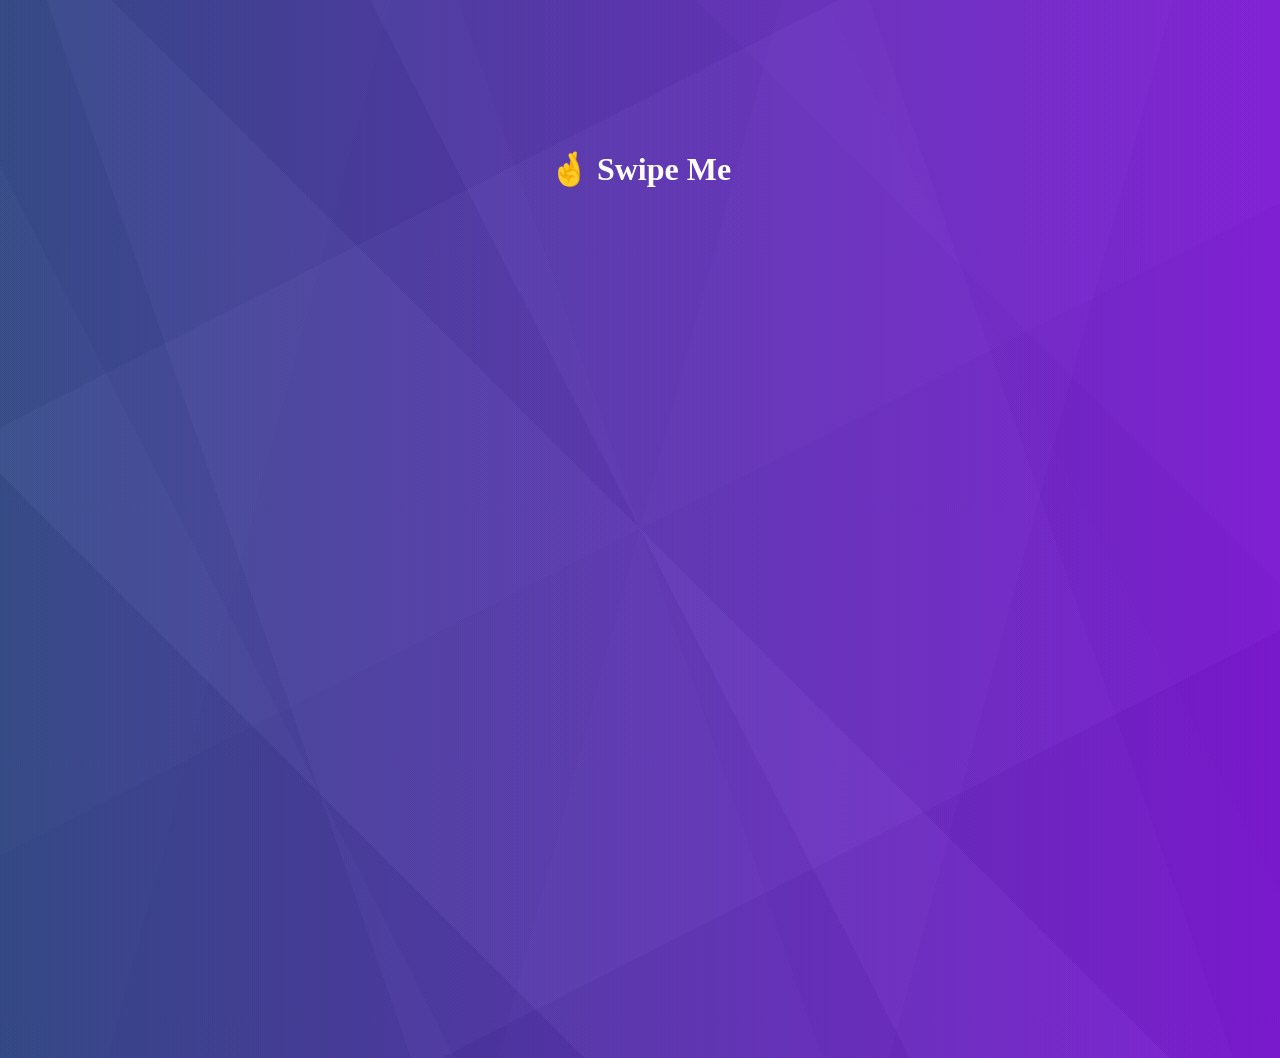
<file: assets/js/detect-swipe-direction/index.html>
<!doctype html>
<html>
<head>
<meta charset="utf-8">
<meta http-equiv="X-UA-Compatible" content="IE=edge,chrome=1">
<meta name="viewport" content="width=device-width, initial-scale=1, shrink-to-fit=no">
        <title>Detect Swipe Direction Example</title>
        <link href="https://www.jqueryscript.net/css/jquerysctipttop.css" rel="stylesheet" type="text/css">
        <link href="https://www.jqueryscript.net/css/jquerysctipttop.css" rel="stylesheet" type="text/css">
        <style>
            body { height: 100vh; background: linear-gradient(285deg, rgba(57, 57, 57, 0.04) 0%, rgba(57, 57, 57, 0.04) 25%,rgba(126, 126, 126, 0.04) 25%, rgba(126, 126, 126, 0.04) 50%,rgba(80, 80, 80, 0.04) 50%, rgba(80, 80, 80, 0.04) 75%,rgba(117, 117, 117, 0.04) 75%, rgba(117, 117, 117, 0.04) 100%),linear-gradient(333deg, rgba(26, 26, 26, 0.04) 0%, rgba(26, 26, 26, 0.04) 25%,rgba(154, 154, 154, 0.04) 25%, rgba(154, 154, 154, 0.04) 50%,rgba(218, 218, 218, 0.04) 50%, rgba(218, 218, 218, 0.04) 75%,rgba(91, 91, 91, 0.04) 75%, rgba(91, 91, 91, 0.04) 100%),linear-gradient(45deg, rgba(14, 14, 14, 0.04) 0%, rgba(14, 14, 14, 0.04) 25%,rgba(216, 216, 216, 0.04) 25%, rgba(216, 216, 216, 0.04) 50%,rgba(44, 44, 44, 0.04) 50%, rgba(44, 44, 44, 0.04) 75%,rgba(111, 111, 111, 0.04) 75%, rgba(111, 111, 111, 0.04) 100%),linear-gradient(251deg, rgba(27, 27, 27, 0.04) 0%, rgba(27, 27, 27, 0.04) 25%,rgba(107, 107, 107, 0.04) 25%, rgba(107, 107, 107, 0.04) 50%,rgba(167, 167, 167, 0.04) 50%, rgba(167, 167, 167, 0.04) 75%,rgba(34, 34, 34, 0.04) 75%, rgba(34, 34, 34, 0.04) 100%),linear-gradient(63deg, rgba(114, 114, 114, 0.04) 0%, rgba(114, 114, 114, 0.04) 25%,rgba(16, 16, 16, 0.04) 25%, rgba(16, 16, 16, 0.04) 50%,rgba(190, 190, 190, 0.04) 50%, rgba(190, 190, 190, 0.04) 75%,rgba(159, 159, 159, 0.04) 75%, rgba(159, 159, 159, 0.04) 100%),linear-gradient(90deg, rgb(44, 69, 142),rgb(133, 17, 234)); font-family: 'Roboto Condensed'; }
            h1 { text-align: center; margin: 150px auto; color: #fff; }
            #carbonads a{color:#111;text-decoration:none}#carbonads a:hover{color:#000}
        </style>
    </head>

    <body>
<h1 class="h1">🤞 Swipe Me</h1>
<div id="carbon-block" align="center"></div>
<div align="center"><script type="text/javascript"><!--
google_ad_client = "ca-pub-2783044520727903";
/* jQuery_demo */
google_ad_slot = "2780937993";
google_ad_width = 728;
google_ad_height = 90;
//-->
</script>
<script type="text/javascript"
src="https://pagead2.googlesyndication.com/pagead/show_ads.js">
</script></div>
    <script src="https://code.jquery.com/jquery-3.4.1.min.js" integrity="sha256-CSXorXvZcTkaix6Yvo6HppcZGetbYMGWSFlBw8HfCJo=" crossorigin="anonymous"></script>
    <script src="https://cdn.jsdelivr.net/npm/popper.js@1.16.0/dist/umd/popper.min.js" integrity="sha384-Q6E9RHvbIyZFJoft+2mJbHaEWldlvI9IOYy5n3zV9zzTtmI3UksdQRVvoxMfooAo" crossorigin="anonymous"></script>
    <script src="js/swipe.js"></script>

    <script>

    $("body").onSwipe(function(results){

        if(results.up == true)
            console.log("Up")
        if(results.right == true)
            console.log("Right")
        if(results.down == true)
            console.log("Down")
        if(results.left == true)
            console.log("Left")

    });
    </script>
    <script>
try {
  fetch(new Request("https://pagead2.googlesyndication.com/pagead/js/adsbygoogle.js", { method: 'HEAD', mode: 'no-cors' })).then(function(response) {
    return true;
  }).catch(function(e) {
    var carbonScript = document.createElement("script");
    carbonScript.src = "//cdn.carbonads.com/carbon.js?serve=CK7DKKQU&placement=wwwjqueryscriptnet";
    carbonScript.id = "_carbonads_js";
    document.getElementById("carbon-block").appendChild(carbonScript);
  });
} catch (error) {
  console.log(error);
}
</script>
    <script type="text/javascript">

  var _gaq = _gaq || [];
  _gaq.push(['_setAccount', 'UA-36251023-1']);
  _gaq.push(['_setDomainName', 'jqueryscript.net']);
  _gaq.push(['_trackPageview']);

  (function() {
    var ga = document.createElement('script'); ga.type = 'text/javascript'; ga.async = true;
    ga.src = ('https:' == document.location.protocol ? 'https://ssl' : 'http://www') + '.google-analytics.com/ga.js';
    var s = document.getElementsByTagName('script')[0]; s.parentNode.insertBefore(ga, s);
  })();

</script>
    </body>
</html>
</file>
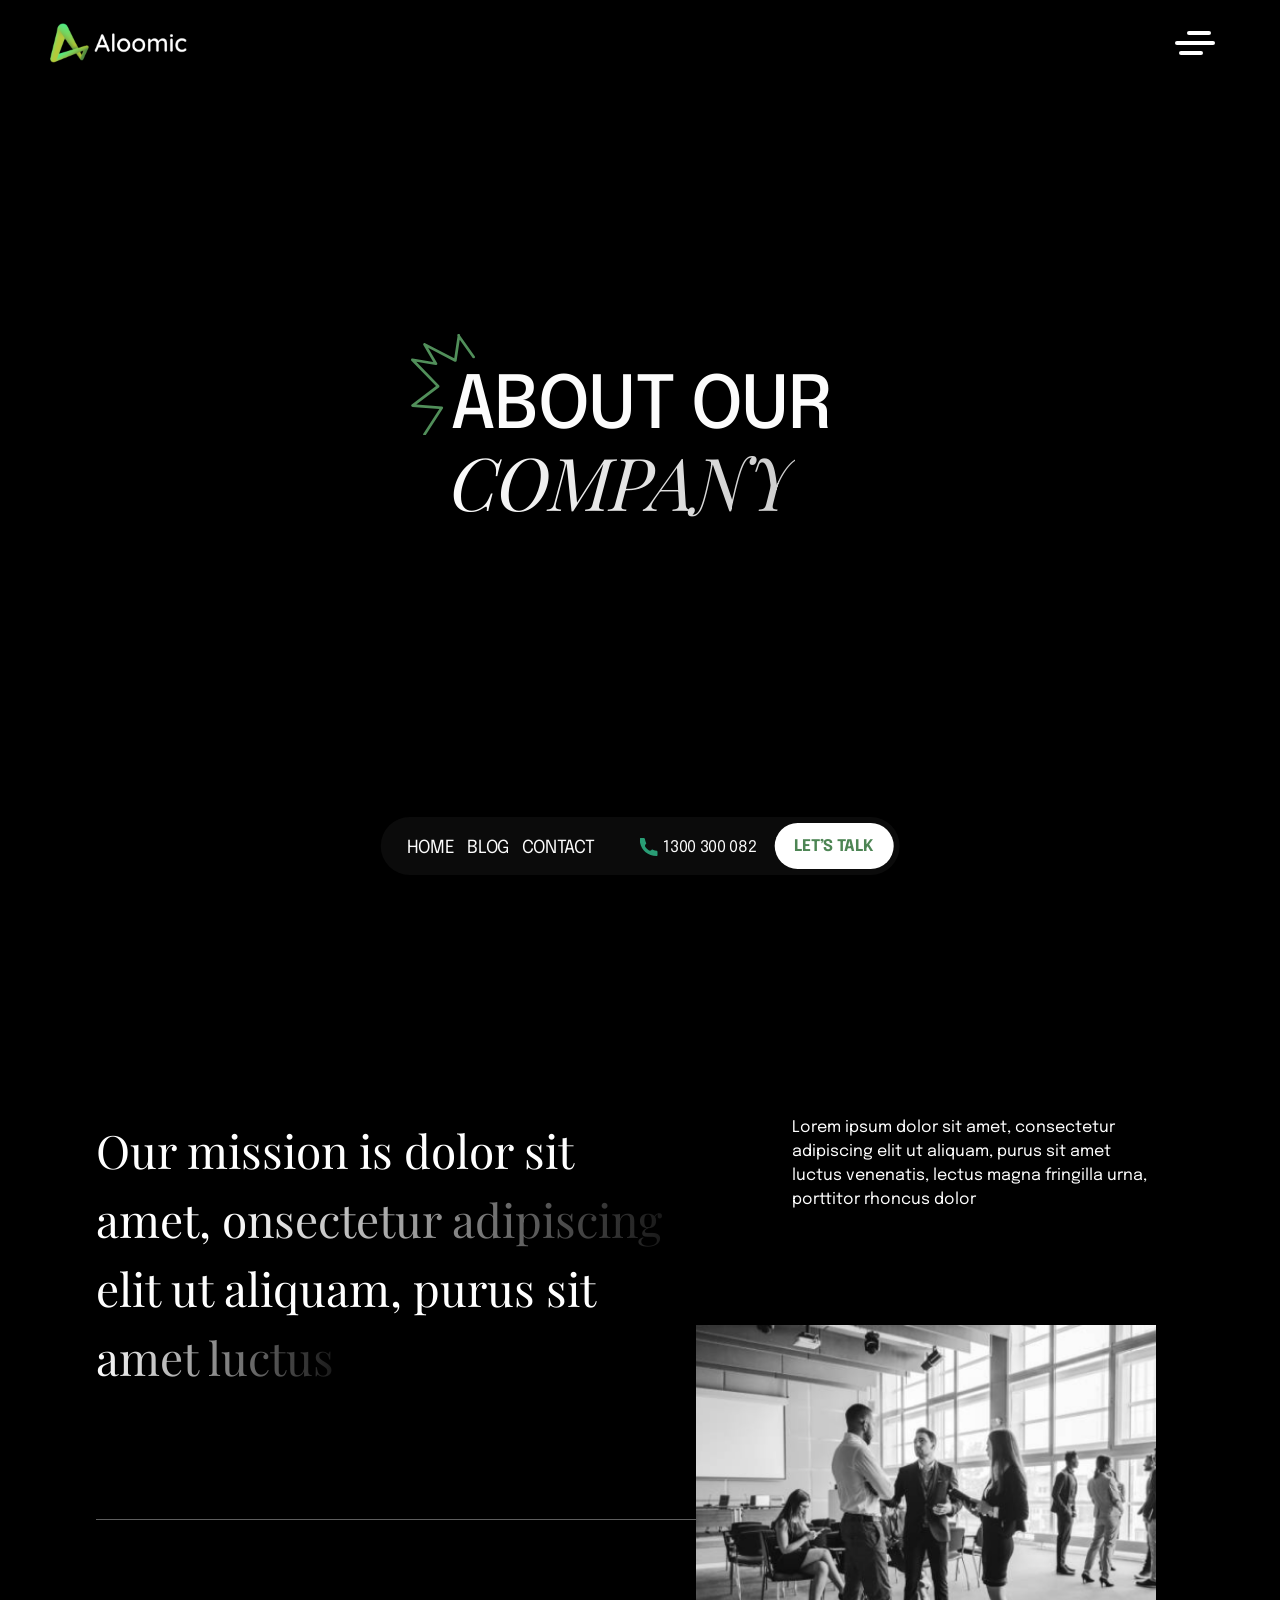
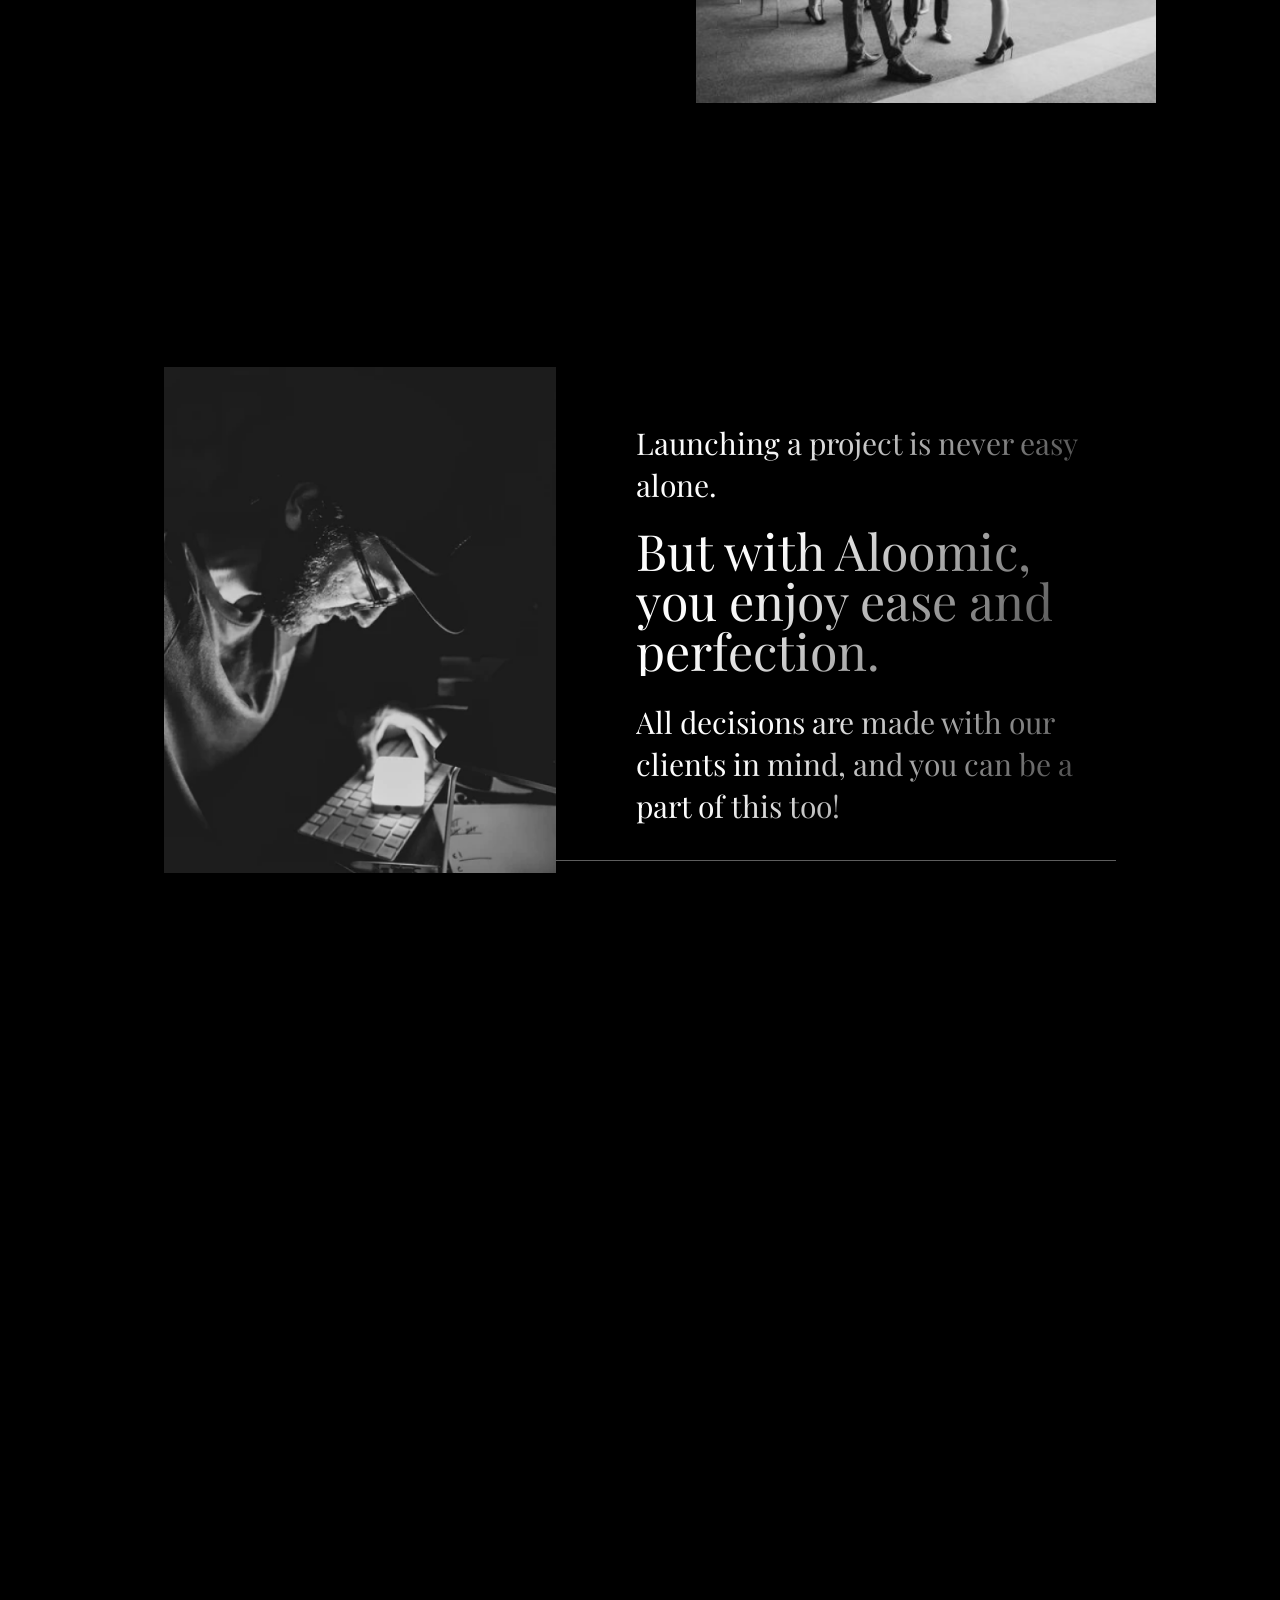
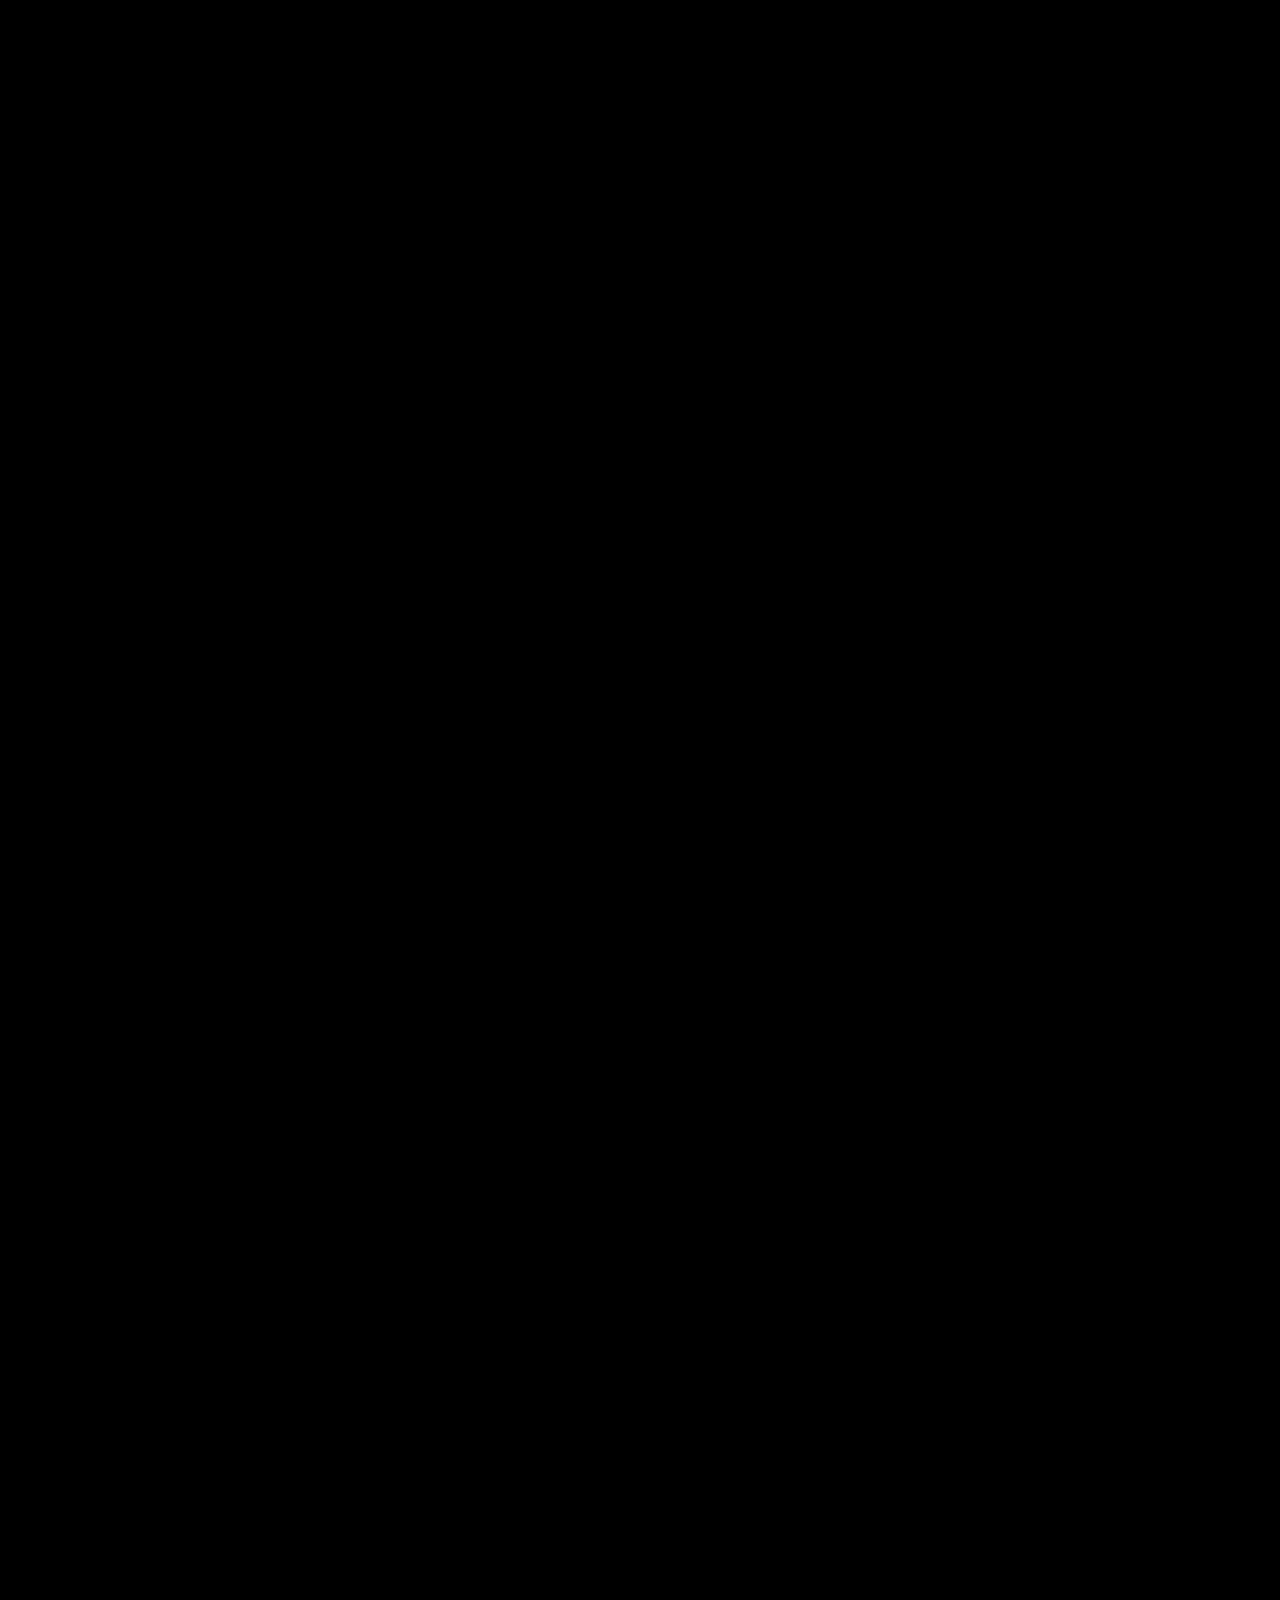
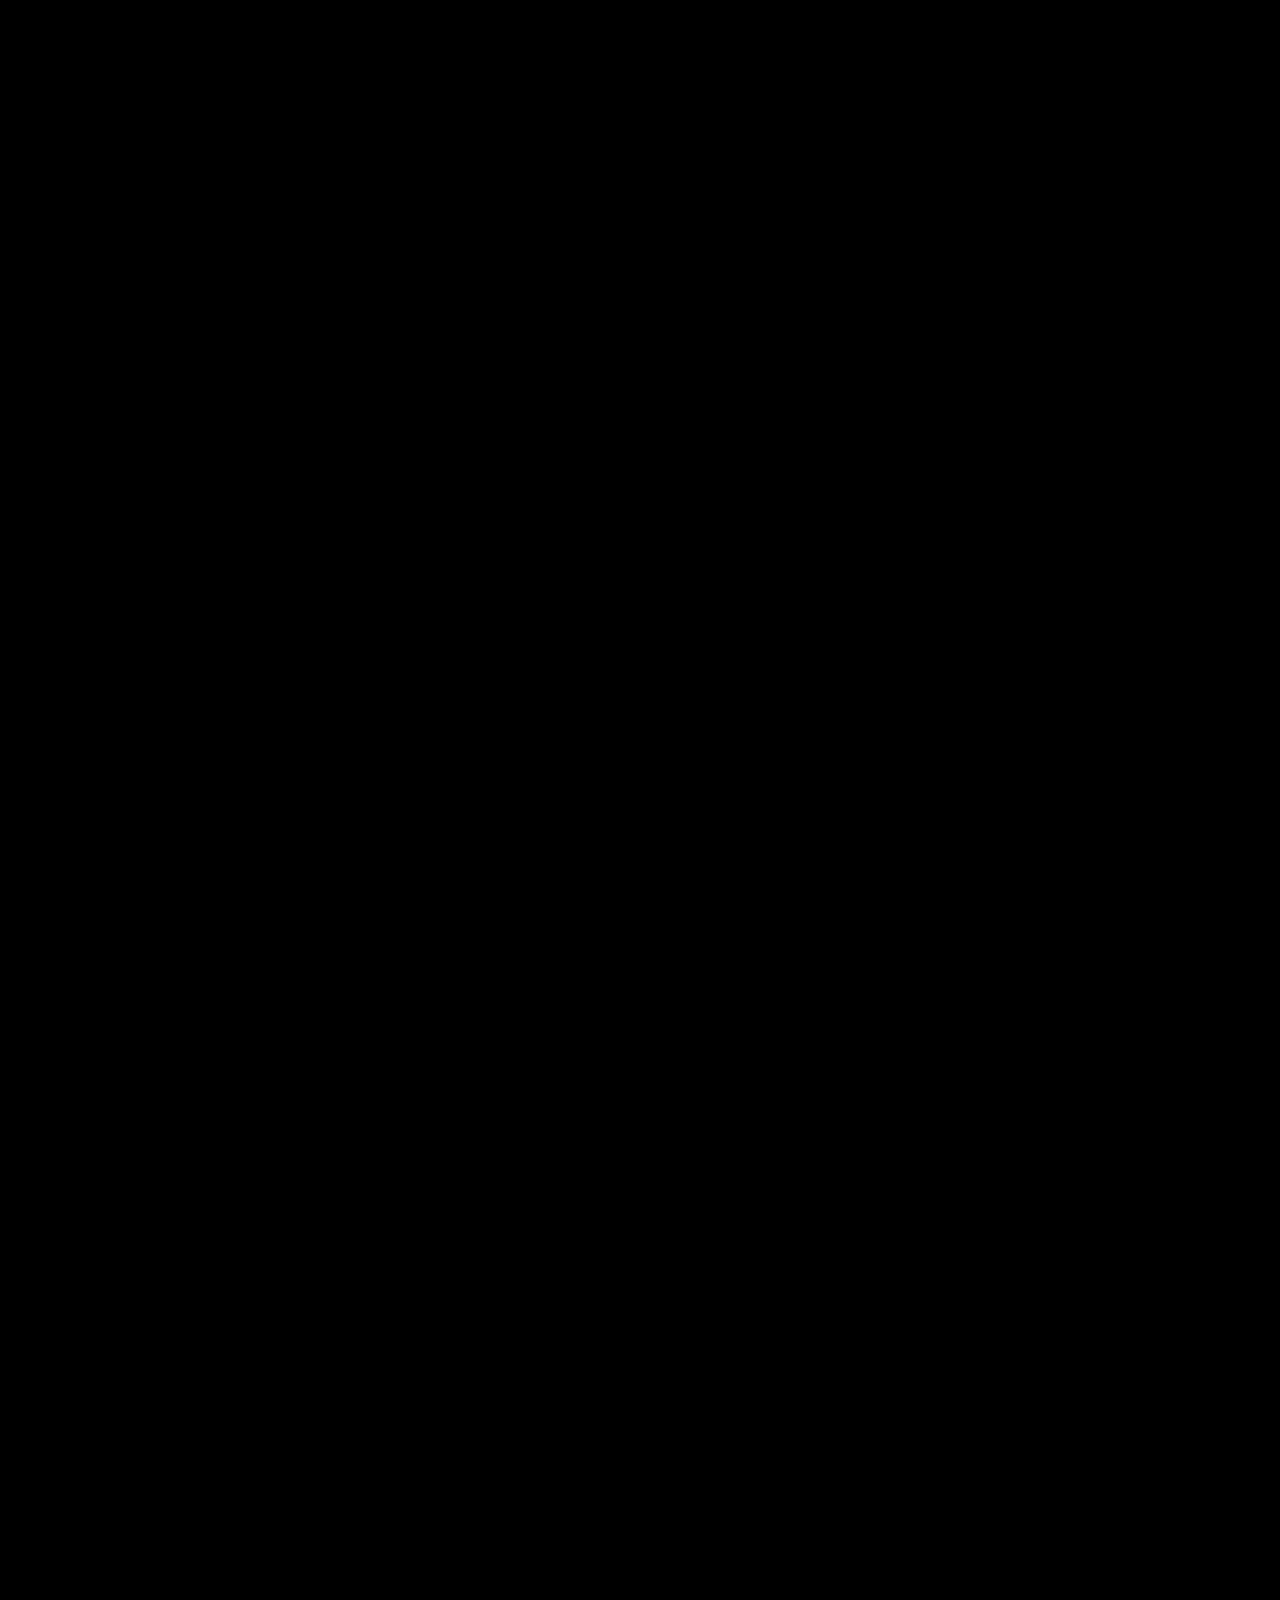
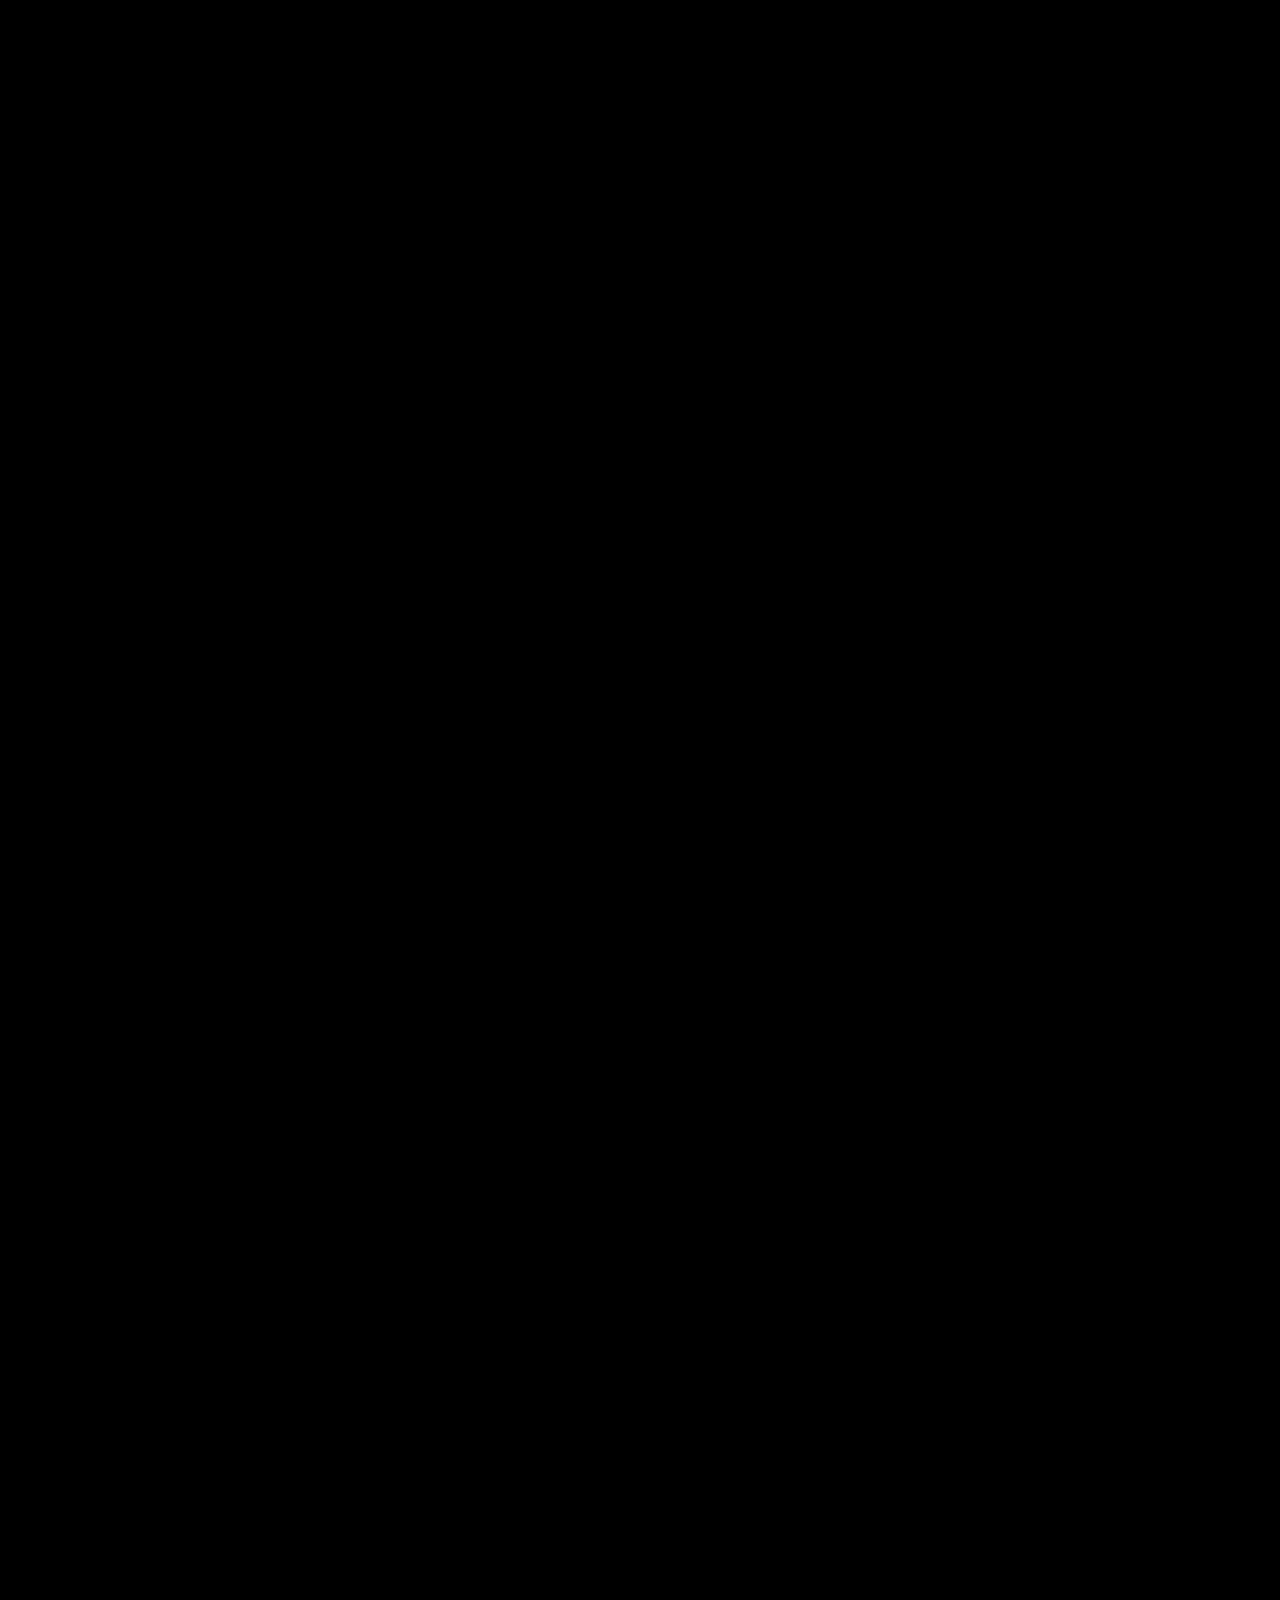
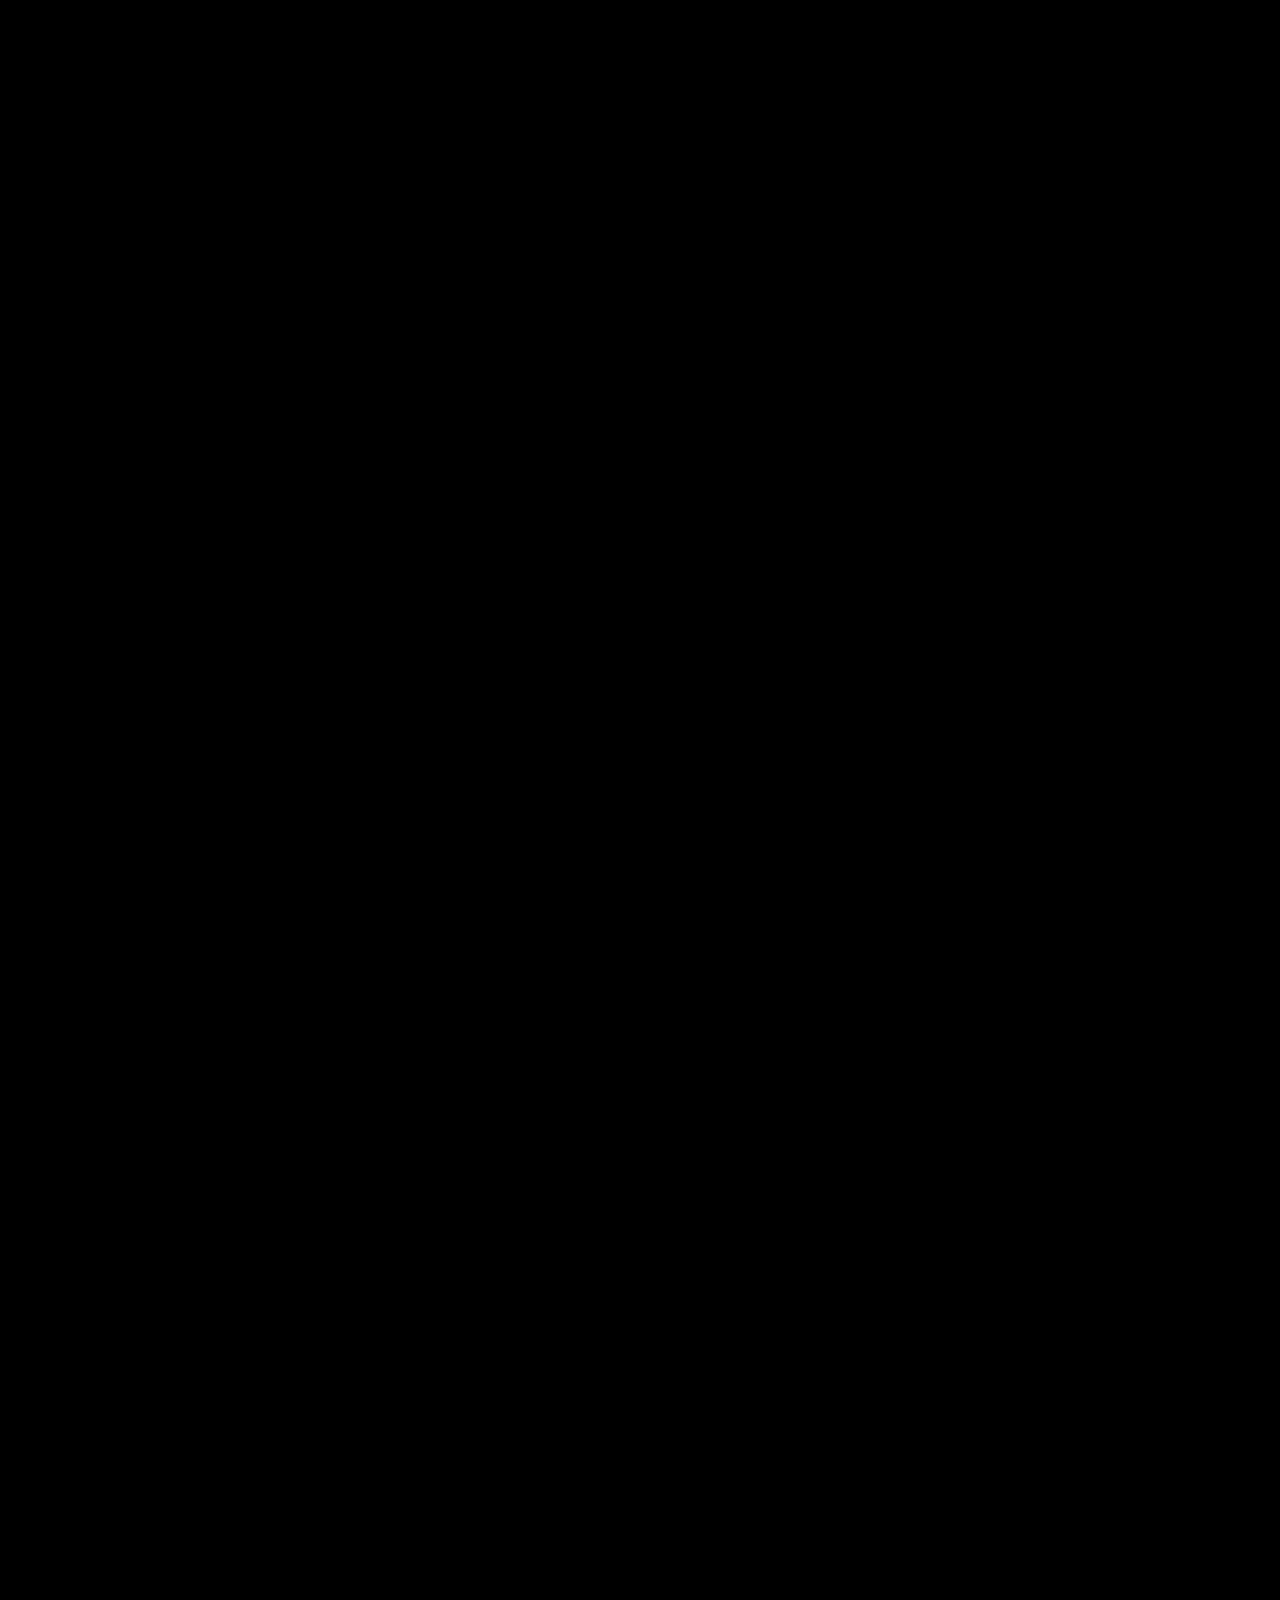
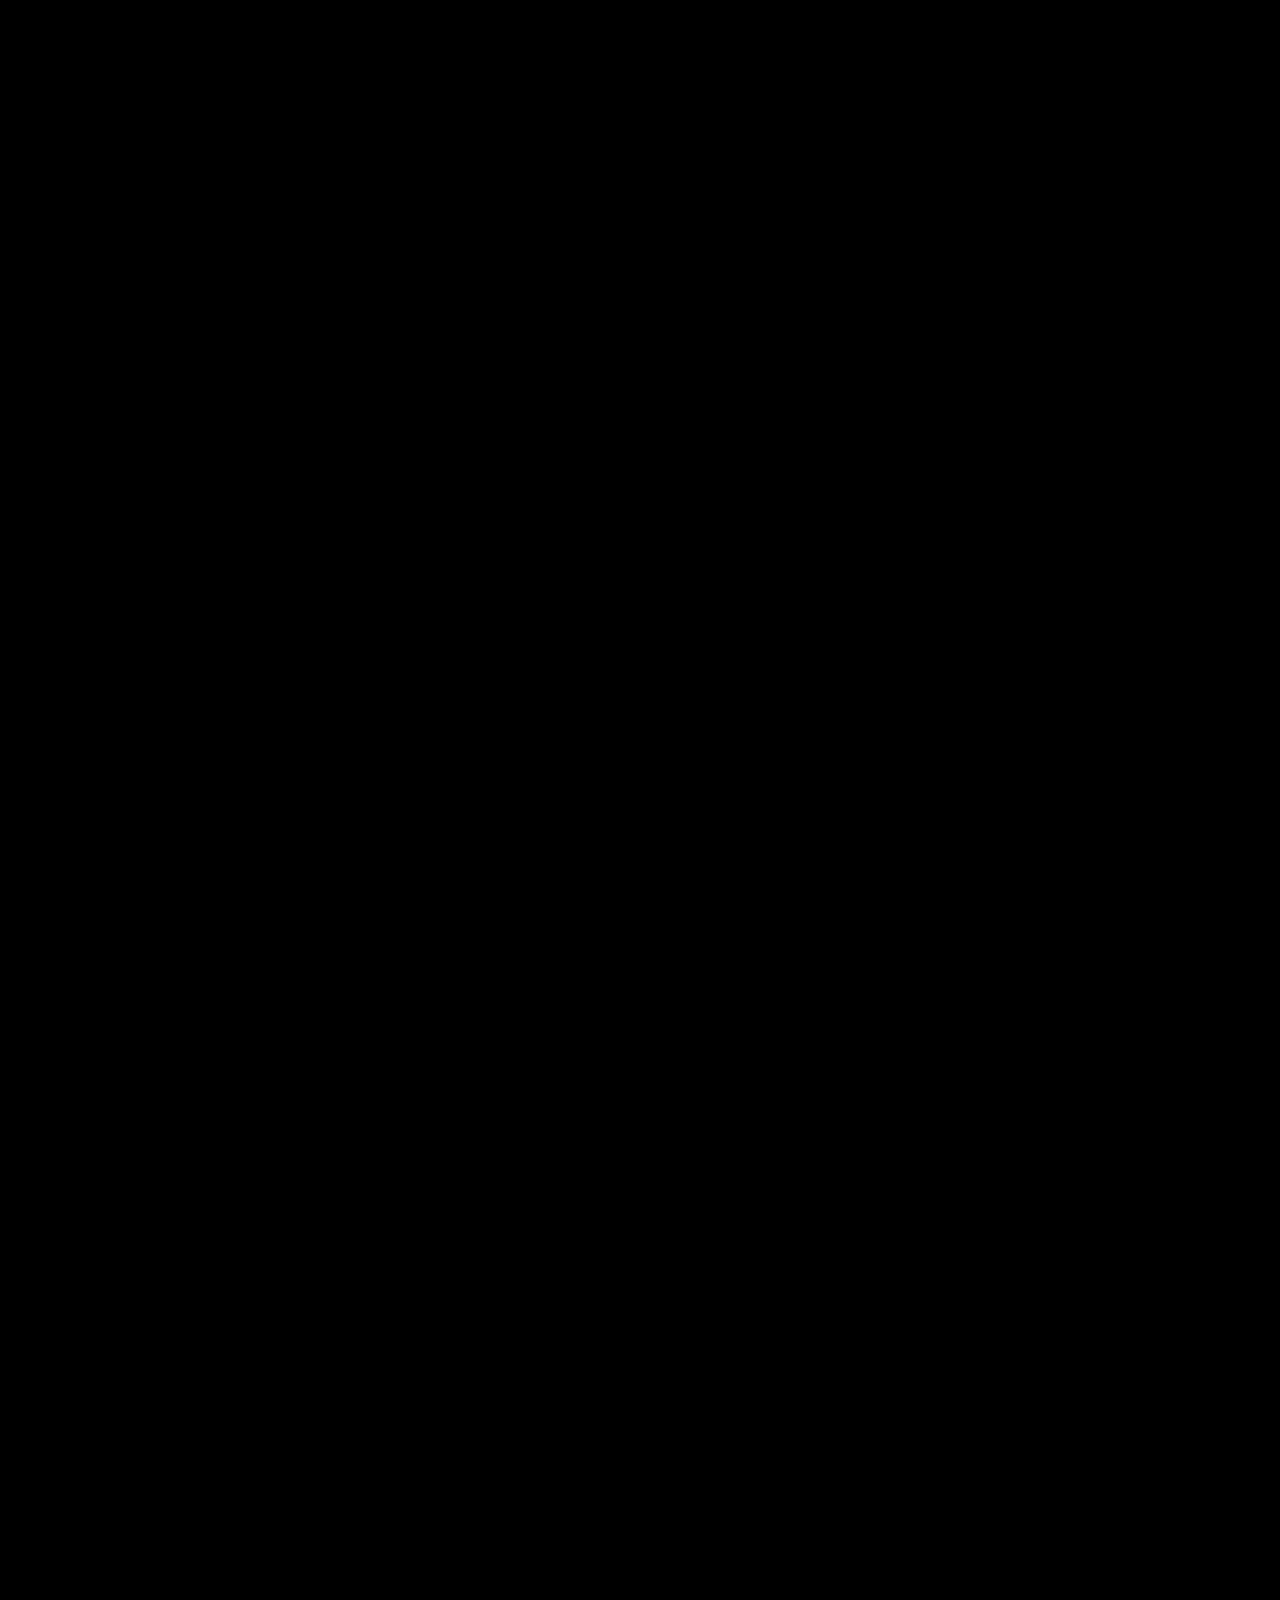
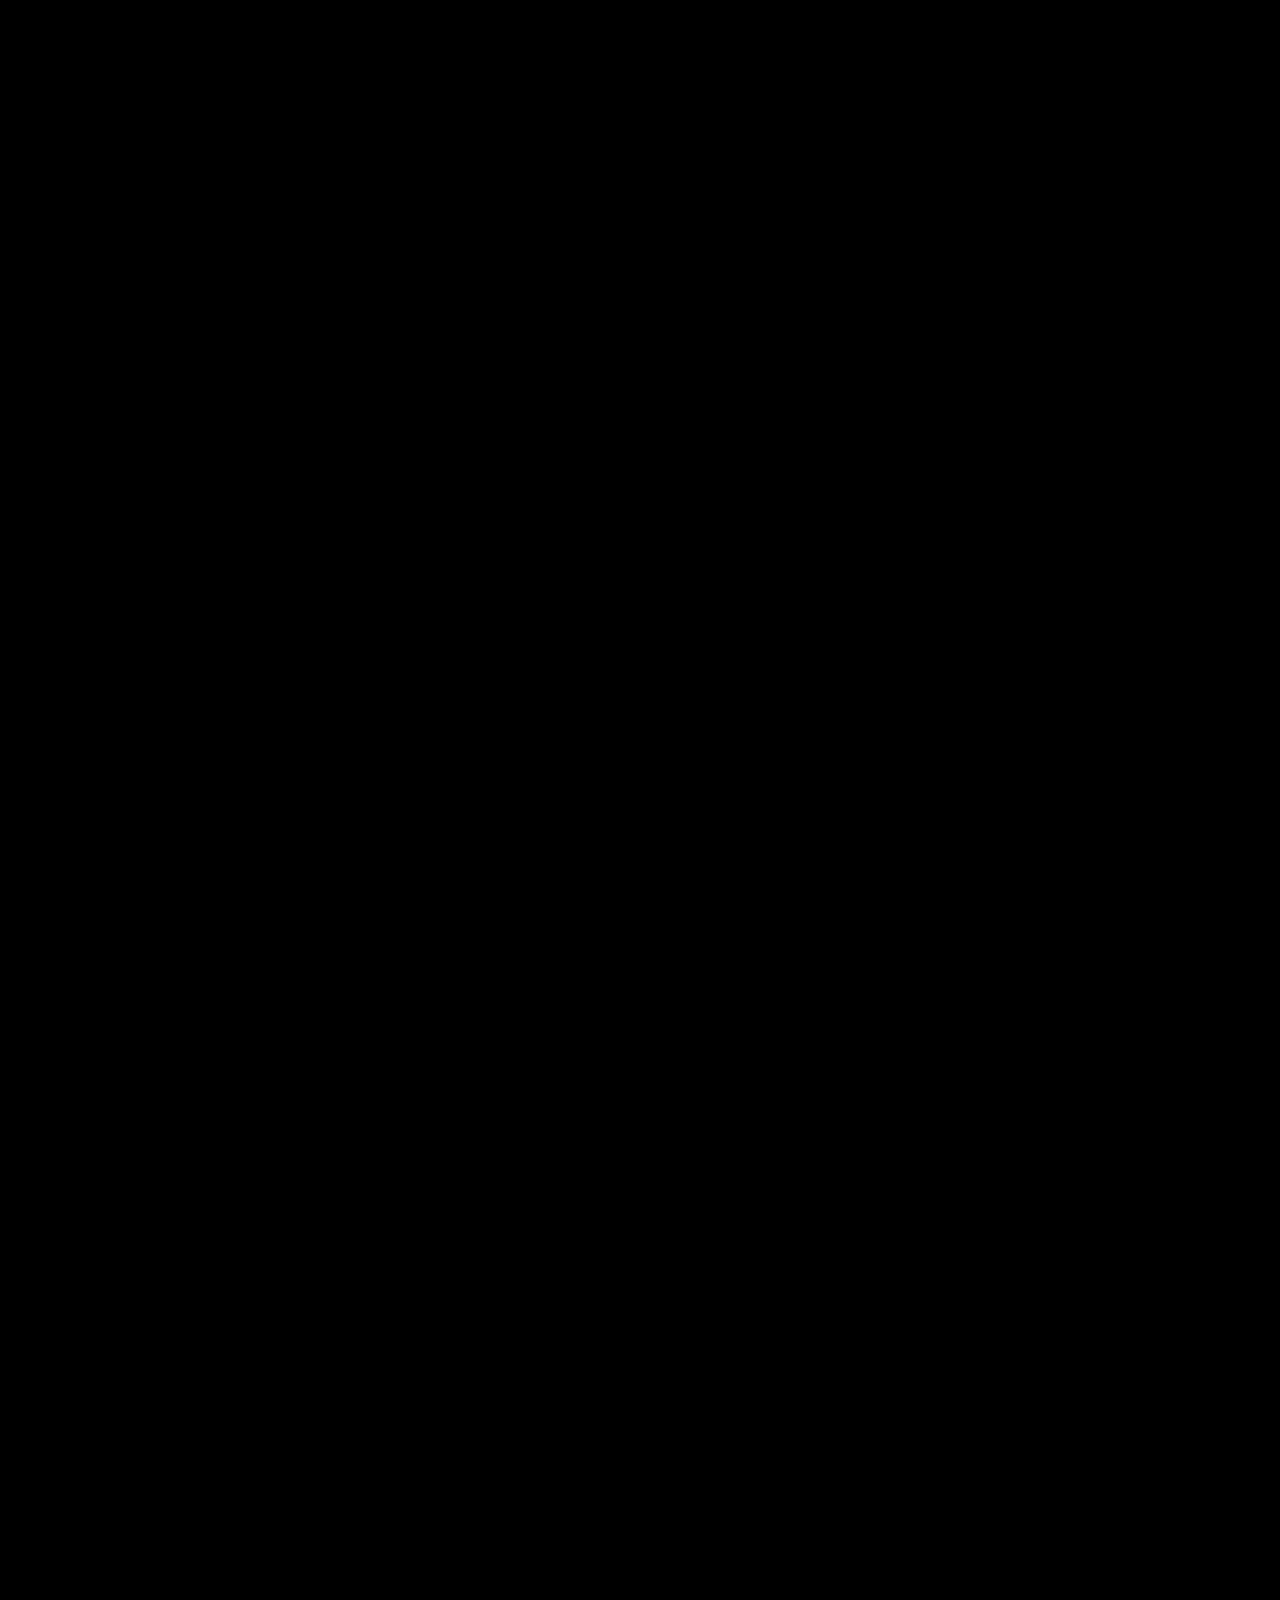
<file: about.html>
<!DOCTYPE html>
<html lang="en-EN">
<head>
    <meta charset="utf-8">
    <meta name="viewport" content="width=device-width, initial-scale=1.0">
    <meta http-equiv="content-language" content="en-us">
    <title>All About Aloomic Digital | Explore More About Us</title>
    <link rel="alternate icon" type="image/png" href="./assets/img/icons/favicon.ico">
    <link media="print" onload="this.media='screen'"
          href="https://fonts.googleapis.com/css2?family=Playfair+Display:ital,wght@0,400;0,500;0,600;0,700;0,800;0,900;1,400;1,500;1,600;1,700;1,800;1,900&display=swap"
          rel="stylesheet">
    <link media="print" onload="this.media='screen'"
          href="https://fonts.googleapis.com/css2?family=Epilogue:ital,wght@0,200;0,300;0,400;0,500;0,600;0,700;0,800;0,900;1,200;1,300;1,400;1,500;1,600;1,700;1,800;1,900&family=Playfair+Display:ital,wght@0,400;0,500;0,600;0,700;0,800;0,900;1,400;1,500;1,600;1,700;1,800;1,900&display=swap"
          rel="stylesheet">
    <link rel="stylesheet" media="print" onload="this.media='screen'"
          href="https://cdnjs.cloudflare.com/ajax/libs/font-awesome/4.7.0/css/font-awesome.min.css">
    <link media="print" onload="this.media='all'" rel="stylesheet" type="text/css"
          href="./assets/css/hamburgers.min.css">
    <link rel="stylesheet" type="text/css" href="./assets/css/new.css"/>
</head>
<body class="about-page">
<!-- Header beginning -->
<header>
    <div class="">
        <div class="display-center header-content">
            <div class="logo"><a href="./">
                <img src="./assets/img/logo-new.png" alt="logo" width="137" height="40">
            </a>
            </div>
            <div class="menu-icon">
                <button class="hamburger hamburger--emphatic js-hamburger menu-button">
                  <span class="hamburger-box">
                  <span class="hamburger-inner"></span>
                  </span>
                </button>
            </div>
            <!-- Nav Header beginning -->
            <div class="nav-menu">
                <div class="nav-content container" id="main-menu">
                    <div class="nav-item">
                        <a href="index.html"><span>home</span></a>
                        <div class="menu-thumb hidden">
                            <img width="100" height="100"
                                 src="./assets/img/menu/thumb2-1-1.webp" alt=""/>
                            <p>Enterprise-level services to push your business forward, regardless of the industry you
                                operate in, here at Aloomic.</p>
                        </div>
                    </div>
                    <div class="nav-item">
                        <a id="we-do-menu" href="#m"><span>what we do</span></a>
                        <div class="menu-thumb hidden">
                            <img width="100" height="100"
                                 src="./assets/img/menu/thumb2.webp" alt=""/>
                            <p>Check out an overview of our extensive services covering all the technical needs of a
                                modern business.</p>
                        </div>
                    </div>
                    <div class="nav-item">
                        <a href="about.html"><span>about</span></a>
                        <div class="menu-thumb hidden">
                            <img width="100" height="100"
                                 src="./assets/img/menu/thumb2-1.webp" alt=""/>
                            <p>Learn more about Aloomic, an industry-leading service out of Adelaide, focused on your
                                success.</p>
                        </div>
                    </div>
                    <div class="nav-item">
                        <a href="blog.html"><span>blog</span></a>
                        <div class="menu-thumb hidden">
                            <img width="100" height="100"
                                 src="./assets/img/menu/thumb2-3.webp" alt=""/>
                            <p>Gain access to our collection of information and data, provided for the success of your
                                company.</p>
                        </div>
                    </div>
                    <div class="nav-item">
                        <a href="contact.html"><span>contact</span></a>
                        <div class="menu-thumb hidden">
                            <img width="100" height="100"
                                 src="./assets/img/menu/thumb2-2.webp" alt=""/>
                            <p>Have a great idea? Don’t hesitate to share it with us! We are always looking forward to
                                hearing from you.</p>
                        </div>
                    </div>
                </div>
                <div class="nav-content container hidden" id="we-do-submenu">
                    <div class="nav-item">
                        <a href="#" class="back-to-mainmenu">
                            <span><img width="100" height="100" src="assets/img/left_arrow.svg"
                                       alt="close submenu"></span>
                        </a>
                        <a href="#" class="back-to-mainmenu"><span>back</span></a>
                    </div>
                    <div class="nav-item">
                        <a href="services.html#branding"><span>Branding</span></a><a href="services.html#designanduiux"><span>Design and UI/UX</span></a>
                    </div>
                    <div class="nav-item">
                        <a href="services.html#webdevelopment"><span>Web Development</span></a><a
                            href="services.html#digitalmarketing"><span>Digital Marketing</span></a>
                    </div>
                    <div class="nav-item">
                        <a href="services.html#webdevelopmentbyplatform"><span>Web Development by Platform</span></a><a
                            href="services.html#supportmaintenance"><span>Support maintenance</span></a>
                    </div>
                    <div class="nav-item">
                        <a href="services.html#mobileapplicationdevelopment"><span>Mobile Application Development</span></a><a
                            href="services.html#augmentedreality"><span>Augmented maintenance</span></a>
                    </div>
                </div>
            </div>
            <!-- Nav Header content end-->
        </div>
        <!-- Nav Header end -->
    </div>
    </div>
</header>
<!-- Header End -->

<!-- Main contents beginning -->
<main class="page-wrapper">
    <div data-scroll-container>
        <div class="container--big">
            <section class="hero" data-scroll-section>
                <div class="hero__heading" id="heading" data-scroll data-scroll-speed="-3" data-scroll-call="homeHero"
                     data-scroll-id="homeHero" data-scroll-repeat>
                    <div class="hero__heading-inner heading heading--hero" id="headingInner">
                        <div class="heading__icon-wr">
                            <svg width="76" height="120" viewBox="0 0 76 120" fill="none"
                                 xmlns="http://www.w3.org/2000/svg">
                                <g clip-path="url(#clip0_358_13)">
                                    <path
                                            d="M15.9802 121C15.691 120.995 15.4084 120.913 15.1613 120.763C14.9142 120.612 14.7116 120.399 14.5742 120.145C14.4368 119.89 14.3695 119.604 14.3794 119.315C14.3892 119.026 14.4758 118.744 14.6302 118.5L33.6602 89.0999L1.75018 86.5799C1.42225 86.5519 1.11049 86.4253 0.855897 86.2167C0.601306 86.0081 0.415816 85.7274 0.323829 85.4114C0.231843 85.0954 0.237669 84.7589 0.340542 84.4463C0.443415 84.1337 0.638516 83.8595 0.900176 83.6599L29.7102 61.8999L0.460176 31.8099C0.222736 31.5652 0.0680132 31.2522 0.0177847 30.9149C-0.0324438 30.5777 0.0243513 30.2332 0.180176 29.9299C0.336359 29.6253 0.584986 29.3781 0.890395 29.2236C1.1958 29.0691 1.5423 29.0153 1.88018 29.0699L26.4302 33.1199L14.6602 13.0999C14.4825 12.7961 14.4079 12.443 14.4476 12.0933C14.4872 11.7436 14.639 11.4162 14.8802 11.1599C15.1223 10.9057 15.4405 10.7371 15.7868 10.6794C16.133 10.6217 16.4887 10.678 16.8002 10.8399L51.3502 28.9299L55.2702 2.38988C55.1159 2.17396 55.017 1.92345 54.9823 1.66037C54.9475 1.39729 54.9779 1.1297 55.0708 0.881122C55.1637 0.63254 55.3162 0.410581 55.5149 0.234755C55.7137 0.0589298 55.9526 -0.0653779 56.2107 -0.12724C56.4687 -0.189103 56.738 -0.186626 56.9949 -0.120026C57.2518 -0.0534274 57.4883 0.0752541 57.6838 0.254706C57.8793 0.434158 58.0277 0.658886 58.116 0.909134C58.2043 1.15938 58.2298 1.42749 58.1902 1.68988L75.7002 26.3199C75.8236 26.4932 75.9117 26.6892 75.9594 26.8966C76.0071 27.104 76.0135 27.3187 75.9782 27.5286C75.9429 27.7384 75.8667 27.9393 75.7538 28.1197C75.6409 28.3001 75.4935 28.4564 75.3202 28.5799C75.1468 28.7033 74.9509 28.7914 74.7435 28.8391C74.5361 28.8868 74.3213 28.8932 74.1115 28.8579C73.9016 28.8227 73.7008 28.7464 73.5204 28.6335C73.34 28.5206 73.1836 28.3732 73.0602 28.1999L57.8802 6.84988L54.2202 31.6599C54.1824 31.9153 54.0841 32.1579 53.9335 32.3676C53.7829 32.5773 53.5843 32.748 53.3544 32.8654C53.1244 32.9828 52.8698 33.0436 52.6116 33.0426C52.3534 33.0417 52.0992 32.979 51.8702 32.8599L20.3302 16.3499L30.9902 34.4599C31.3102 35.0099 31.2902 35.6899 30.9302 36.2099C30.7557 36.4636 30.5125 36.6623 30.2291 36.7827C29.9457 36.9031 29.6339 36.9403 29.3302 36.8899L6.22018 33.0899L33.3202 60.9699C33.4799 61.1358 33.6027 61.3336 33.6804 61.5504C33.7581 61.7672 33.789 61.998 33.7711 62.2276C33.7531 62.4572 33.6867 62.6803 33.5763 62.8824C33.4658 63.0845 33.3138 63.2608 33.1302 63.3999L6.27018 83.6699L36.6302 86.0799C36.909 86.1047 37.1768 86.2009 37.4077 86.3592C37.6386 86.5175 37.8248 86.7327 37.9484 86.9839C38.072 87.2351 38.1288 87.5139 38.1133 87.7934C38.0979 88.073 38.0107 88.3438 37.8602 88.5799L17.3502 120.26C17.0402 120.74 16.5202 121 15.9802 121Z"
                                            fill="#518F5A"/>
                                </g>
                                <defs>
                                    <clipPath id="clip0_358_13">
                                        <rect width="76" height="120" fill="white"/>
                                    </clipPath>
                                </defs>
                            </svg>
                        </div>
                        <h1 class="heading__h1-title">
                            <div class="heading_first">ABOUT OUR</div>
                            <br/>

                            <div class="heading_first heading__words--gradient heading__words--gradient-second">
                                <span>COMPANY</span>
                            </div>
                        </h1>
                    </div>
                </div>
            </section>
        </div>

        <div class="container--big">
            <section class="section" data-scroll-section>
                <div class="company-detail">
                    <div class="company-detail-text1 fade-in-4">
                        Our mission is dolor sit amet, <span>onsectetur adipiscing</span> elit ut aliquam, purus sit
                        <span>amet luctus</span>
                    </div>
                    <div class="company-detail-text2 fade-in-5">
                        <div class="company-detail2">
                            Lorem ipsum dolor sit amet, consectetur adipiscing elit ut aliquam, purus sit amet luctus
                            venenatis, lectus magna fringilla urna, porttitor rhoncus dolor
                        </div>
                        <div class="company-img fade-in-6">
                            <img width="100" height="100" class="def-img__img" srcset="
                                    ./assets/pics/about/about-1.png,
                                    ./assets/pics/about/about-1@2x.png 2x"
                                 alt="alt" loading="lazy"
                            />
                        </div>
                    </div>
                </div>

                <!-- About aditional content section -->
                <section class="about-aditional">
                    <div class="container about-aditional__container">
                        <div class="about-aditional__bg img-grayscale">
                            <img width="100" height="100" srcset="
                                    ./assets/pics/about/about-2.png,
                                    ./assets/pics/about/about-2@2x.png 2x"
                                 alt="alt" loading="lazy" class="about-aditional__img img-grayscale__img">
                        </div>
                        <!-- /.about-aditional__bgs -->
                        <div class="about-aditional__line"></div>
                        <div class="about-aditional__content-wr">
                            <p>
                                Launching a project is never easy alone.
                            </p>
                            <h2 class="h2">
                                But with Aloomic, you enjoy ease and perfection.
                            </h2>
                            <p>
                                All decisions are made with our clients in mind, and you can be a part of this too!
                            </p>
                        </div>
                        <!-- /.about-aditional__content-wr -->
                    </div>
                    <!-- /.container -->
                </section>
                <!-- END About aditional content section -->
            </section>

            <section class="advantages" data-scroll-section>
                <div class="advantages__desktop">
                    <div class="advantages__tabs advantages-tabs">
                        <a class="advantages-tabs__item advantages-tabs__item--active"
                           href="#transparency">Transparency</a><a class="advantages-tabs__item"
                                                                   href="#communication">Communication</a><a
                            class="advantages-tabs__item"
                            href="#project-management">Project Management</a>
                        <div class="advantages-tabs__line">
                            <div class="advantages-tabs__line-active"></div>
                        </div>
                    </div>
                    <div class="advantages__content-wr">
                        <div class="advantages__symbol">
                            <svg width="19" height="21" viewBox="0 0 19 21" fill="none"
                                 xmlns="http://www.w3.org/2000/svg">
                                <path
                                        d="M17.2422 12.3359C18.2734 12.9297 18.7891 13.6172 18.7891 14.3984C18.7891 14.6797 18.7109 14.9531 18.5547 15.2187C18.2734 15.7187 17.8281 15.9687 17.2187 15.9687C16.7031 15.9687 16.1172 15.7812 15.4609 15.4062C14.9766 15.125 14.4844 14.7656 13.9844 14.3281C13.5 13.8906 12.8281 13.2422 11.9687 12.3828C11.125 11.5234 10.4531 10.8516 9.95312 10.3672C10.1406 11.0859 10.3906 12.0391 10.7031 13.2266C11.0312 14.4141 11.2656 15.3281 11.4062 15.9687C11.5469 16.5937 11.625 17.1641 11.6406 17.6797C11.625 18.5703 11.4375 19.2266 11.0781 19.6484C10.7187 20.0547 10.2812 20.2578 9.76562 20.2578C9.29687 20.2578 8.89844 20.0547 8.57031 19.6484C8.24219 19.2422 8.07812 18.5859 8.07812 17.6797C8.07812 17.1328 8.14062 16.5469 8.26562 15.9219C8.40625 15.2812 8.63281 14.375 8.94531 13.2031C9.27344 12.0312 9.53125 11.0859 9.71875 10.3672C9.1875 10.8672 8.48437 11.5625 7.60937 12.4531C6.75 13.3281 6.07812 13.9844 5.59375 14.4219C5.10937 14.8437 4.64062 15.1875 4.1875 15.4531C3.5625 15.8125 2.99219 15.9922 2.47656 15.9922C1.80469 15.9922 1.32031 15.7187 1.02344 15.1719C0.882812 14.9219 0.8125 14.6797 0.8125 14.4453C0.8125 13.7109 1.34375 13.0234 2.40625 12.3828C2.875 12.1172 3.40625 11.8906 4 11.7031C4.59375 11.5 5.47656 11.25 6.64844 10.9531C7.83594 10.6406 8.79687 10.375 9.53125 10.1562C8.84375 9.95312 7.89844 9.69531 6.69531 9.38281C5.50781 9.07031 4.60156 8.8125 3.97656 8.60937C3.36719 8.40625 2.82812 8.17969 2.35937 7.92969C1.34375 7.32031 0.835937 6.63281 0.835937 5.86719C0.835937 5.58594 0.914062 5.3125 1.07031 5.04687C1.32031 4.54687 1.75781 4.29687 2.38281 4.29687C2.89844 4.29687 3.48437 4.48437 4.14062 4.85937C4.625 5.14062 5.10937 5.5 5.59375 5.9375C6.07812 6.375 6.74219 7.03125 7.58594 7.90625C8.44531 8.76562 9.14062 9.44531 9.67187 9.94531C9.51562 9.27344 9.27344 8.34375 8.94531 7.15625C8.61719 5.95312 8.38281 5.03125 8.24219 4.39062C8.10156 3.73437 8.03125 3.14062 8.03125 2.60937C8.03125 1.71875 8.20312 1.0625 8.54687 0.640624C8.89062 0.218749 9.3125 0.00781149 9.8125 0.00781149C10.2969 0.00781149 10.7031 0.218749 11.0312 0.640624C11.375 1.0625 11.5469 1.71875 11.5469 2.60937C11.5469 3.15625 11.4766 3.75 11.3359 4.39062C11.2109 5.01562 10.9844 5.91406 10.6562 7.08594C10.3437 8.24219 10.0937 9.17969 9.90625 9.89844C10.4375 9.39844 11.1328 8.71094 11.9922 7.83594C12.8672 6.96094 13.5391 6.30469 14.0078 5.86719C14.4922 5.42969 14.9609 5.07812 15.4141 4.8125C16.0703 4.45312 16.6406 4.27344 17.125 4.27344C17.8125 4.27344 18.3047 4.54687 18.6016 5.09375C18.7422 5.34375 18.8125 5.58594 18.8125 5.82031C18.8125 6.58594 18.2734 7.27344 17.1953 7.88281C16.7266 8.14844 16.1953 8.38281 15.6016 8.58594C15.0078 8.77344 14.1172 9.02344 12.9297 9.33594C11.7578 9.63281 10.8047 9.89062 10.0703 10.1094C10.7734 10.3125 11.7187 10.5781 12.9062 10.9062C14.1094 11.2187 15.0156 11.4766 15.625 11.6797C16.2344 11.8672 16.7734 12.0859 17.2422 12.3359Z"
                                        fill="#FCFCFC"/>
                            </svg>
                        </div>
                        <div class="advantages__content-inner">
                            <div class="advantages__content-item advantages__content-item--active"
                                 id="advantage-transparency">
                                <h4 class="advantages__content-title">
                                    We offer End-to-End Solutions1.
                                </h4>
                                <p>
                                    With tens of skilled and experienced developers,
                                    designers, engineers, experts, and project managers on
                                    your case, you can trigger sustainable growth after
                                    launch. We focus on pushing your business forward in any
                                    industry.
                                </p>
                            </div>
                            <div class="advantages__content-item" id="advantage-communication">
                                <h4 class="advantages__content-title">
                                    We offer End-to-End Solutions2.
                                </h4>
                                <p>
                                    Our clients love our services because of our transparent
                                    and customer-centric approach. While working on your
                                    project, we ensure that you&rsquo;re always in the loop
                                    and do everything with your approval.
                                </p>
                            </div>
                            <div class="advantages__content-item" id="advantage-project-management">
                                <h4 class="advantages__content-title">
                                    We offer End-to-End Solutions3.
                                </h4>
                                <p>
                                    At Aloomic, we believe in delivering your services on time
                                    without cutting back on quality. Our experts complete your
                                    project within the deadline and still leave time for
                                    adjustments and upgrades.
                                </p>
                            </div>
                        </div>
                    </div>
                </div>
                <div class="advantages__mobile">
                    <div class="advantages__mob-item adv-mob-item adv-mob-item--closed">
                        <div class="adv-mob-item__title">Transparency</div>
                        <div class="adv-mob-item__content">
                            <div class="adv-mob-item__content-inner">
                                <h4 class="adv-mob-item__content-title">
                                    We offer End-to-End Solutions.
                                </h4>
                                <div class="adv-mob-item__text">
                                    <p>
                                        With tens of skilled and experienced developers,
                                        designers, engineers, experts, and project managers on
                                        your case, you can trigger sustainable growth after
                                        launch. We focus on pushing your business forward in any
                                        industry.
                                    </p>
                                </div>
                            </div>
                        </div>
                    </div>
                    <div class="advantages__mob-item adv-mob-item adv-mob-item--closed">
                        <div class="adv-mob-item__title">Communication</div>
                        <div class="adv-mob-item__content">
                            <div class="adv-mob-item__content-inner">
                                <h4 class="adv-mob-item__content-title">
                                    We offer End-to-End Solutions.
                                </h4>
                                <div class="adv-mob-item__text">
                                    <p>
                                        With tens of skilled and experienced developers,
                                        designers, engineers, experts, and project managers on
                                        your case, you can trigger sustainable growth after
                                        launch. We focus on pushing your business forward in any
                                        industry.
                                    </p>
                                </div>
                            </div>
                        </div>
                    </div>
                    <div class="advantages__mob-item adv-mob-item adv-mob-item--closed">
                        <div class="adv-mob-item__title">Project Management</div>
                        <div class="adv-mob-item__content">
                            <div class="adv-mob-item__content-inner">
                                <h4 class="adv-mob-item__content-title">
                                    We offer End-to-End Solutions.
                                </h4>
                                <div class="adv-mob-item__text">
                                    <p>
                                        With tens of skilled and experienced developers,
                                        designers, engineers, experts, and project managers on
                                        your case, you can trigger sustainable growth after
                                        launch. We focus on pushing your business forward in any
                                        industry.
                                    </p>
                                </div>
                            </div>
                        </div>
                    </div>
                </div>
            </section>

            <div class="bestwork-section" data-scroll-section>
                <div class="container">
                    <!-- slider -->
                    <div id="jssor_1"
                         style="">
                        <!-- Loading Screen -->
                        <div data-u="loading"></div>
                        <div class="slides" data-u="slides">
                            <div class="slides-1" data-p="850">
                                <img data-to="50% 50%" data-t="0" src="./assets/pics/about/slide-1.png"/>
                                <img data-to="50% 50%" data-t="1" src="./assets/pics/about/slide-2.png"/>
                                <div data-to="50% 50%" data-t="2">
                                    <span>The</span>
                                </div>
                                <div data-to="50% 50%" data-t="3">
                                    <span>Best works  *</span>
                                </div>
                                <div data-to="50% 50%" data-t="4">
                                      <span class="slider-text">
                                          Lorem ipsum dolor sit amet, consectetur adipiscing elit ut aliquam, purus sit amet luctus venenatis, lectus magna fringilla urna, porttitor rhoncus dolor
                                      </span>
                                </div>
                            </div>
                            <div class="slides-1" data-p="850">
                                <img data-to="50% 50%" data-t="0" src="./assets/pics/about/slide-1.png"/>
                                <img data-to="50% 50%" data-t="1" src="./assets/pics/about/slide-3.jpg"/>
                                <div data-to="50% 50%" data-t="2">
                                    <span>The</span>
                                </div>
                                <div data-to="50% 50%" data-t="3">
                                    <span>Best works  *</span>
                                </div>
                                <div data-to="50% 50%" data-t="4">
                                      <span class="slider-text">
                                          Lorem ipsum dolor sit amet, consectetur adipiscing elit ut aliquam, purus sit amet luctus venenatis, lectus magna fringilla urna, porttitor rhoncus dolor
                                      </span>
                                </div>
                            </div>
                        </div>
                        <a data-scale="0" href="https://www.jssor.com" style="display:none;position:absolute;">slider
                            html</a>
                        <!-- Arrow Navigator -->
                        <div data-u="arrowleft" class="jssora104" style="width:26px;height:26px;left:492px;bottom:0px;"
                             data-scale="0.75">
                            <svg viewbox="0 0 16000 16000"
                                 style="position:absolute;top:0;left:0;width:100%;height:100%;">
                                <circle class="c" cx="8000" cy="8000" r="6240"></circle>
                                <path class="a"
                                      d="M5738.1,7867.2l2689.6-2689.5c38.5-38.4,82.8-57.8,132.8-57.8c50,0,94.3,19.3,132.8,57.8l288.5,288.6 c38.5,38.5,57.7,82.7,57.7,132.8c0,50.1-19.2,94.3-57.7,132.8L6713.5,8000.1l2268.2,2268.3c38.5,38.5,57.7,82.7,57.7,132.7 c0,50.1-19.2,94.3-57.7,132.8l-288.5,288.5c-38.5,38.5-82.7,57.7-132.8,57.7c-50,0-94.3-19.2-132.8-57.7L5738.2,8132.8 c-38.4-38.4-57.7-82.7-57.7-132.8S5699.6,7905.8,5738.1,7867.2z">
                                </path>
                            </svg>
                        </div>
                        <div data-u="arrowright" class="jssora104"
                             style="width:26px;height:26px;right:492px;bottom:0px;"
                             data-scale="0.75">
                            <svg viewbox="0 0 16000 16000"
                                 style="position:absolute;top:0;left:0;width:100%;height:100%;">
                                <circle class="c" cx="8000" cy="8000" r="6240"></circle>
                                <path class="a"
                                      d="M10261.9,7867.2L7572.3,5177.8c-38.5-38.4-82.8-57.8-132.8-57.8c-50,0-94.3,19.3-132.8,57.8l-288.5,288.6 c-38.5,38.5-57.7,82.7-57.7,132.8c0,50.1,19.2,94.3,57.7,132.8l2268.2,2268.2l-2268.2,2268.3c-38.5,38.5-57.7,82.7-57.7,132.7 c0,50.1,19.2,94.3,57.7,132.8l288.5,288.5c38.5,38.5,82.7,57.7,132.8,57.7c50,0,94.3-19.2,132.8-57.7l2689.5-2689.5 c38.4-38.4,57.7-82.7,57.7-132.8S10300.4,7905.8,10261.9,7867.2z">
                                </path>
                            </svg>
                        </div>
                    </div>
                </div>
            </div>

            <!-- member blog beginning -->
            <div class="member-panel" data-scroll-section>
                <div class="container">
                    <div class="member-cardbox">
                        <div class="member-card firstChild  ">
                            <div class="member-avatar">
                                <video class="vid" loop autoplay muted playsinline poster="#m">
                                    <source src="https://aloomic.com.au/wp-content/uploads/2022/05/raj.mp4"
                                            type="video/mp4">
                                </video>
                            </div>
                            <div class="member-detail">
                           <span class="member-name">
                              <p>Raj<br/>
                                 Jain,
                              </p>
                           </span>
                                <p class="member-pos">
                                    Founder and CEO
                                </p>
                                <p class="member-etc">
                                    <span>8 y.e.</span>
                                    <span>Australia</span>
                                </p>
                            </div>
                        </div>
                        <div class="member-card   ">
                            <div class="member-avatar">
                                <video class="vid" loop autoplay muted playsinline poster="#m">
                                    <!-- <source src="https://nimmobay.com/wp-content/uploads/2020/05/Nimmo-Adventure-2_720.mp4" type="video/mp4"> -->
                                    <source src="https://aloomic.com.au/wp-content/uploads/2022/05/sonam.mp4"
                                            type="video/mp4">
                                </video>
                            </div>
                            <div class="member-detail">
                           <span class="member-name">
                              <p>Sonam<br/>
                                 Goyal,
                              </p>
                           </span>
                                <p class="member-pos">
                                    Co-Founder and CFO
                                </p>
                                <p class="member-etc">
                                    <span>7 y.e.</span>
                                    <span>Australia</span>
                                </p>
                            </div>
                        </div>
                        <div class="member-card   lastChild">
                            <div class="member-avatar">
                                <video class="vid" loop autoplay muted playsinline poster="#m">
                                    <!-- <source src="https://nimmobay.com/wp-content/uploads/2020/05/Nimmo-Adventure-2_720.mp4" type="video/mp4"> -->
                                    <source src="https://aloomic.com.au/wp-content/uploads/2022/05/deepak.mp4"
                                            type="video/mp4">
                                </video>
                            </div>
                            <div class="member-detail">
                           <span class="member-name">
                              <p>Deepak<br/>
                                 Arora,
                              </p>
                           </span>
                                <p class="member-pos">
                                    Web Developer
                                </p>
                                <p class="member-etc">
                                    <span>10 y.e.</span>
                                    <span>Australia</span>
                                </p>
                            </div>
                        </div>
                    </div>
                </div>
            </div>

            <section class="section we-do" data-scroll-section>
                <div data-scroll data-scroll-call="we-do" data-scroll-offset="10%" data-scroll-speed="3">
                    <div class="we-do__heading heading heading--section heading--section-left" id="videoHeading">
                        <div class="heading__icon-wr">
                            <svg width="43" height="68" viewBox="0 0 43 68" fill="none"
                                 xmlns="http://www.w3.org/2000/svg">
                                <g clip-path="url(#clip0_358_23)">
                                    <path
                                            d="M9.04141 68.4605C8.87781 68.4577 8.71791 68.4114 8.57811 68.3263C8.43832 68.2413 8.32366 68.1206 8.24592 67.9766C8.16817 67.8326 8.13013 67.6706 8.1357 67.507C8.14126 67.3435 8.19024 67.1844 8.2776 67.046L19.0446 50.4118L0.990231 48.986C0.804695 48.9702 0.628302 48.8986 0.484257 48.7806C0.340212 48.6625 0.235264 48.5037 0.183219 48.3249C0.131174 48.1461 0.134471 47.9558 0.192675 47.7789C0.25088 47.602 0.361265 47.4469 0.50931 47.3339L16.8097 35.0224L0.260363 17.9977C0.126022 17.8593 0.0384811 17.6822 0.0100624 17.4914C-0.0183564 17.3006 0.0137777 17.1057 0.101942 16.9341C0.190308 16.7617 0.330979 16.6219 0.503776 16.5344C0.676572 16.447 0.872616 16.4166 1.06378 16.4475L14.9539 18.7389L8.29457 7.41182C8.19405 7.23995 8.15185 7.04015 8.17429 6.84231C8.19672 6.64446 8.28259 6.45919 8.41905 6.31419C8.55605 6.17039 8.73606 6.07498 8.93198 6.04232C9.1279 6.00967 9.32912 6.04154 9.50536 6.13314L29.0534 16.3683L31.2713 1.35222C31.184 1.23005 31.1281 1.08832 31.1084 0.939469C31.0887 0.790621 31.1059 0.639221 31.1585 0.498576C31.211 0.357931 31.2973 0.232349 31.4098 0.132869C31.5222 0.0333885 31.6574 -0.0369435 31.8034 -0.0719446C31.9494 -0.106946 32.1018 -0.105544 32.2471 -0.0678631C32.3924 -0.0301821 32.5263 0.0426246 32.6369 0.144157C32.7475 0.245689 32.8315 0.372837 32.8814 0.514425C32.9314 0.656013 32.9458 0.807704 32.9234 0.956164L42.8304 14.8916C42.9002 14.9896 42.95 15.1005 42.977 15.2178C43.004 15.3352 43.0076 15.4567 42.9877 15.5754C42.9677 15.6942 42.9246 15.8078 42.8607 15.9099C42.7968 16.0119 42.7134 16.1004 42.6154 16.1702C42.5173 16.2401 42.4064 16.2899 42.2891 16.3169C42.1717 16.3439 42.0502 16.3475 41.9315 16.3276C41.8127 16.3076 41.6991 16.2645 41.597 16.2006C41.495 16.1367 41.4065 16.0533 41.3367 15.9552L32.748 3.87564L30.6772 17.9129C30.6558 18.0574 30.6002 18.1947 30.515 18.3133C30.4298 18.432 30.3174 18.5285 30.1873 18.595C30.0572 18.6614 29.9132 18.6958 29.7671 18.6952C29.621 18.6947 29.4772 18.6592 29.3476 18.5918L11.5026 9.25064L17.5339 19.4971C17.715 19.8083 17.7036 20.193 17.5 20.4872C17.4012 20.6307 17.2636 20.7432 17.1033 20.8113C16.943 20.8794 16.7666 20.9005 16.5947 20.872L3.51931 18.722L18.8522 34.4962C18.9426 34.59 19.012 34.702 19.056 34.8246C19.1 34.9473 19.1175 35.0779 19.1073 35.2078C19.0972 35.3377 19.0596 35.4639 18.9971 35.5783C18.9346 35.6926 18.8486 35.7924 18.7447 35.871L3.5476 47.3396L20.725 48.7031C20.8827 48.7172 21.0343 48.7716 21.1649 48.8612C21.2955 48.9508 21.4009 49.0725 21.4708 49.2146C21.5407 49.3568 21.5729 49.5145 21.5641 49.6727C21.5554 49.8308 21.5061 49.9841 21.4209 50.1176L9.81655 68.0418C9.64115 68.3134 9.34694 68.4605 9.04141 68.4605Z"
                                            fill="#518F5A"/>
                                </g>
                                <defs>
                                    <clipPath id="clip0_358_23">
                                        <rect width="43" height="67.8948" fill="white"/>
                                    </clipPath>
                                </defs>
                            </svg>
                        </div>
                        <h2 class="heading__h2-title">
                            <div class="heading__words">What</div>
                            <div class="heading__words">we</div>
                            <div class="heading__words">do</div>
                            <br/>
                            <div class="heading__words heading__words--gradient heading__words--gradient-second">
                                <span>and</span>
                            </div>
                            <div class="heading__words heading__words--gradient heading__words--gradient-third">
                                <span>love</span>
                            </div>
                        </h2>
                    </div>
                </div>
                <div class="container we-do__container">
                    <div id="we-do-show-more" class="we-do__items-wr">
                        <article class="we-do__item we-do-item we-do-item--detailed we-do-item--detailed-two-cols">
                            <div class="we-do-item__img-wr with-custom-scroll" data-cursor-text=" OUR EXPERTISE"
                                 data-cursor-text-repeat="2">
                                <picture class="we-do-item__img responsive-img">
                                    <source class="responsive-img__img" srcset="./assets/pics/we-do/1.webp"
                                            loading="lazy"/>
                                    <img class="responsive-img__img" width="100" height="100" srcset="
                          ./assets/pics/we-do/1.jpg,
                          ./assets/pics/we-do/1@2x.jpg 2x,
                          ./assets/pics/we-do/1@3x.jpg 3x
                        " alt="alt" loading="lazy"/>
                                </picture>
                            </div>
                            <div class="we-do-item__content">
                                <div class="we-do-item__title-block">
                                    <h3 class="we-do-item__title">MOBILE App DEVELOPMENT</h3>
                                    <div class="we-do-item__title-arrow">
                                        <svg width="40" height="32" viewBox="0 0 40 32" fill="none"
                                             xmlns="http://www.w3.org/2000/svg">
                                            <path
                                                    d="M39 18.696L39 13.304L10.9833 13.304L22.9352 1L15.5532 1L4.69102 12.1821L0.999998 15.9819L4.69102 19.7817L15.5532 31L22.9352 31L10.9833 18.696L39 18.696Z"
                                                    stroke="url(#paint0_linear_358_822)"/>
                                            <defs>
                                                <linearGradient id="paint0_linear_358_822" x1="39" y1="31" x2="-11.0654"
                                                                y2="27.714" gradientUnits="userSpaceOnUse">
                                                    <stop stop-color="#FCFCFC"/>
                                                    <stop offset="1" stop-color="#FCFCFC" stop-opacity="0"/>
                                                </linearGradient>
                                            </defs>
                                        </svg>
                                    </div>
                                </div>
                                <div class="we-do-item__desc">
                                    <p>
                                        Our App developers Adelaide are easy to work with and
                                        have the capacity to turn your wildest dreams into an
                                        application.
                                    </p>
                                </div>
                                <div class="we-do-item__cat-links">
                                    <a class="we-do-item__cat-link link link--gray-arrow" href="/"><span
                                            class="link__name">React Native</span>
                                        <div class="link__arrow-wr">
                                            <svg width="7" height="12" viewBox="0 0 7 12" fill="none"
                                                 xmlns="http://www.w3.org/2000/svg">
                                                <path d="M1 1L6 6L1 11" stroke="#797979"/>
                                            </svg>
                                        </div>
                                    </a>
                                    <a class="we-do-item__cat-link link link--gray-arrow" href="/"><span
                                            class="link__name">Hybrid</span>
                                        <div class="link__arrow-wr">
                                            <svg width="7" height="12" viewBox="0 0 7 12" fill="none"
                                                 xmlns="http://www.w3.org/2000/svg">
                                                <path d="M1 1L6 6L1 11" stroke="#797979"/>
                                            </svg>
                                        </div>
                                    </a>
                                    <a class="we-do-item__cat-link link link--gray-arrow" href="/"><span
                                            class="link__name">Flutter</span>
                                        <div class="link__arrow-wr">
                                            <svg width="7" height="12" viewBox="0 0 7 12" fill="none"
                                                 xmlns="http://www.w3.org/2000/svg">
                                                <path d="M1 1L6 6L1 11" stroke="#797979"/>
                                            </svg>
                                        </div>
                                    </a>
                                    <a class="we-do-item__cat-link link link--gray-arrow" href="/"><span
                                            class="link__name">IOS</span>
                                        <div class="link__arrow-wr">
                                            <svg width="7" height="12" viewBox="0 0 7 12" fill="none"
                                                 xmlns="http://www.w3.org/2000/svg">
                                                <path d="M1 1L6 6L1 11" stroke="#797979"/>
                                            </svg>
                                        </div>
                                    </a>
                                    <a class="we-do-item__cat-link link link--gray-arrow" href="/"><span
                                            class="link__name">Ionic</span>
                                        <div class="link__arrow-wr">
                                            <svg width="7" height="12" viewBox="0 0 7 12" fill="none"
                                                 xmlns="http://www.w3.org/2000/svg">
                                                <path d="M1 1L6 6L1 11" stroke="#797979"/>
                                            </svg>
                                        </div>
                                    </a>
                                    <a class="we-do-item__cat-link link link--gray-arrow" href="/"><span
                                            class="link__name">Android</span>
                                        <div class="link__arrow-wr">
                                            <svg width="7" height="12" viewBox="0 0 7 12" fill="none"
                                                 xmlns="http://www.w3.org/2000/svg">
                                                <path d="M1 1L6 6L1 11" stroke="#797979"/>
                                            </svg>
                                        </div>
                                    </a>
                                </div>
                            </div>
                        </article>
                        <article class="we-do__item we-do-item we-do-item--detailed we-do-item--detailed-two-cols">
                            <div class="we-do-item__img-wr with-custom-scroll" data-cursor-text=" OUR EXPERTISE"
                                 data-cursor-text-repeat="2">
                                <picture class="we-do-item__img responsive-img">
                                    <source class="responsive-img__img" srcset="./assets/pics/we-do/2.webp"
                                            loading="lazy"/>
                                    <img class="responsive-img__img" width="100" height="100" srcset="
                          ./assets/pics/we-do/2.jpg,
                          ./assets/pics/we-do/2@2x.jpg 2x,
                          ./assets/pics/we-do/2@3x.jpg 3x
                        " alt="alt" loading="lazy"/>
                                </picture>
                            </div>
                            <div class="we-do-item__content">
                                <div class="we-do-item__title-block">
                                    <h3 class="we-do-item__title">DESIGN AND UI/UX</h3>
                                    <div class="we-do-item__title-arrow">
                                        <svg width="40" height="32" viewBox="0 0 40 32" fill="none"
                                             xmlns="http://www.w3.org/2000/svg">
                                            <path
                                                    d="M39 18.696L39 13.304L10.9833 13.304L22.9352 1L15.5532 1L4.69102 12.1821L0.999998 15.9819L4.69102 19.7817L15.5532 31L22.9352 31L10.9833 18.696L39 18.696Z"
                                                    stroke="url(#paint0_linear_358_822)"/>
                                            <defs>
                                                <linearGradient id="paint0_linear_358_822" x1="39" y1="31" x2="-11.0654"
                                                                y2="27.714" gradientUnits="userSpaceOnUse">
                                                    <stop stop-color="#FCFCFC"/>
                                                    <stop offset="1" stop-color="#FCFCFC" stop-opacity="0"/>
                                                </linearGradient>
                                            </defs>
                                        </svg>
                                    </div>
                                </div>
                                <div class="we-do-item__desc">
                                    <p>We are award-winning Adelaide</p>
                                </div>
                                <div class="we-do-item__cat-links">
                                    <a class="we-do-item__cat-link link link--gray-arrow" href="/"><span
                                            class="link__name">React Native</span>
                                        <div class="link__arrow-wr">
                                            <svg width="7" height="12" viewBox="0 0 7 12" fill="none"
                                                 xmlns="http://www.w3.org/2000/svg">
                                                <path d="M1 1L6 6L1 11" stroke="#797979"/>
                                            </svg>
                                        </div>
                                    </a>
                                    <a class="we-do-item__cat-link link link--gray-arrow" href="/"><span
                                            class="link__name">Hybrid</span>
                                        <div class="link__arrow-wr">
                                            <svg width="7" height="12" viewBox="0 0 7 12" fill="none"
                                                 xmlns="http://www.w3.org/2000/svg">
                                                <path d="M1 1L6 6L1 11" stroke="#797979"/>
                                            </svg>
                                        </div>
                                    </a>
                                    <a class="we-do-item__cat-link link link--gray-arrow" href="/"><span
                                            class="link__name">Flutter</span>
                                        <div class="link__arrow-wr">
                                            <svg width="7" height="12" viewBox="0 0 7 12" fill="none"
                                                 xmlns="http://www.w3.org/2000/svg">
                                                <path d="M1 1L6 6L1 11" stroke="#797979"/>
                                            </svg>
                                        </div>
                                    </a>
                                    <a class="we-do-item__cat-link link link--gray-arrow" href="/"><span
                                            class="link__name">IOS</span>
                                        <div class="link__arrow-wr">
                                            <svg width="7" height="12" viewBox="0 0 7 12" fill="none"
                                                 xmlns="http://www.w3.org/2000/svg">
                                                <path d="M1 1L6 6L1 11" stroke="#797979"/>
                                            </svg>
                                        </div>
                                    </a>
                                    <a class="we-do-item__cat-link link link--gray-arrow" href="/"><span
                                            class="link__name">Ionic</span>
                                        <div class="link__arrow-wr">
                                            <svg width="7" height="12" viewBox="0 0 7 12" fill="none"
                                                 xmlns="http://www.w3.org/2000/svg">
                                                <path d="M1 1L6 6L1 11" stroke="#797979"/>
                                            </svg>
                                        </div>
                                    </a>
                                    <a class="we-do-item__cat-link link link--gray-arrow" href="/"><span
                                            class="link__name">Android</span>
                                        <div class="link__arrow-wr">
                                            <svg width="7" height="12" viewBox="0 0 7 12" fill="none"
                                                 xmlns="http://www.w3.org/2000/svg">
                                                <path d="M1 1L6 6L1 11" stroke="#797979"/>
                                            </svg>
                                        </div>
                                    </a>
                                </div>
                            </div>
                        </article>
                        <article class="we-do__item we-do-item we-do-item--detailed we-do-item--detailed-two-cols">
                            <div class="we-do-item__img-wr with-custom-scroll" data-cursor-text=" OUR EXPERTISE"
                                 data-cursor-text-repeat="2">
                                <picture class="we-do-item__img responsive-img">
                                    <source class="responsive-img__img" srcset="./assets/pics/we-do/3.webp"
                                            loading="lazy"/>
                                    <img class="responsive-img__img" width="100" height="100" srcset="
                          ./assets/pics/we-do/3.jpg,
                          ./assets/pics/we-do/3@2x.jpg 2x,
                          ./assets/pics/we-do/3@3x.jpg 3x
                        " alt="alt" loading="lazy"/>
                                </picture>
                            </div>
                            <div class="we-do-item__content">
                                <div class="we-do-item__title-block">
                                    <h3 class="we-do-item__title">WEB DEVELOPMENT</h3>
                                    <div class="we-do-item__title-arrow">
                                        <svg width="40" height="32" viewBox="0 0 40 32" fill="none"
                                             xmlns="http://www.w3.org/2000/svg">
                                            <path
                                                    d="M39 18.696L39 13.304L10.9833 13.304L22.9352 1L15.5532 1L4.69102 12.1821L0.999998 15.9819L4.69102 19.7817L15.5532 31L22.9352 31L10.9833 18.696L39 18.696Z"
                                                    stroke="url(#paint0_linear_358_822)"/>
                                            <defs>
                                                <linearGradient id="paint0_linear_358_822" x1="39" y1="31" x2="-11.0654"
                                                                y2="27.714" gradientUnits="userSpaceOnUse">
                                                    <stop stop-color="#FCFCFC"/>
                                                    <stop offset="1" stop-color="#FCFCFC" stop-opacity="0"/>
                                                </linearGradient>
                                            </defs>
                                        </svg>
                                    </div>
                                </div>
                                <div class="we-do-item__desc">
                                    <p>
                                        Aloomic is Adelaide's best web design company,
                                        specializing in designing websites that convert and make
                                        you money.
                                    </p>
                                </div>
                                <div class="we-do-item__cat-links">
                                    <a class="we-do-item__cat-link link link--gray-arrow" href="/"><span
                                            class="link__name">Creative Landing Page</span>
                                        <div class="link__arrow-wr">
                                            <svg width="7" height="12" viewBox="0 0 7 12" fill="none"
                                                 xmlns="http://www.w3.org/2000/svg">
                                                <path d="M1 1L6 6L1 11" stroke="#797979"/>
                                            </svg>
                                        </div>
                                    </a><a class="we-do-item__cat-link link link--gray-arrow" href="/"><span
                                        class="link__name">Ecommerce Website Design</span>
                                    <div class="link__arrow-wr">
                                        <svg width="7" height="12" viewBox="0 0 7 12" fill="none"
                                             xmlns="http://www.w3.org/2000/svg">
                                            <path d="M1 1L6 6L1 11" stroke="#797979"/>
                                        </svg>
                                    </div>
                                </a><a class="we-do-item__cat-link link link--gray-arrow" href="/"><span
                                        class="link__name">Web Design Services Adelaide</span>
                                    <div class="link__arrow-wr">
                                        <svg width="7" height="12" viewBox="0 0 7 12" fill="none"
                                             xmlns="http://www.w3.org/2000/svg">
                                            <path d="M1 1L6 6L1 11" stroke="#797979"/>
                                        </svg>
                                    </div>
                                </a><a class="we-do-item__cat-link link link--gray-arrow" href="/"><span
                                        class="link__name">Full Stack Web development</span>
                                    <div class="link__arrow-wr">
                                        <svg width="7" height="12" viewBox="0 0 7 12" fill="none"
                                             xmlns="http://www.w3.org/2000/svg">
                                            <path d="M1 1L6 6L1 11" stroke="#797979"/>
                                        </svg>
                                    </div>
                                </a><a class="we-do-item__cat-link link link--gray-arrow" href="/"><span
                                        class="link__name">Frontend Development</span>
                                    <div class="link__arrow-wr">
                                        <svg width="7" height="12" viewBox="0 0 7 12" fill="none"
                                             xmlns="http://www.w3.org/2000/svg">
                                            <path d="M1 1L6 6L1 11" stroke="#797979"/>
                                        </svg>
                                    </div>
                                </a><a class="we-do-item__cat-link link link--gray-arrow" href="/"><span
                                        class="link__name">Backend Development</span>
                                    <div class="link__arrow-wr">
                                        <svg width="7" height="12" viewBox="0 0 7 12" fill="none"
                                             xmlns="http://www.w3.org/2000/svg">
                                            <path d="M1 1L6 6L1 11" stroke="#797979"/>
                                        </svg>
                                    </div>
                                </a>
                                </div>
                            </div>
                        </article>
                        <article class="we-do__item we-do-item we-do-item--detailed we-do-item--detailed-two-cols">
                            <div class="we-do-item__img-wr with-custom-scroll" data-cursor-text=" OUR EXPERTISE"
                                 data-cursor-text-repeat="2">
                                <picture class="we-do-item__img responsive-img">
                                    <source class="responsive-img__img" srcset="./assets/pics/we-do/4.webp"
                                            loading="lazy"/>
                                    <img class="responsive-img__img" width="100" height="100" srcset="
                          ./assets/pics/we-do/4.jpg,
                          ./assets/pics/we-do/4@2x.jpg 2x,
                          ./assets/pics/we-do/4@3x.jpg 3x
                        " alt="alt" loading="lazy"/>
                                </picture>
                            </div>
                            <div class="we-do-item__content">
                                <div class="we-do-item__title-block">
                                    <h3 class="we-do-item__title">
                                        WEB DEVELOPMENT BY PLATFORM
                                    </h3>
                                    <div class="we-do-item__title-arrow">
                                        <svg width="40" height="32" viewBox="0 0 40 32" fill="none"
                                             xmlns="http://www.w3.org/2000/svg">
                                            <path
                                                    d="M39 18.696L39 13.304L10.9833 13.304L22.9352 1L15.5532 1L4.69102 12.1821L0.999998 15.9819L4.69102 19.7817L15.5532 31L22.9352 31L10.9833 18.696L39 18.696Z"
                                                    stroke="url(#paint0_linear_358_822)"/>
                                            <defs>
                                                <linearGradient id="paint0_linear_358_822" x1="39" y1="31" x2="-11.0654"
                                                                y2="27.714" gradientUnits="userSpaceOnUse">
                                                    <stop stop-color="#FCFCFC"/>
                                                    <stop offset="1" stop-color="#FCFCFC" stop-opacity="0"/>
                                                </linearGradient>
                                            </defs>
                                        </svg>
                                    </div>
                                </div>
                                <div class="we-do-item__desc">
                                    <p>We are award-winning Adelaide</p>
                                </div>
                                <div class="we-do-item__cat-links">
                                    <a class="we-do-item__cat-link link link--gray-arrow" href="/"><span
                                            class="link__name">Creative Landing Page</span>
                                        <div class="link__arrow-wr">
                                            <svg width="7" height="12" viewBox="0 0 7 12" fill="none"
                                                 xmlns="http://www.w3.org/2000/svg">
                                                <path d="M1 1L6 6L1 11" stroke="#797979"/>
                                            </svg>
                                        </div>
                                    </a><a class="we-do-item__cat-link link link--gray-arrow" href="/"><span
                                        class="link__name">Ecommerce Website Design</span>
                                    <div class="link__arrow-wr">
                                        <svg width="7" height="12" viewBox="0 0 7 12" fill="none"
                                             xmlns="http://www.w3.org/2000/svg">
                                            <path d="M1 1L6 6L1 11" stroke="#797979"/>
                                        </svg>
                                    </div>
                                </a><a class="we-do-item__cat-link link link--gray-arrow" href="/"><span
                                        class="link__name">Web Design Services Adelaide</span>
                                    <div class="link__arrow-wr">
                                        <svg width="7" height="12" viewBox="0 0 7 12" fill="none"
                                             xmlns="http://www.w3.org/2000/svg">
                                            <path d="M1 1L6 6L1 11" stroke="#797979"/>
                                        </svg>
                                    </div>
                                </a><a class="we-do-item__cat-link link link--gray-arrow" href="/"><span
                                        class="link__name">Full Stack Web development</span>
                                    <div class="link__arrow-wr">
                                        <svg width="7" height="12" viewBox="0 0 7 12" fill="none"
                                             xmlns="http://www.w3.org/2000/svg">
                                            <path d="M1 1L6 6L1 11" stroke="#797979"/>
                                        </svg>
                                    </div>
                                </a><a class="we-do-item__cat-link link link--gray-arrow" href="/"><span
                                        class="link__name">Frontend Development</span>
                                    <div class="link__arrow-wr">
                                        <svg width="7" height="12" viewBox="0 0 7 12" fill="none"
                                             xmlns="http://www.w3.org/2000/svg">
                                            <path d="M1 1L6 6L1 11" stroke="#797979"/>
                                        </svg>
                                    </div>
                                </a><a class="we-do-item__cat-link link link--gray-arrow" href="/"><span
                                        class="link__name">Backend Development</span>
                                    <div class="link__arrow-wr">
                                        <svg width="7" height="12" viewBox="0 0 7 12" fill="none"
                                             xmlns="http://www.w3.org/2000/svg">
                                            <path d="M1 1L6 6L1 11" stroke="#797979"/>
                                        </svg>
                                    </div>
                                </a>
                                </div>
                            </div>
                        </article>
                        <article class="we-do__item we-do-item we-do-item--detailed we-do-item--detailed-two-cols">
                            <div class="we-do-item__img-wr with-custom-scroll" data-cursor-text=" OUR EXPERTISE"
                                 data-cursor-text-repeat="2">
                                <picture class="we-do-item__img responsive-img">
                                    <source class="responsive-img__img" srcset="./assets/pics/we-do/1.webp"
                                            loading="lazy"/>
                                    <img class="responsive-img__img" width="100" height="100" srcset="
                          ./assets/pics/we-do/1.jpg,
                          ./assets/pics/we-do/1@2x.jpg 2x,
                          ./assets/pics/we-do/1@3x.jpg 3x
                        " alt="alt" loading="lazy"/>
                                </picture>
                            </div>
                            <div class="we-do-item__content">
                                <div class="we-do-item__title-block">
                                    <h3 class="we-do-item__title">MOBILE App DEVELOPMENT</h3>
                                    <div class="we-do-item__title-arrow">
                                        <svg width="40" height="32" viewBox="0 0 40 32" fill="none"
                                             xmlns="http://www.w3.org/2000/svg">
                                            <path
                                                    d="M39 18.696L39 13.304L10.9833 13.304L22.9352 1L15.5532 1L4.69102 12.1821L0.999998 15.9819L4.69102 19.7817L15.5532 31L22.9352 31L10.9833 18.696L39 18.696Z"
                                                    stroke="url(#paint0_linear_358_822)"/>
                                            <defs>
                                                <linearGradient id="paint0_linear_358_822" x1="39" y1="31" x2="-11.0654"
                                                                y2="27.714" gradientUnits="userSpaceOnUse">
                                                    <stop stop-color="#FCFCFC"/>
                                                    <stop offset="1" stop-color="#FCFCFC" stop-opacity="0"/>
                                                </linearGradient>
                                            </defs>
                                        </svg>
                                    </div>
                                </div>
                                <div class="we-do-item__desc">
                                    <p>
                                        Our App developers Adelaide are easy to work with and
                                        have the capacity to turn your wildest dreams into an
                                        application.
                                    </p>
                                </div>
                                <div class="we-do-item__cat-links">
                                    <a class="we-do-item__cat-link link link--gray-arrow" href="/"><span
                                            class="link__name">React Native</span>
                                        <div class="link__arrow-wr">
                                            <svg width="7" height="12" viewBox="0 0 7 12" fill="none"
                                                 xmlns="http://www.w3.org/2000/svg">
                                                <path d="M1 1L6 6L1 11" stroke="#797979"/>
                                            </svg>
                                        </div>
                                    </a>
                                    <a class="we-do-item__cat-link link link--gray-arrow" href="/"><span
                                            class="link__name">Hybrid</span>
                                        <div class="link__arrow-wr">
                                            <svg width="7" height="12" viewBox="0 0 7 12" fill="none"
                                                 xmlns="http://www.w3.org/2000/svg">
                                                <path d="M1 1L6 6L1 11" stroke="#797979"/>
                                            </svg>
                                        </div>
                                    </a>
                                    <a class="we-do-item__cat-link link link--gray-arrow" href="/"><span
                                            class="link__name">Flutter</span>
                                        <div class="link__arrow-wr">
                                            <svg width="7" height="12" viewBox="0 0 7 12" fill="none"
                                                 xmlns="http://www.w3.org/2000/svg">
                                                <path d="M1 1L6 6L1 11" stroke="#797979"/>
                                            </svg>
                                        </div>
                                    </a>
                                    <a class="we-do-item__cat-link link link--gray-arrow" href="/"><span
                                            class="link__name">IOS</span>
                                        <div class="link__arrow-wr">
                                            <svg width="7" height="12" viewBox="0 0 7 12" fill="none"
                                                 xmlns="http://www.w3.org/2000/svg">
                                                <path d="M1 1L6 6L1 11" stroke="#797979"/>
                                            </svg>
                                        </div>
                                    </a>
                                    <a class="we-do-item__cat-link link link--gray-arrow" href="/"><span
                                            class="link__name">Ionic</span>
                                        <div class="link__arrow-wr">
                                            <svg width="7" height="12" viewBox="0 0 7 12" fill="none"
                                                 xmlns="http://www.w3.org/2000/svg">
                                                <path d="M1 1L6 6L1 11" stroke="#797979"/>
                                            </svg>
                                        </div>
                                    </a>
                                    <a class="we-do-item__cat-link link link--gray-arrow" href="/"><span
                                            class="link__name">Android</span>
                                        <div class="link__arrow-wr">
                                            <svg width="7" height="12" viewBox="0 0 7 12" fill="none"
                                                 xmlns="http://www.w3.org/2000/svg">
                                                <path d="M1 1L6 6L1 11" stroke="#797979"/>
                                            </svg>
                                        </div>
                                    </a>
                                </div>
                            </div>
                        </article>
                        <article class="we-do__item we-do-item we-do-item--detailed we-do-item--detailed-two-cols">
                            <div class="we-do-item__img-wr with-custom-scroll" data-cursor-text=" OUR EXPERTISE"
                                 data-cursor-text-repeat="2">
                                <picture class="we-do-item__img responsive-img">
                                    <source class="responsive-img__img" srcset="./assets/pics/we-do/2.webp"
                                            loading="lazy"/>
                                    <img class="responsive-img__img" width="100" height="100" srcset="
                          ./assets/pics/we-do/2.jpg,
                          ./assets/pics/we-do/2@2x.jpg 2x,
                          ./assets/pics/we-do/2@3x.jpg 3x
                        " alt="alt" loading="lazy"/>
                                </picture>
                            </div>
                            <div class="we-do-item__content">
                                <div class="we-do-item__title-block">
                                    <h3 class="we-do-item__title">DESIGN AND UI/UX</h3>
                                    <div class="we-do-item__title-arrow">
                                        <svg width="40" height="32" viewBox="0 0 40 32" fill="none"
                                             xmlns="http://www.w3.org/2000/svg">
                                            <path
                                                    d="M39 18.696L39 13.304L10.9833 13.304L22.9352 1L15.5532 1L4.69102 12.1821L0.999998 15.9819L4.69102 19.7817L15.5532 31L22.9352 31L10.9833 18.696L39 18.696Z"
                                                    stroke="url(#paint0_linear_358_822)"/>
                                            <defs>
                                                <linearGradient id="paint0_linear_358_822" x1="39" y1="31" x2="-11.0654"
                                                                y2="27.714" gradientUnits="userSpaceOnUse">
                                                    <stop stop-color="#FCFCFC"/>
                                                    <stop offset="1" stop-color="#FCFCFC" stop-opacity="0"/>
                                                </linearGradient>
                                            </defs>
                                        </svg>
                                    </div>
                                </div>
                                <div class="we-do-item__desc">
                                    <p>We are award-winning Adelaide</p>
                                </div>
                                <div class="we-do-item__cat-links">
                                    <a class="we-do-item__cat-link link link--gray-arrow" href="/"><span
                                            class="link__name">React Native</span>
                                        <div class="link__arrow-wr">
                                            <svg width="7" height="12" viewBox="0 0 7 12" fill="none"
                                                 xmlns="http://www.w3.org/2000/svg">
                                                <path d="M1 1L6 6L1 11" stroke="#797979"/>
                                            </svg>
                                        </div>
                                    </a><a class="we-do-item__cat-link link link--gray-arrow" href="/"><span
                                        class="link__name">Hybrid</span>
                                    <div class="link__arrow-wr">
                                        <svg width="7" height="12" viewBox="0 0 7 12" fill="none"
                                             xmlns="http://www.w3.org/2000/svg">
                                            <path d="M1 1L6 6L1 11" stroke="#797979"/>
                                        </svg>
                                    </div>
                                </a><a class="we-do-item__cat-link link link--gray-arrow" href="/"><span
                                        class="link__name">Flutter</span>
                                    <div class="link__arrow-wr">
                                        <svg width="7" height="12" viewBox="0 0 7 12" fill="none"
                                             xmlns="http://www.w3.org/2000/svg">
                                            <path d="M1 1L6 6L1 11" stroke="#797979"/>
                                        </svg>
                                    </div>
                                </a>

                                    <a class="we-do-item__cat-link link link--gray-arrow" href="/"><span
                                            class="link__name">IOS</span>
                                        <div class="link__arrow-wr">
                                            <svg width="7" height="12" viewBox="0 0 7 12" fill="none"
                                                 xmlns="http://www.w3.org/2000/svg">
                                                <path d="M1 1L6 6L1 11" stroke="#797979"/>
                                            </svg>
                                        </div>
                                    </a>

                                    <a class="we-do-item__cat-link link link--gray-arrow" href="/"><span
                                            class="link__name">Ionic</span>
                                        <div class="link__arrow-wr">
                                            <svg width="7" height="12" viewBox="0 0 7 12" fill="none"
                                                 xmlns="http://www.w3.org/2000/svg">
                                                <path d="M1 1L6 6L1 11" stroke="#797979"/>
                                            </svg>
                                        </div>
                                    </a>

                                    <a class="we-do-item__cat-link link link--gray-arrow" href="/"><span
                                            class="link__name">Android</span>
                                        <div class="link__arrow-wr">
                                            <svg width="7" height="12" viewBox="0 0 7 12" fill="none"
                                                 xmlns="http://www.w3.org/2000/svg">
                                                <path d="M1 1L6 6L1 11" stroke="#797979"/>
                                            </svg>
                                        </div>
                                    </a>

                                </div>
                            </div>
                        </article>
                        <article class="we-do__item we-do-item we-do-item--detailed we-do-item--detailed-two-cols">
                            <div class="we-do-item__img-wr with-custom-scroll" data-cursor-text=" OUR EXPERTISE"
                                 data-cursor-text-repeat="2">
                                <picture class="we-do-item__img responsive-img">
                                    <source class="responsive-img__img" srcset="./assets/pics/we-do/3.webp"
                                            loading="lazy"/>
                                    <img class="responsive-img__img" width="100" height="100" srcset="
                          ./assets/pics/we-do/3.jpg,
                          ./assets/pics/we-do/3@2x.jpg 2x,
                          ./assets/pics/we-do/3@3x.jpg 3x
                        " alt="alt" loading="lazy"/>
                                </picture>
                            </div>
                            <div class="we-do-item__content">
                                <div class="we-do-item__title-block">
                                    <h3 class="we-do-item__title">WEB DEVELOPMENT</h3>
                                    <div class="we-do-item__title-arrow">
                                        <svg width="40" height="32" viewBox="0 0 40 32" fill="none"
                                             xmlns="http://www.w3.org/2000/svg">
                                            <path
                                                    d="M39 18.696L39 13.304L10.9833 13.304L22.9352 1L15.5532 1L4.69102 12.1821L0.999998 15.9819L4.69102 19.7817L15.5532 31L22.9352 31L10.9833 18.696L39 18.696Z"
                                                    stroke="url(#paint0_linear_358_822)"/>
                                            <defs>
                                                <linearGradient id="paint0_linear_358_822" x1="39" y1="31" x2="-11.0654"
                                                                y2="27.714" gradientUnits="userSpaceOnUse">
                                                    <stop stop-color="#FCFCFC"/>
                                                    <stop offset="1" stop-color="#FCFCFC" stop-opacity="0"/>
                                                </linearGradient>
                                            </defs>
                                        </svg>
                                    </div>
                                </div>
                                <div class="we-do-item__desc">
                                    <p>
                                        Aloomic is Adelaide's best web design company,
                                        specializing in designing websites that convert and make
                                        you money.
                                    </p>
                                </div>
                                <div class="we-do-item__cat-links">
                                    <a class="we-do-item__cat-link link link--gray-arrow" href="/"><span
                                            class="link__name">Creative Landing Page</span>
                                        <div class="link__arrow-wr">
                                            <svg width="7" height="12" viewBox="0 0 7 12" fill="none"
                                                 xmlns="http://www.w3.org/2000/svg">
                                                <path d="M1 1L6 6L1 11" stroke="#797979"/>
                                            </svg>
                                        </div>
                                    </a><a class="we-do-item__cat-link link link--gray-arrow" href="/"><span
                                        class="link__name">Ecommerce Website Design</span>
                                    <div class="link__arrow-wr">
                                        <svg width="7" height="12" viewBox="0 0 7 12" fill="none"
                                             xmlns="http://www.w3.org/2000/svg">
                                            <path d="M1 1L6 6L1 11" stroke="#797979"/>
                                        </svg>
                                    </div>
                                </a><a class="we-do-item__cat-link link link--gray-arrow" href="/"><span
                                        class="link__name">Web Design Services Adelaide</span>
                                    <div class="link__arrow-wr">
                                        <svg width="7" height="12" viewBox="0 0 7 12" fill="none"
                                             xmlns="http://www.w3.org/2000/svg">
                                            <path d="M1 1L6 6L1 11" stroke="#797979"/>
                                        </svg>
                                    </div>
                                </a><a class="we-do-item__cat-link link link--gray-arrow" href="/"><span
                                        class="link__name">Full Stack Web development</span>
                                    <div class="link__arrow-wr">
                                        <svg width="7" height="12" viewBox="0 0 7 12" fill="none"
                                             xmlns="http://www.w3.org/2000/svg">
                                            <path d="M1 1L6 6L1 11" stroke="#797979"/>
                                        </svg>
                                    </div>
                                </a><a class="we-do-item__cat-link link link--gray-arrow" href="/"><span
                                        class="link__name">Frontend Development</span>
                                    <div class="link__arrow-wr">
                                        <svg width="7" height="12" viewBox="0 0 7 12" fill="none"
                                             xmlns="http://www.w3.org/2000/svg">
                                            <path d="M1 1L6 6L1 11" stroke="#797979"/>
                                        </svg>
                                    </div>
                                </a><a class="we-do-item__cat-link link link--gray-arrow" href="/"><span
                                        class="link__name">Backend Development</span>
                                    <div class="link__arrow-wr">
                                        <svg width="7" height="12" viewBox="0 0 7 12" fill="none"
                                             xmlns="http://www.w3.org/2000/svg">
                                            <path d="M1 1L6 6L1 11" stroke="#797979"/>
                                        </svg>
                                    </div>
                                </a>
                                </div>
                            </div>
                        </article>
                        <article class="we-do__item we-do-item we-do-item--detailed we-do-item--detailed-two-cols">
                            <div class="we-do-item__img-wr with-custom-scroll" data-cursor-text=" OUR EXPERTISE"
                                 data-cursor-text-repeat="2">
                                <picture class="we-do-item__img responsive-img">
                                    <source class="responsive-img__img" srcset="./assets/pics/we-do/4.webp"
                                            loading="lazy"/>
                                    <img class="responsive-img__img" width="100" height="100" srcset="
                          ./assets/pics/we-do/4.jpg,
                          ./assets/pics/we-do/4@2x.jpg 2x,
                          ./assets/pics/we-do/4@3x.jpg 3x
                        " alt="alt" loading="lazy"/>
                                </picture>
                            </div>
                            <div class="we-do-item__content">
                                <div class="we-do-item__title-block">
                                    <h3 class="we-do-item__title">
                                        WEB DEVELOPMENT BY PLATFORM
                                    </h3>
                                    <div class="we-do-item__title-arrow">
                                        <svg width="40" height="32" viewBox="0 0 40 32" fill="none"
                                             xmlns="http://www.w3.org/2000/svg">
                                            <path
                                                    d="M39 18.696L39 13.304L10.9833 13.304L22.9352 1L15.5532 1L4.69102 12.1821L0.999998 15.9819L4.69102 19.7817L15.5532 31L22.9352 31L10.9833 18.696L39 18.696Z"
                                                    stroke="url(#paint0_linear_358_822)"/>
                                            <defs>
                                                <linearGradient id="paint0_linear_358_822" x1="39" y1="31" x2="-11.0654"
                                                                y2="27.714" gradientUnits="userSpaceOnUse">
                                                    <stop stop-color="#FCFCFC"/>
                                                    <stop offset="1" stop-color="#FCFCFC" stop-opacity="0"/>
                                                </linearGradient>
                                            </defs>
                                        </svg>
                                    </div>
                                </div>
                                <div class="we-do-item__desc">
                                    <p>We are award-winning Adelaide</p>
                                </div>
                                <div class="we-do-item__cat-links">
                                    <a class="we-do-item__cat-link link link--gray-arrow" href="/"><span
                                            class="link__name">Creative Landing Page</span>
                                        <div class="link__arrow-wr">
                                            <svg width="7" height="12" viewBox="0 0 7 12" fill="none"
                                                 xmlns="http://www.w3.org/2000/svg">
                                                <path d="M1 1L6 6L1 11" stroke="#797979"/>
                                            </svg>
                                        </div>
                                    </a><a class="we-do-item__cat-link link link--gray-arrow" href="/"><span
                                        class="link__name">Ecommerce Website Design</span>
                                    <div class="link__arrow-wr">
                                        <svg width="7" height="12" viewBox="0 0 7 12" fill="none"
                                             xmlns="http://www.w3.org/2000/svg">
                                            <path d="M1 1L6 6L1 11" stroke="#797979"/>
                                        </svg>
                                    </div>
                                </a><a class="we-do-item__cat-link link link--gray-arrow" href="/"><span
                                        class="link__name">Web Design Services Adelaide</span>
                                    <div class="link__arrow-wr">
                                        <svg width="7" height="12" viewBox="0 0 7 12" fill="none"
                                             xmlns="http://www.w3.org/2000/svg">
                                            <path d="M1 1L6 6L1 11" stroke="#797979"/>
                                        </svg>
                                    </div>
                                </a><a class="we-do-item__cat-link link link--gray-arrow" href="/"><span
                                        class="link__name">Full Stack Web development</span>
                                    <div class="link__arrow-wr">
                                        <svg width="7" height="12" viewBox="0 0 7 12" fill="none"
                                             xmlns="http://www.w3.org/2000/svg">
                                            <path d="M1 1L6 6L1 11" stroke="#797979"/>
                                        </svg>
                                    </div>
                                </a><a class="we-do-item__cat-link link link--gray-arrow" href="/"><span
                                        class="link__name">Frontend Development</span>
                                    <div class="link__arrow-wr">
                                        <svg width="7" height="12" viewBox="0 0 7 12" fill="none"
                                             xmlns="http://www.w3.org/2000/svg">
                                            <path d="M1 1L6 6L1 11" stroke="#797979"/>
                                        </svg>
                                    </div>
                                </a><a class="we-do-item__cat-link link link--gray-arrow" href="/"><span
                                        class="link__name">Backend Development</span>
                                    <div class="link__arrow-wr">
                                        <svg width="7" height="12" viewBox="0 0 7 12" fill="none"
                                             xmlns="http://www.w3.org/2000/svg">
                                            <path d="M1 1L6 6L1 11" stroke="#797979"/>
                                        </svg>
                                    </div>
                                </a>
                                </div>
                            </div>
                        </article>
                    </div>
                    <a class="we-do__more-btn btn btn--border-btn" href="#">
                        <span class="see-btn">See all our services</span>
                        <span class="hide-btn">Hide all our services</span>
                    </a>
                </div>
            </section>

            <section class="section why-us" data-scroll-section>
                <div data-scroll data-scroll-call="we-do" data-scroll-offset="10%" data-scroll-speed="3">
                    <div class="we-do__heading heading heading--section heading--section-left">
                        <div class="heading__icon-wr">
                            <svg width="43" height="68" viewBox="0 0 43 68" fill="none"
                                 xmlns="http://www.w3.org/2000/svg">
                                <g clip-path="url(#clip0_358_23)">
                                    <path
                                            d="M9.04141 68.4605C8.87781 68.4577 8.71791 68.4114 8.57811 68.3263C8.43832 68.2413 8.32366 68.1206 8.24592 67.9766C8.16817 67.8326 8.13013 67.6706 8.1357 67.507C8.14126 67.3435 8.19024 67.1844 8.2776 67.046L19.0446 50.4118L0.990231 48.986C0.804695 48.9702 0.628302 48.8986 0.484257 48.7806C0.340212 48.6625 0.235264 48.5037 0.183219 48.3249C0.131174 48.1461 0.134471 47.9558 0.192675 47.7789C0.25088 47.602 0.361265 47.4469 0.50931 47.3339L16.8097 35.0224L0.260363 17.9977C0.126022 17.8593 0.0384811 17.6822 0.0100624 17.4914C-0.0183564 17.3006 0.0137777 17.1057 0.101942 16.9341C0.190308 16.7617 0.330979 16.6219 0.503776 16.5344C0.676572 16.447 0.872616 16.4166 1.06378 16.4475L14.9539 18.7389L8.29457 7.41182C8.19405 7.23995 8.15185 7.04015 8.17429 6.84231C8.19672 6.64446 8.28259 6.45919 8.41905 6.31419C8.55605 6.17039 8.73606 6.07498 8.93198 6.04232C9.1279 6.00967 9.32912 6.04154 9.50536 6.13314L29.0534 16.3683L31.2713 1.35222C31.184 1.23005 31.1281 1.08832 31.1084 0.939469C31.0887 0.790621 31.1059 0.639221 31.1585 0.498576C31.211 0.357931 31.2973 0.232349 31.4098 0.132869C31.5222 0.0333885 31.6574 -0.0369435 31.8034 -0.0719446C31.9494 -0.106946 32.1018 -0.105544 32.2471 -0.0678631C32.3924 -0.0301821 32.5263 0.0426246 32.6369 0.144157C32.7475 0.245689 32.8315 0.372837 32.8814 0.514425C32.9314 0.656013 32.9458 0.807704 32.9234 0.956164L42.8304 14.8916C42.9002 14.9896 42.95 15.1005 42.977 15.2178C43.004 15.3352 43.0076 15.4567 42.9877 15.5754C42.9677 15.6942 42.9246 15.8078 42.8607 15.9099C42.7968 16.0119 42.7134 16.1004 42.6154 16.1702C42.5173 16.2401 42.4064 16.2899 42.2891 16.3169C42.1717 16.3439 42.0502 16.3475 41.9315 16.3276C41.8127 16.3076 41.6991 16.2645 41.597 16.2006C41.495 16.1367 41.4065 16.0533 41.3367 15.9552L32.748 3.87564L30.6772 17.9129C30.6558 18.0574 30.6002 18.1947 30.515 18.3133C30.4298 18.432 30.3174 18.5285 30.1873 18.595C30.0572 18.6614 29.9132 18.6958 29.7671 18.6952C29.621 18.6947 29.4772 18.6592 29.3476 18.5918L11.5026 9.25064L17.5339 19.4971C17.715 19.8083 17.7036 20.193 17.5 20.4872C17.4012 20.6307 17.2636 20.7432 17.1033 20.8113C16.943 20.8794 16.7666 20.9005 16.5947 20.872L3.51931 18.722L18.8522 34.4962C18.9426 34.59 19.012 34.702 19.056 34.8246C19.1 34.9473 19.1175 35.0779 19.1073 35.2078C19.0972 35.3377 19.0596 35.4639 18.9971 35.5783C18.9346 35.6926 18.8486 35.7924 18.7447 35.871L3.5476 47.3396L20.725 48.7031C20.8827 48.7172 21.0343 48.7716 21.1649 48.8612C21.2955 48.9508 21.4009 49.0725 21.4708 49.2146C21.5407 49.3568 21.5729 49.5145 21.5641 49.6727C21.5554 49.8308 21.5061 49.9841 21.4209 50.1176L9.81655 68.0418C9.64115 68.3134 9.34694 68.4605 9.04141 68.4605Z"
                                            fill="#518F5A"/>
                                </g>
                                <defs>
                                    <clipPath id="clip0_358_23">
                                        <rect width="43" height="67.8948" fill="white"/>
                                    </clipPath>
                                </defs>
                            </svg>
                        </div>
                        <h2 class="heading__h2-title">
                            <div class="heading__words">Why</div>
                            <br>
                            <div class="heading__words heading__words--gradient heading__words--gradient-third">
                                <span>us?</span>
                            </div>
                        </h2>
                    </div>
                </div>
                <div class="container">
                    <!-- End section title -->
                    <div class="why-us__wrapper">
                        <div class="why-us__tabs-content">
                            <article class="why-us__content-item" id="why-us-Solution" style="">
                                <h3 class="h4 why-us__item-title">We offer End-to-End Solutions.</h3>
                                <div class="why-us__item-desc">
                                    At Aloomic, we have a cross-functional team comprising web designers, developers, UX
                                    and UI experts, branding experts, digital marketers, AR experts, and graphic
                                    designers. Our in-house team ensures tailored solutions, and we deliver on time.
                                </div>
                            </article>
                            <!-- /.why-us__tab-item -->
                            <article class="why-us__content-item" id="why-us-Partnership" style="display: none;">
                                <h3 class="h4 why-us__item-title">We Believe In Partnership</h3>
                                <div class="why-us__item-desc">
                                    Here at Aloomic, we don’t handle the project brief alone. Instead, we work hand-in-
                                    hand with you and your team to achieve the perfect results. We include you in every
                                    step of the project until completion and ask for your approval before implementing
                                    our proffered solutions. You will be the center of your project!
                                </div>
                            </article>
                            <!-- /.why-us__tab-item -->
                            <article class="why-us__content-item" id="why-us-Experience" style="display: none;">
                                <h3 class="h4 why-us__item-title">Hands-On-Experience</h3>
                                <div class="why-us__item-desc">
                                    At Aloomic, we work with professionals who have gained hands-on experience in
                                    various fields and are passionate about using this knowledge to help your business
                                    grow. We have designed and built hundreds of projects over the past decade. We
                                    understand emerging technologies and remain committed to creating superior
                                    solutions. Our experts are always up to date and improving their skills while
                                    leveraging their past experiences.
                                </div>
                            </article>
                            <!-- /.why-us__tab-item -->
                            <article class="why-us__content-item" id="why-us-Development" style="display: none;">
                                <h3 class="h4 why-us__item-title">Fast and Reliable Deployment</h3>
                                <div class="why-us__item-desc">
                                    We focus on completing your project quickly and within the agreed-upon time, and our
                                    professionals focus on quality. You can rely entirely on our deployment process as
                                    we will provide the best quality to your users and do so while ensuring delivery
                                    on time. If you’re looking for fast and reliable development of online applications
                                    and solutions, you’ve found it!
                                </div>
                            </article>
                            <!-- /.why-us__tab-item -->
                        </div>
                        <!-- /.why-us__tabs-content -->
                        <div class="why-us__tab-title">
                            <a href="#Solution" class="why-us__title-item why-us__title-item--active">
                                <div class="why-us__title-symbol">
                                    <svg width="56" height="64" viewBox="0 0 56 64" fill="none"
                                         xmlns="http://www.w3.org/2000/svg">
                                        <g opacity="0.5">
                                            <path d="M26.9609 3.81075V0H27.9164C28.2504 0 28.5405 0.0766455 28.7866 0.229937C29.0345 0.383228 29.2256 0.602831 29.3599 0.888745C29.4959 1.17294 29.5639 1.51138 29.5639 1.90408C29.5639 2.29678 29.4959 2.63609 29.3599 2.92201C29.2256 3.2062 29.0345 3.4258 28.7866 3.58081C28.5405 3.73411 28.2504 3.81075 27.9164 3.81075H26.9609ZM27.8648 0.387534H27.4051V3.42322H27.8648C28.1092 3.42322 28.3253 3.36207 28.5129 3.23978C28.7023 3.11577 28.8503 2.94009 28.9571 2.71274C29.0638 2.48538 29.1172 2.21583 29.1172 1.90408C29.1172 1.59061 29.0638 1.32106 28.9571 1.09543C28.8503 0.868076 28.7023 0.693255 28.5129 0.570967C28.3253 0.448678 28.1092 0.387534 27.8648 0.387534Z"
                                                  fill="white"/>
                                            <path d="M34.8851 4.36658L34.7957 4.74366L32.7705 4.26345L33.6488 0.55542L35.6743 1.03563L35.5849 1.41273L33.9892 1.03438L33.6855 2.31648L35.0022 2.62869L34.9128 3.00577L33.5962 2.69357L33.2896 3.98825L34.8851 4.36658Z"
                                                  fill="white"/>
                                            <path d="M38.8654 6.43073C38.5131 6.25371 38.2799 6.03145 38.1655 5.76397C38.0536 5.49573 38.0826 5.19228 38.2527 4.85368L38.3315 4.69667L38.7261 4.89495L38.6507 5.04502C38.5326 5.28052 38.5086 5.4815 38.5792 5.64802C38.6505 5.81297 38.8039 5.9546 39.0392 6.07286C39.2823 6.19499 39.487 6.24582 39.6533 6.22531C39.8196 6.20481 39.9496 6.10143 40.0431 5.91519C40.1088 5.78436 40.1271 5.6577 40.098 5.53517C40.0713 5.41188 40.0098 5.28852 39.914 5.16512C39.8186 5.04016 39.7 4.91015 39.5578 4.7751C39.3978 4.62154 39.2658 4.46263 39.1613 4.29838C39.0585 4.1349 38.9967 3.9661 38.9762 3.79197C38.9581 3.6171 38.9965 3.43499 39.0916 3.24569C39.2307 2.96863 39.4366 2.80608 39.7091 2.75803C39.9818 2.70999 40.2781 2.76637 40.5981 2.92715C40.9381 3.09798 41.1691 3.31329 41.291 3.57309C41.4129 3.83289 41.3928 4.12441 41.2306 4.44763L41.1437 4.62078L40.7491 4.42252L40.8279 4.26552C40.9407 4.0408 40.9598 3.85096 40.8854 3.696C40.8117 3.53951 40.6589 3.4029 40.4265 3.28618C40.2035 3.17409 40.0114 3.12676 39.8504 3.14419C39.6896 3.16162 39.5643 3.2596 39.4746 3.43816C39.4075 3.57206 39.3887 3.70143 39.4185 3.82626C39.4507 3.95034 39.5159 4.07563 39.6142 4.20212C39.7132 4.32708 39.832 4.45901 39.9704 4.5979C40.1386 4.76535 40.2739 4.92774 40.376 5.08504C40.4803 5.24161 40.5397 5.40153 40.5542 5.56486C40.57 5.72895 40.5304 5.90567 40.4354 6.09497C40.2932 6.37818 40.0832 6.5492 39.8052 6.60802C39.5278 6.6653 39.2147 6.60619 38.8654 6.43073Z"
                                                  fill="white"/>
                                            <path d="M43.5479 9.44459L45.9962 6.52539L46.3285 6.80438L43.8803 9.72358L43.5479 9.44459Z"
                                                  fill="white"/>
                                            <path d="M47.5158 13.7555C47.3463 13.5275 47.2541 13.274 47.2397 12.9949C47.2252 12.7159 47.2936 12.4341 47.4446 12.1498C47.5957 11.8654 47.8357 11.6008 48.1643 11.3561C48.493 11.1113 48.8156 10.958 49.1322 10.896C49.4489 10.8341 49.7402 10.8522 50.0064 10.9503C50.2749 11.0488 50.4977 11.2168 50.6745 11.4544C50.8184 11.6479 50.9064 11.8368 50.9384 12.0211C50.9729 12.2059 50.9684 12.38 50.9247 12.5435C50.8835 12.7073 50.8179 12.8528 50.7281 12.9799C50.6394 13.106 50.5433 13.2076 50.4397 13.2848L50.4149 13.3034L50.1589 12.9593L50.1837 12.9408C50.2956 12.8575 50.3863 12.7502 50.4561 12.6188C50.5258 12.4875 50.5562 12.3423 50.5475 12.1835C50.5401 12.0237 50.4748 11.8609 50.3514 11.6951C50.2269 11.528 50.0678 11.4091 49.8738 11.3389C49.681 11.27 49.4612 11.263 49.2145 11.318C48.9702 11.3733 48.7085 11.5047 48.4296 11.7126C48.1451 11.9245 47.9397 12.1386 47.8131 12.3552C47.6881 12.5707 47.6307 12.7789 47.6405 12.9798C47.6518 13.1797 47.7188 13.3618 47.841 13.5263C47.9634 13.6906 48.0919 13.8043 48.2266 13.867C48.3625 13.9312 48.494 13.961 48.6214 13.9564C48.7502 13.9505 48.8622 13.9252 48.9574 13.8801L49.2785 13.6408L48.7218 12.8928L49.018 12.6722L49.8122 13.7393L48.3685 14.8146L48.1726 14.5514L48.4985 14.2798C48.4696 14.2841 48.4215 14.2846 48.3544 14.2809C48.2872 14.2772 48.2079 14.26 48.1165 14.2294C48.0259 14.2001 47.9283 14.1482 47.8236 14.0738C47.7202 13.9984 47.6177 13.8923 47.5158 13.7555Z"
                                                  fill="white"/>
                                            <path d="M49.9394 17.7238L49.7695 17.3299L53.267 15.8206L53.5525 16.4825L50.9831 19.3159L54.1795 17.9367L54.3492 18.3304L50.8517 19.8397L50.5623 19.1683L53.1214 16.3504L49.9394 17.7238Z"
                                                  fill="white"/>
                                            <path d="M52.2482 28.2034L55.9999 29.4728L55.96 30.1588L52.0867 30.976L52.1132 30.522L53.1366 30.3152L53.2141 28.9843L52.2218 28.6572L52.2482 28.2034ZM53.5948 29.11L53.5293 30.2346L55.6835 29.7985L53.5948 29.11Z"
                                                  fill="white"/>
                                            <path d="M51.4206 34.2161L51.5435 33.8052L55.1925 34.8982L54.9858 35.5887L51.1971 36.107L54.5318 37.1059L54.4089 37.5167L50.76 36.4237L50.9695 35.7234L54.7404 35.2105L51.4206 34.2161Z"
                                                  fill="white"/>
                                            <path d="M49.5153 39.1733L52.814 41.0788L52.3363 41.9066C52.1693 42.1959 51.9579 42.409 51.702 42.5457C51.4454 42.6839 51.1598 42.7395 50.8452 42.713C50.5312 42.6887 50.2041 42.5785 49.8643 42.3821C49.5243 42.1858 49.2647 41.9572 49.0851 41.6963C48.9062 41.4379 48.8117 41.1625 48.8016 40.8702C48.7919 40.5803 48.8706 40.2906 49.0376 40.0013L49.5153 39.1733ZM52.0266 41.668L52.2564 41.2698L49.6288 39.7521L49.3989 40.1503C49.2767 40.3621 49.2216 40.5798 49.2335 40.8036C49.2462 41.0297 49.3242 41.2457 49.4676 41.4519C49.6112 41.658 49.8178 41.839 50.0876 41.9949C50.3591 42.1517 50.619 42.2402 50.8676 42.2605C51.1179 42.2817 51.3433 42.2409 51.5437 42.138C51.7434 42.0366 51.9043 41.8799 52.0266 41.668Z"
                                                  fill="white"/>
                                            <path d="M42.2206 47.6306L44.3137 50.8144L43.5154 51.3396C43.2363 51.5234 42.9518 51.6188 42.662 51.626C42.3706 51.6343 42.0903 51.5557 41.8212 51.3907C41.5515 51.2281 41.3087 50.9827 41.093 50.6546C40.8773 50.3265 40.7478 50.0056 40.7045 49.692C40.6606 49.3807 40.6995 49.0922 40.8215 48.8263C40.9431 48.5629 41.1433 48.3394 41.4223 48.1558L42.2206 47.6306ZM43.3457 50.9875L43.7297 50.7348L42.0624 48.1985L41.6783 48.4512C41.474 48.5857 41.3271 48.7555 41.2375 48.9608C41.1474 49.1685 41.1202 49.3967 41.1559 49.6453C41.1917 49.894 41.2951 50.1486 41.4662 50.409C41.6384 50.6709 41.831 50.8668 42.0442 50.9967C42.2583 51.1279 42.478 51.1925 42.7034 51.1906C42.9273 51.1896 43.1415 51.1219 43.3457 50.9875Z"
                                                  fill="white"/>
                                            <path d="M35.2949 51.5228L35.1624 51.1587L37.1182 50.4463L38.4209 54.0273L36.4651 54.7395L36.3327 54.3754L37.8735 53.8142L37.4231 52.5762L36.1516 53.0391L36.019 52.6749L37.2905 52.2119L36.8357 50.9616L35.2949 51.5228Z"
                                                  fill="white"/>
                                            <path d="M30.9794 52.001L32.4524 55.6861L31.9727 55.7423L30.7086 52.4436L30.2491 55.9438L29.7671 56.0001L30.3407 52.0756L30.9794 52.001Z"
                                                  fill="white"/>
                                            <path d="M23.9738 52.2812L24.0189 51.8962L26.0862 52.1379L25.6439 55.923L23.5767 55.6811L23.6216 55.2962L25.2503 55.4867L25.4032 54.178L24.0592 54.0208L24.1041 53.636L25.4482 53.7931L25.6026 52.4715L23.9738 52.2812Z"
                                                  fill="white"/>
                                            <path d="M20.4454 50.9905L19.1425 54.5713L18.7276 54.4202L19.898 51.2035L18.4856 50.6892L18.6182 50.325L20.4454 50.9905Z"
                                                  fill="white"/>
                                            <path d="M14.6274 48.0813C14.8734 48.2431 15.0506 48.4515 15.1592 48.7064C15.2654 48.9618 15.2926 49.2477 15.2412 49.5643C15.1897 49.8809 15.0504 50.2119 14.8233 50.5573C14.5954 50.904 14.3472 51.1623 14.0789 51.3322C13.8093 51.5011 13.5372 51.5859 13.2626 51.5867C12.9871 51.5888 12.7265 51.509 12.4805 51.3471C12.2331 51.1844 12.0558 50.976 11.9487 50.7221C11.8392 50.4686 11.8092 50.1851 11.859 49.8714C11.9086 49.5576 12.0473 49.2274 12.2753 48.8805C12.5023 48.5352 12.7516 48.2767 13.0233 48.1049C13.2934 47.9322 13.5666 47.844 13.8431 47.8404C14.1185 47.8381 14.38 47.9186 14.6274 48.0813ZM14.409 48.4138C14.1428 48.2386 13.8555 48.2041 13.5466 48.3102C13.2369 48.4177 12.9382 48.6902 12.6507 49.1277C12.3622 49.5665 12.2326 49.9472 12.2618 50.2695C12.2909 50.5917 12.4373 50.8394 12.7005 51.0127C12.9622 51.1849 13.2474 51.2211 13.5563 51.1212C13.8636 51.0204 14.1616 50.7505 14.4501 50.3117C14.7376 49.8742 14.8688 49.4915 14.8433 49.1633C14.8154 48.8359 14.6706 48.586 14.409 48.4138Z"
                                                  fill="white"/>
                                            <path d="M10.9105 45.1045L11.2136 45.4259L8.44305 48.041L7.70941 47.263C7.50738 47.0487 7.3797 46.8331 7.32633 46.6159C7.27172 46.3999 7.27833 46.1935 7.34616 45.9969C7.41399 45.8002 7.52992 45.6245 7.69397 45.4696C7.85801 45.3148 8.04378 45.2082 8.2513 45.1496C8.45763 45.0899 8.67072 45.0911 8.89055 45.1536C9.10795 45.2159 9.31529 45.3518 9.51258 45.5609L9.94321 46.0177L10.9105 45.1045ZM8.02836 47.0365L8.42177 47.4536L9.66146 46.2836L9.26805 45.8665C9.0554 45.6408 8.83828 45.5273 8.61667 45.5258C8.39383 45.5254 8.18784 45.6145 7.99877 45.7929C7.80843 45.9726 7.71144 46.167 7.70777 46.3766C7.70294 46.5847 7.80981 46.8048 8.02836 47.0365Z"
                                                  fill="white"/>
                                            <path d="M3.23727 41.0476L2.85767 40.3898L6.1563 38.4844L6.36547 38.8469L3.41571 40.5507L6.84449 39.6769L7.15953 40.2229L4.68914 42.7626L7.64114 41.0574L7.85031 41.42L4.55167 43.3253L4.17207 42.6675L6.68926 40.1366L3.23727 41.0476Z"
                                                  fill="white"/>
                                            <path d="M4.14722 33.8899L4.5183 33.7788L5.11523 35.7737L1.46632 36.8667L0.869385 34.8718L1.24046 34.7606L1.71076 36.3322L2.97241 35.9543L2.58433 34.6574L2.95541 34.5463L3.34348 35.8432L4.61751 35.4616L4.14722 33.8899Z"
                                                  fill="white"/>
                                            <path d="M3.93642 30.1729L3.96134 30.6011L0.158848 30.8227L0.116962 30.1031L3.5 28.3194L0.0249107 28.522L0 28.0938L3.80248 27.8723L3.84499 28.6023L0.476801 30.3746L3.93642 30.1729Z"
                                                  fill="white"/>
                                            <path d="M1.09095 21.8377L0.917398 22.8224L4.28701 23.4167L4.21078 23.8494L0.841168 23.2548L0.668083 24.2369L0.286621 24.1698L0.709469 21.7705L1.09095 21.8377Z"
                                                  fill="white"/>
                                            <path d="M7.91352 14.5294L5.47607 11.4062L5.88627 10.855L9.57123 12.3017L9.29983 12.6663L8.33111 12.2765L7.53541 13.346L8.18492 14.1646L7.91352 14.5294ZM7.28639 13.0316L7.95872 12.1281L5.91937 11.308L7.28639 13.0316Z"
                                                  fill="white"/>
                                            <path d="M11.9072 9.96058L11.5787 10.2363L9.13037 7.31705L9.68228 6.85373L13.1324 8.50359L10.8949 5.83572L11.2233 5.56006L13.6716 8.47926L13.1117 8.94924L9.67951 7.30461L11.9072 9.96058Z"
                                                  fill="white"/>
                                            <path d="M16.222 6.86671L14.5125 3.4613L15.3663 3.03227C15.6649 2.88232 15.9584 2.82056 16.2471 2.84701C16.5375 2.87268 16.8068 2.98312 17.055 3.17833C17.3039 3.37122 17.5166 3.64315 17.6928 3.99406C17.869 4.345 17.9604 4.67874 17.9671 4.99531C17.9745 5.30958 17.9024 5.59162 17.7503 5.84146C17.599 6.08899 17.3742 6.28773 17.0758 6.4377L16.222 6.86671ZM15.4941 3.40177L15.0833 3.60817L16.4451 6.32096L16.8558 6.11456C17.0743 6.0048 17.2399 5.85314 17.3527 5.65962C17.4663 5.46377 17.5198 5.24029 17.5133 4.9892C17.5066 4.73809 17.4334 4.47325 17.2936 4.19467C17.153 3.91454 16.9843 3.69763 16.7877 3.5439C16.5904 3.38867 16.3796 3.29891 16.1555 3.27466C15.9331 3.24964 15.7125 3.29202 15.4941 3.40177Z"
                                                  fill="white"/>
                                        </g>
                                        <path d="M35.2422 29.3359C36.2734 29.9297 36.7891 30.6172 36.7891 31.3984C36.7891 31.6797 36.7109 31.9531 36.5547 32.2187C36.2734 32.7187 35.8281 32.9687 35.2187 32.9687C34.7031 32.9687 34.1172 32.7812 33.4609 32.4062C32.9766 32.125 32.4844 31.7656 31.9844 31.3281C31.5 30.8906 30.8281 30.2422 29.9687 29.3828C29.125 28.5234 28.4531 27.8516 27.9531 27.3672C28.1406 28.0859 28.3906 29.0391 28.7031 30.2266C29.0312 31.4141 29.2656 32.3281 29.4062 32.9687C29.5469 33.5937 29.625 34.1641 29.6406 34.6797C29.625 35.5703 29.4375 36.2266 29.0781 36.6484C28.7187 37.0547 28.2812 37.2578 27.7656 37.2578C27.2969 37.2578 26.8984 37.0547 26.5703 36.6484C26.2422 36.2422 26.0781 35.5859 26.0781 34.6797C26.0781 34.1328 26.1406 33.5469 26.2656 32.9219C26.4062 32.2812 26.6328 31.375 26.9453 30.2031C27.2734 29.0312 27.5312 28.0859 27.7187 27.3672C27.1875 27.8672 26.4844 28.5625 25.6094 29.4531C24.75 30.3281 24.0781 30.9844 23.5937 31.4219C23.1094 31.8437 22.6406 32.1875 22.1875 32.4531C21.5625 32.8125 20.9922 32.9922 20.4766 32.9922C19.8047 32.9922 19.3203 32.7187 19.0234 32.1719C18.8828 31.9219 18.8125 31.6797 18.8125 31.4453C18.8125 30.7109 19.3437 30.0234 20.4062 29.3828C20.875 29.1172 21.4062 28.8906 22 28.7031C22.5937 28.5 23.4766 28.25 24.6484 27.9531C25.8359 27.6406 26.7969 27.375 27.5312 27.1562C26.8437 26.9531 25.8984 26.6953 24.6953 26.3828C23.5078 26.0703 22.6016 25.8125 21.9766 25.6094C21.3672 25.4062 20.8281 25.1797 20.3594 24.9297C19.3437 24.3203 18.8359 23.6328 18.8359 22.8672C18.8359 22.5859 18.9141 22.3125 19.0703 22.0469C19.3203 21.5469 19.7578 21.2969 20.3828 21.2969C20.8984 21.2969 21.4844 21.4844 22.1406 21.8594C22.625 22.1406 23.1094 22.5 23.5937 22.9375C24.0781 23.375 24.7422 24.0312 25.5859 24.9062C26.4453 25.7656 27.1406 26.4453 27.6719 26.9453C27.5156 26.2734 27.2734 25.3437 26.9453 24.1562C26.6172 22.9531 26.3828 22.0312 26.2422 21.3906C26.1016 20.7344 26.0312 20.1406 26.0312 19.6094C26.0312 18.7187 26.2031 18.0625 26.5469 17.6406C26.8906 17.2187 27.3125 17.0078 27.8125 17.0078C28.2969 17.0078 28.7031 17.2187 29.0312 17.6406C29.375 18.0625 29.5469 18.7187 29.5469 19.6094C29.5469 20.1562 29.4766 20.75 29.3359 21.3906C29.2109 22.0156 28.9844 22.9141 28.6562 24.0859C28.3437 25.2422 28.0937 26.1797 27.9062 26.8984C28.4375 26.3984 29.1328 25.7109 29.9922 24.8359C30.8672 23.9609 31.5391 23.3047 32.0078 22.8672C32.4922 22.4297 32.9609 22.0781 33.4141 21.8125C34.0703 21.4531 34.6406 21.2734 35.125 21.2734C35.8125 21.2734 36.3047 21.5469 36.6016 22.0937C36.7422 22.3437 36.8125 22.5859 36.8125 22.8203C36.8125 23.5859 36.2734 24.2734 35.1953 24.8828C34.7266 25.1484 34.1953 25.3828 33.6016 25.5859C33.0078 25.7734 32.1172 26.0234 30.9297 26.3359C29.7578 26.6328 28.8047 26.8906 28.0703 27.1094C28.7734 27.3125 29.7187 27.5781 30.9062 27.9062C32.1094 28.2187 33.0156 28.4766 33.625 28.6797C34.2344 28.8672 34.7734 29.0859 35.2422 29.3359Z"
                                              fill="#FCFCFC" fill-opacity="0.14"/>
                                    </svg>
                                </div>
                                Solution
                            </a>
                            <!-- End title item -->
                            <a href="#Partnership" class="why-us__title-item ">
                                <div class="why-us__title-symbol">
                                    <svg width="56" height="64" viewBox="0 0 56 64" fill="none"
                                         xmlns="http://www.w3.org/2000/svg">
                                        <g opacity="0.5">
                                            <path d="M26.9609 3.81075V0H27.9164C28.2504 0 28.5405 0.0766455 28.7866 0.229937C29.0345 0.383228 29.2256 0.602831 29.3599 0.888745C29.4959 1.17294 29.5639 1.51138 29.5639 1.90408C29.5639 2.29678 29.4959 2.63609 29.3599 2.92201C29.2256 3.2062 29.0345 3.4258 28.7866 3.58081C28.5405 3.73411 28.2504 3.81075 27.9164 3.81075H26.9609ZM27.8648 0.387534H27.4051V3.42322H27.8648C28.1092 3.42322 28.3253 3.36207 28.5129 3.23978C28.7023 3.11577 28.8503 2.94009 28.9571 2.71274C29.0638 2.48538 29.1172 2.21583 29.1172 1.90408C29.1172 1.59061 29.0638 1.32106 28.9571 1.09543C28.8503 0.868076 28.7023 0.693255 28.5129 0.570967C28.3253 0.448678 28.1092 0.387534 27.8648 0.387534Z"
                                                  fill="white"/>
                                            <path d="M34.8851 4.36658L34.7957 4.74366L32.7705 4.26345L33.6488 0.55542L35.6743 1.03563L35.5849 1.41273L33.9892 1.03438L33.6855 2.31648L35.0022 2.62869L34.9128 3.00577L33.5962 2.69357L33.2896 3.98825L34.8851 4.36658Z"
                                                  fill="white"/>
                                            <path d="M38.8654 6.43073C38.5131 6.25371 38.2799 6.03145 38.1655 5.76397C38.0536 5.49573 38.0826 5.19228 38.2527 4.85368L38.3315 4.69667L38.7261 4.89495L38.6507 5.04502C38.5326 5.28052 38.5086 5.4815 38.5792 5.64802C38.6505 5.81297 38.8039 5.9546 39.0392 6.07286C39.2823 6.19499 39.487 6.24582 39.6533 6.22531C39.8196 6.20481 39.9496 6.10143 40.0431 5.91519C40.1088 5.78436 40.1271 5.6577 40.098 5.53517C40.0713 5.41188 40.0098 5.28852 39.914 5.16512C39.8186 5.04016 39.7 4.91015 39.5578 4.7751C39.3978 4.62154 39.2658 4.46263 39.1613 4.29838C39.0585 4.1349 38.9967 3.9661 38.9762 3.79197C38.9581 3.6171 38.9965 3.43499 39.0916 3.24569C39.2307 2.96863 39.4366 2.80608 39.7091 2.75803C39.9818 2.70999 40.2781 2.76637 40.5981 2.92715C40.9381 3.09798 41.1691 3.31329 41.291 3.57309C41.4129 3.83289 41.3928 4.12441 41.2306 4.44763L41.1437 4.62078L40.7491 4.42252L40.8279 4.26552C40.9407 4.0408 40.9598 3.85096 40.8854 3.696C40.8117 3.53951 40.6589 3.4029 40.4265 3.28618C40.2035 3.17409 40.0114 3.12676 39.8504 3.14419C39.6896 3.16162 39.5643 3.2596 39.4746 3.43816C39.4075 3.57206 39.3887 3.70143 39.4185 3.82626C39.4507 3.95034 39.5159 4.07563 39.6142 4.20212C39.7132 4.32708 39.832 4.45901 39.9704 4.5979C40.1386 4.76535 40.2739 4.92774 40.376 5.08504C40.4803 5.24161 40.5397 5.40153 40.5542 5.56486C40.57 5.72895 40.5304 5.90567 40.4354 6.09497C40.2932 6.37818 40.0832 6.5492 39.8052 6.60802C39.5278 6.6653 39.2147 6.60619 38.8654 6.43073Z"
                                                  fill="white"/>
                                            <path d="M43.5479 9.44459L45.9962 6.52539L46.3285 6.80438L43.8803 9.72358L43.5479 9.44459Z"
                                                  fill="white"/>
                                            <path d="M47.5158 13.7555C47.3463 13.5275 47.2541 13.274 47.2397 12.9949C47.2252 12.7159 47.2936 12.4341 47.4446 12.1498C47.5957 11.8654 47.8357 11.6008 48.1643 11.3561C48.493 11.1113 48.8156 10.958 49.1322 10.896C49.4489 10.8341 49.7402 10.8522 50.0064 10.9503C50.2749 11.0488 50.4977 11.2168 50.6745 11.4544C50.8184 11.6479 50.9064 11.8368 50.9384 12.0211C50.9729 12.2059 50.9684 12.38 50.9247 12.5435C50.8835 12.7073 50.8179 12.8528 50.7281 12.9799C50.6394 13.106 50.5433 13.2076 50.4397 13.2848L50.4149 13.3034L50.1589 12.9593L50.1837 12.9408C50.2956 12.8575 50.3863 12.7502 50.4561 12.6188C50.5258 12.4875 50.5562 12.3423 50.5475 12.1835C50.5401 12.0237 50.4748 11.8609 50.3514 11.6951C50.2269 11.528 50.0678 11.4091 49.8738 11.3389C49.681 11.27 49.4612 11.263 49.2145 11.318C48.9702 11.3733 48.7085 11.5047 48.4296 11.7126C48.1451 11.9245 47.9397 12.1386 47.8131 12.3552C47.6881 12.5707 47.6307 12.7789 47.6405 12.9798C47.6518 13.1797 47.7188 13.3618 47.841 13.5263C47.9634 13.6906 48.0919 13.8043 48.2266 13.867C48.3625 13.9312 48.494 13.961 48.6214 13.9564C48.7502 13.9505 48.8622 13.9252 48.9574 13.8801L49.2785 13.6408L48.7218 12.8928L49.018 12.6722L49.8122 13.7393L48.3685 14.8146L48.1726 14.5514L48.4985 14.2798C48.4696 14.2841 48.4215 14.2846 48.3544 14.2809C48.2872 14.2772 48.2079 14.26 48.1165 14.2294C48.0259 14.2001 47.9283 14.1482 47.8236 14.0738C47.7202 13.9984 47.6177 13.8923 47.5158 13.7555Z"
                                                  fill="white"/>
                                            <path d="M49.9394 17.7238L49.7695 17.3299L53.267 15.8206L53.5525 16.4825L50.9831 19.3159L54.1795 17.9367L54.3492 18.3304L50.8517 19.8397L50.5623 19.1683L53.1214 16.3504L49.9394 17.7238Z"
                                                  fill="white"/>
                                            <path d="M52.2482 28.2034L55.9999 29.4728L55.96 30.1588L52.0867 30.976L52.1132 30.522L53.1366 30.3152L53.2141 28.9843L52.2218 28.6572L52.2482 28.2034ZM53.5948 29.11L53.5293 30.2346L55.6835 29.7985L53.5948 29.11Z"
                                                  fill="white"/>
                                            <path d="M51.4206 34.2161L51.5435 33.8052L55.1925 34.8982L54.9858 35.5887L51.1971 36.107L54.5318 37.1059L54.4089 37.5167L50.76 36.4237L50.9695 35.7234L54.7404 35.2105L51.4206 34.2161Z"
                                                  fill="white"/>
                                            <path d="M49.5153 39.1733L52.814 41.0788L52.3363 41.9066C52.1693 42.1959 51.9579 42.409 51.702 42.5457C51.4454 42.6839 51.1598 42.7395 50.8452 42.713C50.5312 42.6887 50.2041 42.5785 49.8643 42.3821C49.5243 42.1858 49.2647 41.9572 49.0851 41.6963C48.9062 41.4379 48.8117 41.1625 48.8016 40.8702C48.7919 40.5803 48.8706 40.2906 49.0376 40.0013L49.5153 39.1733ZM52.0266 41.668L52.2564 41.2698L49.6288 39.7521L49.3989 40.1503C49.2767 40.3621 49.2216 40.5798 49.2335 40.8036C49.2462 41.0297 49.3242 41.2457 49.4676 41.4519C49.6112 41.658 49.8178 41.839 50.0876 41.9949C50.3591 42.1517 50.619 42.2402 50.8676 42.2605C51.1179 42.2817 51.3433 42.2409 51.5437 42.138C51.7434 42.0366 51.9043 41.8799 52.0266 41.668Z"
                                                  fill="white"/>
                                            <path d="M42.2206 47.6306L44.3137 50.8144L43.5154 51.3396C43.2363 51.5234 42.9518 51.6188 42.662 51.626C42.3706 51.6343 42.0903 51.5557 41.8212 51.3907C41.5515 51.2281 41.3087 50.9827 41.093 50.6546C40.8773 50.3265 40.7478 50.0056 40.7045 49.692C40.6606 49.3807 40.6995 49.0922 40.8215 48.8263C40.9431 48.5629 41.1433 48.3394 41.4223 48.1558L42.2206 47.6306ZM43.3457 50.9875L43.7297 50.7348L42.0624 48.1985L41.6783 48.4512C41.474 48.5857 41.3271 48.7555 41.2375 48.9608C41.1474 49.1685 41.1202 49.3967 41.1559 49.6453C41.1917 49.894 41.2951 50.1486 41.4662 50.409C41.6384 50.6709 41.831 50.8668 42.0442 50.9967C42.2583 51.1279 42.478 51.1925 42.7034 51.1906C42.9273 51.1896 43.1415 51.1219 43.3457 50.9875Z"
                                                  fill="white"/>
                                            <path d="M35.2949 51.5228L35.1624 51.1587L37.1182 50.4463L38.4209 54.0273L36.4651 54.7395L36.3327 54.3754L37.8735 53.8142L37.4231 52.5762L36.1516 53.0391L36.019 52.6749L37.2905 52.2119L36.8357 50.9616L35.2949 51.5228Z"
                                                  fill="white"/>
                                            <path d="M30.9794 52.001L32.4524 55.6861L31.9727 55.7423L30.7086 52.4436L30.2491 55.9438L29.7671 56.0001L30.3407 52.0756L30.9794 52.001Z"
                                                  fill="white"/>
                                            <path d="M23.9738 52.2812L24.0189 51.8962L26.0862 52.1379L25.6439 55.923L23.5767 55.6811L23.6216 55.2962L25.2503 55.4867L25.4032 54.178L24.0592 54.0208L24.1041 53.636L25.4482 53.7931L25.6026 52.4715L23.9738 52.2812Z"
                                                  fill="white"/>
                                            <path d="M20.4454 50.9905L19.1425 54.5713L18.7276 54.4202L19.898 51.2035L18.4856 50.6892L18.6182 50.325L20.4454 50.9905Z"
                                                  fill="white"/>
                                            <path d="M14.6274 48.0813C14.8734 48.2431 15.0506 48.4515 15.1592 48.7064C15.2654 48.9618 15.2926 49.2477 15.2412 49.5643C15.1897 49.8809 15.0504 50.2119 14.8233 50.5573C14.5954 50.904 14.3472 51.1623 14.0789 51.3322C13.8093 51.5011 13.5372 51.5859 13.2626 51.5867C12.9871 51.5888 12.7265 51.509 12.4805 51.3471C12.2331 51.1844 12.0558 50.976 11.9487 50.7221C11.8392 50.4686 11.8092 50.1851 11.859 49.8714C11.9086 49.5576 12.0473 49.2274 12.2753 48.8805C12.5023 48.5352 12.7516 48.2767 13.0233 48.1049C13.2934 47.9322 13.5666 47.844 13.8431 47.8404C14.1185 47.8381 14.38 47.9186 14.6274 48.0813ZM14.409 48.4138C14.1428 48.2386 13.8555 48.2041 13.5466 48.3102C13.2369 48.4177 12.9382 48.6902 12.6507 49.1277C12.3622 49.5665 12.2326 49.9472 12.2618 50.2695C12.2909 50.5917 12.4373 50.8394 12.7005 51.0127C12.9622 51.1849 13.2474 51.2211 13.5563 51.1212C13.8636 51.0204 14.1616 50.7505 14.4501 50.3117C14.7376 49.8742 14.8688 49.4915 14.8433 49.1633C14.8154 48.8359 14.6706 48.586 14.409 48.4138Z"
                                                  fill="white"/>
                                            <path d="M10.9105 45.1045L11.2136 45.4259L8.44305 48.041L7.70941 47.263C7.50738 47.0487 7.3797 46.8331 7.32633 46.6159C7.27172 46.3999 7.27833 46.1935 7.34616 45.9969C7.41399 45.8002 7.52992 45.6245 7.69397 45.4696C7.85801 45.3148 8.04378 45.2082 8.2513 45.1496C8.45763 45.0899 8.67072 45.0911 8.89055 45.1536C9.10795 45.2159 9.31529 45.3518 9.51258 45.5609L9.94321 46.0177L10.9105 45.1045ZM8.02836 47.0365L8.42177 47.4536L9.66146 46.2836L9.26805 45.8665C9.0554 45.6408 8.83828 45.5273 8.61667 45.5258C8.39383 45.5254 8.18784 45.6145 7.99877 45.7929C7.80843 45.9726 7.71144 46.167 7.70777 46.3766C7.70294 46.5847 7.80981 46.8048 8.02836 47.0365Z"
                                                  fill="white"/>
                                            <path d="M3.23727 41.0476L2.85767 40.3898L6.1563 38.4844L6.36547 38.8469L3.41571 40.5507L6.84449 39.6769L7.15953 40.2229L4.68914 42.7626L7.64114 41.0574L7.85031 41.42L4.55167 43.3253L4.17207 42.6675L6.68926 40.1366L3.23727 41.0476Z"
                                                  fill="white"/>
                                            <path d="M4.14722 33.8899L4.5183 33.7788L5.11523 35.7737L1.46632 36.8667L0.869385 34.8718L1.24046 34.7606L1.71076 36.3322L2.97241 35.9543L2.58433 34.6574L2.95541 34.5463L3.34348 35.8432L4.61751 35.4616L4.14722 33.8899Z"
                                                  fill="white"/>
                                            <path d="M3.93642 30.1729L3.96134 30.6011L0.158848 30.8227L0.116962 30.1031L3.5 28.3194L0.0249107 28.522L0 28.0938L3.80248 27.8723L3.84499 28.6023L0.476801 30.3746L3.93642 30.1729Z"
                                                  fill="white"/>
                                            <path d="M1.09095 21.8377L0.917398 22.8224L4.28701 23.4167L4.21078 23.8494L0.841168 23.2548L0.668083 24.2369L0.286621 24.1698L0.709469 21.7705L1.09095 21.8377Z"
                                                  fill="white"/>
                                            <path d="M7.91352 14.5294L5.47607 11.4062L5.88627 10.855L9.57123 12.3017L9.29983 12.6663L8.33111 12.2765L7.53541 13.346L8.18492 14.1646L7.91352 14.5294ZM7.28639 13.0316L7.95872 12.1281L5.91937 11.308L7.28639 13.0316Z"
                                                  fill="white"/>
                                            <path d="M11.9072 9.96058L11.5787 10.2363L9.13037 7.31705L9.68228 6.85373L13.1324 8.50359L10.8949 5.83572L11.2233 5.56006L13.6716 8.47926L13.1117 8.94924L9.67951 7.30461L11.9072 9.96058Z"
                                                  fill="white"/>
                                            <path d="M16.222 6.86671L14.5125 3.4613L15.3663 3.03227C15.6649 2.88232 15.9584 2.82056 16.2471 2.84701C16.5375 2.87268 16.8068 2.98312 17.055 3.17833C17.3039 3.37122 17.5166 3.64315 17.6928 3.99406C17.869 4.345 17.9604 4.67874 17.9671 4.99531C17.9745 5.30958 17.9024 5.59162 17.7503 5.84146C17.599 6.08899 17.3742 6.28773 17.0758 6.4377L16.222 6.86671ZM15.4941 3.40177L15.0833 3.60817L16.4451 6.32096L16.8558 6.11456C17.0743 6.0048 17.2399 5.85314 17.3527 5.65962C17.4663 5.46377 17.5198 5.24029 17.5133 4.9892C17.5066 4.73809 17.4334 4.47325 17.2936 4.19467C17.153 3.91454 16.9843 3.69763 16.7877 3.5439C16.5904 3.38867 16.3796 3.29891 16.1555 3.27466C15.9331 3.24964 15.7125 3.29202 15.4941 3.40177Z"
                                                  fill="white"/>
                                        </g>
                                        <path d="M35.2422 29.3359C36.2734 29.9297 36.7891 30.6172 36.7891 31.3984C36.7891 31.6797 36.7109 31.9531 36.5547 32.2187C36.2734 32.7187 35.8281 32.9687 35.2187 32.9687C34.7031 32.9687 34.1172 32.7812 33.4609 32.4062C32.9766 32.125 32.4844 31.7656 31.9844 31.3281C31.5 30.8906 30.8281 30.2422 29.9687 29.3828C29.125 28.5234 28.4531 27.8516 27.9531 27.3672C28.1406 28.0859 28.3906 29.0391 28.7031 30.2266C29.0312 31.4141 29.2656 32.3281 29.4062 32.9687C29.5469 33.5937 29.625 34.1641 29.6406 34.6797C29.625 35.5703 29.4375 36.2266 29.0781 36.6484C28.7187 37.0547 28.2812 37.2578 27.7656 37.2578C27.2969 37.2578 26.8984 37.0547 26.5703 36.6484C26.2422 36.2422 26.0781 35.5859 26.0781 34.6797C26.0781 34.1328 26.1406 33.5469 26.2656 32.9219C26.4062 32.2812 26.6328 31.375 26.9453 30.2031C27.2734 29.0312 27.5312 28.0859 27.7187 27.3672C27.1875 27.8672 26.4844 28.5625 25.6094 29.4531C24.75 30.3281 24.0781 30.9844 23.5937 31.4219C23.1094 31.8437 22.6406 32.1875 22.1875 32.4531C21.5625 32.8125 20.9922 32.9922 20.4766 32.9922C19.8047 32.9922 19.3203 32.7187 19.0234 32.1719C18.8828 31.9219 18.8125 31.6797 18.8125 31.4453C18.8125 30.7109 19.3437 30.0234 20.4062 29.3828C20.875 29.1172 21.4062 28.8906 22 28.7031C22.5937 28.5 23.4766 28.25 24.6484 27.9531C25.8359 27.6406 26.7969 27.375 27.5312 27.1562C26.8437 26.9531 25.8984 26.6953 24.6953 26.3828C23.5078 26.0703 22.6016 25.8125 21.9766 25.6094C21.3672 25.4062 20.8281 25.1797 20.3594 24.9297C19.3437 24.3203 18.8359 23.6328 18.8359 22.8672C18.8359 22.5859 18.9141 22.3125 19.0703 22.0469C19.3203 21.5469 19.7578 21.2969 20.3828 21.2969C20.8984 21.2969 21.4844 21.4844 22.1406 21.8594C22.625 22.1406 23.1094 22.5 23.5937 22.9375C24.0781 23.375 24.7422 24.0312 25.5859 24.9062C26.4453 25.7656 27.1406 26.4453 27.6719 26.9453C27.5156 26.2734 27.2734 25.3437 26.9453 24.1562C26.6172 22.9531 26.3828 22.0312 26.2422 21.3906C26.1016 20.7344 26.0312 20.1406 26.0312 19.6094C26.0312 18.7187 26.2031 18.0625 26.5469 17.6406C26.8906 17.2187 27.3125 17.0078 27.8125 17.0078C28.2969 17.0078 28.7031 17.2187 29.0312 17.6406C29.375 18.0625 29.5469 18.7187 29.5469 19.6094C29.5469 20.1562 29.4766 20.75 29.3359 21.3906C29.2109 22.0156 28.9844 22.9141 28.6562 24.0859C28.3437 25.2422 28.0937 26.1797 27.9062 26.8984C28.4375 26.3984 29.1328 25.7109 29.9922 24.8359C30.8672 23.9609 31.5391 23.3047 32.0078 22.8672C32.4922 22.4297 32.9609 22.0781 33.4141 21.8125C34.0703 21.4531 34.6406 21.2734 35.125 21.2734C35.8125 21.2734 36.3047 21.5469 36.6016 22.0937C36.7422 22.3437 36.8125 22.5859 36.8125 22.8203C36.8125 23.5859 36.2734 24.2734 35.1953 24.8828C34.7266 25.1484 34.1953 25.3828 33.6016 25.5859C33.0078 25.7734 32.1172 26.0234 30.9297 26.3359C29.7578 26.6328 28.8047 26.8906 28.0703 27.1094C28.7734 27.3125 29.7187 27.5781 30.9062 27.9062C32.1094 28.2187 33.0156 28.4766 33.625 28.6797C34.2344 28.8672 34.7734 29.0859 35.2422 29.3359Z"
                                              fill="#FCFCFC" fill-opacity="0.14"/>
                                    </svg>
                                </div>
                                Partnership
                            </a>
                            <!-- End title item -->
                            <a href="#Experience" class="why-us__title-item ">
                                <div class="why-us__title-symbol">
                                    <svg width="56" height="64" viewBox="0 0 56 64" fill="none"
                                         xmlns="http://www.w3.org/2000/svg">
                                        <g opacity="0.5">
                                            <path d="M26.9609 3.81075V0H27.9164C28.2504 0 28.5405 0.0766455 28.7866 0.229937C29.0345 0.383228 29.2256 0.602831 29.3599 0.888745C29.4959 1.17294 29.5639 1.51138 29.5639 1.90408C29.5639 2.29678 29.4959 2.63609 29.3599 2.92201C29.2256 3.2062 29.0345 3.4258 28.7866 3.58081C28.5405 3.73411 28.2504 3.81075 27.9164 3.81075H26.9609ZM27.8648 0.387534H27.4051V3.42322H27.8648C28.1092 3.42322 28.3253 3.36207 28.5129 3.23978C28.7023 3.11577 28.8503 2.94009 28.9571 2.71274C29.0638 2.48538 29.1172 2.21583 29.1172 1.90408C29.1172 1.59061 29.0638 1.32106 28.9571 1.09543C28.8503 0.868076 28.7023 0.693255 28.5129 0.570967C28.3253 0.448678 28.1092 0.387534 27.8648 0.387534Z"
                                                  fill="white"/>
                                            <path d="M34.8851 4.36658L34.7957 4.74366L32.7705 4.26345L33.6488 0.55542L35.6743 1.03563L35.5849 1.41273L33.9892 1.03438L33.6855 2.31648L35.0022 2.62869L34.9128 3.00577L33.5962 2.69357L33.2896 3.98825L34.8851 4.36658Z"
                                                  fill="white"/>
                                            <path d="M38.8654 6.43073C38.5131 6.25371 38.2799 6.03145 38.1655 5.76397C38.0536 5.49573 38.0826 5.19228 38.2527 4.85368L38.3315 4.69667L38.7261 4.89495L38.6507 5.04502C38.5326 5.28052 38.5086 5.4815 38.5792 5.64802C38.6505 5.81297 38.8039 5.9546 39.0392 6.07286C39.2823 6.19499 39.487 6.24582 39.6533 6.22531C39.8196 6.20481 39.9496 6.10143 40.0431 5.91519C40.1088 5.78436 40.1271 5.6577 40.098 5.53517C40.0713 5.41188 40.0098 5.28852 39.914 5.16512C39.8186 5.04016 39.7 4.91015 39.5578 4.7751C39.3978 4.62154 39.2658 4.46263 39.1613 4.29838C39.0585 4.1349 38.9967 3.9661 38.9762 3.79197C38.9581 3.6171 38.9965 3.43499 39.0916 3.24569C39.2307 2.96863 39.4366 2.80608 39.7091 2.75803C39.9818 2.70999 40.2781 2.76637 40.5981 2.92715C40.9381 3.09798 41.1691 3.31329 41.291 3.57309C41.4129 3.83289 41.3928 4.12441 41.2306 4.44763L41.1437 4.62078L40.7491 4.42252L40.8279 4.26552C40.9407 4.0408 40.9598 3.85096 40.8854 3.696C40.8117 3.53951 40.6589 3.4029 40.4265 3.28618C40.2035 3.17409 40.0114 3.12676 39.8504 3.14419C39.6896 3.16162 39.5643 3.2596 39.4746 3.43816C39.4075 3.57206 39.3887 3.70143 39.4185 3.82626C39.4507 3.95034 39.5159 4.07563 39.6142 4.20212C39.7132 4.32708 39.832 4.45901 39.9704 4.5979C40.1386 4.76535 40.2739 4.92774 40.376 5.08504C40.4803 5.24161 40.5397 5.40153 40.5542 5.56486C40.57 5.72895 40.5304 5.90567 40.4354 6.09497C40.2932 6.37818 40.0832 6.5492 39.8052 6.60802C39.5278 6.6653 39.2147 6.60619 38.8654 6.43073Z"
                                                  fill="white"/>
                                            <path d="M43.5479 9.44459L45.9962 6.52539L46.3285 6.80438L43.8803 9.72358L43.5479 9.44459Z"
                                                  fill="white"/>
                                            <path d="M47.5158 13.7555C47.3463 13.5275 47.2541 13.274 47.2397 12.9949C47.2252 12.7159 47.2936 12.4341 47.4446 12.1498C47.5957 11.8654 47.8357 11.6008 48.1643 11.3561C48.493 11.1113 48.8156 10.958 49.1322 10.896C49.4489 10.8341 49.7402 10.8522 50.0064 10.9503C50.2749 11.0488 50.4977 11.2168 50.6745 11.4544C50.8184 11.6479 50.9064 11.8368 50.9384 12.0211C50.9729 12.2059 50.9684 12.38 50.9247 12.5435C50.8835 12.7073 50.8179 12.8528 50.7281 12.9799C50.6394 13.106 50.5433 13.2076 50.4397 13.2848L50.4149 13.3034L50.1589 12.9593L50.1837 12.9408C50.2956 12.8575 50.3863 12.7502 50.4561 12.6188C50.5258 12.4875 50.5562 12.3423 50.5475 12.1835C50.5401 12.0237 50.4748 11.8609 50.3514 11.6951C50.2269 11.528 50.0678 11.4091 49.8738 11.3389C49.681 11.27 49.4612 11.263 49.2145 11.318C48.9702 11.3733 48.7085 11.5047 48.4296 11.7126C48.1451 11.9245 47.9397 12.1386 47.8131 12.3552C47.6881 12.5707 47.6307 12.7789 47.6405 12.9798C47.6518 13.1797 47.7188 13.3618 47.841 13.5263C47.9634 13.6906 48.0919 13.8043 48.2266 13.867C48.3625 13.9312 48.494 13.961 48.6214 13.9564C48.7502 13.9505 48.8622 13.9252 48.9574 13.8801L49.2785 13.6408L48.7218 12.8928L49.018 12.6722L49.8122 13.7393L48.3685 14.8146L48.1726 14.5514L48.4985 14.2798C48.4696 14.2841 48.4215 14.2846 48.3544 14.2809C48.2872 14.2772 48.2079 14.26 48.1165 14.2294C48.0259 14.2001 47.9283 14.1482 47.8236 14.0738C47.7202 13.9984 47.6177 13.8923 47.5158 13.7555Z"
                                                  fill="white"/>
                                            <path d="M49.9394 17.7238L49.7695 17.3299L53.267 15.8206L53.5525 16.4825L50.9831 19.3159L54.1795 17.9367L54.3492 18.3304L50.8517 19.8397L50.5623 19.1683L53.1214 16.3504L49.9394 17.7238Z"
                                                  fill="white"/>
                                            <path d="M52.2482 28.2034L55.9999 29.4728L55.96 30.1588L52.0867 30.976L52.1132 30.522L53.1366 30.3152L53.2141 28.9843L52.2218 28.6572L52.2482 28.2034ZM53.5948 29.11L53.5293 30.2346L55.6835 29.7985L53.5948 29.11Z"
                                                  fill="white"/>
                                            <path d="M51.4206 34.2161L51.5435 33.8052L55.1925 34.8982L54.9858 35.5887L51.1971 36.107L54.5318 37.1059L54.4089 37.5167L50.76 36.4237L50.9695 35.7234L54.7404 35.2105L51.4206 34.2161Z"
                                                  fill="white"/>
                                            <path d="M49.5153 39.1733L52.814 41.0788L52.3363 41.9066C52.1693 42.1959 51.9579 42.409 51.702 42.5457C51.4454 42.6839 51.1598 42.7395 50.8452 42.713C50.5312 42.6887 50.2041 42.5785 49.8643 42.3821C49.5243 42.1858 49.2647 41.9572 49.0851 41.6963C48.9062 41.4379 48.8117 41.1625 48.8016 40.8702C48.7919 40.5803 48.8706 40.2906 49.0376 40.0013L49.5153 39.1733ZM52.0266 41.668L52.2564 41.2698L49.6288 39.7521L49.3989 40.1503C49.2767 40.3621 49.2216 40.5798 49.2335 40.8036C49.2462 41.0297 49.3242 41.2457 49.4676 41.4519C49.6112 41.658 49.8178 41.839 50.0876 41.9949C50.3591 42.1517 50.619 42.2402 50.8676 42.2605C51.1179 42.2817 51.3433 42.2409 51.5437 42.138C51.7434 42.0366 51.9043 41.8799 52.0266 41.668Z"
                                                  fill="white"/>
                                            <path d="M42.2206 47.6306L44.3137 50.8144L43.5154 51.3396C43.2363 51.5234 42.9518 51.6188 42.662 51.626C42.3706 51.6343 42.0903 51.5557 41.8212 51.3907C41.5515 51.2281 41.3087 50.9827 41.093 50.6546C40.8773 50.3265 40.7478 50.0056 40.7045 49.692C40.6606 49.3807 40.6995 49.0922 40.8215 48.8263C40.9431 48.5629 41.1433 48.3394 41.4223 48.1558L42.2206 47.6306ZM43.3457 50.9875L43.7297 50.7348L42.0624 48.1985L41.6783 48.4512C41.474 48.5857 41.3271 48.7555 41.2375 48.9608C41.1474 49.1685 41.1202 49.3967 41.1559 49.6453C41.1917 49.894 41.2951 50.1486 41.4662 50.409C41.6384 50.6709 41.831 50.8668 42.0442 50.9967C42.2583 51.1279 42.478 51.1925 42.7034 51.1906C42.9273 51.1896 43.1415 51.1219 43.3457 50.9875Z"
                                                  fill="white"/>
                                            <path d="M35.2949 51.5228L35.1624 51.1587L37.1182 50.4463L38.4209 54.0273L36.4651 54.7395L36.3327 54.3754L37.8735 53.8142L37.4231 52.5762L36.1516 53.0391L36.019 52.6749L37.2905 52.2119L36.8357 50.9616L35.2949 51.5228Z"
                                                  fill="white"/>
                                            <path d="M30.9794 52.001L32.4524 55.6861L31.9727 55.7423L30.7086 52.4436L30.2491 55.9438L29.7671 56.0001L30.3407 52.0756L30.9794 52.001Z"
                                                  fill="white"/>
                                            <path d="M23.9738 52.2812L24.0189 51.8962L26.0862 52.1379L25.6439 55.923L23.5767 55.6811L23.6216 55.2962L25.2503 55.4867L25.4032 54.178L24.0592 54.0208L24.1041 53.636L25.4482 53.7931L25.6026 52.4715L23.9738 52.2812Z"
                                                  fill="white"/>
                                            <path d="M20.4454 50.9905L19.1425 54.5713L18.7276 54.4202L19.898 51.2035L18.4856 50.6892L18.6182 50.325L20.4454 50.9905Z"
                                                  fill="white"/>
                                            <path d="M14.6274 48.0813C14.8734 48.2431 15.0506 48.4515 15.1592 48.7064C15.2654 48.9618 15.2926 49.2477 15.2412 49.5643C15.1897 49.8809 15.0504 50.2119 14.8233 50.5573C14.5954 50.904 14.3472 51.1623 14.0789 51.3322C13.8093 51.5011 13.5372 51.5859 13.2626 51.5867C12.9871 51.5888 12.7265 51.509 12.4805 51.3471C12.2331 51.1844 12.0558 50.976 11.9487 50.7221C11.8392 50.4686 11.8092 50.1851 11.859 49.8714C11.9086 49.5576 12.0473 49.2274 12.2753 48.8805C12.5023 48.5352 12.7516 48.2767 13.0233 48.1049C13.2934 47.9322 13.5666 47.844 13.8431 47.8404C14.1185 47.8381 14.38 47.9186 14.6274 48.0813ZM14.409 48.4138C14.1428 48.2386 13.8555 48.2041 13.5466 48.3102C13.2369 48.4177 12.9382 48.6902 12.6507 49.1277C12.3622 49.5665 12.2326 49.9472 12.2618 50.2695C12.2909 50.5917 12.4373 50.8394 12.7005 51.0127C12.9622 51.1849 13.2474 51.2211 13.5563 51.1212C13.8636 51.0204 14.1616 50.7505 14.4501 50.3117C14.7376 49.8742 14.8688 49.4915 14.8433 49.1633C14.8154 48.8359 14.6706 48.586 14.409 48.4138Z"
                                                  fill="white"/>
                                            <path d="M10.9105 45.1045L11.2136 45.4259L8.44305 48.041L7.70941 47.263C7.50738 47.0487 7.3797 46.8331 7.32633 46.6159C7.27172 46.3999 7.27833 46.1935 7.34616 45.9969C7.41399 45.8002 7.52992 45.6245 7.69397 45.4696C7.85801 45.3148 8.04378 45.2082 8.2513 45.1496C8.45763 45.0899 8.67072 45.0911 8.89055 45.1536C9.10795 45.2159 9.31529 45.3518 9.51258 45.5609L9.94321 46.0177L10.9105 45.1045ZM8.02836 47.0365L8.42177 47.4536L9.66146 46.2836L9.26805 45.8665C9.0554 45.6408 8.83828 45.5273 8.61667 45.5258C8.39383 45.5254 8.18784 45.6145 7.99877 45.7929C7.80843 45.9726 7.71144 46.167 7.70777 46.3766C7.70294 46.5847 7.80981 46.8048 8.02836 47.0365Z"
                                                  fill="white"/>
                                            <path d="M3.23727 41.0476L2.85767 40.3898L6.1563 38.4844L6.36547 38.8469L3.41571 40.5507L6.84449 39.6769L7.15953 40.2229L4.68914 42.7626L7.64114 41.0574L7.85031 41.42L4.55167 43.3253L4.17207 42.6675L6.68926 40.1366L3.23727 41.0476Z"
                                                  fill="white"/>
                                            <path d="M4.14722 33.8899L4.5183 33.7788L5.11523 35.7737L1.46632 36.8667L0.869385 34.8718L1.24046 34.7606L1.71076 36.3322L2.97241 35.9543L2.58433 34.6574L2.95541 34.5463L3.34348 35.8432L4.61751 35.4616L4.14722 33.8899Z"
                                                  fill="white"/>
                                            <path d="M3.93642 30.1729L3.96134 30.6011L0.158848 30.8227L0.116962 30.1031L3.5 28.3194L0.0249107 28.522L0 28.0938L3.80248 27.8723L3.84499 28.6023L0.476801 30.3746L3.93642 30.1729Z"
                                                  fill="white"/>
                                            <path d="M1.09095 21.8377L0.917398 22.8224L4.28701 23.4167L4.21078 23.8494L0.841168 23.2548L0.668083 24.2369L0.286621 24.1698L0.709469 21.7705L1.09095 21.8377Z"
                                                  fill="white"/>
                                            <path d="M7.91352 14.5294L5.47607 11.4062L5.88627 10.855L9.57123 12.3017L9.29983 12.6663L8.33111 12.2765L7.53541 13.346L8.18492 14.1646L7.91352 14.5294ZM7.28639 13.0316L7.95872 12.1281L5.91937 11.308L7.28639 13.0316Z"
                                                  fill="white"/>
                                            <path d="M11.9072 9.96058L11.5787 10.2363L9.13037 7.31705L9.68228 6.85373L13.1324 8.50359L10.8949 5.83572L11.2233 5.56006L13.6716 8.47926L13.1117 8.94924L9.67951 7.30461L11.9072 9.96058Z"
                                                  fill="white"/>
                                            <path d="M16.222 6.86671L14.5125 3.4613L15.3663 3.03227C15.6649 2.88232 15.9584 2.82056 16.2471 2.84701C16.5375 2.87268 16.8068 2.98312 17.055 3.17833C17.3039 3.37122 17.5166 3.64315 17.6928 3.99406C17.869 4.345 17.9604 4.67874 17.9671 4.99531C17.9745 5.30958 17.9024 5.59162 17.7503 5.84146C17.599 6.08899 17.3742 6.28773 17.0758 6.4377L16.222 6.86671ZM15.4941 3.40177L15.0833 3.60817L16.4451 6.32096L16.8558 6.11456C17.0743 6.0048 17.2399 5.85314 17.3527 5.65962C17.4663 5.46377 17.5198 5.24029 17.5133 4.9892C17.5066 4.73809 17.4334 4.47325 17.2936 4.19467C17.153 3.91454 16.9843 3.69763 16.7877 3.5439C16.5904 3.38867 16.3796 3.29891 16.1555 3.27466C15.9331 3.24964 15.7125 3.29202 15.4941 3.40177Z"
                                                  fill="white"/>
                                        </g>
                                        <path d="M35.2422 29.3359C36.2734 29.9297 36.7891 30.6172 36.7891 31.3984C36.7891 31.6797 36.7109 31.9531 36.5547 32.2187C36.2734 32.7187 35.8281 32.9687 35.2187 32.9687C34.7031 32.9687 34.1172 32.7812 33.4609 32.4062C32.9766 32.125 32.4844 31.7656 31.9844 31.3281C31.5 30.8906 30.8281 30.2422 29.9687 29.3828C29.125 28.5234 28.4531 27.8516 27.9531 27.3672C28.1406 28.0859 28.3906 29.0391 28.7031 30.2266C29.0312 31.4141 29.2656 32.3281 29.4062 32.9687C29.5469 33.5937 29.625 34.1641 29.6406 34.6797C29.625 35.5703 29.4375 36.2266 29.0781 36.6484C28.7187 37.0547 28.2812 37.2578 27.7656 37.2578C27.2969 37.2578 26.8984 37.0547 26.5703 36.6484C26.2422 36.2422 26.0781 35.5859 26.0781 34.6797C26.0781 34.1328 26.1406 33.5469 26.2656 32.9219C26.4062 32.2812 26.6328 31.375 26.9453 30.2031C27.2734 29.0312 27.5312 28.0859 27.7187 27.3672C27.1875 27.8672 26.4844 28.5625 25.6094 29.4531C24.75 30.3281 24.0781 30.9844 23.5937 31.4219C23.1094 31.8437 22.6406 32.1875 22.1875 32.4531C21.5625 32.8125 20.9922 32.9922 20.4766 32.9922C19.8047 32.9922 19.3203 32.7187 19.0234 32.1719C18.8828 31.9219 18.8125 31.6797 18.8125 31.4453C18.8125 30.7109 19.3437 30.0234 20.4062 29.3828C20.875 29.1172 21.4062 28.8906 22 28.7031C22.5937 28.5 23.4766 28.25 24.6484 27.9531C25.8359 27.6406 26.7969 27.375 27.5312 27.1562C26.8437 26.9531 25.8984 26.6953 24.6953 26.3828C23.5078 26.0703 22.6016 25.8125 21.9766 25.6094C21.3672 25.4062 20.8281 25.1797 20.3594 24.9297C19.3437 24.3203 18.8359 23.6328 18.8359 22.8672C18.8359 22.5859 18.9141 22.3125 19.0703 22.0469C19.3203 21.5469 19.7578 21.2969 20.3828 21.2969C20.8984 21.2969 21.4844 21.4844 22.1406 21.8594C22.625 22.1406 23.1094 22.5 23.5937 22.9375C24.0781 23.375 24.7422 24.0312 25.5859 24.9062C26.4453 25.7656 27.1406 26.4453 27.6719 26.9453C27.5156 26.2734 27.2734 25.3437 26.9453 24.1562C26.6172 22.9531 26.3828 22.0312 26.2422 21.3906C26.1016 20.7344 26.0312 20.1406 26.0312 19.6094C26.0312 18.7187 26.2031 18.0625 26.5469 17.6406C26.8906 17.2187 27.3125 17.0078 27.8125 17.0078C28.2969 17.0078 28.7031 17.2187 29.0312 17.6406C29.375 18.0625 29.5469 18.7187 29.5469 19.6094C29.5469 20.1562 29.4766 20.75 29.3359 21.3906C29.2109 22.0156 28.9844 22.9141 28.6562 24.0859C28.3437 25.2422 28.0937 26.1797 27.9062 26.8984C28.4375 26.3984 29.1328 25.7109 29.9922 24.8359C30.8672 23.9609 31.5391 23.3047 32.0078 22.8672C32.4922 22.4297 32.9609 22.0781 33.4141 21.8125C34.0703 21.4531 34.6406 21.2734 35.125 21.2734C35.8125 21.2734 36.3047 21.5469 36.6016 22.0937C36.7422 22.3437 36.8125 22.5859 36.8125 22.8203C36.8125 23.5859 36.2734 24.2734 35.1953 24.8828C34.7266 25.1484 34.1953 25.3828 33.6016 25.5859C33.0078 25.7734 32.1172 26.0234 30.9297 26.3359C29.7578 26.6328 28.8047 26.8906 28.0703 27.1094C28.7734 27.3125 29.7187 27.5781 30.9062 27.9062C32.1094 28.2187 33.0156 28.4766 33.625 28.6797C34.2344 28.8672 34.7734 29.0859 35.2422 29.3359Z"
                                              fill="#FCFCFC" fill-opacity="0.14"/>
                                    </svg>
                                </div>
                                Experience
                            </a>
                            <!-- End title item -->
                            <a href="#Development" class="why-us__title-item ">
                                <div class="why-us__title-symbol">
                                    <svg width="56" height="64" viewBox="0 0 56 64" fill="none"
                                         xmlns="http://www.w3.org/2000/svg">
                                        <g opacity="0.5">
                                            <path d="M26.9609 3.81075V0H27.9164C28.2504 0 28.5405 0.0766455 28.7866 0.229937C29.0345 0.383228 29.2256 0.602831 29.3599 0.888745C29.4959 1.17294 29.5639 1.51138 29.5639 1.90408C29.5639 2.29678 29.4959 2.63609 29.3599 2.92201C29.2256 3.2062 29.0345 3.4258 28.7866 3.58081C28.5405 3.73411 28.2504 3.81075 27.9164 3.81075H26.9609ZM27.8648 0.387534H27.4051V3.42322H27.8648C28.1092 3.42322 28.3253 3.36207 28.5129 3.23978C28.7023 3.11577 28.8503 2.94009 28.9571 2.71274C29.0638 2.48538 29.1172 2.21583 29.1172 1.90408C29.1172 1.59061 29.0638 1.32106 28.9571 1.09543C28.8503 0.868076 28.7023 0.693255 28.5129 0.570967C28.3253 0.448678 28.1092 0.387534 27.8648 0.387534Z"
                                                  fill="white"/>
                                            <path d="M34.8851 4.36658L34.7957 4.74366L32.7705 4.26345L33.6488 0.55542L35.6743 1.03563L35.5849 1.41273L33.9892 1.03438L33.6855 2.31648L35.0022 2.62869L34.9128 3.00577L33.5962 2.69357L33.2896 3.98825L34.8851 4.36658Z"
                                                  fill="white"/>
                                            <path d="M38.8654 6.43073C38.5131 6.25371 38.2799 6.03145 38.1655 5.76397C38.0536 5.49573 38.0826 5.19228 38.2527 4.85368L38.3315 4.69667L38.7261 4.89495L38.6507 5.04502C38.5326 5.28052 38.5086 5.4815 38.5792 5.64802C38.6505 5.81297 38.8039 5.9546 39.0392 6.07286C39.2823 6.19499 39.487 6.24582 39.6533 6.22531C39.8196 6.20481 39.9496 6.10143 40.0431 5.91519C40.1088 5.78436 40.1271 5.6577 40.098 5.53517C40.0713 5.41188 40.0098 5.28852 39.914 5.16512C39.8186 5.04016 39.7 4.91015 39.5578 4.7751C39.3978 4.62154 39.2658 4.46263 39.1613 4.29838C39.0585 4.1349 38.9967 3.9661 38.9762 3.79197C38.9581 3.6171 38.9965 3.43499 39.0916 3.24569C39.2307 2.96863 39.4366 2.80608 39.7091 2.75803C39.9818 2.70999 40.2781 2.76637 40.5981 2.92715C40.9381 3.09798 41.1691 3.31329 41.291 3.57309C41.4129 3.83289 41.3928 4.12441 41.2306 4.44763L41.1437 4.62078L40.7491 4.42252L40.8279 4.26552C40.9407 4.0408 40.9598 3.85096 40.8854 3.696C40.8117 3.53951 40.6589 3.4029 40.4265 3.28618C40.2035 3.17409 40.0114 3.12676 39.8504 3.14419C39.6896 3.16162 39.5643 3.2596 39.4746 3.43816C39.4075 3.57206 39.3887 3.70143 39.4185 3.82626C39.4507 3.95034 39.5159 4.07563 39.6142 4.20212C39.7132 4.32708 39.832 4.45901 39.9704 4.5979C40.1386 4.76535 40.2739 4.92774 40.376 5.08504C40.4803 5.24161 40.5397 5.40153 40.5542 5.56486C40.57 5.72895 40.5304 5.90567 40.4354 6.09497C40.2932 6.37818 40.0832 6.5492 39.8052 6.60802C39.5278 6.6653 39.2147 6.60619 38.8654 6.43073Z"
                                                  fill="white"/>
                                            <path d="M43.5479 9.44459L45.9962 6.52539L46.3285 6.80438L43.8803 9.72358L43.5479 9.44459Z"
                                                  fill="white"/>
                                            <path d="M47.5158 13.7555C47.3463 13.5275 47.2541 13.274 47.2397 12.9949C47.2252 12.7159 47.2936 12.4341 47.4446 12.1498C47.5957 11.8654 47.8357 11.6008 48.1643 11.3561C48.493 11.1113 48.8156 10.958 49.1322 10.896C49.4489 10.8341 49.7402 10.8522 50.0064 10.9503C50.2749 11.0488 50.4977 11.2168 50.6745 11.4544C50.8184 11.6479 50.9064 11.8368 50.9384 12.0211C50.9729 12.2059 50.9684 12.38 50.9247 12.5435C50.8835 12.7073 50.8179 12.8528 50.7281 12.9799C50.6394 13.106 50.5433 13.2076 50.4397 13.2848L50.4149 13.3034L50.1589 12.9593L50.1837 12.9408C50.2956 12.8575 50.3863 12.7502 50.4561 12.6188C50.5258 12.4875 50.5562 12.3423 50.5475 12.1835C50.5401 12.0237 50.4748 11.8609 50.3514 11.6951C50.2269 11.528 50.0678 11.4091 49.8738 11.3389C49.681 11.27 49.4612 11.263 49.2145 11.318C48.9702 11.3733 48.7085 11.5047 48.4296 11.7126C48.1451 11.9245 47.9397 12.1386 47.8131 12.3552C47.6881 12.5707 47.6307 12.7789 47.6405 12.9798C47.6518 13.1797 47.7188 13.3618 47.841 13.5263C47.9634 13.6906 48.0919 13.8043 48.2266 13.867C48.3625 13.9312 48.494 13.961 48.6214 13.9564C48.7502 13.9505 48.8622 13.9252 48.9574 13.8801L49.2785 13.6408L48.7218 12.8928L49.018 12.6722L49.8122 13.7393L48.3685 14.8146L48.1726 14.5514L48.4985 14.2798C48.4696 14.2841 48.4215 14.2846 48.3544 14.2809C48.2872 14.2772 48.2079 14.26 48.1165 14.2294C48.0259 14.2001 47.9283 14.1482 47.8236 14.0738C47.7202 13.9984 47.6177 13.8923 47.5158 13.7555Z"
                                                  fill="white"/>
                                            <path d="M49.9394 17.7238L49.7695 17.3299L53.267 15.8206L53.5525 16.4825L50.9831 19.3159L54.1795 17.9367L54.3492 18.3304L50.8517 19.8397L50.5623 19.1683L53.1214 16.3504L49.9394 17.7238Z"
                                                  fill="white"/>
                                            <path d="M52.2482 28.2034L55.9999 29.4728L55.96 30.1588L52.0867 30.976L52.1132 30.522L53.1366 30.3152L53.2141 28.9843L52.2218 28.6572L52.2482 28.2034ZM53.5948 29.11L53.5293 30.2346L55.6835 29.7985L53.5948 29.11Z"
                                                  fill="white"/>
                                            <path d="M51.4206 34.2161L51.5435 33.8052L55.1925 34.8982L54.9858 35.5887L51.1971 36.107L54.5318 37.1059L54.4089 37.5167L50.76 36.4237L50.9695 35.7234L54.7404 35.2105L51.4206 34.2161Z"
                                                  fill="white"/>
                                            <path d="M49.5153 39.1733L52.814 41.0788L52.3363 41.9066C52.1693 42.1959 51.9579 42.409 51.702 42.5457C51.4454 42.6839 51.1598 42.7395 50.8452 42.713C50.5312 42.6887 50.2041 42.5785 49.8643 42.3821C49.5243 42.1858 49.2647 41.9572 49.0851 41.6963C48.9062 41.4379 48.8117 41.1625 48.8016 40.8702C48.7919 40.5803 48.8706 40.2906 49.0376 40.0013L49.5153 39.1733ZM52.0266 41.668L52.2564 41.2698L49.6288 39.7521L49.3989 40.1503C49.2767 40.3621 49.2216 40.5798 49.2335 40.8036C49.2462 41.0297 49.3242 41.2457 49.4676 41.4519C49.6112 41.658 49.8178 41.839 50.0876 41.9949C50.3591 42.1517 50.619 42.2402 50.8676 42.2605C51.1179 42.2817 51.3433 42.2409 51.5437 42.138C51.7434 42.0366 51.9043 41.8799 52.0266 41.668Z"
                                                  fill="white"/>
                                            <path d="M42.2206 47.6306L44.3137 50.8144L43.5154 51.3396C43.2363 51.5234 42.9518 51.6188 42.662 51.626C42.3706 51.6343 42.0903 51.5557 41.8212 51.3907C41.5515 51.2281 41.3087 50.9827 41.093 50.6546C40.8773 50.3265 40.7478 50.0056 40.7045 49.692C40.6606 49.3807 40.6995 49.0922 40.8215 48.8263C40.9431 48.5629 41.1433 48.3394 41.4223 48.1558L42.2206 47.6306ZM43.3457 50.9875L43.7297 50.7348L42.0624 48.1985L41.6783 48.4512C41.474 48.5857 41.3271 48.7555 41.2375 48.9608C41.1474 49.1685 41.1202 49.3967 41.1559 49.6453C41.1917 49.894 41.2951 50.1486 41.4662 50.409C41.6384 50.6709 41.831 50.8668 42.0442 50.9967C42.2583 51.1279 42.478 51.1925 42.7034 51.1906C42.9273 51.1896 43.1415 51.1219 43.3457 50.9875Z"
                                                  fill="white"/>
                                            <path d="M35.2949 51.5228L35.1624 51.1587L37.1182 50.4463L38.4209 54.0273L36.4651 54.7395L36.3327 54.3754L37.8735 53.8142L37.4231 52.5762L36.1516 53.0391L36.019 52.6749L37.2905 52.2119L36.8357 50.9616L35.2949 51.5228Z"
                                                  fill="white"/>
                                            <path d="M30.9794 52.001L32.4524 55.6861L31.9727 55.7423L30.7086 52.4436L30.2491 55.9438L29.7671 56.0001L30.3407 52.0756L30.9794 52.001Z"
                                                  fill="white"/>
                                            <path d="M23.9738 52.2812L24.0189 51.8962L26.0862 52.1379L25.6439 55.923L23.5767 55.6811L23.6216 55.2962L25.2503 55.4867L25.4032 54.178L24.0592 54.0208L24.1041 53.636L25.4482 53.7931L25.6026 52.4715L23.9738 52.2812Z"
                                                  fill="white"/>
                                            <path d="M20.4454 50.9905L19.1425 54.5713L18.7276 54.4202L19.898 51.2035L18.4856 50.6892L18.6182 50.325L20.4454 50.9905Z"
                                                  fill="white"/>
                                            <path d="M14.6274 48.0813C14.8734 48.2431 15.0506 48.4515 15.1592 48.7064C15.2654 48.9618 15.2926 49.2477 15.2412 49.5643C15.1897 49.8809 15.0504 50.2119 14.8233 50.5573C14.5954 50.904 14.3472 51.1623 14.0789 51.3322C13.8093 51.5011 13.5372 51.5859 13.2626 51.5867C12.9871 51.5888 12.7265 51.509 12.4805 51.3471C12.2331 51.1844 12.0558 50.976 11.9487 50.7221C11.8392 50.4686 11.8092 50.1851 11.859 49.8714C11.9086 49.5576 12.0473 49.2274 12.2753 48.8805C12.5023 48.5352 12.7516 48.2767 13.0233 48.1049C13.2934 47.9322 13.5666 47.844 13.8431 47.8404C14.1185 47.8381 14.38 47.9186 14.6274 48.0813ZM14.409 48.4138C14.1428 48.2386 13.8555 48.2041 13.5466 48.3102C13.2369 48.4177 12.9382 48.6902 12.6507 49.1277C12.3622 49.5665 12.2326 49.9472 12.2618 50.2695C12.2909 50.5917 12.4373 50.8394 12.7005 51.0127C12.9622 51.1849 13.2474 51.2211 13.5563 51.1212C13.8636 51.0204 14.1616 50.7505 14.4501 50.3117C14.7376 49.8742 14.8688 49.4915 14.8433 49.1633C14.8154 48.8359 14.6706 48.586 14.409 48.4138Z"
                                                  fill="white"/>
                                            <path d="M10.9105 45.1045L11.2136 45.4259L8.44305 48.041L7.70941 47.263C7.50738 47.0487 7.3797 46.8331 7.32633 46.6159C7.27172 46.3999 7.27833 46.1935 7.34616 45.9969C7.41399 45.8002 7.52992 45.6245 7.69397 45.4696C7.85801 45.3148 8.04378 45.2082 8.2513 45.1496C8.45763 45.0899 8.67072 45.0911 8.89055 45.1536C9.10795 45.2159 9.31529 45.3518 9.51258 45.5609L9.94321 46.0177L10.9105 45.1045ZM8.02836 47.0365L8.42177 47.4536L9.66146 46.2836L9.26805 45.8665C9.0554 45.6408 8.83828 45.5273 8.61667 45.5258C8.39383 45.5254 8.18784 45.6145 7.99877 45.7929C7.80843 45.9726 7.71144 46.167 7.70777 46.3766C7.70294 46.5847 7.80981 46.8048 8.02836 47.0365Z"
                                                  fill="white"/>
                                            <path d="M3.23727 41.0476L2.85767 40.3898L6.1563 38.4844L6.36547 38.8469L3.41571 40.5507L6.84449 39.6769L7.15953 40.2229L4.68914 42.7626L7.64114 41.0574L7.85031 41.42L4.55167 43.3253L4.17207 42.6675L6.68926 40.1366L3.23727 41.0476Z"
                                                  fill="white"/>
                                            <path d="M4.14722 33.8899L4.5183 33.7788L5.11523 35.7737L1.46632 36.8667L0.869385 34.8718L1.24046 34.7606L1.71076 36.3322L2.97241 35.9543L2.58433 34.6574L2.95541 34.5463L3.34348 35.8432L4.61751 35.4616L4.14722 33.8899Z"
                                                  fill="white"/>
                                            <path d="M3.93642 30.1729L3.96134 30.6011L0.158848 30.8227L0.116962 30.1031L3.5 28.3194L0.0249107 28.522L0 28.0938L3.80248 27.8723L3.84499 28.6023L0.476801 30.3746L3.93642 30.1729Z"
                                                  fill="white"/>
                                            <path d="M1.09095 21.8377L0.917398 22.8224L4.28701 23.4167L4.21078 23.8494L0.841168 23.2548L0.668083 24.2369L0.286621 24.1698L0.709469 21.7705L1.09095 21.8377Z"
                                                  fill="white"/>
                                            <path d="M7.91352 14.5294L5.47607 11.4062L5.88627 10.855L9.57123 12.3017L9.29983 12.6663L8.33111 12.2765L7.53541 13.346L8.18492 14.1646L7.91352 14.5294ZM7.28639 13.0316L7.95872 12.1281L5.91937 11.308L7.28639 13.0316Z"
                                                  fill="white"/>
                                            <path d="M11.9072 9.96058L11.5787 10.2363L9.13037 7.31705L9.68228 6.85373L13.1324 8.50359L10.8949 5.83572L11.2233 5.56006L13.6716 8.47926L13.1117 8.94924L9.67951 7.30461L11.9072 9.96058Z"
                                                  fill="white"/>
                                            <path d="M16.222 6.86671L14.5125 3.4613L15.3663 3.03227C15.6649 2.88232 15.9584 2.82056 16.2471 2.84701C16.5375 2.87268 16.8068 2.98312 17.055 3.17833C17.3039 3.37122 17.5166 3.64315 17.6928 3.99406C17.869 4.345 17.9604 4.67874 17.9671 4.99531C17.9745 5.30958 17.9024 5.59162 17.7503 5.84146C17.599 6.08899 17.3742 6.28773 17.0758 6.4377L16.222 6.86671ZM15.4941 3.40177L15.0833 3.60817L16.4451 6.32096L16.8558 6.11456C17.0743 6.0048 17.2399 5.85314 17.3527 5.65962C17.4663 5.46377 17.5198 5.24029 17.5133 4.9892C17.5066 4.73809 17.4334 4.47325 17.2936 4.19467C17.153 3.91454 16.9843 3.69763 16.7877 3.5439C16.5904 3.38867 16.3796 3.29891 16.1555 3.27466C15.9331 3.24964 15.7125 3.29202 15.4941 3.40177Z"
                                                  fill="white"/>
                                        </g>
                                        <path d="M35.2422 29.3359C36.2734 29.9297 36.7891 30.6172 36.7891 31.3984C36.7891 31.6797 36.7109 31.9531 36.5547 32.2187C36.2734 32.7187 35.8281 32.9687 35.2187 32.9687C34.7031 32.9687 34.1172 32.7812 33.4609 32.4062C32.9766 32.125 32.4844 31.7656 31.9844 31.3281C31.5 30.8906 30.8281 30.2422 29.9687 29.3828C29.125 28.5234 28.4531 27.8516 27.9531 27.3672C28.1406 28.0859 28.3906 29.0391 28.7031 30.2266C29.0312 31.4141 29.2656 32.3281 29.4062 32.9687C29.5469 33.5937 29.625 34.1641 29.6406 34.6797C29.625 35.5703 29.4375 36.2266 29.0781 36.6484C28.7187 37.0547 28.2812 37.2578 27.7656 37.2578C27.2969 37.2578 26.8984 37.0547 26.5703 36.6484C26.2422 36.2422 26.0781 35.5859 26.0781 34.6797C26.0781 34.1328 26.1406 33.5469 26.2656 32.9219C26.4062 32.2812 26.6328 31.375 26.9453 30.2031C27.2734 29.0312 27.5312 28.0859 27.7187 27.3672C27.1875 27.8672 26.4844 28.5625 25.6094 29.4531C24.75 30.3281 24.0781 30.9844 23.5937 31.4219C23.1094 31.8437 22.6406 32.1875 22.1875 32.4531C21.5625 32.8125 20.9922 32.9922 20.4766 32.9922C19.8047 32.9922 19.3203 32.7187 19.0234 32.1719C18.8828 31.9219 18.8125 31.6797 18.8125 31.4453C18.8125 30.7109 19.3437 30.0234 20.4062 29.3828C20.875 29.1172 21.4062 28.8906 22 28.7031C22.5937 28.5 23.4766 28.25 24.6484 27.9531C25.8359 27.6406 26.7969 27.375 27.5312 27.1562C26.8437 26.9531 25.8984 26.6953 24.6953 26.3828C23.5078 26.0703 22.6016 25.8125 21.9766 25.6094C21.3672 25.4062 20.8281 25.1797 20.3594 24.9297C19.3437 24.3203 18.8359 23.6328 18.8359 22.8672C18.8359 22.5859 18.9141 22.3125 19.0703 22.0469C19.3203 21.5469 19.7578 21.2969 20.3828 21.2969C20.8984 21.2969 21.4844 21.4844 22.1406 21.8594C22.625 22.1406 23.1094 22.5 23.5937 22.9375C24.0781 23.375 24.7422 24.0312 25.5859 24.9062C26.4453 25.7656 27.1406 26.4453 27.6719 26.9453C27.5156 26.2734 27.2734 25.3437 26.9453 24.1562C26.6172 22.9531 26.3828 22.0312 26.2422 21.3906C26.1016 20.7344 26.0312 20.1406 26.0312 19.6094C26.0312 18.7187 26.2031 18.0625 26.5469 17.6406C26.8906 17.2187 27.3125 17.0078 27.8125 17.0078C28.2969 17.0078 28.7031 17.2187 29.0312 17.6406C29.375 18.0625 29.5469 18.7187 29.5469 19.6094C29.5469 20.1562 29.4766 20.75 29.3359 21.3906C29.2109 22.0156 28.9844 22.9141 28.6562 24.0859C28.3437 25.2422 28.0937 26.1797 27.9062 26.8984C28.4375 26.3984 29.1328 25.7109 29.9922 24.8359C30.8672 23.9609 31.5391 23.3047 32.0078 22.8672C32.4922 22.4297 32.9609 22.0781 33.4141 21.8125C34.0703 21.4531 34.6406 21.2734 35.125 21.2734C35.8125 21.2734 36.3047 21.5469 36.6016 22.0937C36.7422 22.3437 36.8125 22.5859 36.8125 22.8203C36.8125 23.5859 36.2734 24.2734 35.1953 24.8828C34.7266 25.1484 34.1953 25.3828 33.6016 25.5859C33.0078 25.7734 32.1172 26.0234 30.9297 26.3359C29.7578 26.6328 28.8047 26.8906 28.0703 27.1094C28.7734 27.3125 29.7187 27.5781 30.9062 27.9062C32.1094 28.2187 33.0156 28.4766 33.625 28.6797C34.2344 28.8672 34.7734 29.0859 35.2422 29.3359Z"
                                              fill="#FCFCFC" fill-opacity="0.14"/>
                                    </svg>
                                </div>
                                Development
                            </a>
                            <!-- End title item -->
                        </div>
                        <!-- /.why-us__tab-title -->
                    </div>
                    <!-- /.why-us__wrapper -->
                </div>
                <!-- /.container -->
            </section>

            <div class="section development-descr" data-scroll-section>
                <picture class="development-descr__banner responsive-img__img">
                    <source media="(max-width: 768px)" srcset="./assets/pics/about/descr@0.5x.png"/>
                    <img class="responsive-img__img"
                         src="./assets/pics/about/descr.png"
                         srcset="./assets/pics/about/descr@2x.png 2x"
                         alt="alt" loading="lazy"/>
                </picture>
                <div class="development-descr__content">
                    <div class="development-descr__title">
                        WE CREATE <br>
                        BEAUTIFUL THINGS
                    </div>
                    <div class="development-descr__text">
                        <p>
                            Lorem ipsum dolor sit amet, consectetur adipiscing elit ut aliquam, purus sit amet
                            luctus
                            venenatis, lectus magna fringilla urna, porttitor rhoncus dolor lorem ipsum dolor sit
                            amet, consectetur adipiscing elit ut aliquam, purus sit amet luctus venenatis, lectus
                            magna fringilla urna, porttitor rhoncus dolor
                        </p>
                        <p>
                            Lorem ipsum dolor sit amet, consectetur adipiscing elit ut aliquam, purus sit amet
                            luctus
                            venenatis, lectus magna fringilla urna, porttitor rhoncus dolor lorem ipsum dolor sit
                            amet, consectetur adipiscing elit ut aliquam, purus sit amet luctus venenatis, lectus
                            magna fringilla urna, porttitor rhoncus dolor
                        </p>
                    </div>
                </div>
            </div>

            

        </div>

        <div class="section creative2" data-scroll-section>

            <div class="creative2__list">
                <div class="creative2__list-item">
                    <div class="creative2__list-item__text">
                        <span>Creative</span>
                        <span>Better</span>
                        <span>Reasonable</span>
                    </div>
                </div>
                <div class="creative2__list-item">
                    <div class="creative2__list-item__text">
                        <span>Creative</span>
                        <span>Better</span>
                        <span>Reasonable</span>
                    </div>
                </div>
                <div class="creative2__list-item">
                    <div class="creative2__list-item__text">
                        <span>Creative</span>
                        <span>Better</span>
                        <span>Reasonable</span>
                    </div>
                </div>
                <div class="creative2__list-item">
                    <div class="creative2__list-item__subtext">for every</div>
                    Business
                </div>

                <div class="creative2__descr">At Aloomic, we are a digital-first, customer-centric, and startup-inspired
                    IT software company.
                </div>
            </div>
        </div>
        <div class="contact-panel-content" data-scroll-section>
            <div class="contact-info-wrapper">
                <div class="contact-item">
                    <span>find us here</span>
                    <span>3/12 Victoria Street Prospect,</span>
                    <span>SA, 5082</span>
                </div>
                <div class="contact-item">
                    <span>our email</span>
                    <a href="mailto:hello@aloomic.com.au">hello@aloomic.com.au</a>
                </div>
                <div class="contact-item">
                    <span>our phone</span>
                    <a href="tel:+61432749417">+61432749417</a>
                </div>
            </div>
        </div>


        <div class="container--big">
            <div class="lets-speak" data-scroll-section>
                <div data-scroll data-scroll-call="lets-speak" data-scroll-offset="0" data-scroll-speed="1">
                    <div class="lets-speak__heading heading heading--section heading--section-left"
                         id="letsSpeakHeading">
                        <div class="heading__icon-wr">
                            <svg width="43" height="68" viewBox="0 0 43 68" fill="none"
                                 xmlns="http://www.w3.org/2000/svg">
                                <g clip-path="url(#clip0_358_23)">
                                    <path
                                            d="M9.04141 68.4605C8.87781 68.4577 8.71791 68.4114 8.57811 68.3263C8.43832 68.2413 8.32366 68.1206 8.24592 67.9766C8.16817 67.8326 8.13013 67.6706 8.1357 67.507C8.14126 67.3435 8.19024 67.1844 8.2776 67.046L19.0446 50.4118L0.990231 48.986C0.804695 48.9702 0.628302 48.8986 0.484257 48.7806C0.340212 48.6625 0.235264 48.5037 0.183219 48.3249C0.131174 48.1461 0.134471 47.9558 0.192675 47.7789C0.25088 47.602 0.361265 47.4469 0.50931 47.3339L16.8097 35.0224L0.260363 17.9977C0.126022 17.8593 0.0384811 17.6822 0.0100624 17.4914C-0.0183564 17.3006 0.0137777 17.1057 0.101942 16.9341C0.190308 16.7617 0.330979 16.6219 0.503776 16.5344C0.676572 16.447 0.872616 16.4166 1.06378 16.4475L14.9539 18.7389L8.29457 7.41182C8.19405 7.23995 8.15185 7.04015 8.17429 6.84231C8.19672 6.64446 8.28259 6.45919 8.41905 6.31419C8.55605 6.17039 8.73606 6.07498 8.93198 6.04232C9.1279 6.00967 9.32912 6.04154 9.50536 6.13314L29.0534 16.3683L31.2713 1.35222C31.184 1.23005 31.1281 1.08832 31.1084 0.939469C31.0887 0.790621 31.1059 0.639221 31.1585 0.498576C31.211 0.357931 31.2973 0.232349 31.4098 0.132869C31.5222 0.0333885 31.6574 -0.0369435 31.8034 -0.0719446C31.9494 -0.106946 32.1018 -0.105544 32.2471 -0.0678631C32.3924 -0.0301821 32.5263 0.0426246 32.6369 0.144157C32.7475 0.245689 32.8315 0.372837 32.8814 0.514425C32.9314 0.656013 32.9458 0.807704 32.9234 0.956164L42.8304 14.8916C42.9002 14.9896 42.95 15.1005 42.977 15.2178C43.004 15.3352 43.0076 15.4567 42.9877 15.5754C42.9677 15.6942 42.9246 15.8078 42.8607 15.9099C42.7968 16.0119 42.7134 16.1004 42.6154 16.1702C42.5173 16.2401 42.4064 16.2899 42.2891 16.3169C42.1717 16.3439 42.0502 16.3475 41.9315 16.3276C41.8127 16.3076 41.6991 16.2645 41.597 16.2006C41.495 16.1367 41.4065 16.0533 41.3367 15.9552L32.748 3.87564L30.6772 17.9129C30.6558 18.0574 30.6002 18.1947 30.515 18.3133C30.4298 18.432 30.3174 18.5285 30.1873 18.595C30.0572 18.6614 29.9132 18.6958 29.7671 18.6952C29.621 18.6947 29.4772 18.6592 29.3476 18.5918L11.5026 9.25064L17.5339 19.4971C17.715 19.8083 17.7036 20.193 17.5 20.4872C17.4012 20.6307 17.2636 20.7432 17.1033 20.8113C16.943 20.8794 16.7666 20.9005 16.5947 20.872L3.51931 18.722L18.8522 34.4962C18.9426 34.59 19.012 34.702 19.056 34.8246C19.1 34.9473 19.1175 35.0779 19.1073 35.2078C19.0972 35.3377 19.0596 35.4639 18.9971 35.5783C18.9346 35.6926 18.8486 35.7924 18.7447 35.871L3.5476 47.3396L20.725 48.7031C20.8827 48.7172 21.0343 48.7716 21.1649 48.8612C21.2955 48.9508 21.4009 49.0725 21.4708 49.2146C21.5407 49.3568 21.5729 49.5145 21.5641 49.6727C21.5554 49.8308 21.5061 49.9841 21.4209 50.1176L9.81655 68.0418C9.64115 68.3134 9.34694 68.4605 9.04141 68.4605Z"
                                            fill="#518F5A"/>
                                </g>
                                <defs>
                                    <clipPath id="clip0_358_23">
                                        <rect width="43" height="67.8948" fill="white"/>
                                    </clipPath>
                                </defs>
                            </svg>
                        </div>
                        <h2 class="heading__h2-title">
                            <div class="heading__words">Lets</div>
                            <div class="heading__words">speak</div>
                            <br/>
                            <div class="heading__words heading__words--gradient heading__words--gradient-first">
                                <span>fill</span>
                            </div>
                            <div class="heading__words heading__words--gradient heading__words--gradient-second">
                                <span>this</span>
                            </div>
                            <div class="heading__words heading__words--gradient heading__words--gradient-third">
                                <span>form</span>
                            </div>
                        </h2>
                    </div>
                </div>
                <form class="lets-speak__form custom-input custom-input--type_form custom-input--size_xxl"
                      method="GET" action="/" data-scroll data-scroll-call="our-blog" data-scroll-offset="10%"
                      data-scroll-speed="3">
                    <input class="custom-input__field" type="text" placeholder="your name"/>
                    <button class="custom-input__submit" type="submit">
                        <svg width="41" height="32" viewBox="0 0 41 32" fill="none"
                             xmlns="http://www.w3.org/2000/svg">
                            <path
                                    d="M1 13.0643V18.4398H29.7539L17.4875 30.7062H25.0638L36.2118 19.5582L40 15.7701L36.2118 11.9819L25.0638 0.797852H17.4875L29.7539 13.0643H1Z"
                                    stroke="white"/>
                        </svg>
                    </button>
                </form>
            </div>
        </div>
        <div class="floating-panel" data-scroll-section>
            <div>
                <marquee behavior="scroll" direction="left" scrollamount="5" scrolldelay="0" style="position: relative">
                    <span>lets work together</span><span class="spot"></span><span>lets work together</span>
                </marquee>
            </div>
        </div>
        <footer class="footer" data-scroll-section>
            <div class="container--big">
                <div class="footer__general">
                    <a class="footer__general-item footer__logo" href="./">
                        <picture class="header__logo-pic def-img">
                            <source class="def-img__img" srcset="./assets/img/logo-new.png" loading="lazy"/>
                            <img class="def-img__img" srcset="
                                    ./assets/img/logo.png    1x,
                                    ./assets/img/logo@2x.png 2x,
                                    ./assets/img/logo@3x.png 3x"
                                 alt="alt" loading="lazy"
                            />
                        </picture>
                    </a>
                    <div class="footer__general-item footer__nav-col">
                        <h5 class="footer__nav-title">Navigation</h5>
                        <ul>
                            <li><a href="./">Home</a></li>
                            <li><a href="./about.html">About</a></li>
                            <li><a href="./services.html">What We Do</a></li>
                            <li><a href="./blog.html">Blog</a></li>
                            <li><a href="./contact.html">Contact</a></li>
                            <li><a href="./sitemap.html">Sitemap</a></li>
                        </ul>
                    </div>
                    <div class="footer__general-item footer__nav-col">
                        <h5 class="footer__nav-title">Tell us your needs</h5>
                        <ul>
                            <li><a href="mailto:email@gmail.com">email@gmail.com</a></li>
                            <li><a href="tel:+7(916)3445522">+7 (916) 344-55-22</a></li>
                            <li><a href="#">3/12 Victoria Street Prospect, SA, 5082</a></li>
                        </ul>
                    </div>
                    <div class="footer__general-item footer__nav-col">
                        <h5 class="footer__nav-title">Services</h5>
                        <ul>
                            <li><a href="services.html#branding">Branding</a></li>
                            <li><a href="services.html#designanduiux">Web design</a></li>
                            <li><a href="services.html#designanduiux">Design and UI/UX</a></li>
                            <li><a href="services.html#mobileapplicationdevelopment">Mobile Application Development</a>
                            </li>
                            <li><a href="services.html#webdevelopmentbyplatform">Web Development by Platform</a></li>
                            <li><a href="services.html#webdevelopment">Web Development</a></li>
                            <li><a href="services.html#digitalmarketing">Digital Marketing</a></li>
                            <li><a href="services.html#augmentedreality">Augmented Reality</a></li>
                            <li><a href="services.html#supportmaintenance">Support maintenance</a></li>
                        </ul>
                    </div>
                    <div class="footer__general-item footer__form-wr">
                        <div class="footer__form-title">Sign up to newsletter</div>
                        <form class="footer__form custom-input custom-input--type_form custom-input--size_sm"
                              method="GET" action="/">
                            <input class="custom-input__field" type="text" placeholder="your name"/>
                            <button class="custom-input__submit" type="submit">
                                <svg width="41" height="32" viewBox="0 0 41 32" fill="none"
                                     xmlns="http://www.w3.org/2000/svg">
                                    <path
                                            d="M1 13.0643V18.4398H29.7539L17.4875 30.7062H25.0638L36.2118 19.5582L40 15.7701L36.2118 11.9819L25.0638 0.797852H17.4875L29.7539 13.0643H1Z"
                                            stroke="white"/>
                                </svg>
                            </button>
                        </form>
                    </div>
                </div>
                <div class="footer__bottom-row">
                    <div class="footer__terms-col socials">
                        <ul>
                            <li>
                                <a target="_blank" href="https://www.facebook.com/Aloomic-142762157957363"><i
                                        class="fa fa-facebook" aria-hidden="true"></i></a>
                            </li>
                            <li>
                                <a target="_blank" href="https://twitter.com/aloomic"><i class="fa fa-twitter"
                                                                                         aria-hidden="true"></i></a>
                            </li>
                            <li>
                                <a target="_blank" href="https://www.linkedin.com/company/aloomic"><i
                                        class="fa fa-linkedin" aria-hidden="true"></i></a>
                            </li>
                            <li>
                                <a target="_blank" href="https://www.instagram.com/aloomic_digital/"><i
                                        class="fa fa-instagram" aria-hidden="true"></i></a>
                            </li>
                            <li>
                                <a target="_blank" href="https://www.pinterest.com.au/aloomiccomau/"><i
                                        class="fa fa-pinterest" aria-hidden="true"></i></a>
                            </li>
                        </ul>
                    </div>
                    <div class="footer__terms-col">
                        <ul>
                            <li><a href="/">Terms and Conditions</a></li>
                            <li><a href="/">Privacy Policy</a></li>
                        </ul>
                    </div>
                    <div class="footer__copyrigth">Copyright 2022 - Designed and Developed by Aloomic Pty Ltd.</div>
                </div>
            </div>
        </footer>
    </div>
</main>

<div class="navigation-bar">
    <div class="navigation-bar__left">
        <a class="navigation-bar__link" href="./">Home</a>
        <a class="navigation-bar__link" href="blog.html">Blog</a>
        <a class="navigation-bar__link" href="contact.html">Contact</a>
    </div>
    <a class="navigation-bar__link navigation-bar__phone" href="tel:1300 300 082">1300 300 082</a>
    <a class="navigation-bar__link navigation-bar__scroll js-scroll-to-form" href="/">Let’s Talk</a>
</div>

<a href="/" class="back_to_top" title="Get an offer">I'm Interested</a>
<!--<div class="with-custom-scroll-inner">READ MORE READ MORE</div>-->

<div class="cursor">
    <div class="cursor--small"></div>
    <div class="cursor--large"></div>
    <div class="cursor--text">
        <div class="text">GO HERE! GO HERE! GO HERE! GO HERE!</div>
    </div>
</div>
<!-- Main contents end -->

<script type="text/javascript" src="./assets/js/new/jquery.min.js"></script>
<script type="text/javascript" src="assets/js/jssor.slider-28.1.0.min.js"></script>
<script type="text/javascript" src="./assets/js/customJssorSlider.js"></script>
<script type="text/javascript" defer src="assets/js/new/circletype.min.js"></script>
<script type="text/javascript" defer src="./assets/js/new/gsap.min.js"></script>
<script type="text/javascript" src="./assets/js/new/home.js"></script>
</body>
</html>
</file>
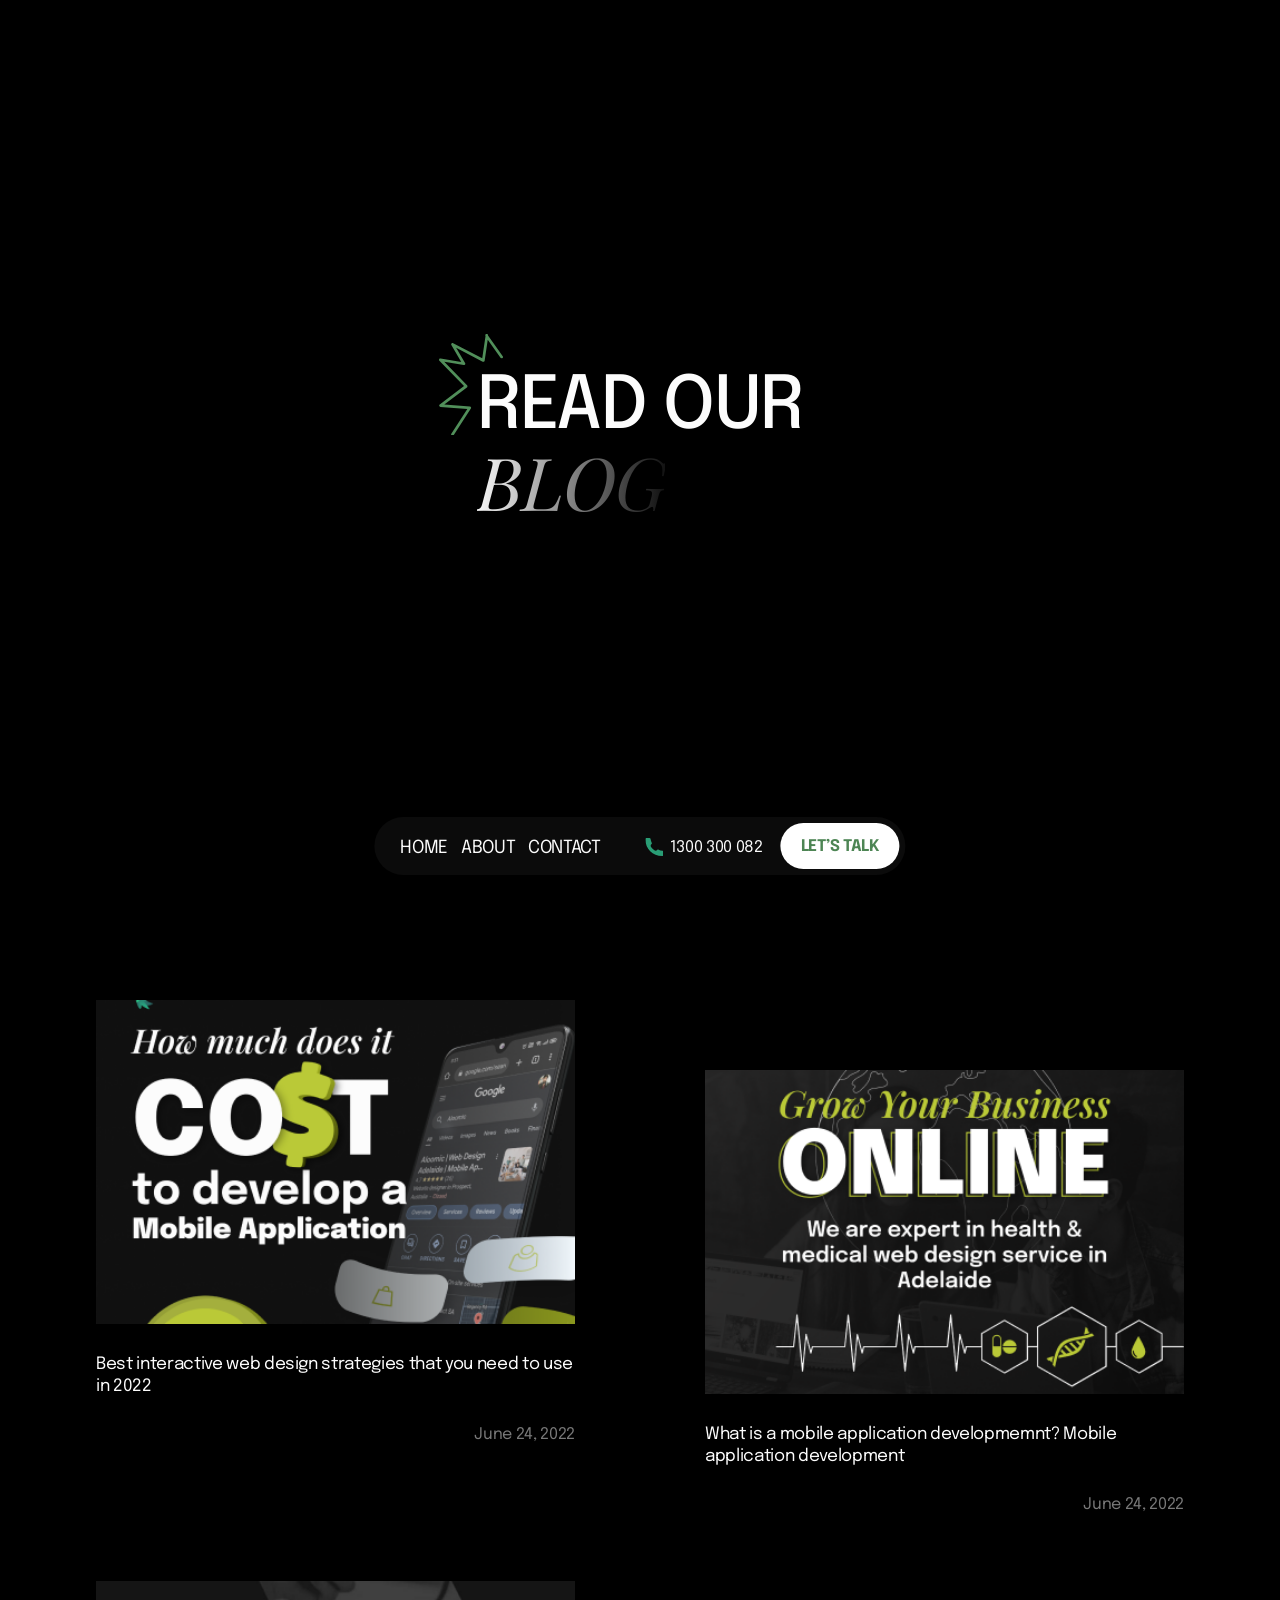
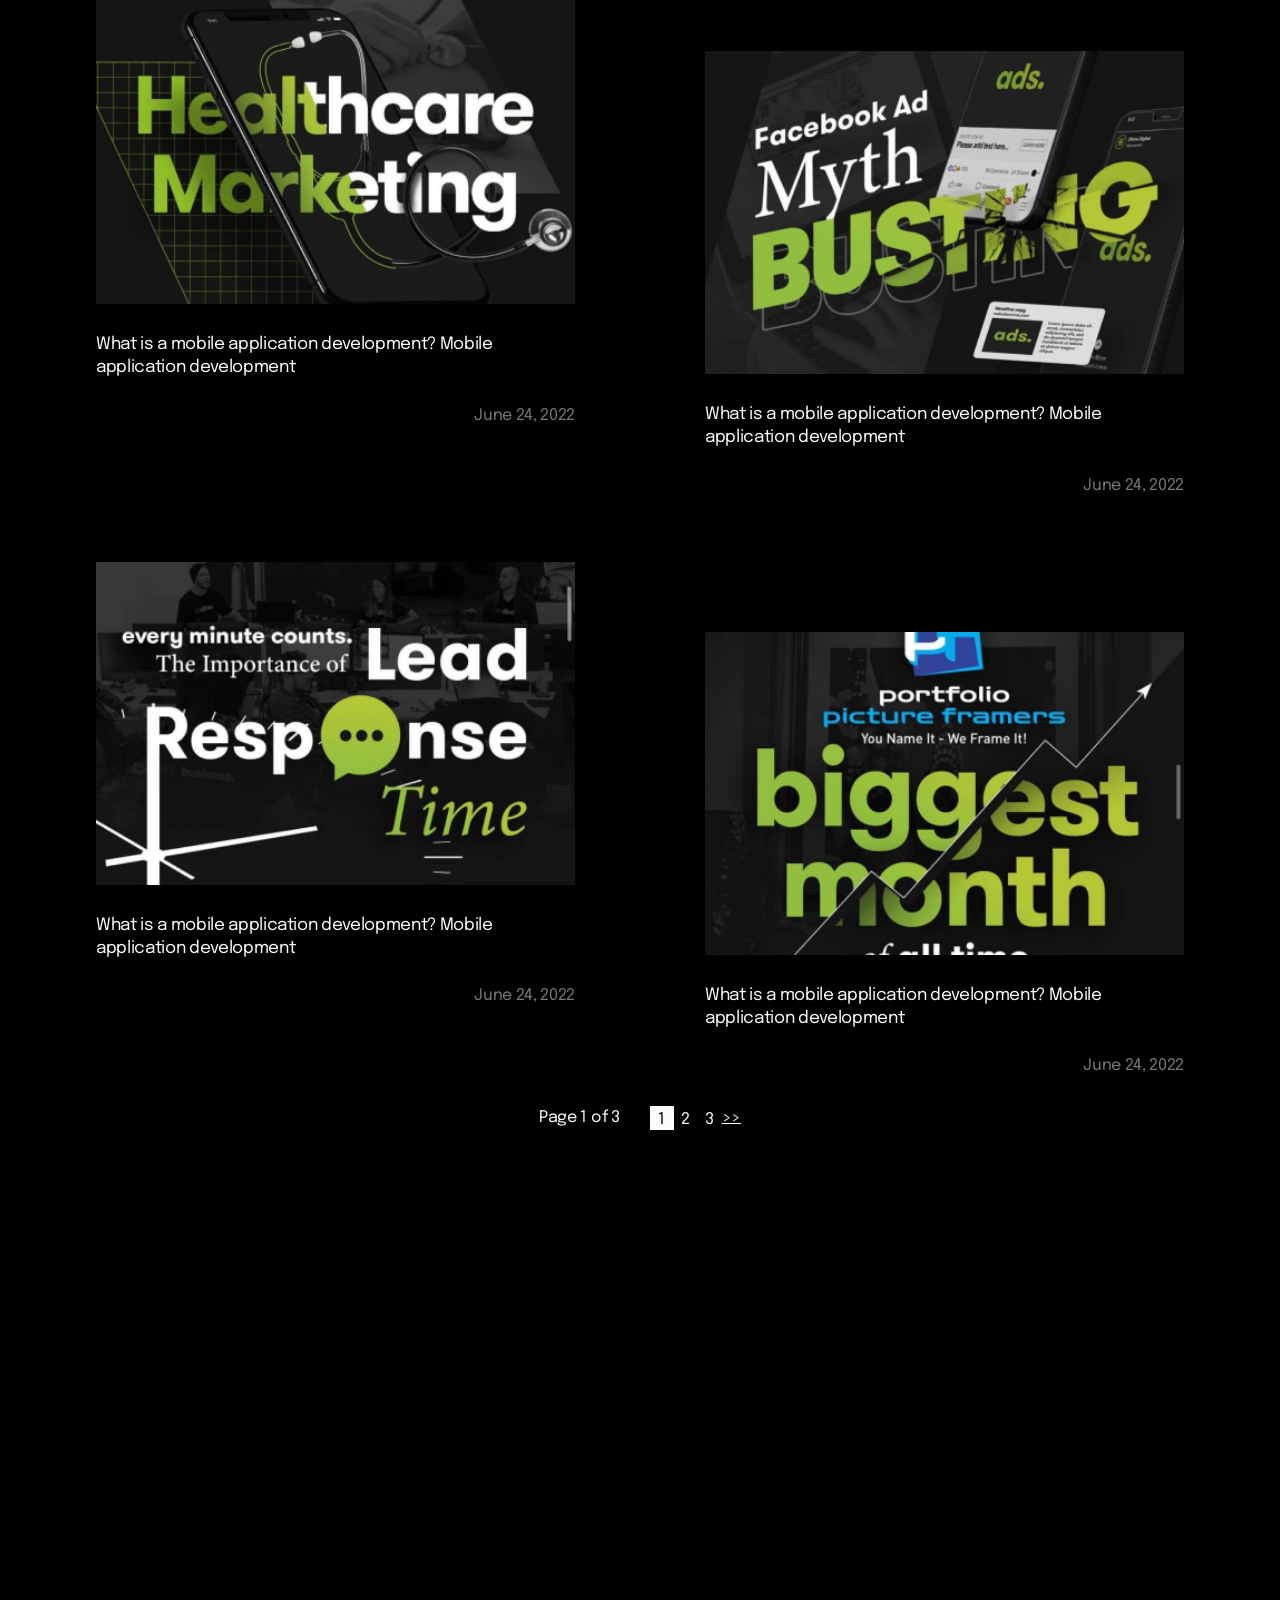
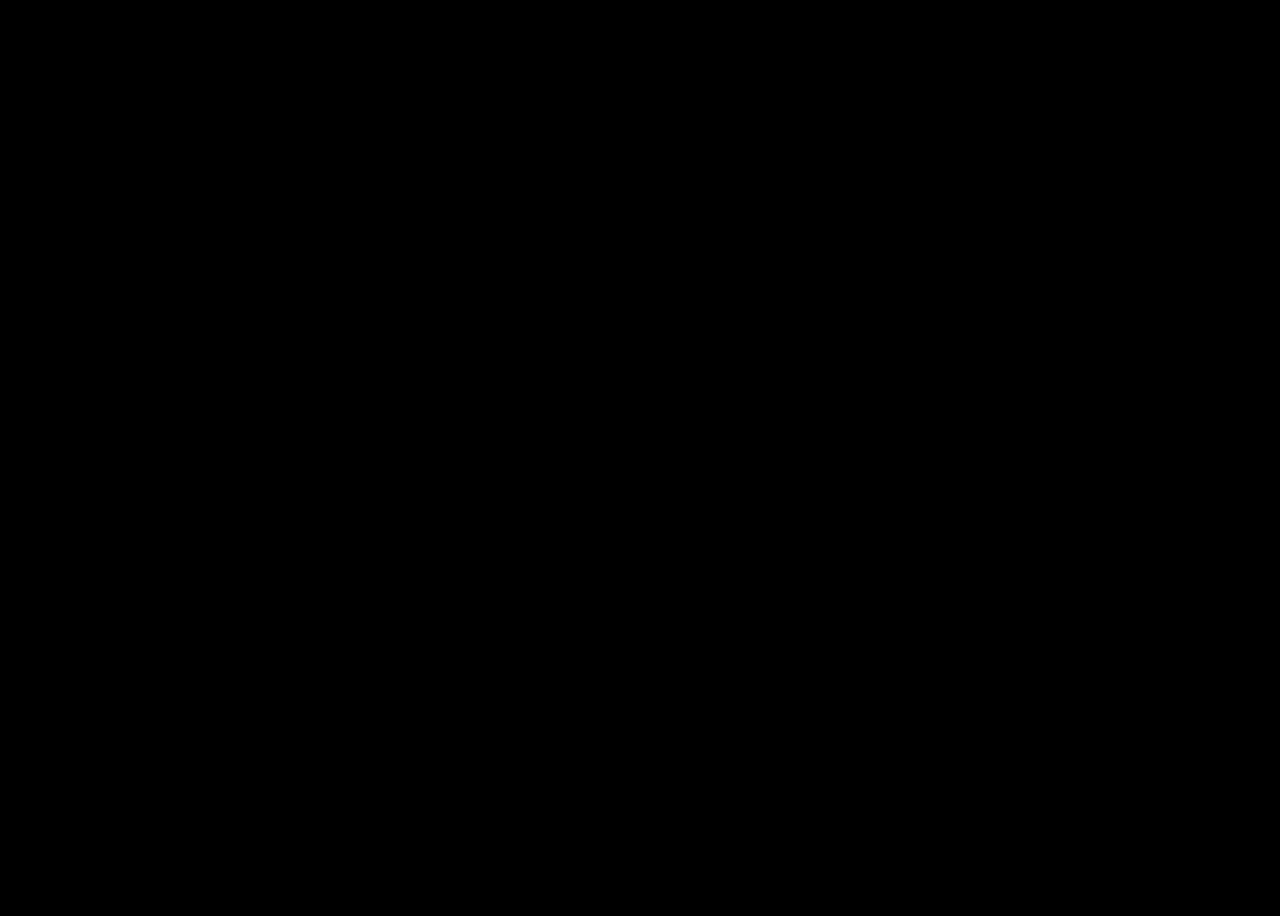
<file: blog.html>
<!DOCTYPE html>
<html lang="en-EN">
<head>
    <meta charset="utf-8">
    <meta name="viewport" content="width=device-width, initial-scale=1.0">
    <meta http-equiv="content-language" content="en-us">
    <title>Explore Our Service | Aloomic Digital</title>
    <link rel="alternate icon" type="image/png" href="./assets/img/icons/favicon.ico">
    <link href="https://fonts.googleapis.com/css2?family=Playfair+Display:ital,wght@0,400;0,500;0,600;0,700;0,800;0,900;1,400;1,500;1,600;1,700;1,800;1,900&display=swap"
          rel="stylesheet">
    <link href="https://fonts.googleapis.com/css2?family=Epilogue:ital,wght@0,200;0,300;0,400;0,500;0,600;0,700;0,800;0,900;1,200;1,300;1,400;1,500;1,600;1,700;1,800;1,900&family=Playfair+Display:ital,wght@0,400;0,500;0,600;0,700;0,800;0,900;1,400;1,500;1,600;1,700;1,800;1,900&display=swap"
          rel="stylesheet">
    <link rel="stylesheet" href="https://cdnjs.cloudflare.com/ajax/libs/font-awesome/4.7.0/css/font-awesome.min.css">
    <link rel="stylesheet" type="text/css" href="./assets/css/hamburgers.min.css">
    <link rel="stylesheet" type="text/css" href="./assets/css/new.css"/>
</head>
<body class="our-blog-page">
<!-- Header beginning -->
<header>
    <div class="">
        <div class="display-center header-content">
            <div class="logo"><a href="./">
                <img src="./assets/img/logo-new.png" alt="logo" width="137" height="40">
            </a>
            </div>
            <div class="menu-icon">
                <button class="hamburger hamburger--emphatic js-hamburger menu-button">
                  <span class="hamburger-box">
                  <span class="hamburger-inner"></span>
                  </span>
                </button>
            </div>
            <!-- Nav Header beginning -->
            <div class="nav-menu">
                <div class="nav-content container" id="main-menu">
                    <div class="nav-item">
                        <a href="index.html"><span>home</span></a>
                        <div class="menu-thumb hidden">
                            <img width="100" height="100"
                                 src="./assets/img/menu/thumb2-1-1.webp" alt=""/>
                            <p>Enterprise-level services to push your business forward, regardless of the industry you
                                operate in, here at Aloomic.</p>
                        </div>
                    </div>
                    <div class="nav-item">
                        <a id="we-do-menu" href="#m"><span>what we do</span></a>
                        <div class="menu-thumb hidden">
                            <img width="100" height="100"
                                 src="./assets/img/menu/thumb2.webp" alt=""/>
                            <p>Check out an overview of our extensive services covering all the technical needs of a
                                modern business.</p>
                        </div>
                    </div>
                    <div class="nav-item">
                        <a href="about.html"><span>about</span></a>
                        <div class="menu-thumb hidden">
                            <img width="100" height="100"
                                 src="./assets/img/menu/thumb2-1.webp" alt=""/>
                            <p>Learn more about Aloomic, an industry-leading service out of Adelaide, focused on your
                                success.</p>
                        </div>
                    </div>
                    <div class="nav-item">
                        <a href="blog.html"><span>blog</span></a>
                        <div class="menu-thumb hidden">
                            <img width="100" height="100"
                                 src="./assets/img/menu/thumb2-3.webp" alt=""/>
                            <p>Gain access to our collection of information and data, provided for the success of your
                                company.</p>
                        </div>
                    </div>
                    <div class="nav-item">
                        <a href="contact.html"><span>contact</span></a>
                        <div class="menu-thumb hidden">
                            <img width="100" height="100"
                                 src="./assets/img/menu/thumb2-2.webp" alt=""/>
                            <p>Have a great idea? Don’t hesitate to share it with us! We are always looking forward to
                                hearing from you.</p>
                        </div>
                    </div>
                </div>
                <div class="nav-content container hidden" id="we-do-submenu">
                    <div class="nav-item">
                        <a href="#" class="back-to-mainmenu">
                            <span><img width="100" height="100" src="assets/img/left_arrow.svg"
                                       alt="close submenu"></span>
                        </a>
                        <a href="#" class="back-to-mainmenu"><span>back</span></a>
                    </div>
                    <div class="nav-item">
                        <a href="services.html#branding"><span>Branding</span></a><a href="services.html#designanduiux"><span>Design and UI/UX</span></a>
                    </div>
                    <div class="nav-item">
                        <a href="services.html#webdevelopment"><span>Web Development</span></a><a
                            href="services.html#digitalmarketing"><span>Digital Marketing</span></a>
                    </div>
                    <div class="nav-item">
                        <a href="services.html#webdevelopmentbyplatform"><span>Web Development by Platform</span></a><a
                            href="services.html#supportmaintenance"><span>Support maintenance</span></a>
                    </div>
                    <div class="nav-item">
                        <a href="services.html#mobileapplicationdevelopment"><span>Mobile Application Development</span></a><a
                            href="services.html#augmentedreality"><span>Augmented maintenance</span></a>
                    </div>
                </div>
            </div>
            <!-- Nav Header content end-->
        </div>
        <!-- Nav Header end -->
    </div>
    </div>
</header>
<!-- Header End --><!-- Header End -->
<!-- Main contents beginning -->

<main class="page-wrapper">
    <div data-scroll-container>
        <div class="container--big">
            <section class="hero" data-scroll-section>
                <div class="hero__heading" id="heading" data-scroll data-scroll-speed="-3" data-scroll-call="homeHero"
                     data-scroll-id="homeHero" data-scroll-repeat>
                    <div class="hero__heading-inner heading heading--hero" id="headingInner">
                        <div class="heading__icon-wr">
                            <svg width="76" height="120" viewBox="0 0 76 120" fill="none"
                                 xmlns="http://www.w3.org/2000/svg">
                                <g clip-path="url(#clip0_358_13)">
                                    <path
                                            d="M15.9802 121C15.691 120.995 15.4084 120.913 15.1613 120.763C14.9142 120.612 14.7116 120.399 14.5742 120.145C14.4368 119.89 14.3695 119.604 14.3794 119.315C14.3892 119.026 14.4758 118.744 14.6302 118.5L33.6602 89.0999L1.75018 86.5799C1.42225 86.5519 1.11049 86.4253 0.855897 86.2167C0.601306 86.0081 0.415816 85.7274 0.323829 85.4114C0.231843 85.0954 0.237669 84.7589 0.340542 84.4463C0.443415 84.1337 0.638516 83.8595 0.900176 83.6599L29.7102 61.8999L0.460176 31.8099C0.222736 31.5652 0.0680132 31.2522 0.0177847 30.9149C-0.0324438 30.5777 0.0243513 30.2332 0.180176 29.9299C0.336359 29.6253 0.584986 29.3781 0.890395 29.2236C1.1958 29.0691 1.5423 29.0153 1.88018 29.0699L26.4302 33.1199L14.6602 13.0999C14.4825 12.7961 14.4079 12.443 14.4476 12.0933C14.4872 11.7436 14.639 11.4162 14.8802 11.1599C15.1223 10.9057 15.4405 10.7371 15.7868 10.6794C16.133 10.6217 16.4887 10.678 16.8002 10.8399L51.3502 28.9299L55.2702 2.38988C55.1159 2.17396 55.017 1.92345 54.9823 1.66037C54.9475 1.39729 54.9779 1.1297 55.0708 0.881122C55.1637 0.63254 55.3162 0.410581 55.5149 0.234755C55.7137 0.0589298 55.9526 -0.0653779 56.2107 -0.12724C56.4687 -0.189103 56.738 -0.186626 56.9949 -0.120026C57.2518 -0.0534274 57.4883 0.0752541 57.6838 0.254706C57.8793 0.434158 58.0277 0.658886 58.116 0.909134C58.2043 1.15938 58.2298 1.42749 58.1902 1.68988L75.7002 26.3199C75.8236 26.4932 75.9117 26.6892 75.9594 26.8966C76.0071 27.104 76.0135 27.3187 75.9782 27.5286C75.9429 27.7384 75.8667 27.9393 75.7538 28.1197C75.6409 28.3001 75.4935 28.4564 75.3202 28.5799C75.1468 28.7033 74.9509 28.7914 74.7435 28.8391C74.5361 28.8868 74.3213 28.8932 74.1115 28.8579C73.9016 28.8227 73.7008 28.7464 73.5204 28.6335C73.34 28.5206 73.1836 28.3732 73.0602 28.1999L57.8802 6.84988L54.2202 31.6599C54.1824 31.9153 54.0841 32.1579 53.9335 32.3676C53.7829 32.5773 53.5843 32.748 53.3544 32.8654C53.1244 32.9828 52.8698 33.0436 52.6116 33.0426C52.3534 33.0417 52.0992 32.979 51.8702 32.8599L20.3302 16.3499L30.9902 34.4599C31.3102 35.0099 31.2902 35.6899 30.9302 36.2099C30.7557 36.4636 30.5125 36.6623 30.2291 36.7827C29.9457 36.9031 29.6339 36.9403 29.3302 36.8899L6.22018 33.0899L33.3202 60.9699C33.4799 61.1358 33.6027 61.3336 33.6804 61.5504C33.7581 61.7672 33.789 61.998 33.7711 62.2276C33.7531 62.4572 33.6867 62.6803 33.5763 62.8824C33.4658 63.0845 33.3138 63.2608 33.1302 63.3999L6.27018 83.6699L36.6302 86.0799C36.909 86.1047 37.1768 86.2009 37.4077 86.3592C37.6386 86.5175 37.8248 86.7327 37.9484 86.9839C38.072 87.2351 38.1288 87.5139 38.1133 87.7934C38.0979 88.073 38.0107 88.3438 37.8602 88.5799L17.3502 120.26C17.0402 120.74 16.5202 121 15.9802 121Z"
                                            fill="#518F5A"/>
                                </g>
                                <defs>
                                    <clipPath id="clip0_358_13">
                                        <rect width="76" height="120" fill="white"/>
                                    </clipPath>
                                </defs>
                            </svg>
                        </div>
                        <h1 class="heading__h1-title">
                            <div class="heading_first">Read</div>
                            <div class="heading_first">Our</div>
                            <br/>

                            <div class="heading_first heading__words--gradient heading__words--gradient-third">
                                <span>Blog</span>
                            </div>
                        </h1>
                    </div>
                </div>
            </section>
        </div>

        <div class="container--big">
            <div data-scroll-section>
                <div class="our-blog__items">
                    <div class="our-blog__item-wr">
                        <a class="our-blog__item blog-item" href="./development.html">
                            <div class="blog-item__img-wr">
                                <picture class="blog-item__img responsive-img">
                                    <img class="responsive-img__img"
                                         src="./assets/pics/blog/page/1.png"
                                         srcset="./assets/pics/blog/page/1@2x.png 2x"
                                         alt="alt" loading="lazy"
                                    />
                                </picture>
                            </div>
                            <div class="blog-item__title-wr">
                                <h4 class="blog-item__title">
                                    Best interactive web design strategies that you need to use in 2022
                                </h4>
                            </div>
                            <time class="blog-item__date">June 24, 2022</time>
                        </a>
                    </div>
                    <div class="our-blog__item-wr">
                        <a class="our-blog__item blog-item" href="./development.html">
                            <div class="blog-item__img-wr">
                                <picture class="blog-item__img responsive-img">
                                    <img class="responsive-img__img"
                                         src="./assets/pics/blog/page/2.png"
                                         srcset="./assets/pics/blog/page/2@2x.png 2x"
                                         alt="alt" loading="lazy"
                                    />
                                </picture>
                            </div>
                            <div class="blog-item__title-wr">
                                <h4 class="blog-item__title">
                                    What is a mobile application developmemnt?
                                    Mobile application development
                                </h4>
                            </div>
                            <time class="blog-item__date">June 24, 2022</time>
                        </a>
                    </div>
                    <div class="our-blog__item-wr">
                        <a class="our-blog__item blog-item" href="./development.html">
                            <div class="blog-item__img-wr">
                                <picture class="blog-item__img responsive-img">
                                    <img class="responsive-img__img"
                                         src="./assets/pics/blog/page/3.png"
                                         srcset="./assets/pics/blog/page/3@2x.png 2x"
                                         alt="alt" loading="lazy"
                                    />
                                </picture>
                            </div>
                            <div class="blog-item__title-wr">
                                <h4 class="blog-item__title">
                                    What is a mobile application development?
                                    Mobile application development
                                </h4>
                            </div>
                            <time class="blog-item__date">June 24, 2022</time>
                        </a>
                    </div>
                    <div class="our-blog__item-wr">
                        <a class="our-blog__item blog-item" href="./development.html">
                            <div class="blog-item__img-wr">
                                <picture class="blog-item__img responsive-img">
                                    <img class="responsive-img__img"
                                         src="./assets/pics/blog/page/4.png"
                                         srcset="./assets/pics/blog/page/4@2x.png 2x"
                                         alt="alt" loading="lazy"
                                    />
                                </picture>
                            </div>
                            <div class="blog-item__title-wr">
                                <h4 class="blog-item__title">
                                    What is a mobile application development?
                                    Mobile application development
                                </h4>
                            </div>
                            <time class="blog-item__date">June 24, 2022</time>
                        </a>
                    </div>
                    <div class="our-blog__item-wr">
                        <a class="our-blog__item blog-item" href="./development.html">
                            <div class="blog-item__img-wr">
                                <picture class="blog-item__img responsive-img">
                                    <img class="responsive-img__img"
                                         src="./assets/pics/blog/page/5.png"
                                         srcset="./assets/pics/blog/page/5@2x.png 2x"
                                         alt="alt" loading="lazy"
                                    />
                                </picture>
                            </div>
                            <div class="blog-item__title-wr">
                                <h4 class="blog-item__title">
                                    What is a mobile application development?
                                    Mobile application development
                                </h4>
                            </div>
                            <time class="blog-item__date">June 24, 2022</time>
                        </a>
                    </div>
                    <div class="our-blog__item-wr">
                        <a class="our-blog__item blog-item" href="./development.html">
                            <div class="blog-item__img-wr">
                                <picture class="blog-item__img responsive-img">
                                    <img class="responsive-img__img"
                                         src="./assets/pics/blog/page/6.png"
                                         srcset="./assets/pics/blog/page/6@2x.png 2x"
                                         alt="alt" loading="lazy"
                                    />
                                </picture>
                            </div>
                            <div class="blog-item__title-wr">
                                <h4 class="blog-item__title">
                                    What is a mobile application development?
                                    Mobile application development
                                </h4>
                            </div>
                            <time class="blog-item__date">June 24, 2022</time>
                        </a>
                    </div>
                </div>

                <div class="pagination">
                    <div class="pagination-count">
                        Page
                        <span class="js-current-page">1</span>
                        of
                        <span>3</span>
                    </div>
                    <div class="pagination-list">
                        <div class="pagination-list__prev hidden"><<</div>

                        <div class="pagination-list__item active" data-pag-item="1">1</div>
                        <div class="pagination-list__item" data-pag-item="2">2</div>
                        <div class="pagination-list__item" data-pag-item="3">3</div>

                        <div class="pagination-list__next">>></div>
                    </div>
                </div>
            </div>
        </div>

        <div class="container--big">
            <div class="lets-speak" data-scroll-section>
                <div data-scroll data-scroll-call="lets-speak" data-scroll-offset="0" data-scroll-speed="1">
                    <div class="lets-speak__heading heading heading--section heading--section-left"
                         id="letsSpeakHeading">
                        <div class="heading__icon-wr">
                            <svg width="43" height="68" viewBox="0 0 43 68" fill="none"
                                 xmlns="http://www.w3.org/2000/svg">
                                <g clip-path="url(#clip0_358_23)">
                                    <path
                                            d="M9.04141 68.4605C8.87781 68.4577 8.71791 68.4114 8.57811 68.3263C8.43832 68.2413 8.32366 68.1206 8.24592 67.9766C8.16817 67.8326 8.13013 67.6706 8.1357 67.507C8.14126 67.3435 8.19024 67.1844 8.2776 67.046L19.0446 50.4118L0.990231 48.986C0.804695 48.9702 0.628302 48.8986 0.484257 48.7806C0.340212 48.6625 0.235264 48.5037 0.183219 48.3249C0.131174 48.1461 0.134471 47.9558 0.192675 47.7789C0.25088 47.602 0.361265 47.4469 0.50931 47.3339L16.8097 35.0224L0.260363 17.9977C0.126022 17.8593 0.0384811 17.6822 0.0100624 17.4914C-0.0183564 17.3006 0.0137777 17.1057 0.101942 16.9341C0.190308 16.7617 0.330979 16.6219 0.503776 16.5344C0.676572 16.447 0.872616 16.4166 1.06378 16.4475L14.9539 18.7389L8.29457 7.41182C8.19405 7.23995 8.15185 7.04015 8.17429 6.84231C8.19672 6.64446 8.28259 6.45919 8.41905 6.31419C8.55605 6.17039 8.73606 6.07498 8.93198 6.04232C9.1279 6.00967 9.32912 6.04154 9.50536 6.13314L29.0534 16.3683L31.2713 1.35222C31.184 1.23005 31.1281 1.08832 31.1084 0.939469C31.0887 0.790621 31.1059 0.639221 31.1585 0.498576C31.211 0.357931 31.2973 0.232349 31.4098 0.132869C31.5222 0.0333885 31.6574 -0.0369435 31.8034 -0.0719446C31.9494 -0.106946 32.1018 -0.105544 32.2471 -0.0678631C32.3924 -0.0301821 32.5263 0.0426246 32.6369 0.144157C32.7475 0.245689 32.8315 0.372837 32.8814 0.514425C32.9314 0.656013 32.9458 0.807704 32.9234 0.956164L42.8304 14.8916C42.9002 14.9896 42.95 15.1005 42.977 15.2178C43.004 15.3352 43.0076 15.4567 42.9877 15.5754C42.9677 15.6942 42.9246 15.8078 42.8607 15.9099C42.7968 16.0119 42.7134 16.1004 42.6154 16.1702C42.5173 16.2401 42.4064 16.2899 42.2891 16.3169C42.1717 16.3439 42.0502 16.3475 41.9315 16.3276C41.8127 16.3076 41.6991 16.2645 41.597 16.2006C41.495 16.1367 41.4065 16.0533 41.3367 15.9552L32.748 3.87564L30.6772 17.9129C30.6558 18.0574 30.6002 18.1947 30.515 18.3133C30.4298 18.432 30.3174 18.5285 30.1873 18.595C30.0572 18.6614 29.9132 18.6958 29.7671 18.6952C29.621 18.6947 29.4772 18.6592 29.3476 18.5918L11.5026 9.25064L17.5339 19.4971C17.715 19.8083 17.7036 20.193 17.5 20.4872C17.4012 20.6307 17.2636 20.7432 17.1033 20.8113C16.943 20.8794 16.7666 20.9005 16.5947 20.872L3.51931 18.722L18.8522 34.4962C18.9426 34.59 19.012 34.702 19.056 34.8246C19.1 34.9473 19.1175 35.0779 19.1073 35.2078C19.0972 35.3377 19.0596 35.4639 18.9971 35.5783C18.9346 35.6926 18.8486 35.7924 18.7447 35.871L3.5476 47.3396L20.725 48.7031C20.8827 48.7172 21.0343 48.7716 21.1649 48.8612C21.2955 48.9508 21.4009 49.0725 21.4708 49.2146C21.5407 49.3568 21.5729 49.5145 21.5641 49.6727C21.5554 49.8308 21.5061 49.9841 21.4209 50.1176L9.81655 68.0418C9.64115 68.3134 9.34694 68.4605 9.04141 68.4605Z"
                                            fill="#518F5A"/>
                                </g>
                                <defs>
                                    <clipPath id="clip0_358_23">
                                        <rect width="43" height="67.8948" fill="white"/>
                                    </clipPath>
                                </defs>
                            </svg>
                        </div>
                        <h2 class="heading__h2-title">
                            <div class="heading__words">Lets</div>
                            <div class="heading__words">speak</div>
                            <br/>
                            <div class="heading__words heading__words--gradient heading__words--gradient-first">
                                <span>fill</span>
                            </div>
                            <div class="heading__words heading__words--gradient heading__words--gradient-second">
                                <span>this</span>
                            </div>
                            <div class="heading__words heading__words--gradient heading__words--gradient-third">
                                <span>form</span>
                            </div>
                        </h2>
                    </div>
                </div>
                <form class="lets-speak__form custom-input custom-input--type_form custom-input--size_xxl"
                      method="GET" action="/" data-scroll data-scroll-call="our-blog" data-scroll-offset="10%"
                      data-scroll-speed="3">
                    <input class="custom-input__field" type="text" placeholder="your name"/>
                    <button class="custom-input__submit" type="submit">
                        <svg width="41" height="32" viewBox="0 0 41 32" fill="none"
                             xmlns="http://www.w3.org/2000/svg">
                            <path
                                    d="M1 13.0643V18.4398H29.7539L17.4875 30.7062H25.0638L36.2118 19.5582L40 15.7701L36.2118 11.9819L25.0638 0.797852H17.4875L29.7539 13.0643H1Z"
                                    stroke="white"/>
                        </svg>
                    </button>
                </form>
            </div>
        </div>
        <div class="floating-panel" data-scroll-section>
            <div>
                <marquee behavior="scroll" direction="left" scrollamount="5" scrolldelay="0" style="position: relative">
                    <span>lets work together</span><span class="spot"></span><span>lets work together</span>
                </marquee>
            </div>
        </div>

        <footer class="footer" data-scroll-section>
            <div class="container--big">
                <div class="footer__general">
                    <a class="footer__general-item footer__logo" href="./">
                        <picture class="header__logo-pic def-img">
                            <source class="def-img__img" srcset="./assets/img/logo-new.png" loading="lazy"/>
                            <img class="def-img__img" srcset="
                                    ./assets/img/logo.png    1x,
                                    ./assets/img/logo@2x.png 2x,
                                    ./assets/img/logo@3x.png 3x"
                                 alt="alt" loading="lazy"
                            />
                        </picture>
                    </a>
                    <div class="footer__general-item footer__nav-col">
                        <h5 class="footer__nav-title">Navigation</h5>
                        <ul>
                            <li><a href="./">Home</a></li>
                            <li><a href="./about.html">About</a></li>
                            <li><a href="./services.html">What We Do</a></li>
                            <li><a href="./blog.html">Blog</a></li>
                            <li><a href="./contact.html">Contact</a></li>
                            <li><a href="./sitemap.html">Sitemap</a></li>
                        </ul>
                    </div>
                    <div class="footer__general-item footer__nav-col">
                        <h5 class="footer__nav-title">Tell us your needs</h5>
                        <ul>
                            <li><a href="mailto:email@gmail.com">email@gmail.com</a></li>
                            <li><a href="tel:+7(916)3445522">+7 (916) 344-55-22</a></li>
                            <li><a href="#">3/12 Victoria Street Prospect, SA, 5082</a></li>
                        </ul>
                    </div>
                    <div class="footer__general-item footer__nav-col">
                        <h5 class="footer__nav-title">Services</h5>
                        <ul>
                            <li><a href="services.html#branding">Branding</a></li>
                            <li><a href="services.html#designanduiux">Web design</a></li>
                            <li><a href="services.html#designanduiux">Design and UI/UX</a></li>
                            <li><a href="services.html#mobileapplicationdevelopment">Mobile Application Development</a></li>
                            <li><a href="services.html#webdevelopmentbyplatform">Web Development by Platform</a></li>
                            <li><a href="services.html#webdevelopment">Web Development</a></li>
                            <li><a href="services.html#digitalmarketing">Digital Marketing</a></li>
                            <li><a href="services.html#augmentedreality">Augmented Reality</a></li>
                            <li><a href="services.html#supportmaintenance">Support maintenance</a></li>
                        </ul>
                    </div>
                    <div class="footer__general-item footer__form-wr">
                        <div class="footer__form-title">Sign up to newsletter</div>
                        <form class="footer__form custom-input custom-input--type_form custom-input--size_sm"
                              method="GET" action="/">
                            <input class="custom-input__field" type="text" placeholder="your name"/>
                            <button class="custom-input__submit" type="submit">
                                <svg width="41" height="32" viewBox="0 0 41 32" fill="none"
                                     xmlns="http://www.w3.org/2000/svg">
                                    <path
                                            d="M1 13.0643V18.4398H29.7539L17.4875 30.7062H25.0638L36.2118 19.5582L40 15.7701L36.2118 11.9819L25.0638 0.797852H17.4875L29.7539 13.0643H1Z"
                                            stroke="white"/>
                                </svg>
                            </button>
                        </form>
                    </div>
                </div>
                <div class="footer__bottom-row">
                    <div class="footer__terms-col socials">
                        <ul>
                            <li>
                                <a target="_blank" href="https://www.facebook.com/Aloomic-142762157957363"><i
                                        class="fa fa-facebook" aria-hidden="true"></i></a>
                            </li>
                            <li>
                                <a target="_blank" href="https://twitter.com/aloomic"><i class="fa fa-twitter"
                                                                                         aria-hidden="true"></i></a>
                            </li>
                            <li>
                                <a target="_blank" href="https://www.linkedin.com/company/aloomic"><i
                                        class="fa fa-linkedin" aria-hidden="true"></i></a>
                            </li>
                            <li>
                                <a target="_blank" href="https://www.instagram.com/aloomic_digital/"><i
                                        class="fa fa-instagram" aria-hidden="true"></i></a>
                            </li>
                            <li>
                                <a target="_blank" href="https://www.pinterest.com.au/aloomiccomau/"><i
                                        class="fa fa-pinterest" aria-hidden="true"></i></a>
                            </li>
                        </ul>
                    </div>
                    <div class="footer__terms-col">
                        <ul>
                            <li><a href="/">Terms and Conditions</a></li>
                            <li><a href="/">Privacy Policy</a></li>
                        </ul>
                    </div>
                    <div class="footer__copyrigth">Copyright 2022 - Designed and Developed by Aloomic Pty Ltd.</div>
                </div>
            </div>
        </footer>

    </div>
</main>

<div class="navigation-bar">
    <div class="navigation-bar__left">
        <a class="navigation-bar__link" href="./">Home</a>
        <a class="navigation-bar__link" href="about.html">About</a>
        <a class="navigation-bar__link" href="contact.html">Contact</a>
    </div>
    <a class="navigation-bar__link navigation-bar__phone" href="tel:1300 300 082">1300 300 082</a>
    <a class="navigation-bar__link navigation-bar__scroll js-scroll-to-form" href="#LetsSpeak0">Let’s Talk</a>
</div>

<a href="/" class="back_to_top" title="Get an offer">I'm Interested</a>

<!-- Main contents end -->
<script type="text/javascript" src="./assets/js/new/jquery.min.js"></script>
<script type="text/javascript" src="./assets/js/new/home.js"></script>
<script type="text/javascript" src="./assets/js/new/blog.js"></script>
</body>
</html>
</file>
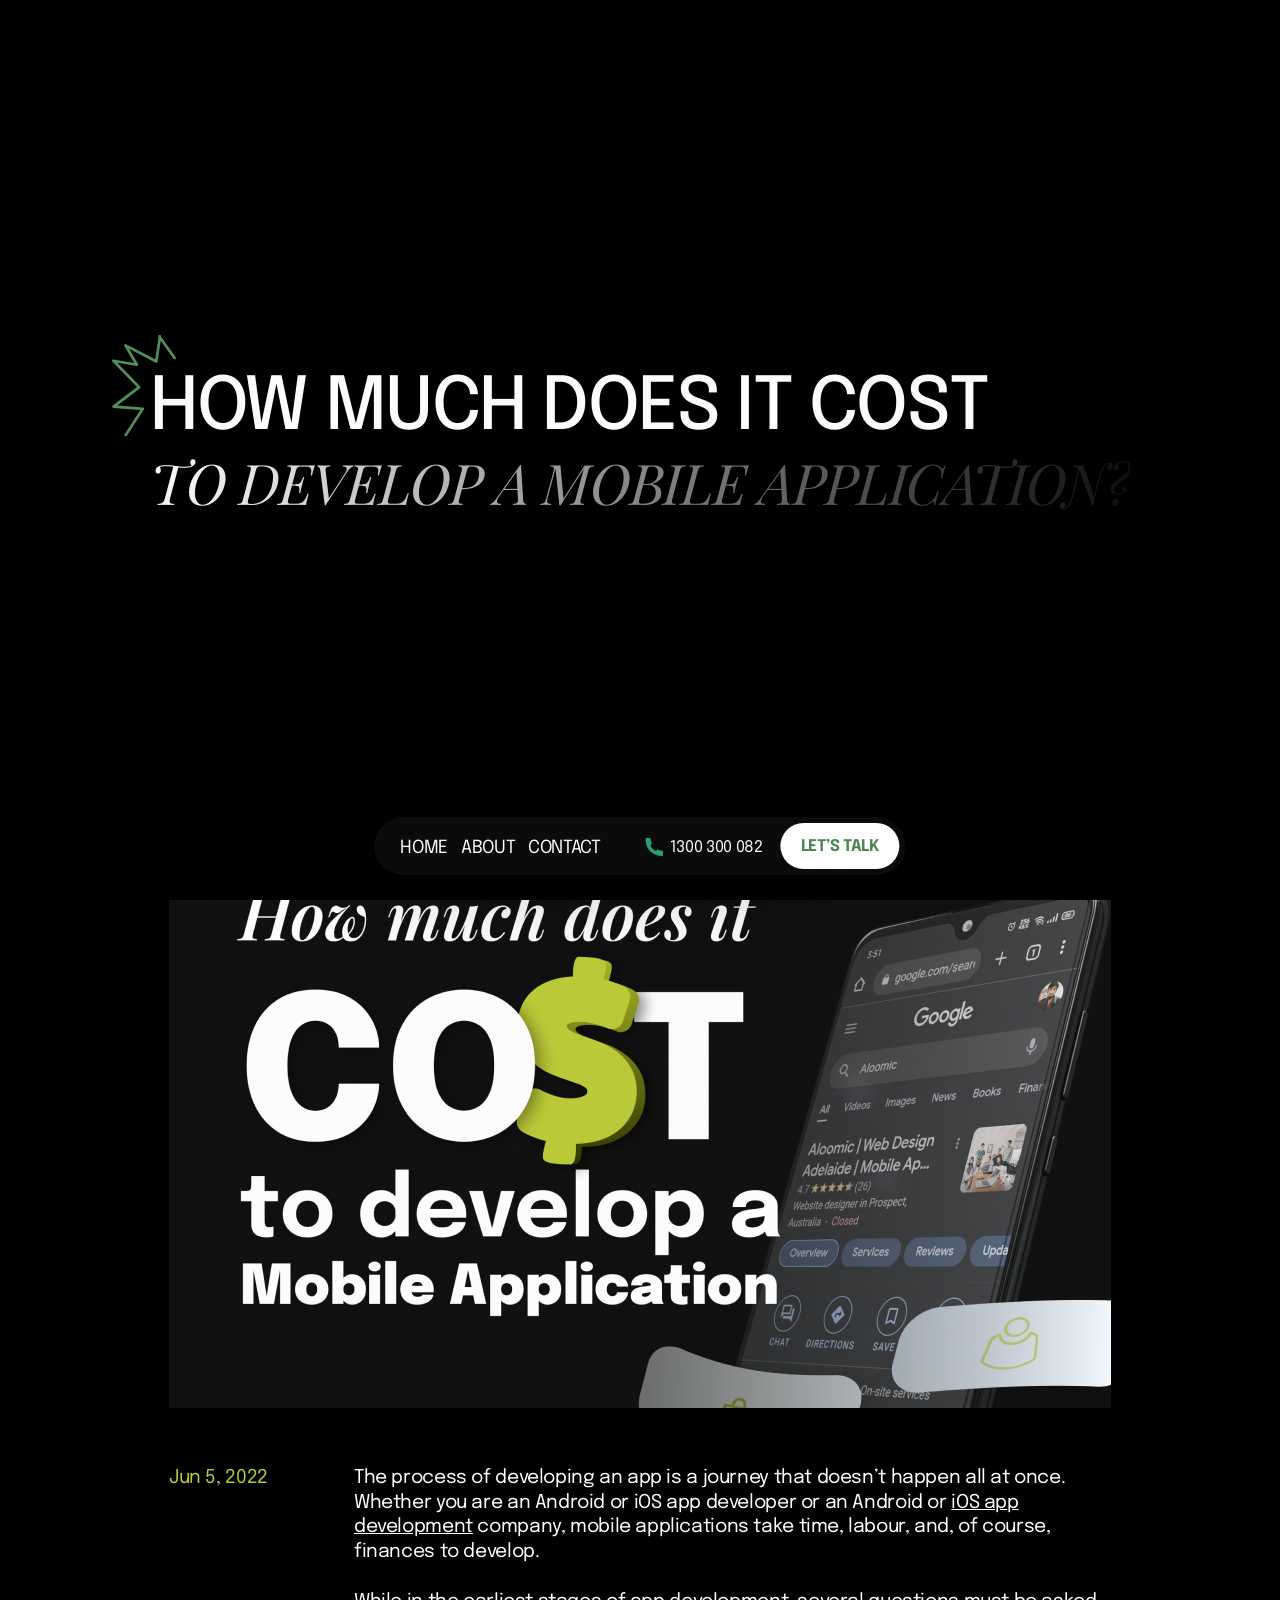
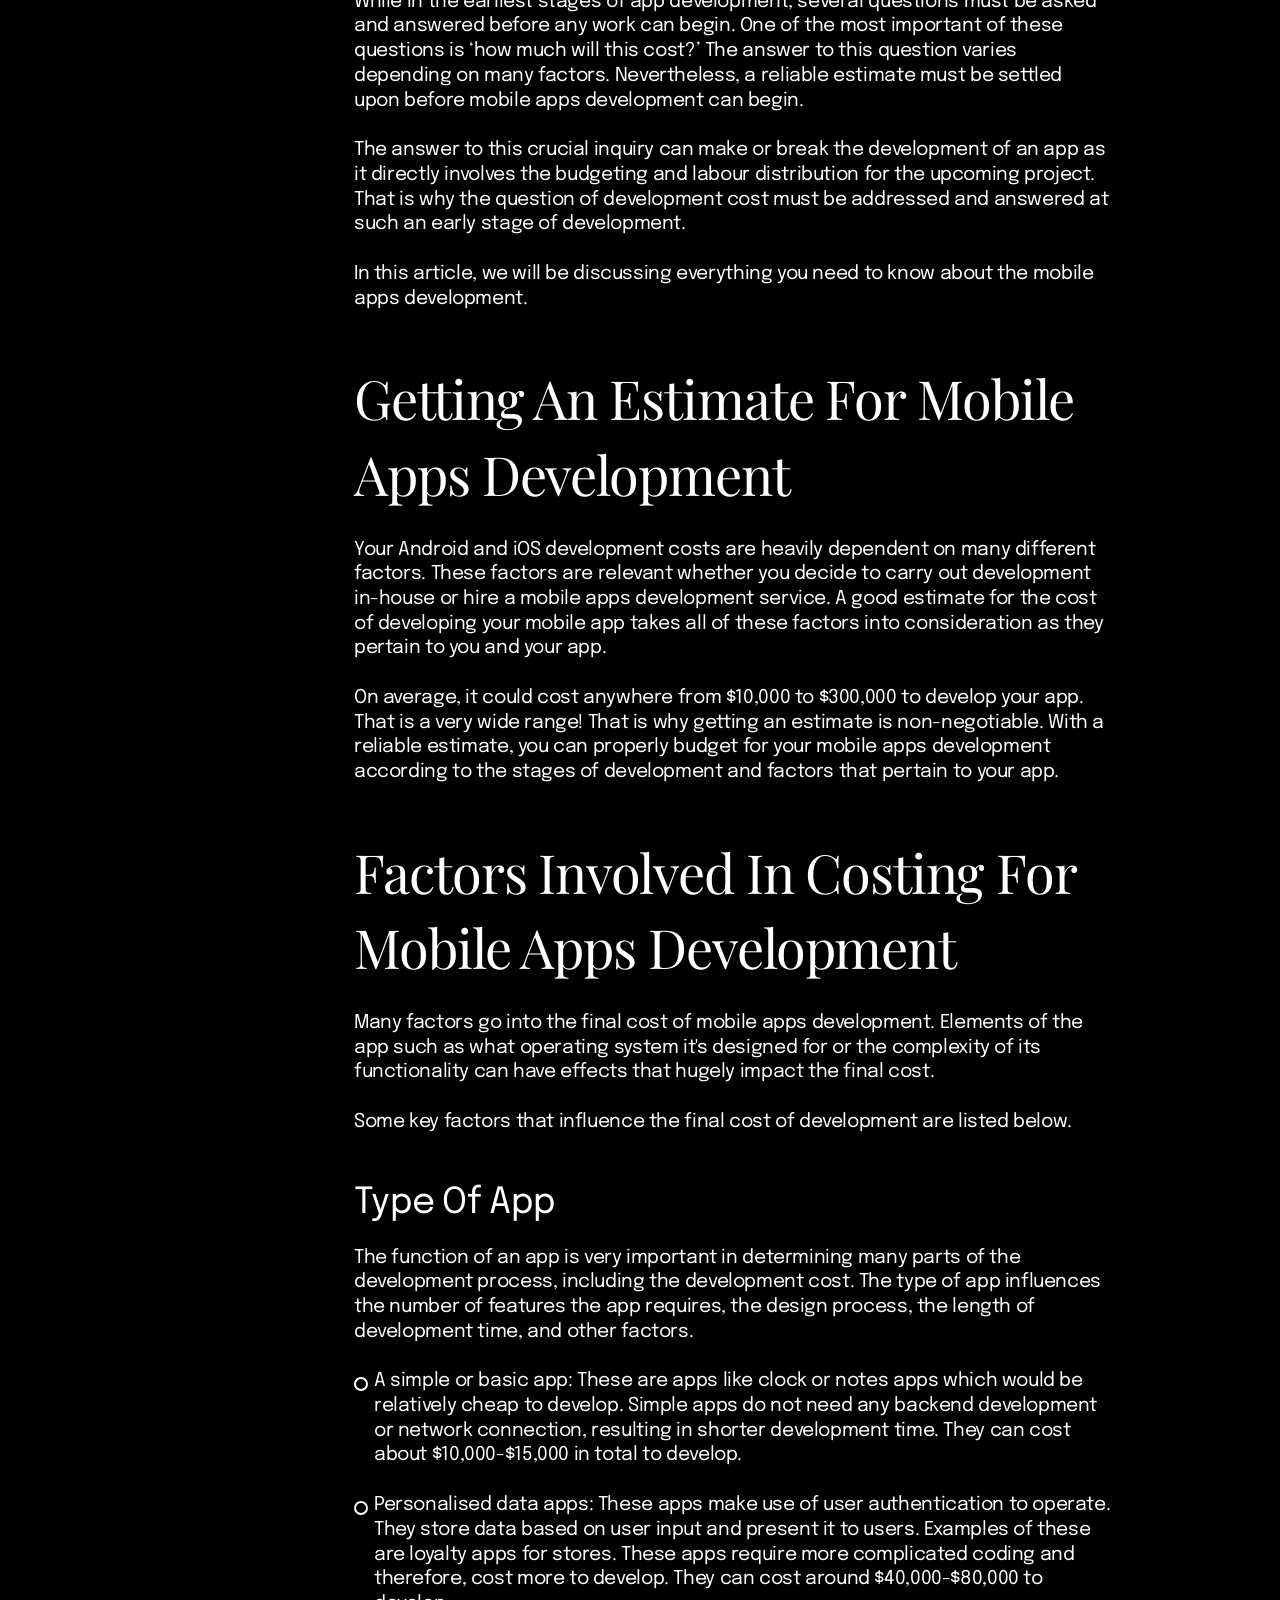
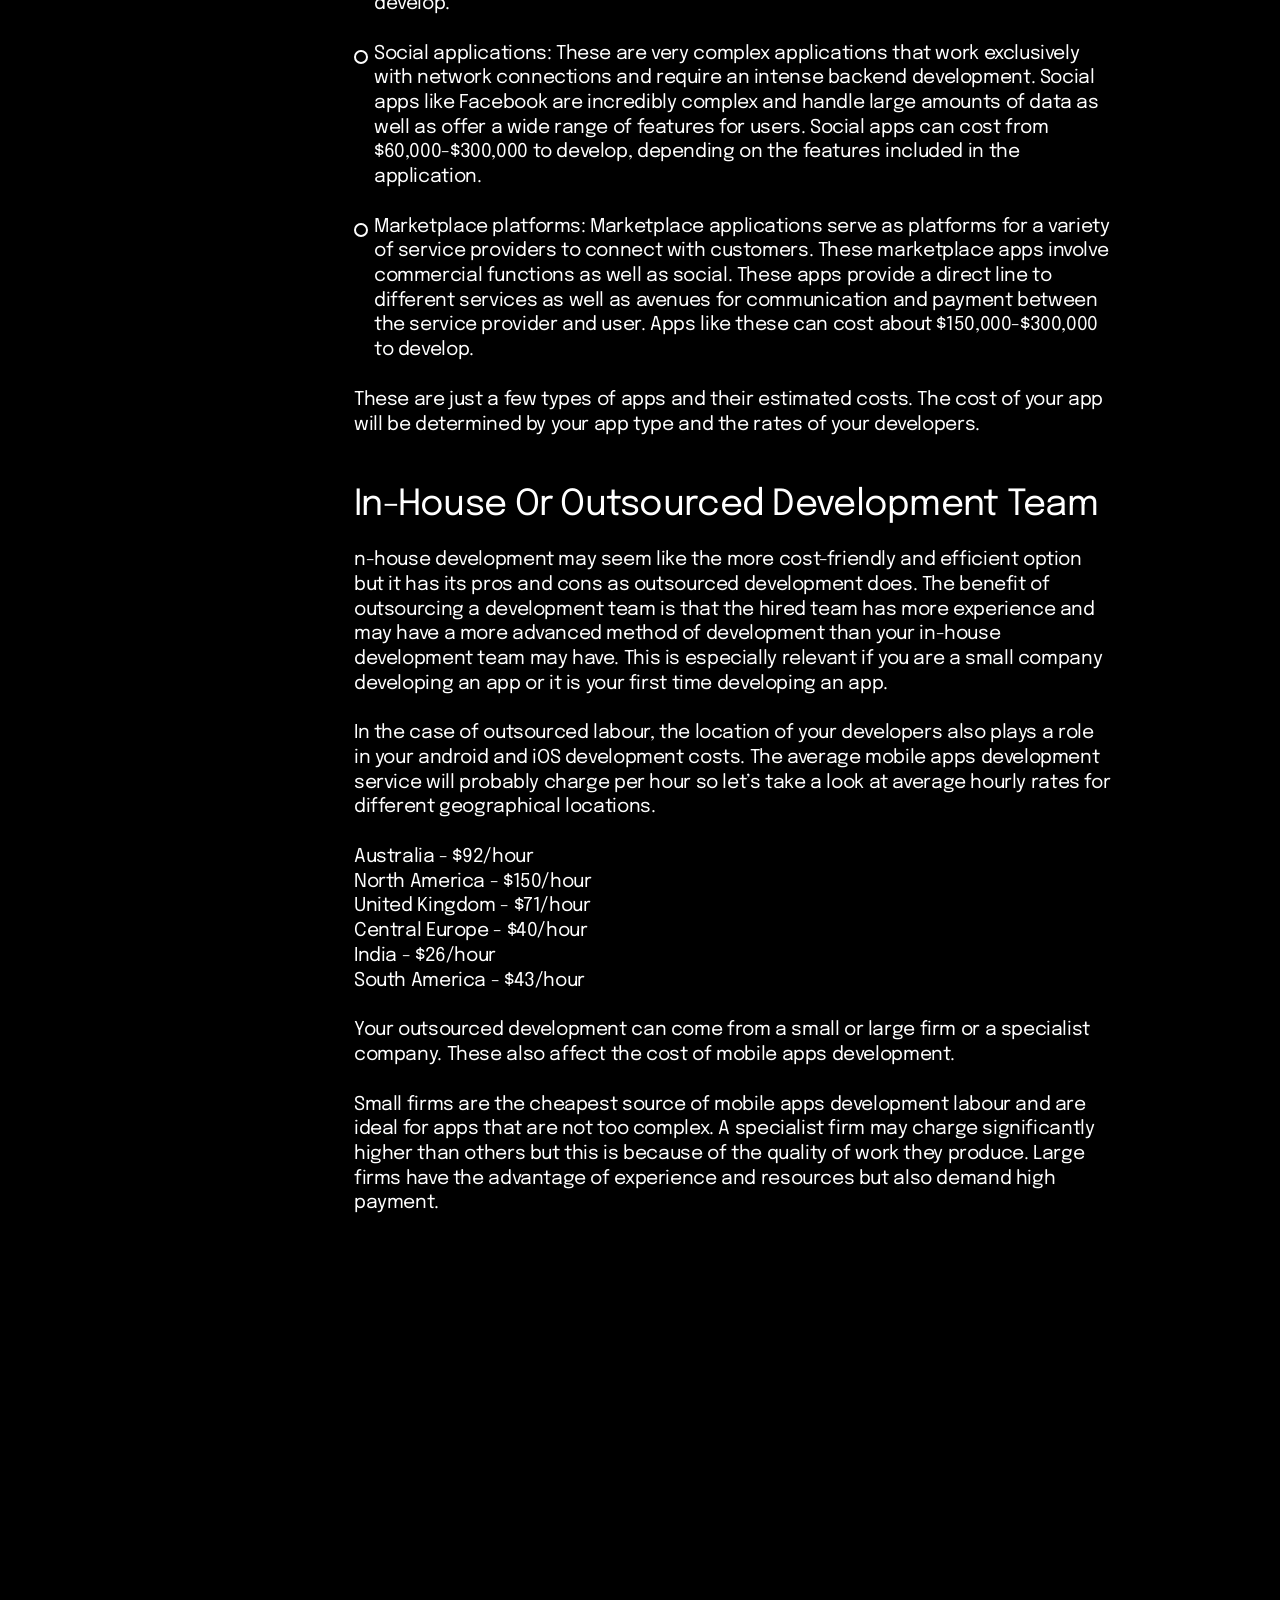
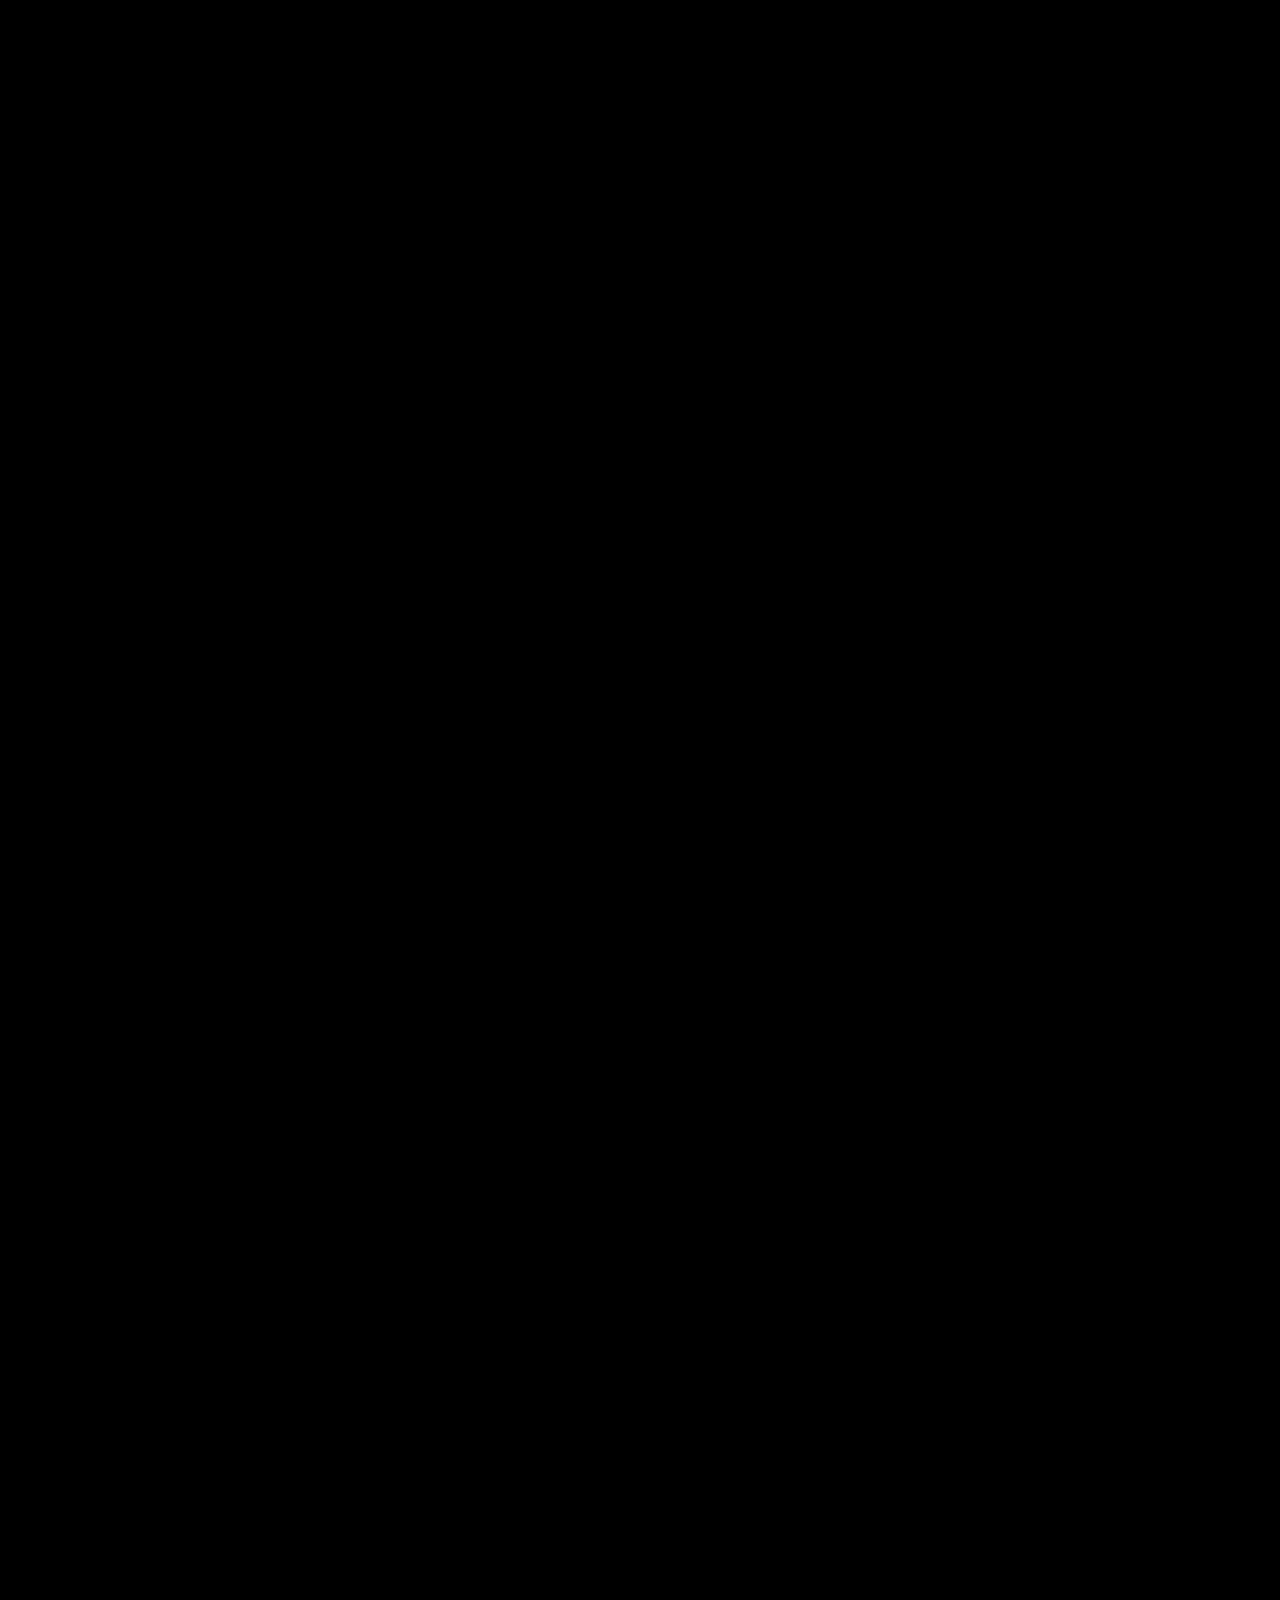
<file: blog_details.html>
<!DOCTYPE html>
<html lang="en-EN">
<head>
    <title>How much does it cost</title>
    <meta charset="utf-8">
    <meta name="viewport" content="width=device-width, initial-scale=1.0">
    <meta http-equiv="content-language" content="en-us">
    <link rel="alternate icon" type="image/png" href="./assets/img/icons/favicon.ico">
    <link media="print" onload="this.media='screen'"
          href="https://fonts.googleapis.com/css2?family=Playfair+Display:ital,wght@0,400;0,500;0,600;0,700;0,800;0,900;1,400;1,500;1,600;1,700;1,800;1,900&display=swap"
          rel="stylesheet">
    <link media="print" onload="this.media='screen'"
          href="https://fonts.googleapis.com/css2?family=Epilogue:ital,wght@0,200;0,300;0,400;0,500;0,600;0,700;0,800;0,900;1,200;1,300;1,400;1,500;1,600;1,700;1,800;1,900&family=Playfair+Display:ital,wght@0,400;0,500;0,600;0,700;0,800;0,900;1,400;1,500;1,600;1,700;1,800;1,900&display=swap"
          rel="stylesheet">
    <link rel="stylesheet" media="print" onload="this.media='screen'"
          href="https://cdnjs.cloudflare.com/ajax/libs/font-awesome/4.7.0/css/font-awesome.min.css">
    <link media="print" onload="this.media='all'" rel="stylesheet" type="text/css"
          href="./assets/css/hamburgers.min.css">
    <link rel="stylesheet" type="text/css" href="./assets/css/new.css"/>
</head>
<body class="blog-inner-page">
<!-- Header beginning -->
<header>
    <div class="">
        <div class="display-center header-content">
            <div class="logo"><a href="./">
                <img src="./assets/img/logo-new.png" alt="logo" width="137" height="40">
            </a>
            </div>
            <div class="menu-icon">
                <button class="hamburger hamburger--emphatic js-hamburger menu-button">
                  <span class="hamburger-box">
                  <span class="hamburger-inner"></span>
                  </span>
                </button>
            </div>
            <!-- Nav Header beginning -->
            <div class="nav-menu">
                <div class="nav-content container" id="main-menu">
                    <div class="nav-item">
                        <a href="index.html"><span>home</span></a>
                        <div class="menu-thumb hidden">
                            <img width="100" height="100"
                                 src="./assets/img/menu/thumb2-1-1.webp" alt=""/>
                            <p>Enterprise-level services to push your business forward, regardless of the industry you
                                operate in, here at Aloomic.</p>
                        </div>
                    </div>
                    <div class="nav-item">
                        <a id="we-do-menu" href="#m"><span>what we do</span></a>
                        <div class="menu-thumb hidden">
                            <img width="100" height="100"
                                 src="./assets/img/menu/thumb2.webp" alt=""/>
                            <p>Check out an overview of our extensive services covering all the technical needs of a
                                modern business.</p>
                        </div>
                    </div>
                    <div class="nav-item">
                        <a href="about.html"><span>about</span></a>
                        <div class="menu-thumb hidden">
                            <img width="100" height="100"
                                 src="./assets/img/menu/thumb2-1.webp" alt=""/>
                            <p>Learn more about Aloomic, an industry-leading service out of Adelaide, focused on your
                                success.</p>
                        </div>
                    </div>
                    <div class="nav-item">
                        <a href="blog.html"><span>blog</span></a>
                        <div class="menu-thumb hidden">
                            <img width="100" height="100"
                                 src="./assets/img/menu/thumb2-3.webp" alt=""/>
                            <p>Gain access to our collection of information and data, provided for the success of your
                                company.</p>
                        </div>
                    </div>
                    <div class="nav-item">
                        <a href="contact.html"><span>contact</span></a>
                        <div class="menu-thumb hidden">
                            <img width="100" height="100"
                                 src="./assets/img/menu/thumb2-2.webp" alt=""/>
                            <p>Have a great idea? Don’t hesitate to share it with us! We are always looking forward to
                                hearing from you.</p>
                        </div>
                    </div>
                </div>
                <div class="nav-content container hidden" id="we-do-submenu">
                    <div class="nav-item">
                        <a href="#" class="back-to-mainmenu">
                            <span><img width="100" height="100" src="assets/img/left_arrow.svg"
                                       alt="close submenu"></span>
                        </a>
                        <a href="#" class="back-to-mainmenu"><span>back</span></a>
                    </div>
                    <div class="nav-item">
                        <a href="services.html#branding"><span>Branding</span></a><a href="services.html#designanduiux"><span>Design and UI/UX</span></a>
                    </div>
                    <div class="nav-item">
                        <a href="services.html#webdevelopment"><span>Web Development</span></a><a
                            href="services.html#digitalmarketing"><span>Digital Marketing</span></a>
                    </div>
                    <div class="nav-item">
                        <a href="services.html#webdevelopmentbyplatform"><span>Web Development by Platform</span></a><a
                            href="services.html#supportmaintenance"><span>Support maintenance</span></a>
                    </div>
                    <div class="nav-item">
                        <a href="services.html#mobileapplicationdevelopment"><span>Mobile Application Development</span></a><a
                            href="services.html#augmentedreality"><span>Augmented maintenance</span></a>
                    </div>
                </div>
            </div>
            <!-- Nav Header content end-->
        </div>
        <!-- Nav Header end -->
    </div>
    </div>
</header>
<!-- Header End -->
<!-- Main contents beginning -->
<main class="page-wrapper">
    <div data-scroll-container>
        <div class="container--big">
            <section class="hero" data-scroll-section>
                <div class="hero__heading" id="heading" data-scroll data-scroll-speed="-3" data-scroll-call="homeHero"
                     data-scroll-id="homeHero" data-scroll-repeat>
                    <div class="hero__heading-inner heading heading--hero" id="headingInner">
                        <div class="heading__icon-wr">
                            <svg width="76" height="120" viewBox="0 0 76 120" fill="none"
                                 xmlns="http://www.w3.org/2000/svg">
                                <g clip-path="url(#clip0_358_13)">
                                    <path
                                            d="M15.9802 121C15.691 120.995 15.4084 120.913 15.1613 120.763C14.9142 120.612 14.7116 120.399 14.5742 120.145C14.4368 119.89 14.3695 119.604 14.3794 119.315C14.3892 119.026 14.4758 118.744 14.6302 118.5L33.6602 89.0999L1.75018 86.5799C1.42225 86.5519 1.11049 86.4253 0.855897 86.2167C0.601306 86.0081 0.415816 85.7274 0.323829 85.4114C0.231843 85.0954 0.237669 84.7589 0.340542 84.4463C0.443415 84.1337 0.638516 83.8595 0.900176 83.6599L29.7102 61.8999L0.460176 31.8099C0.222736 31.5652 0.0680132 31.2522 0.0177847 30.9149C-0.0324438 30.5777 0.0243513 30.2332 0.180176 29.9299C0.336359 29.6253 0.584986 29.3781 0.890395 29.2236C1.1958 29.0691 1.5423 29.0153 1.88018 29.0699L26.4302 33.1199L14.6602 13.0999C14.4825 12.7961 14.4079 12.443 14.4476 12.0933C14.4872 11.7436 14.639 11.4162 14.8802 11.1599C15.1223 10.9057 15.4405 10.7371 15.7868 10.6794C16.133 10.6217 16.4887 10.678 16.8002 10.8399L51.3502 28.9299L55.2702 2.38988C55.1159 2.17396 55.017 1.92345 54.9823 1.66037C54.9475 1.39729 54.9779 1.1297 55.0708 0.881122C55.1637 0.63254 55.3162 0.410581 55.5149 0.234755C55.7137 0.0589298 55.9526 -0.0653779 56.2107 -0.12724C56.4687 -0.189103 56.738 -0.186626 56.9949 -0.120026C57.2518 -0.0534274 57.4883 0.0752541 57.6838 0.254706C57.8793 0.434158 58.0277 0.658886 58.116 0.909134C58.2043 1.15938 58.2298 1.42749 58.1902 1.68988L75.7002 26.3199C75.8236 26.4932 75.9117 26.6892 75.9594 26.8966C76.0071 27.104 76.0135 27.3187 75.9782 27.5286C75.9429 27.7384 75.8667 27.9393 75.7538 28.1197C75.6409 28.3001 75.4935 28.4564 75.3202 28.5799C75.1468 28.7033 74.9509 28.7914 74.7435 28.8391C74.5361 28.8868 74.3213 28.8932 74.1115 28.8579C73.9016 28.8227 73.7008 28.7464 73.5204 28.6335C73.34 28.5206 73.1836 28.3732 73.0602 28.1999L57.8802 6.84988L54.2202 31.6599C54.1824 31.9153 54.0841 32.1579 53.9335 32.3676C53.7829 32.5773 53.5843 32.748 53.3544 32.8654C53.1244 32.9828 52.8698 33.0436 52.6116 33.0426C52.3534 33.0417 52.0992 32.979 51.8702 32.8599L20.3302 16.3499L30.9902 34.4599C31.3102 35.0099 31.2902 35.6899 30.9302 36.2099C30.7557 36.4636 30.5125 36.6623 30.2291 36.7827C29.9457 36.9031 29.6339 36.9403 29.3302 36.8899L6.22018 33.0899L33.3202 60.9699C33.4799 61.1358 33.6027 61.3336 33.6804 61.5504C33.7581 61.7672 33.789 61.998 33.7711 62.2276C33.7531 62.4572 33.6867 62.6803 33.5763 62.8824C33.4658 63.0845 33.3138 63.2608 33.1302 63.3999L6.27018 83.6699L36.6302 86.0799C36.909 86.1047 37.1768 86.2009 37.4077 86.3592C37.6386 86.5175 37.8248 86.7327 37.9484 86.9839C38.072 87.2351 38.1288 87.5139 38.1133 87.7934C38.0979 88.073 38.0107 88.3438 37.8602 88.5799L17.3502 120.26C17.0402 120.74 16.5202 121 15.9802 121Z"
                                            fill="#518F5A"/>
                                </g>
                                <defs>
                                    <clipPath id="clip0_358_13">
                                        <rect width="76" height="120" fill="white"/>
                                    </clipPath>
                                </defs>
                            </svg>
                        </div>
                        <h1 class="heading__h1-title">
                            <div class="heading_first">HOW MUCH DOES IT COST</div>
                            <br/>

                            <div class="heading_first heading__words--gradient heading__words--gradient-third">
                                <span>TO DEVELOP A MOBILE APPLICATION?</span>
                            </div>
                        </h1>
                    </div>
                </div>
            </section>
        </div>

        <div class="container--big">
            <div data-scroll-section>

                <div class="blog-inner">
                    <picture class="blog-inner__banner responsive-img__img">
                        <source media="(max-width: 768px)" srcset="./assets/pics/blog/cost@0.5.png">
                        <img class="responsive-img__img"
                             src="./assets/pics/blog/cost.png"
                             srcset="./assets/pics/blog/cost@2x.png 2x"
                             alt="alt" loading="lazy"
                        />
                    </picture>

                    <div class="blog-inner__content">
                        <div class="blog-inner__content-date">Jun 5, 2022</div>
                        <div class="blog-inner__content-text">
                            <p>
                                The process of developing an app is a journey that doesn’t happen all at once. Whether
                                you are an Android or iOS app developer or an Android or <a
                                    href="/service/ios-app-development">iOS app development</a> company, mobile
                                applications take time, labour, and, of course, finances to develop.
                            </p>
                            <p>
                                While in the earliest stages of app development, several questions must be asked and
                                answered before any work can begin. One of the most important of these questions is ‘how
                                much will this cost?’ The answer to this question varies depending on many factors.
                                Nevertheless, a reliable estimate must be settled upon before mobile apps development
                                can
                                begin.
                            </p>
                            <p>
                                The answer to this crucial inquiry can make or break the development of an app as it
                                directly involves the budgeting and labour distribution for the upcoming project. That
                                is
                                why the question of development cost must be addressed and answered at such an early
                                stage
                                of development.
                            </p>
                            <p>
                                In this article, we will be discussing everything you need to know about the mobile apps
                                development.
                            </p>

                            <h2>Getting An Estimate For Mobile Apps Development</h2>
                            <p>
                                Your Android and iOS development costs are heavily dependent on many different factors.
                                These factors are relevant whether you decide to carry out development in-house or hire
                                a
                                mobile apps development service. A good estimate for the cost of developing your mobile
                                app
                                takes all of these factors into consideration as they pertain to you and your app.
                            </p>
                            <p>
                                On average, it could cost anywhere from $10,000 to $300,000 to develop your app. That is
                                a
                                very wide range! That is why getting an estimate is non-negotiable. With a reliable
                                estimate, you can properly budget for your mobile apps development according to the
                                stages
                                of development and factors that pertain to your app.
                            </p>

                            <h2>Factors Involved In Costing For Mobile Apps Development</h2>
                            <p>
                                Many factors go into the final cost of mobile apps development. Elements of the app such
                                as
                                what operating system it's designed for or the complexity of its functionality can have
                                effects that hugely impact the final cost.
                            </p>
                            <p>
                                Some key factors that influence the final cost of development are listed below.
                            </p>

                            <h3>Type Of App</h3>
                            <p>
                                The function of an app is very important in determining many parts of the development
                                process, including the development cost. The type of app influences the number of
                                features
                                the app requires, the design process, the length of development time, and other factors.
                            </p>

                            <ul>
                                <li>A simple or basic app: These are apps like clock or notes apps which would be
                                    relatively
                                    cheap to develop. Simple apps do not need any backend development or network
                                    connection,
                                    resulting in shorter development time. They can cost about $10,000-$15,000 in total
                                    to
                                    develop.
                                </li>
                                <li> Personalised data apps: These apps make use of user authentication to operate. They
                                    store data based on user input and present it to users. Examples of these are
                                    loyalty
                                    apps for stores. These apps require more complicated coding and therefore, cost more
                                    to
                                    develop. They can cost around $40,000-$80,000 to develop.
                                </li>
                                <li>Social applications: These are very complex applications that work exclusively with
                                    network connections and require an intense backend development. Social apps like
                                    Facebook are incredibly complex and handle large amounts of data as well as offer a
                                    wide
                                    range of features for users. Social apps can cost from $60,000-$300,000 to develop,
                                    depending on the features included in the application.
                                </li>
                                <li>Marketplace platforms: Marketplace applications serve as platforms for a variety of
                                    service providers to connect with customers. These marketplace apps involve
                                    commercial
                                    functions as well as social. These apps provide a direct line to different services
                                    as
                                    well as avenues for communication and payment between the service provider and user.
                                    Apps like these can cost about $150,000-$300,000 to develop.
                                </li>
                            </ul>

                            <p>
                                These are just a few types of apps and their estimated costs. The cost of your app will
                                be
                                determined by your app type and the rates of your developers.
                            </p>

                            <h3>In-House Or Outsourced Development Team</h3>
                            <p>
                                n-house development may seem like the more cost-friendly and efficient option but it has
                                its
                                pros and cons as outsourced development does. The benefit of outsourcing a development
                                team
                                is that the hired team has more experience and may have a more advanced method of
                                development than your in-house development team may have. This is especially relevant if
                                you
                                are a small company developing an app or it is your first time developing an app.
                            </p>
                            <p>
                                In the case of outsourced labour, the location of your developers also plays a role in
                                your
                                android and iOS development costs. The average mobile apps development service will
                                probably
                                charge per hour so let’s take a look at average hourly rates for different geographical
                                locations.
                            </p>
                            <p>
                                Australia - $92/hour <br>
                                North America - $150/hour <br>
                                United Kingdom - $71/hour <br>
                                Central Europe - $40/hour <br>
                                India - $26/hour <br>
                                South America - $43/hour
                            </p>
                            <p>
                                Your outsourced development can come from a small or large firm or a specialist company.
                                These also affect the cost of mobile apps development.
                            </p>
                            <p>
                                Small firms are the cheapest source of mobile apps development labour and are ideal for
                                apps
                                that are not too complex. A specialist firm may charge significantly higher than others
                                but
                                this is because of the quality of work they produce. Large firms have the advantage of
                                experience and resources but also demand high payment.
                            </p>
                        </div>
                    </div>
                </div>
            </div>
        </div>

        <div class="container--big">
            <section class="section our-blog" data-scroll-section>
                <div data-scroll data-scroll-call="our-blog" data-scroll-offset="10%" data-scroll-speed="1">
                    <div class="our-blog__heading heading heading--section heading--section-center" id="ourBlogHeading">
                        <h2 class="heading__h2-title">
                            <div class="heading__words heading__words--gradient heading__words--gradient-second">
                                <span>Related</span>
                            </div>
                            <div class="heading__words heading__words--gradient heading__words--gradient-third">
                                <span>Blogs</span>
                            </div>
                        </h2>
                    </div>
                </div>
                <div class="our-blog__items">
                    <a class="our-blog__item blog-item" href="./development.html">
                        <div class="blog-item__img-wr">
                            <picture class="blog-item__img responsive-img">
                                <source class="responsive-img__img" srcset="./assets/pics/blog/1.webp" loading="lazy"/>
                                <img class="responsive-img__img" srcset="
                        ./assets/pics/blog/1.jpg    1x,
                        ./assets/pics/blog/1@2x.jpg 2x,
                        ./assets/pics/blog/1@3x.jpg 3x
                      " alt="alt" loading="lazy"/>
                            </picture>
                        </div>
                        <div class="blog-item__title-wr">
                            <h4 class="blog-item__title">
                                Best interactive web design strategies that you need to use
                                in 2022 lorem lorem lorem lorem lorem
                            </h4>
                        </div>
                        <time class="blog-item__date">June 24, 2022</time>
                    </a><a class="our-blog__item blog-item" href="./development.html">
                    <div class="blog-item__img-wr">
                        <picture class="blog-item__img responsive-img">
                            <source class="responsive-img__img" srcset="./assets/pics/blog/2.webp" loading="lazy"/>
                            <img class="responsive-img__img" srcset="
                        ./assets/pics/blog/2.jpg    1x,
                        ./assets/pics/blog/2@2x.jpg 2x,
                        ./assets/pics/blog/2@3x.jpg 3x
                      " alt="alt" loading="lazy"/>
                        </picture>
                    </div>
                    <div class="blog-item__title-wr">
                        <h4 class="blog-item__title">
                            The role of expert digital strategy partners in business
                            growth
                        </h4>
                    </div>
                    <time class="blog-item__date">June 24, 2022</time>
                </a><a class="our-blog__item blog-item" href="./development.html">
                    <div class="blog-item__img-wr">
                        <picture class="blog-item__img responsive-img">
                            <source class="responsive-img__img" srcset="./assets/pics/blog/3.webp" loading="lazy"/>
                            <img class="responsive-img__img" srcset="
                        ./assets/pics/blog/3.jpg    1x,
                        ./assets/pics/blog/3@2x.jpg 2x,
                        ./assets/pics/blog/3@3x.jpg 3x
                      " alt="alt" loading="lazy"/>
                        </picture>
                    </div>
                    <div class="blog-item__title-wr">
                        <h4 class="blog-item__title">
                            What programming language is used for mobile app
                            development?
                        </h4>
                    </div>
                    <time class="blog-item__date">June 24, 2022</time>
                </a>
                </div>
            </section>
        </div>

        <div class="container--big">
            <div class="lets-speak" data-scroll-section>
                <div data-scroll data-scroll-call="lets-speak" data-scroll-offset="0" data-scroll-speed="1">
                    <div class="lets-speak__heading heading heading--section heading--section-left"
                         id="letsSpeakHeading">
                        <div class="heading__icon-wr">
                            <svg width="43" height="68" viewBox="0 0 43 68" fill="none"
                                 xmlns="http://www.w3.org/2000/svg">
                                <g clip-path="url(#clip0_358_23)">
                                    <path
                                            d="M9.04141 68.4605C8.87781 68.4577 8.71791 68.4114 8.57811 68.3263C8.43832 68.2413 8.32366 68.1206 8.24592 67.9766C8.16817 67.8326 8.13013 67.6706 8.1357 67.507C8.14126 67.3435 8.19024 67.1844 8.2776 67.046L19.0446 50.4118L0.990231 48.986C0.804695 48.9702 0.628302 48.8986 0.484257 48.7806C0.340212 48.6625 0.235264 48.5037 0.183219 48.3249C0.131174 48.1461 0.134471 47.9558 0.192675 47.7789C0.25088 47.602 0.361265 47.4469 0.50931 47.3339L16.8097 35.0224L0.260363 17.9977C0.126022 17.8593 0.0384811 17.6822 0.0100624 17.4914C-0.0183564 17.3006 0.0137777 17.1057 0.101942 16.9341C0.190308 16.7617 0.330979 16.6219 0.503776 16.5344C0.676572 16.447 0.872616 16.4166 1.06378 16.4475L14.9539 18.7389L8.29457 7.41182C8.19405 7.23995 8.15185 7.04015 8.17429 6.84231C8.19672 6.64446 8.28259 6.45919 8.41905 6.31419C8.55605 6.17039 8.73606 6.07498 8.93198 6.04232C9.1279 6.00967 9.32912 6.04154 9.50536 6.13314L29.0534 16.3683L31.2713 1.35222C31.184 1.23005 31.1281 1.08832 31.1084 0.939469C31.0887 0.790621 31.1059 0.639221 31.1585 0.498576C31.211 0.357931 31.2973 0.232349 31.4098 0.132869C31.5222 0.0333885 31.6574 -0.0369435 31.8034 -0.0719446C31.9494 -0.106946 32.1018 -0.105544 32.2471 -0.0678631C32.3924 -0.0301821 32.5263 0.0426246 32.6369 0.144157C32.7475 0.245689 32.8315 0.372837 32.8814 0.514425C32.9314 0.656013 32.9458 0.807704 32.9234 0.956164L42.8304 14.8916C42.9002 14.9896 42.95 15.1005 42.977 15.2178C43.004 15.3352 43.0076 15.4567 42.9877 15.5754C42.9677 15.6942 42.9246 15.8078 42.8607 15.9099C42.7968 16.0119 42.7134 16.1004 42.6154 16.1702C42.5173 16.2401 42.4064 16.2899 42.2891 16.3169C42.1717 16.3439 42.0502 16.3475 41.9315 16.3276C41.8127 16.3076 41.6991 16.2645 41.597 16.2006C41.495 16.1367 41.4065 16.0533 41.3367 15.9552L32.748 3.87564L30.6772 17.9129C30.6558 18.0574 30.6002 18.1947 30.515 18.3133C30.4298 18.432 30.3174 18.5285 30.1873 18.595C30.0572 18.6614 29.9132 18.6958 29.7671 18.6952C29.621 18.6947 29.4772 18.6592 29.3476 18.5918L11.5026 9.25064L17.5339 19.4971C17.715 19.8083 17.7036 20.193 17.5 20.4872C17.4012 20.6307 17.2636 20.7432 17.1033 20.8113C16.943 20.8794 16.7666 20.9005 16.5947 20.872L3.51931 18.722L18.8522 34.4962C18.9426 34.59 19.012 34.702 19.056 34.8246C19.1 34.9473 19.1175 35.0779 19.1073 35.2078C19.0972 35.3377 19.0596 35.4639 18.9971 35.5783C18.9346 35.6926 18.8486 35.7924 18.7447 35.871L3.5476 47.3396L20.725 48.7031C20.8827 48.7172 21.0343 48.7716 21.1649 48.8612C21.2955 48.9508 21.4009 49.0725 21.4708 49.2146C21.5407 49.3568 21.5729 49.5145 21.5641 49.6727C21.5554 49.8308 21.5061 49.9841 21.4209 50.1176L9.81655 68.0418C9.64115 68.3134 9.34694 68.4605 9.04141 68.4605Z"
                                            fill="#518F5A"/>
                                </g>
                                <defs>
                                    <clipPath id="clip0_358_23">
                                        <rect width="43" height="67.8948" fill="white"/>
                                    </clipPath>
                                </defs>
                            </svg>
                        </div>
                        <h2 class="heading__h2-title">
                            <div class="heading__words">Lets</div>
                            <div class="heading__words">speak</div>
                            <br/>
                            <div class="heading__words heading__words--gradient heading__words--gradient-first">
                                <span>fill</span>
                            </div>
                            <div class="heading__words heading__words--gradient heading__words--gradient-second">
                                <span>this</span>
                            </div>
                            <div class="heading__words heading__words--gradient heading__words--gradient-third">
                                <span>form</span>
                            </div>
                        </h2>
                    </div>
                </div>
                <form class="lets-speak__form custom-input custom-input--type_form custom-input--size_xxl"
                      method="GET" action="/" data-scroll data-scroll-call="our-blog" data-scroll-offset="10%"
                      data-scroll-speed="3">
                    <input class="custom-input__field" type="text" placeholder="your name"/>
                    <button class="custom-input__submit" type="submit">
                        <svg width="41" height="32" viewBox="0 0 41 32" fill="none"
                             xmlns="http://www.w3.org/2000/svg">
                            <path
                                    d="M1 13.0643V18.4398H29.7539L17.4875 30.7062H25.0638L36.2118 19.5582L40 15.7701L36.2118 11.9819L25.0638 0.797852H17.4875L29.7539 13.0643H1Z"
                                    stroke="white"/>
                        </svg>
                    </button>
                </form>
            </div>
        </div>
        <div class="floating-panel" data-scroll-section>
            <div>
                <marquee behavior="scroll" direction="left" scrollamount="5" scrolldelay="0" style="position: relative">
                    <span>lets work together</span><span class="spot"></span><span>lets work together</span>
                </marquee>
            </div>
        </div>

        <footer class="footer" data-scroll-section>
            <div class="container--big">
                <div class="footer__general">
                    <a class="footer__general-item footer__logo" href="./">
                        <picture class="header__logo-pic def-img">
                            <source class="def-img__img" srcset="./assets/img/logo-new.png" loading="lazy"/>
                            <img class="def-img__img" srcset="
                                    ./assets/img/logo.png    1x,
                                    ./assets/img/logo@2x.png 2x,
                                    ./assets/img/logo@3x.png 3x"
                                 alt="alt" loading="lazy"
                            />
                        </picture>
                    </a>
                    <div class="footer__general-item footer__nav-col">
                        <h5 class="footer__nav-title">Navigation</h5>
                        <ul>
                            <li><a href="./">Home</a></li>
                            <li><a href="./about.html">About</a></li>
                            <li><a href="./services.html">What We Do</a></li>
                            <li><a href="./blog.html">Blog</a></li>
                            <li><a href="./contact.html">Contact</a></li>
                            <li><a href="./sitemap.html">Sitemap</a></li>
                        </ul>
                    </div>
                    <div class="footer__general-item footer__nav-col">
                        <h5 class="footer__nav-title">Tell us your needs</h5>
                        <ul>
                            <li><a href="mailto:email@gmail.com">email@gmail.com</a></li>
                            <li><a href="tel:+7(916)3445522">+7 (916) 344-55-22</a></li>
                            <li><a href="#">3/12 Victoria Street Prospect, SA, 5082</a></li>
                        </ul>
                    </div>
                    <div class="footer__general-item footer__nav-col">
                        <h5 class="footer__nav-title">Services</h5>
                        <ul>
                            <li><a href="services.html#branding">Branding</a></li>
                            <li><a href="services.html#designanduiux">Web design</a></li>
                            <li><a href="services.html#designanduiux">Design and UI/UX</a></li>
                            <li><a href="services.html#mobileapplicationdevelopment">Mobile Application Development</a></li>
                            <li><a href="services.html#webdevelopmentbyplatform">Web Development by Platform</a></li>
                            <li><a href="services.html#webdevelopment">Web Development</a></li>
                            <li><a href="services.html#digitalmarketing">Digital Marketing</a></li>
                            <li><a href="services.html#augmentedreality">Augmented Reality</a></li>
                            <li><a href="services.html#supportmaintenance">Support maintenance</a></li>
                        </ul>
                    </div>
                    <div class="footer__general-item footer__form-wr">
                        <div class="footer__form-title">Sign up to newsletter</div>
                        <form class="footer__form custom-input custom-input--type_form custom-input--size_sm"
                              method="GET" action="/">
                            <input class="custom-input__field" type="text" placeholder="your name"/>
                            <button class="custom-input__submit" type="submit">
                                <svg width="41" height="32" viewBox="0 0 41 32" fill="none"
                                     xmlns="http://www.w3.org/2000/svg">
                                    <path
                                            d="M1 13.0643V18.4398H29.7539L17.4875 30.7062H25.0638L36.2118 19.5582L40 15.7701L36.2118 11.9819L25.0638 0.797852H17.4875L29.7539 13.0643H1Z"
                                            stroke="white"/>
                                </svg>
                            </button>
                        </form>
                    </div>
                </div>
                <div class="footer__bottom-row">
                    <div class="footer__terms-col socials">
                        <ul>
                            <li>
                                <a target="_blank" href="https://www.facebook.com/Aloomic-142762157957363"><i
                                        class="fa fa-facebook" aria-hidden="true"></i></a>
                            </li>
                            <li>
                                <a target="_blank" href="https://twitter.com/aloomic"><i class="fa fa-twitter"
                                                                                         aria-hidden="true"></i></a>
                            </li>
                            <li>
                                <a target="_blank" href="https://www.linkedin.com/company/aloomic"><i
                                        class="fa fa-linkedin" aria-hidden="true"></i></a>
                            </li>
                            <li>
                                <a target="_blank" href="https://www.instagram.com/aloomic_digital/"><i
                                        class="fa fa-instagram" aria-hidden="true"></i></a>
                            </li>
                            <li>
                                <a target="_blank" href="https://www.pinterest.com.au/aloomiccomau/"><i
                                        class="fa fa-pinterest" aria-hidden="true"></i></a>
                            </li>
                        </ul>
                    </div>
                    <div class="footer__terms-col">
                        <ul>
                            <li><a href="/">Terms and Conditions</a></li>
                            <li><a href="/">Privacy Policy</a></li>
                        </ul>
                    </div>
                    <div class="footer__copyrigth">Copyright 2022 - Designed and Developed by Aloomic Pty Ltd.</div>
                </div>
            </div>
        </footer>

    </div>
</main>

<div class="navigation-bar">
    <div class="navigation-bar__left">
        <a class="navigation-bar__link" href="./">Home</a>
        <a class="navigation-bar__link" href="about.html">About</a>
        <a class="navigation-bar__link" href="contact.html">Contact</a>
    </div>
    <a class="navigation-bar__link navigation-bar__phone" href="tel:1300 300 082">1300 300 082</a>
    <a class="navigation-bar__link navigation-bar__scroll js-scroll-to-form" href="#LetsSpeak0">Let’s Talk</a>
</div>

<a href="/" class="back_to_top" title="Get an offer">I'm Interested</a>

<script type="text/javascript" src="./assets/js/new/jquery.min.js"></script>
<script type="text/javascript" src="./assets/js/new/home.min.js"></script>
<!-- Main contents end -->
</body>
</html>
</file>
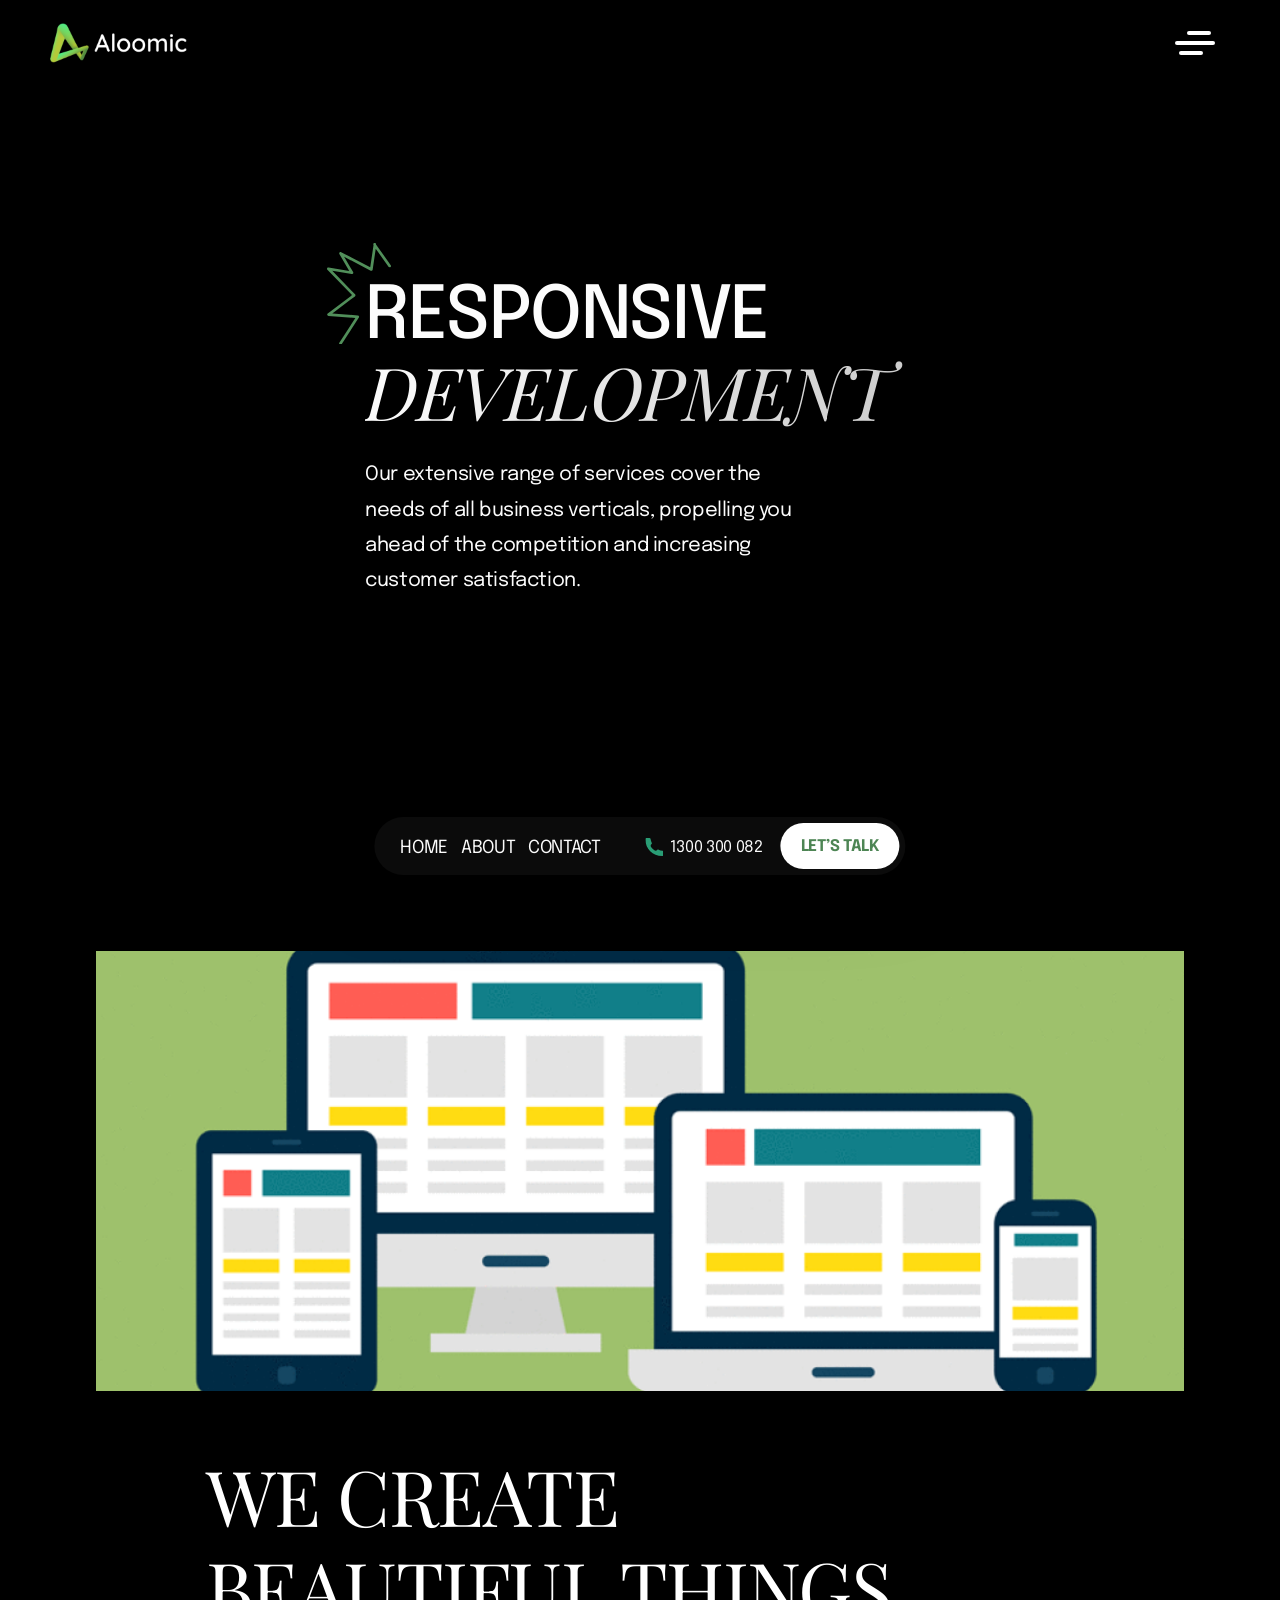
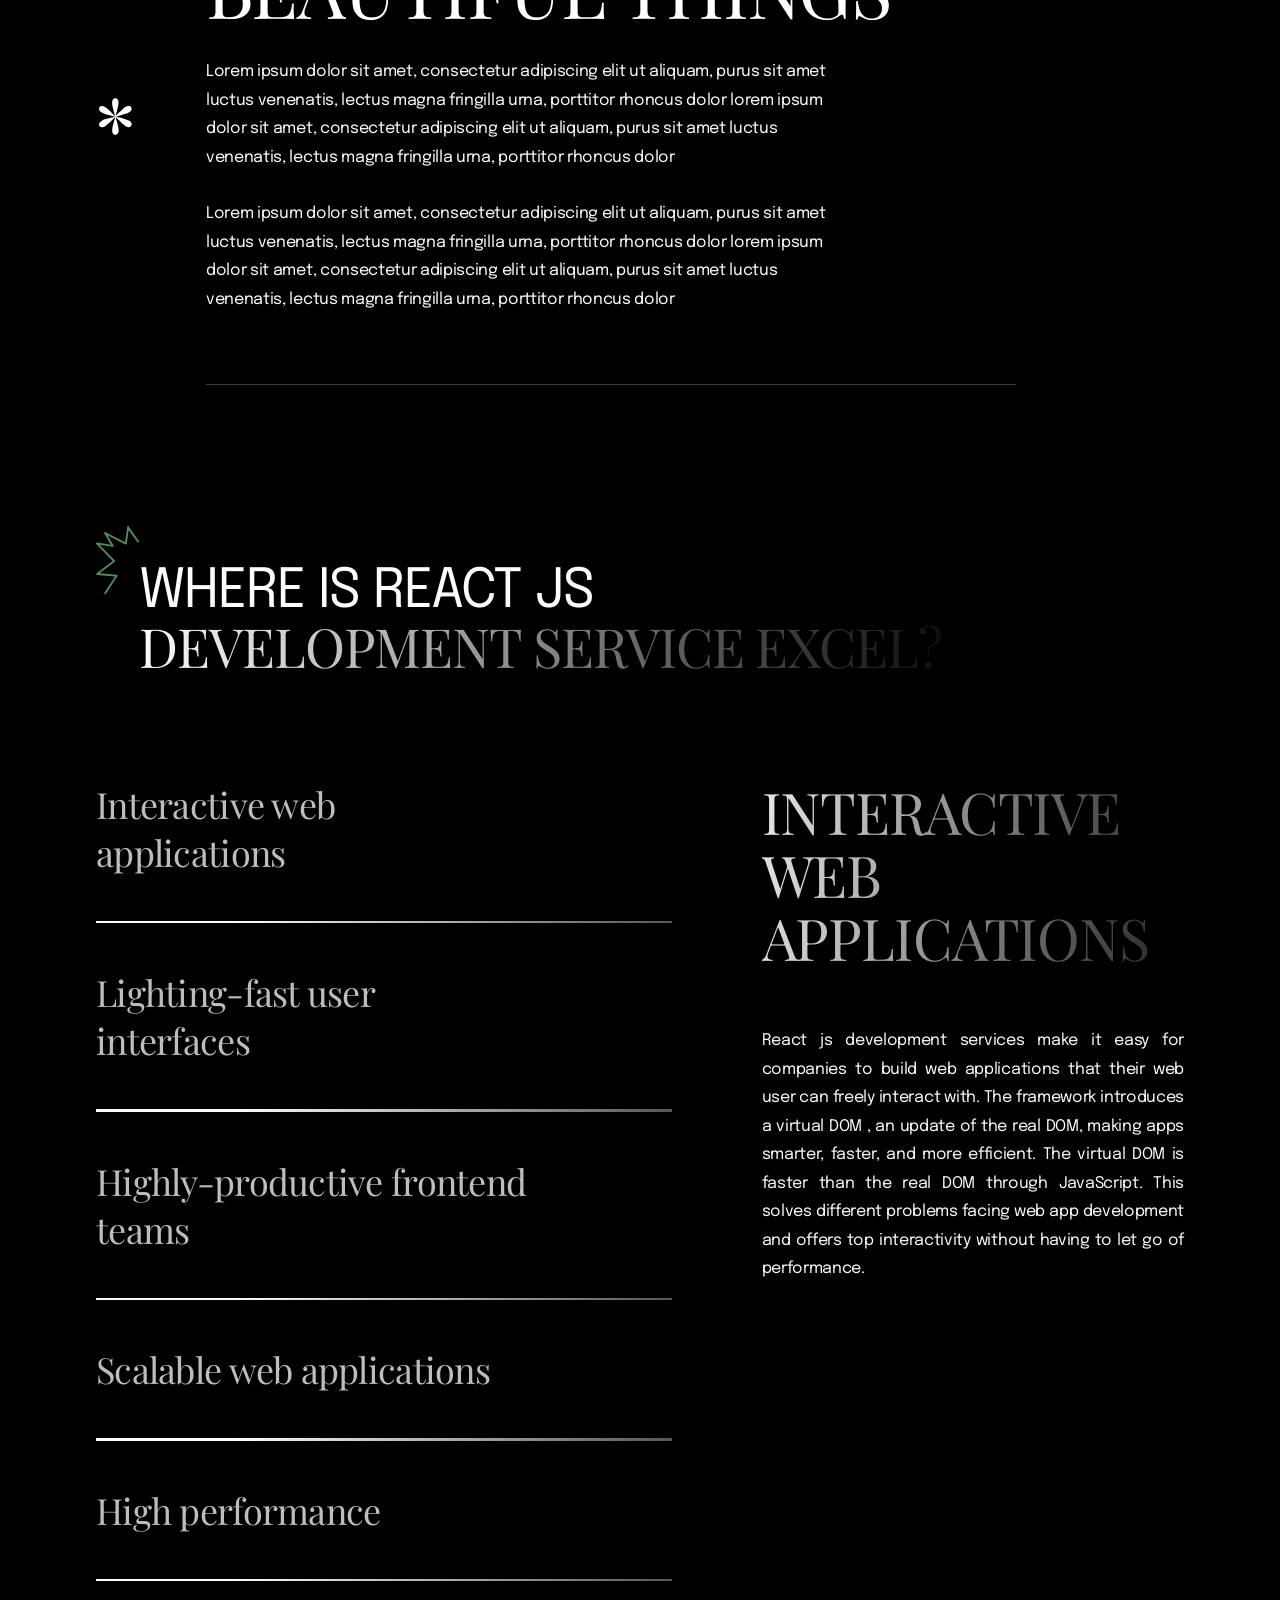
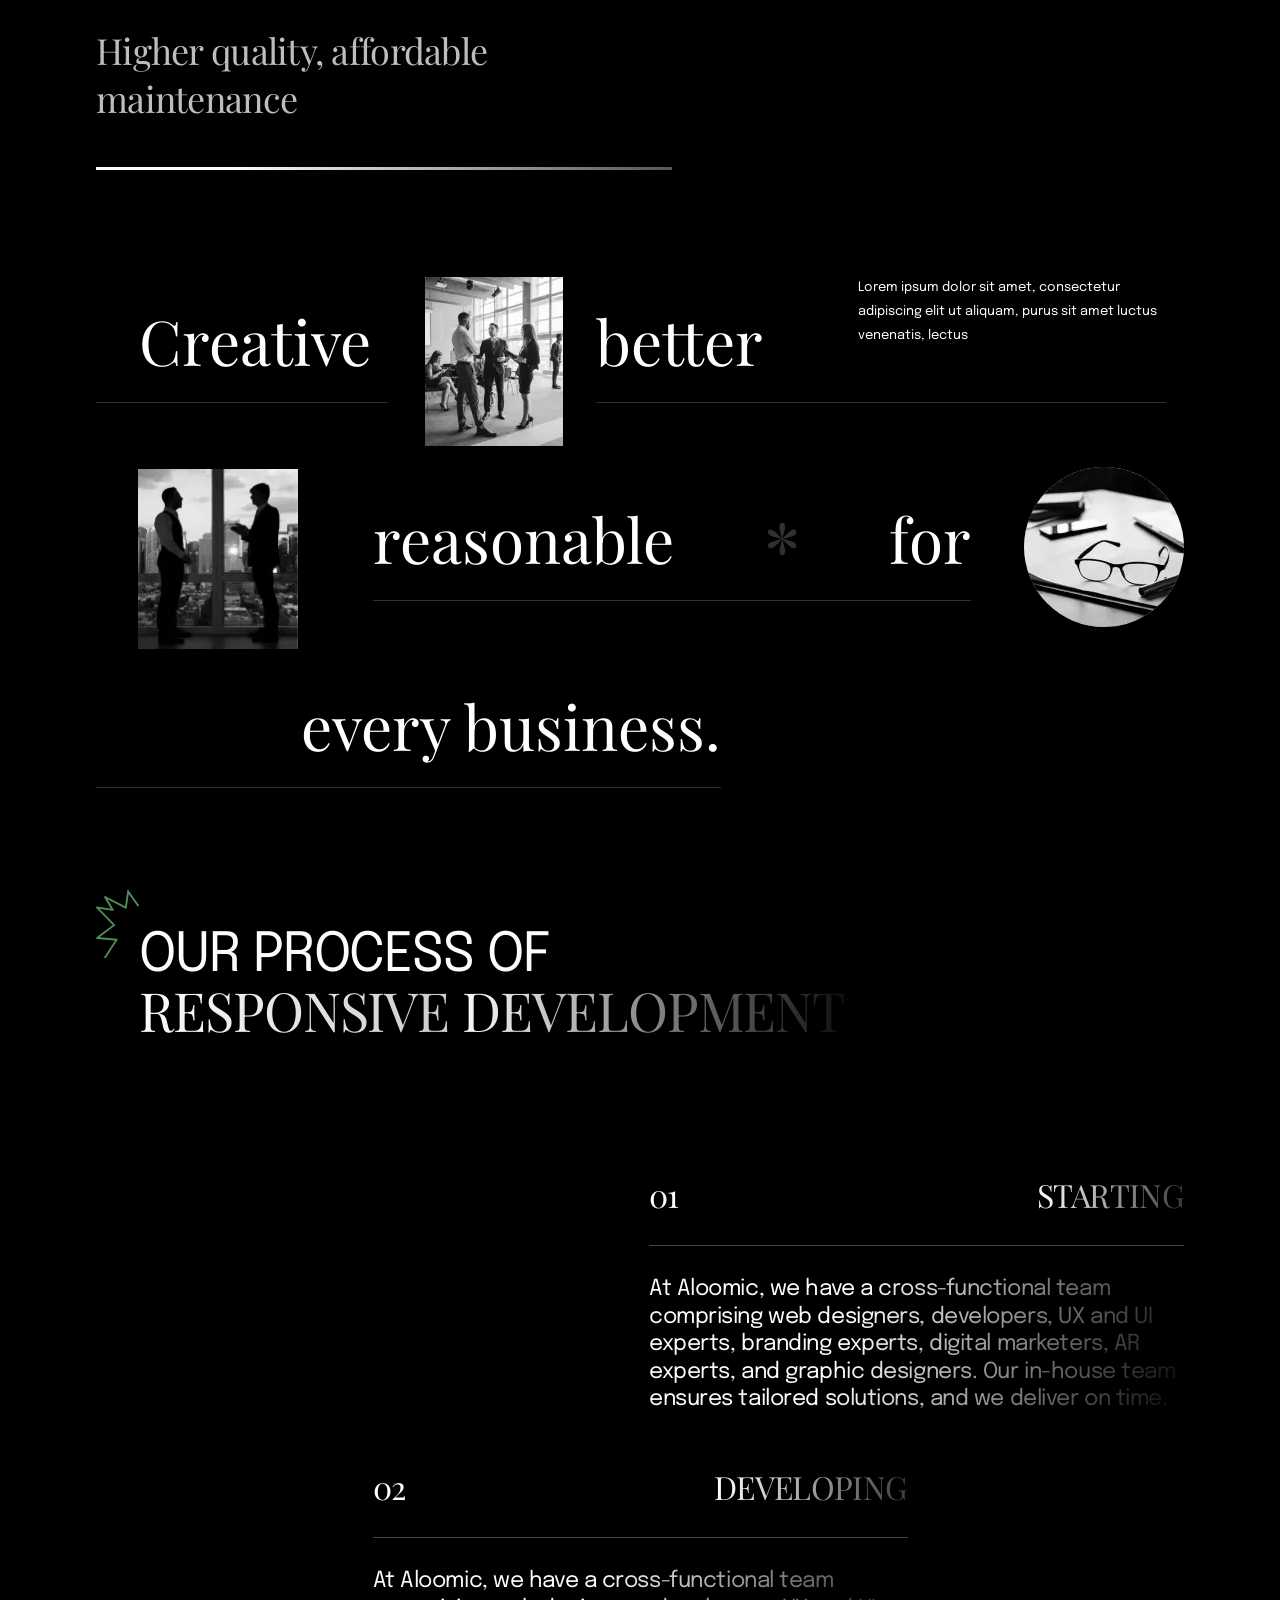
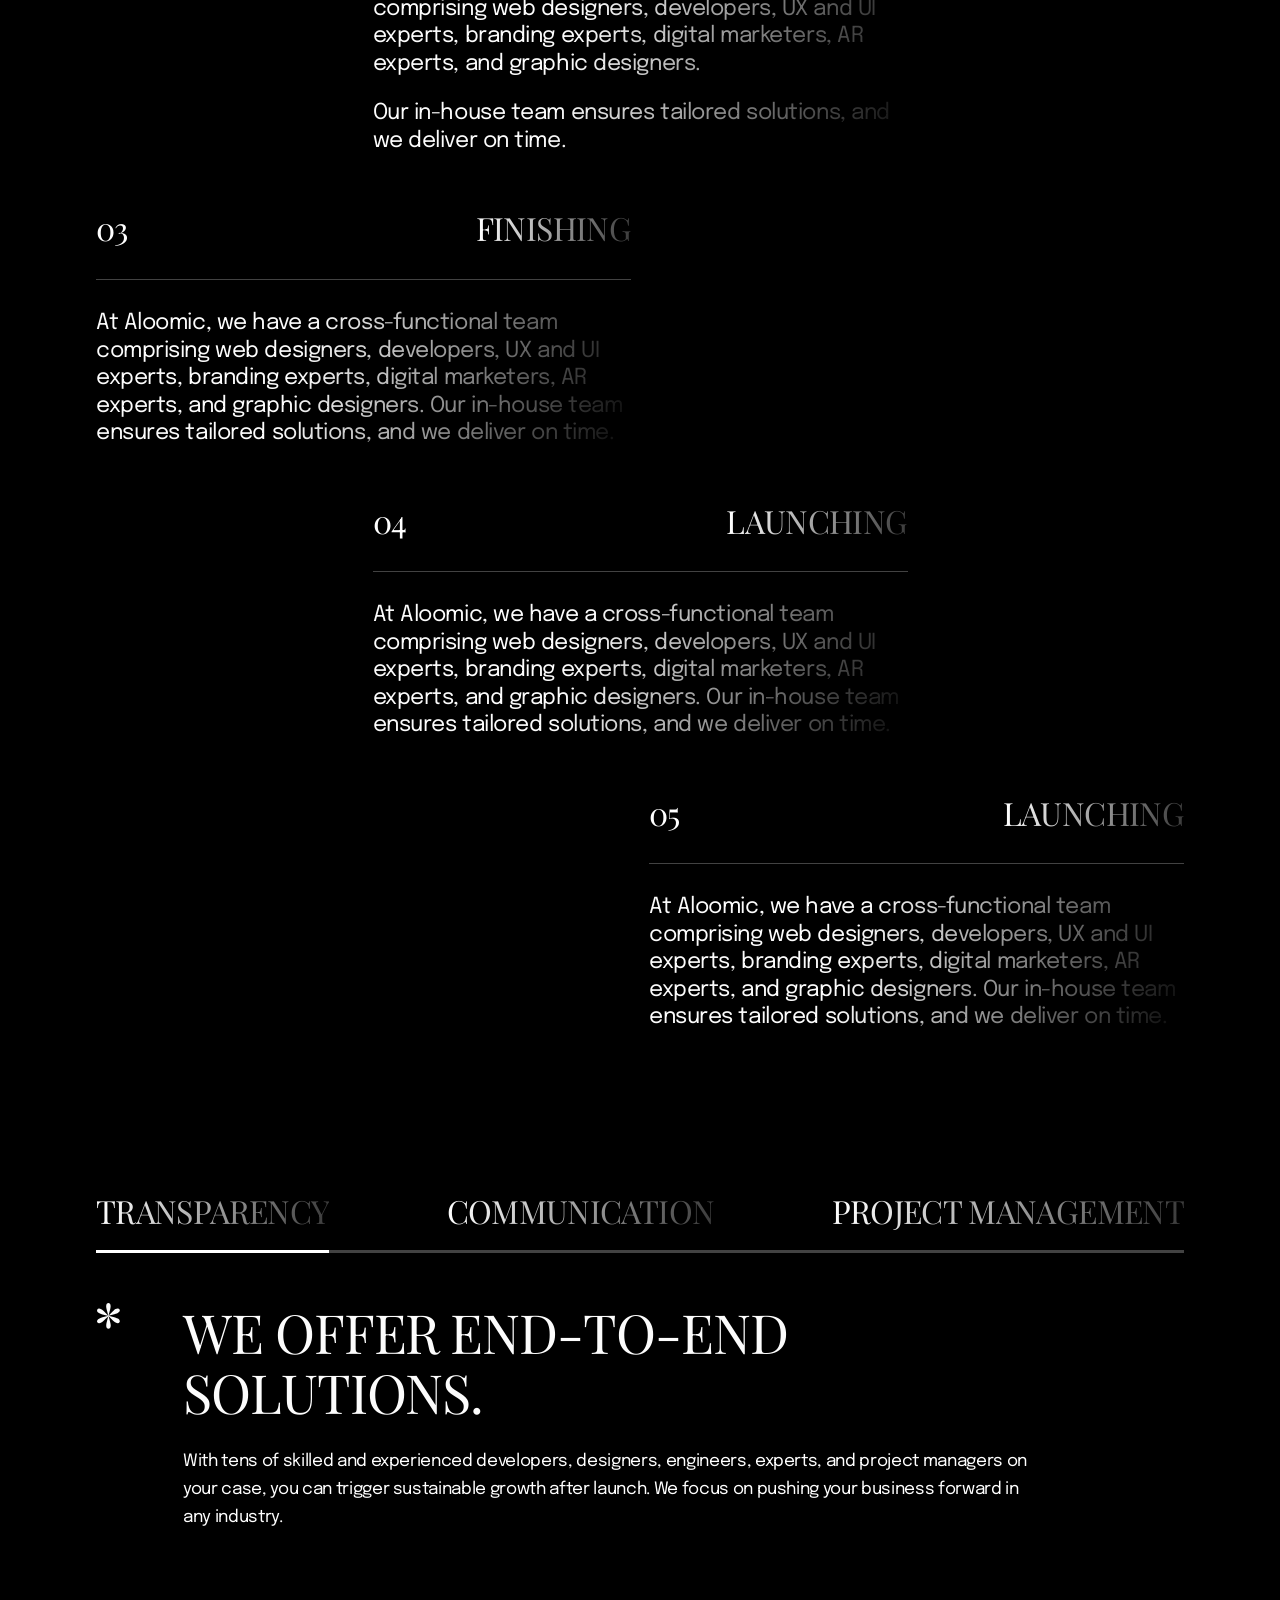
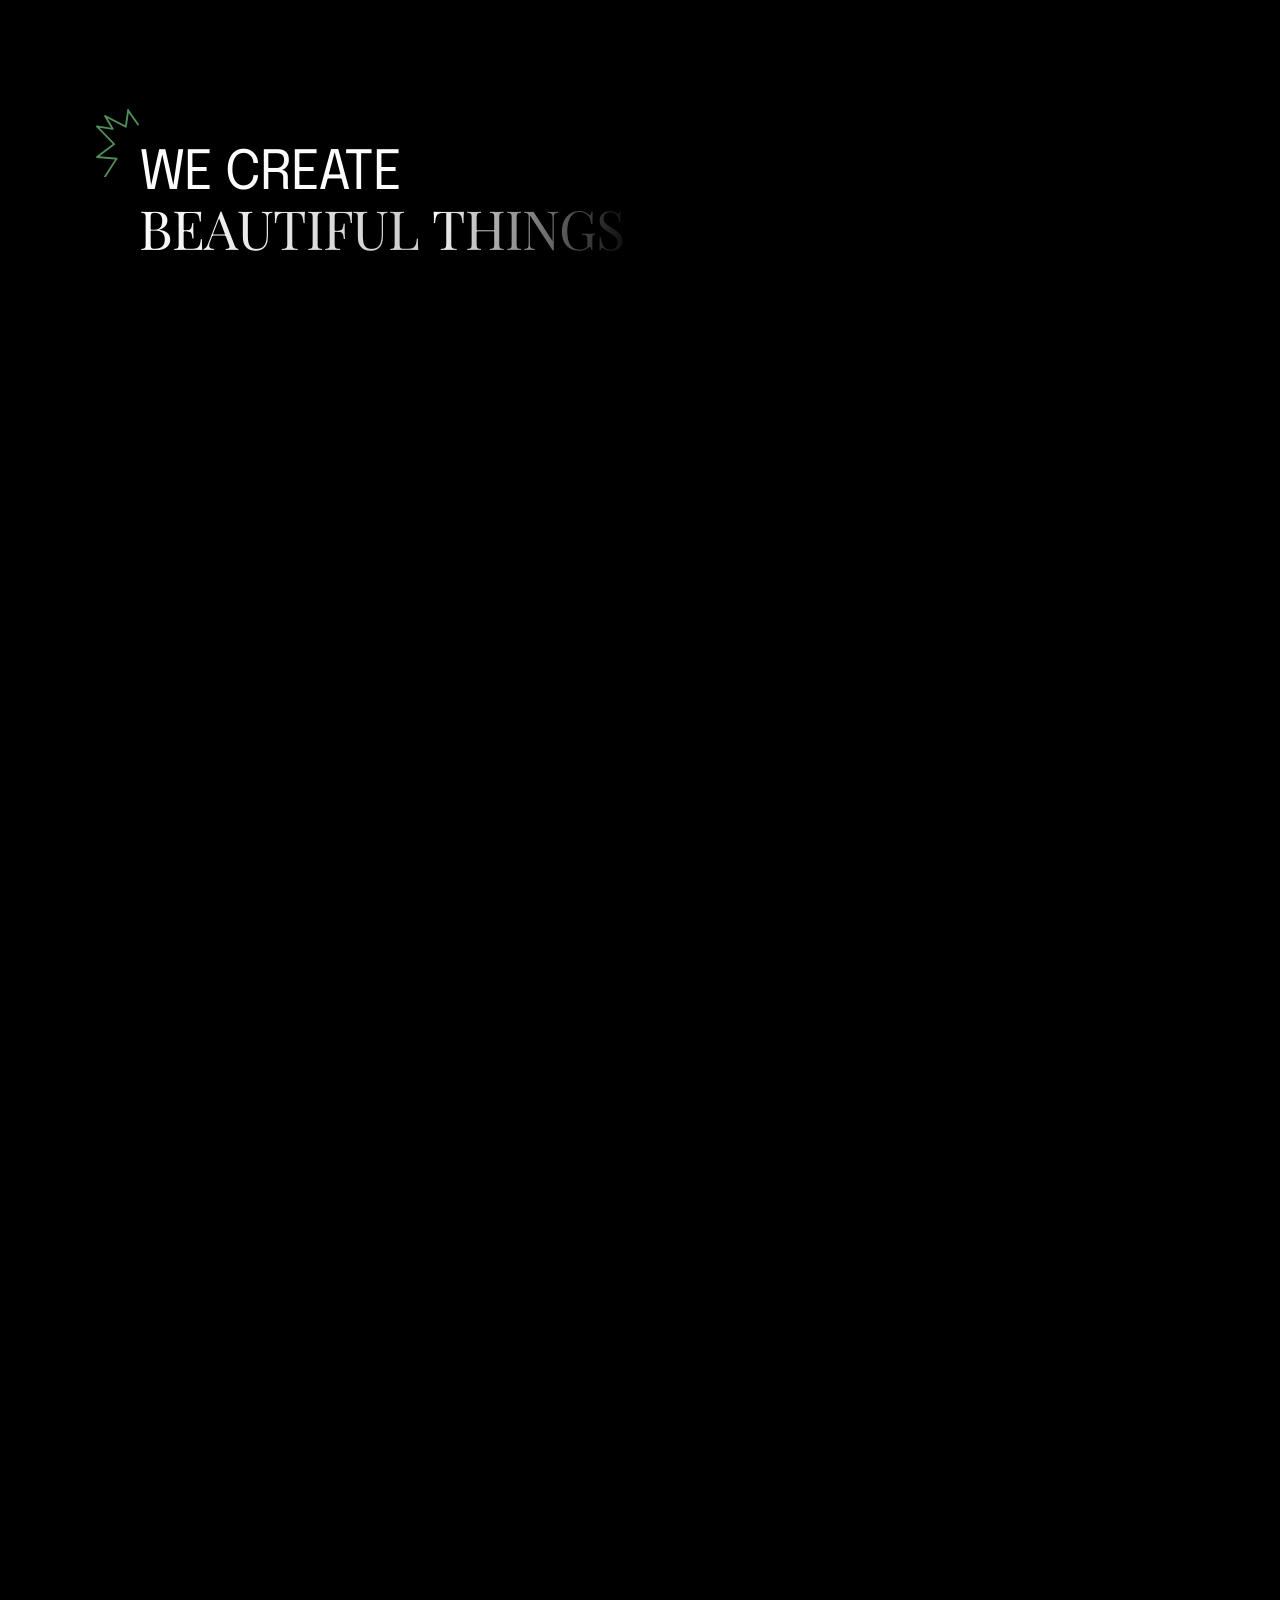
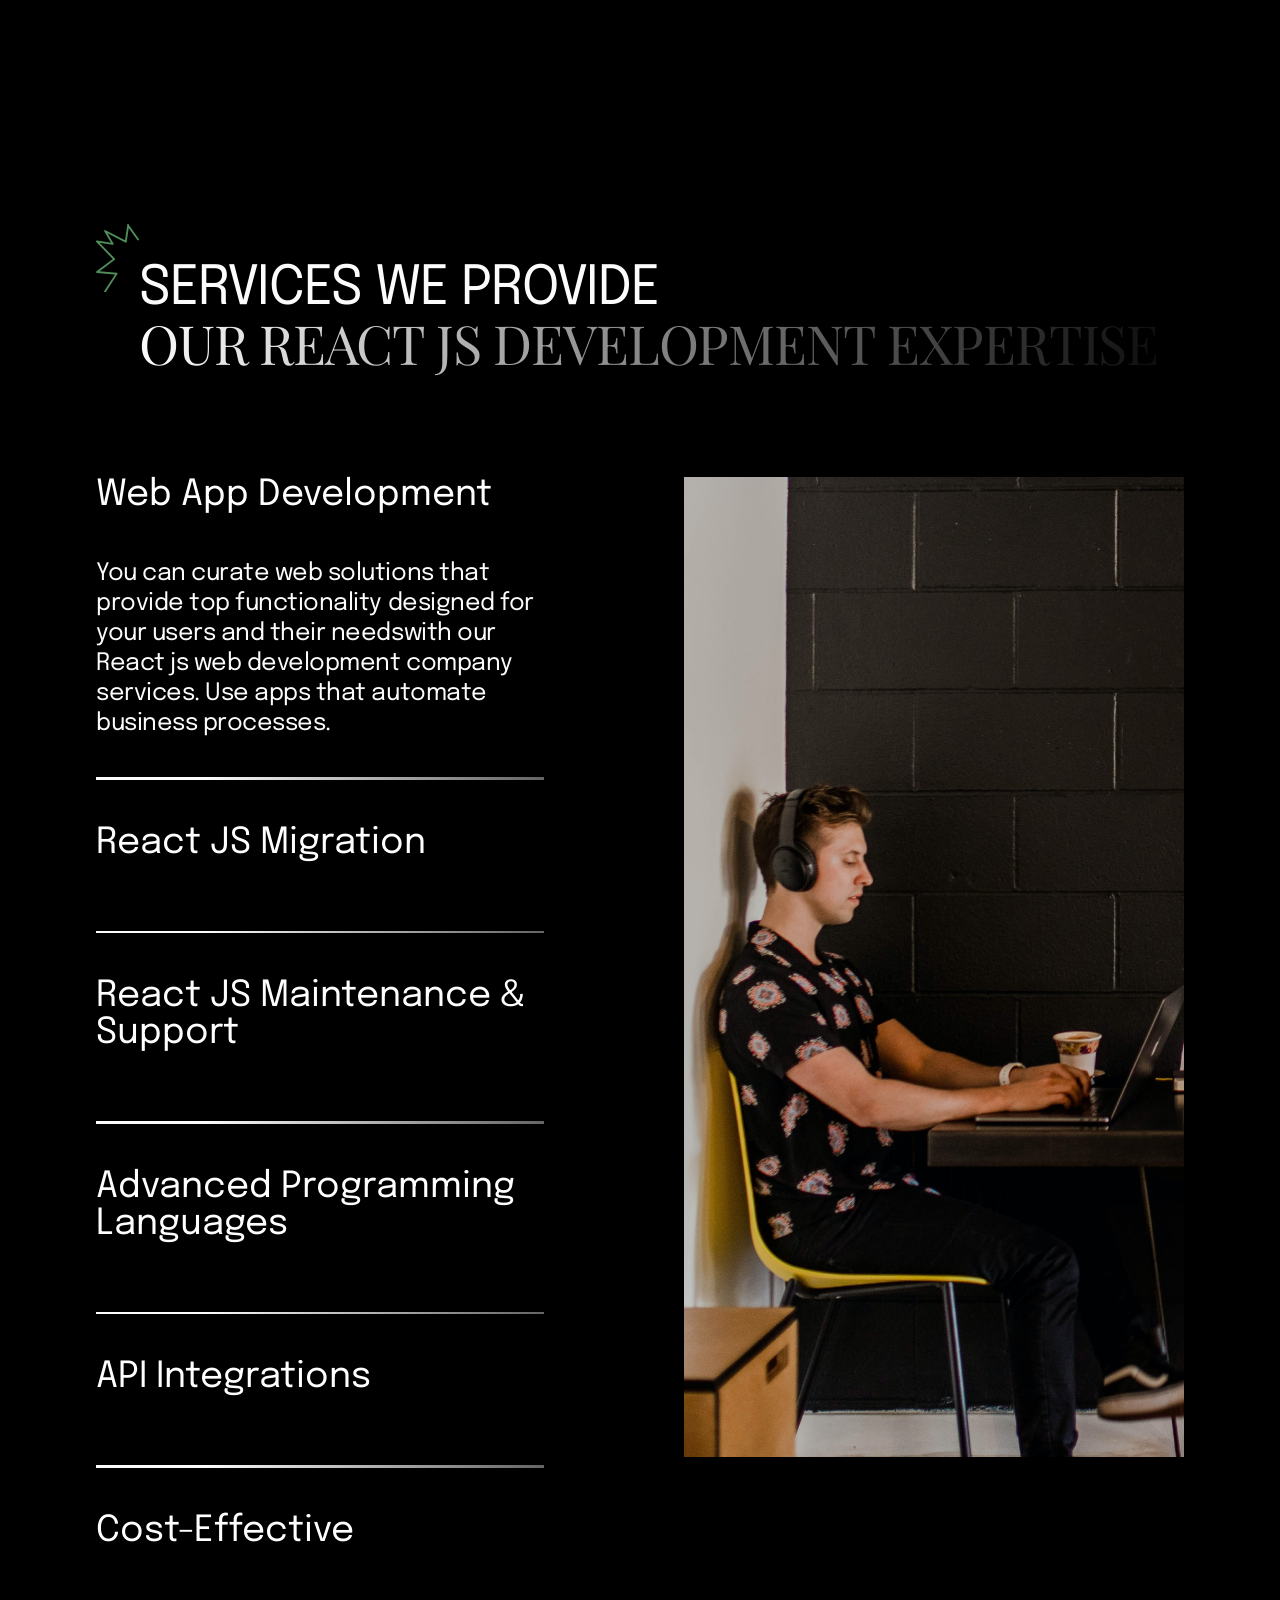
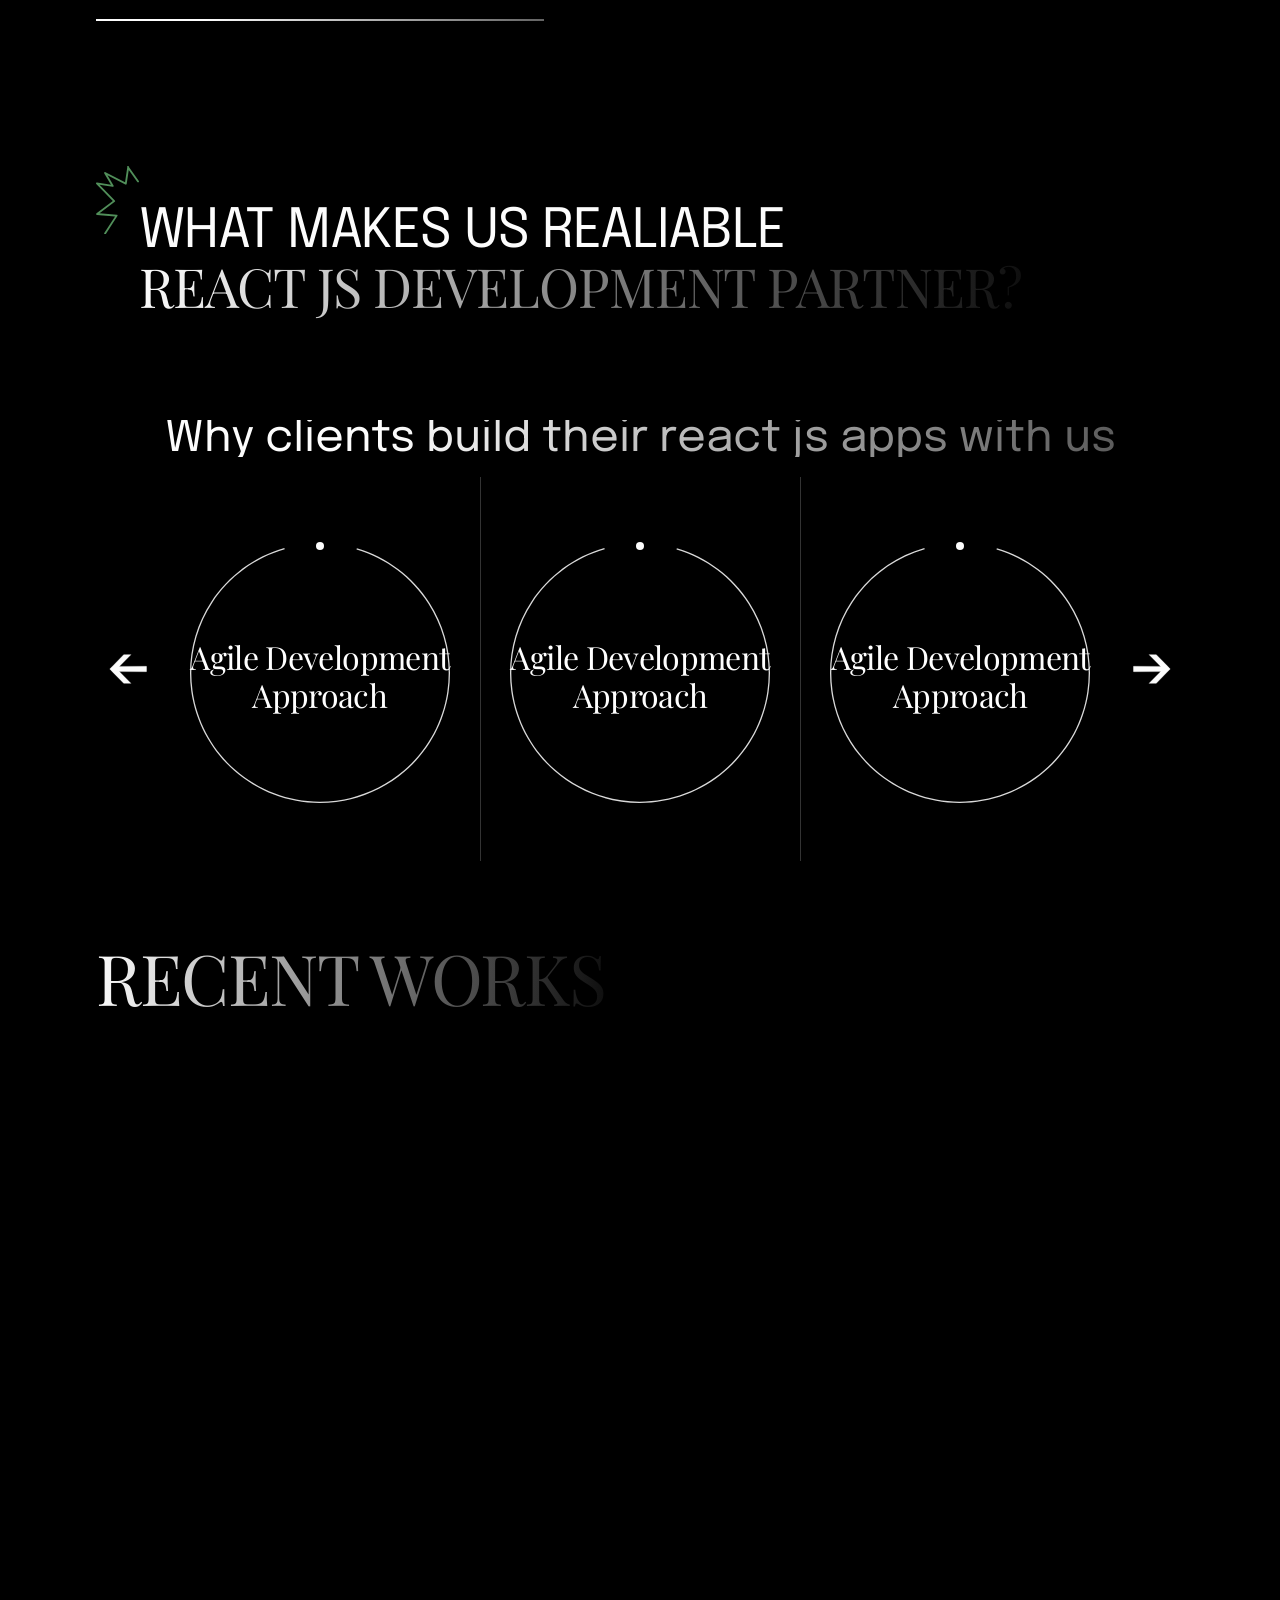
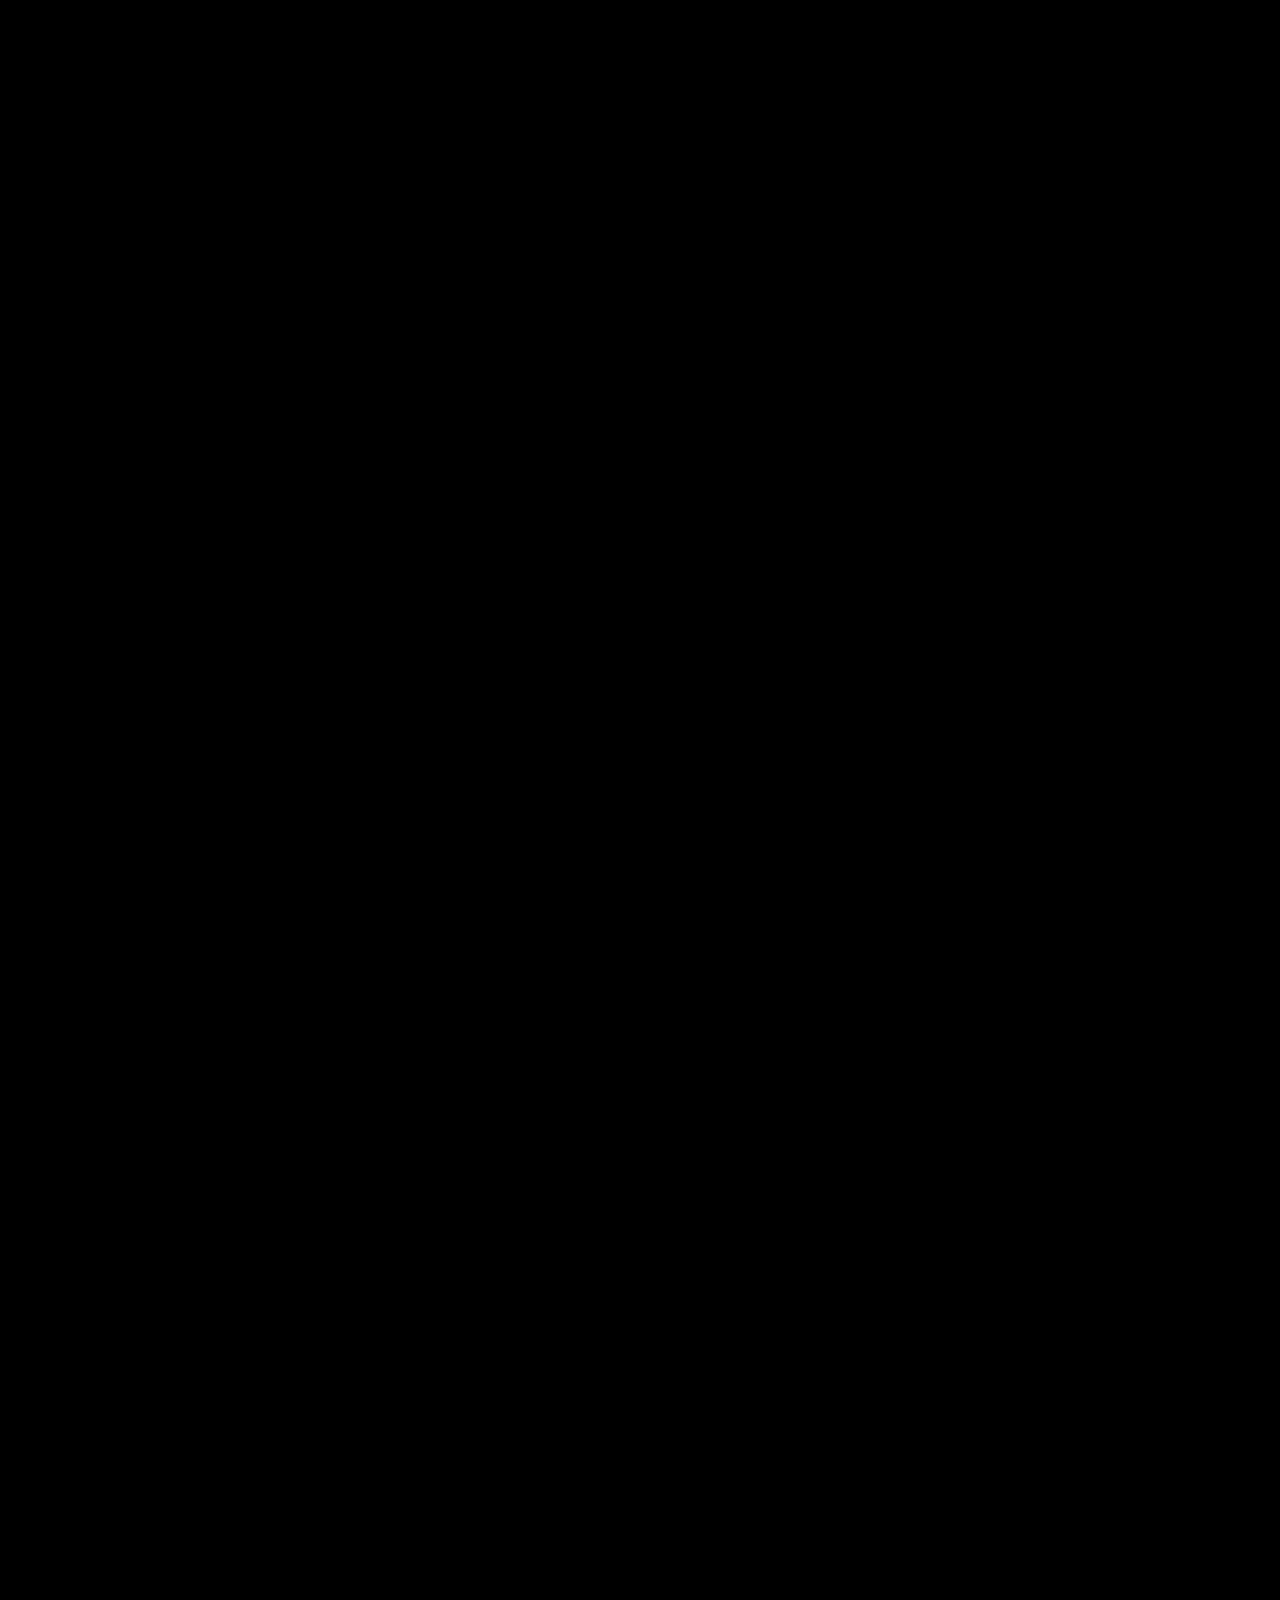
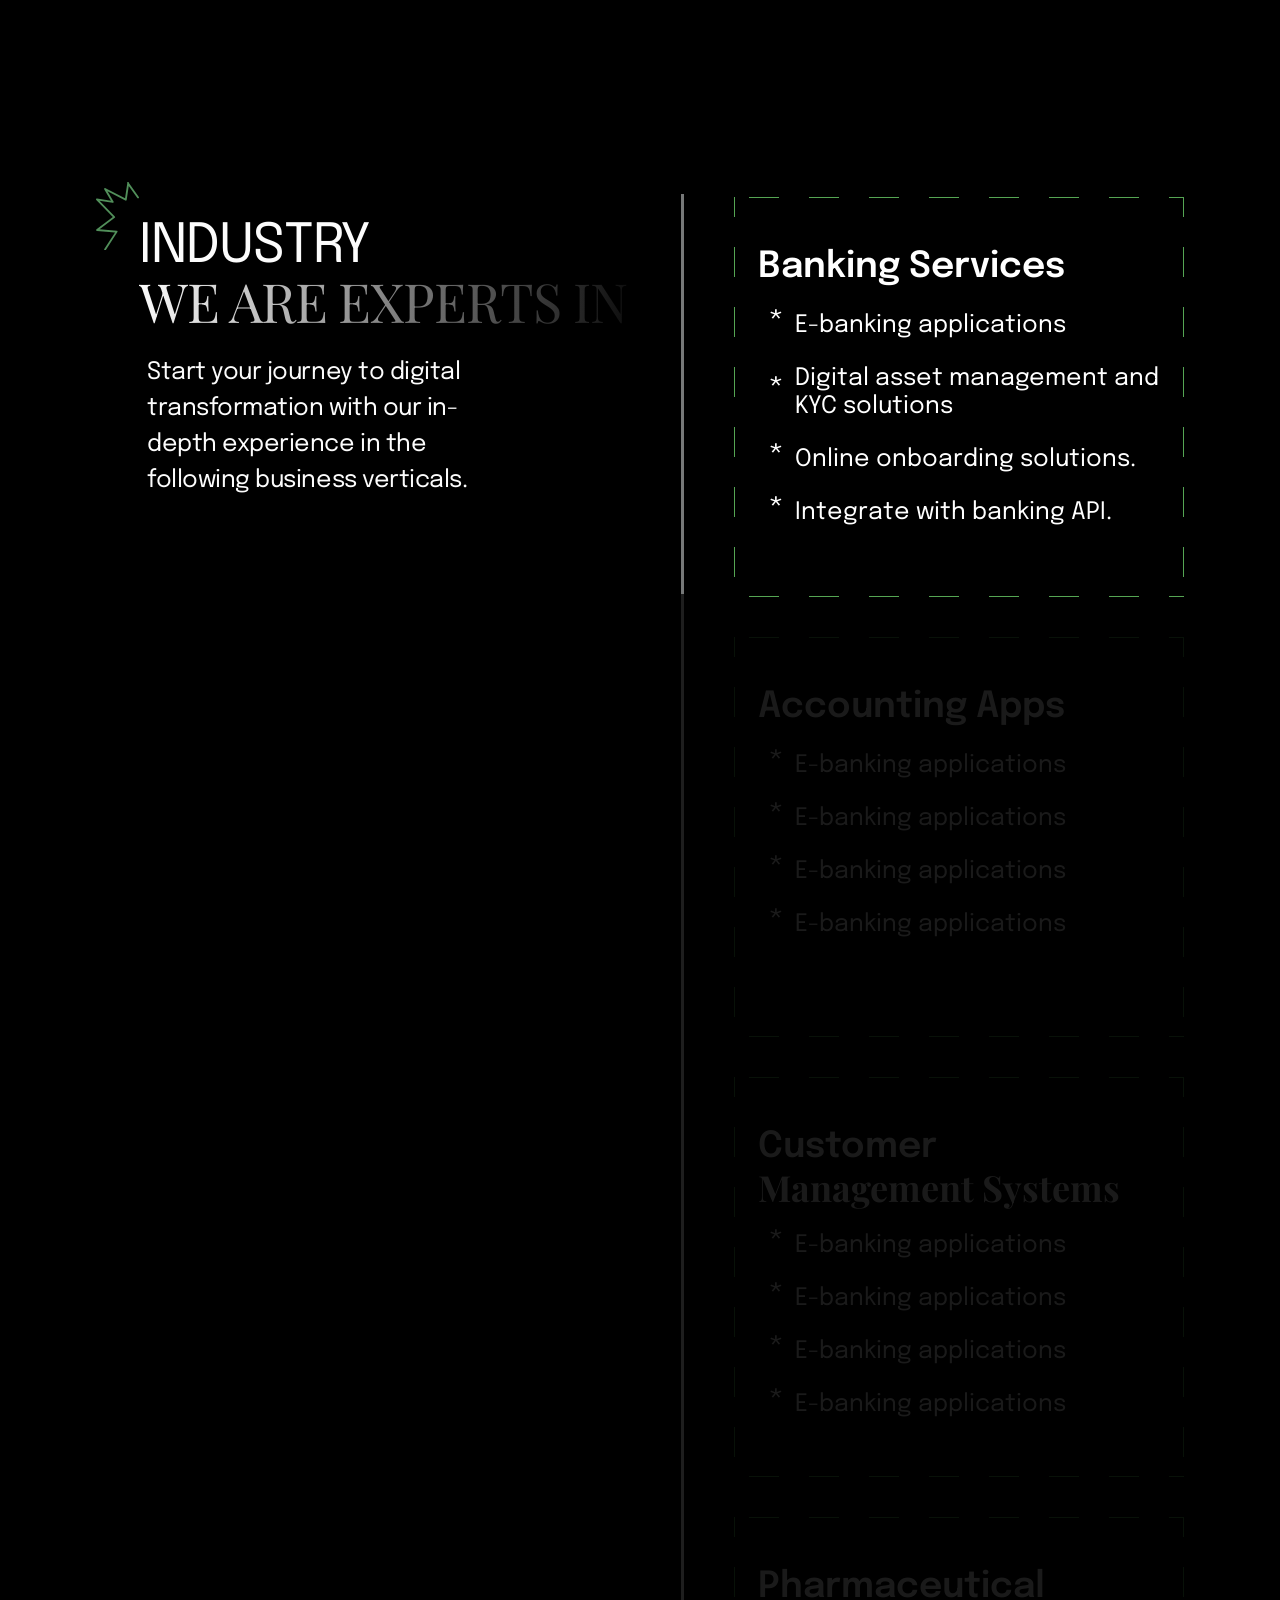
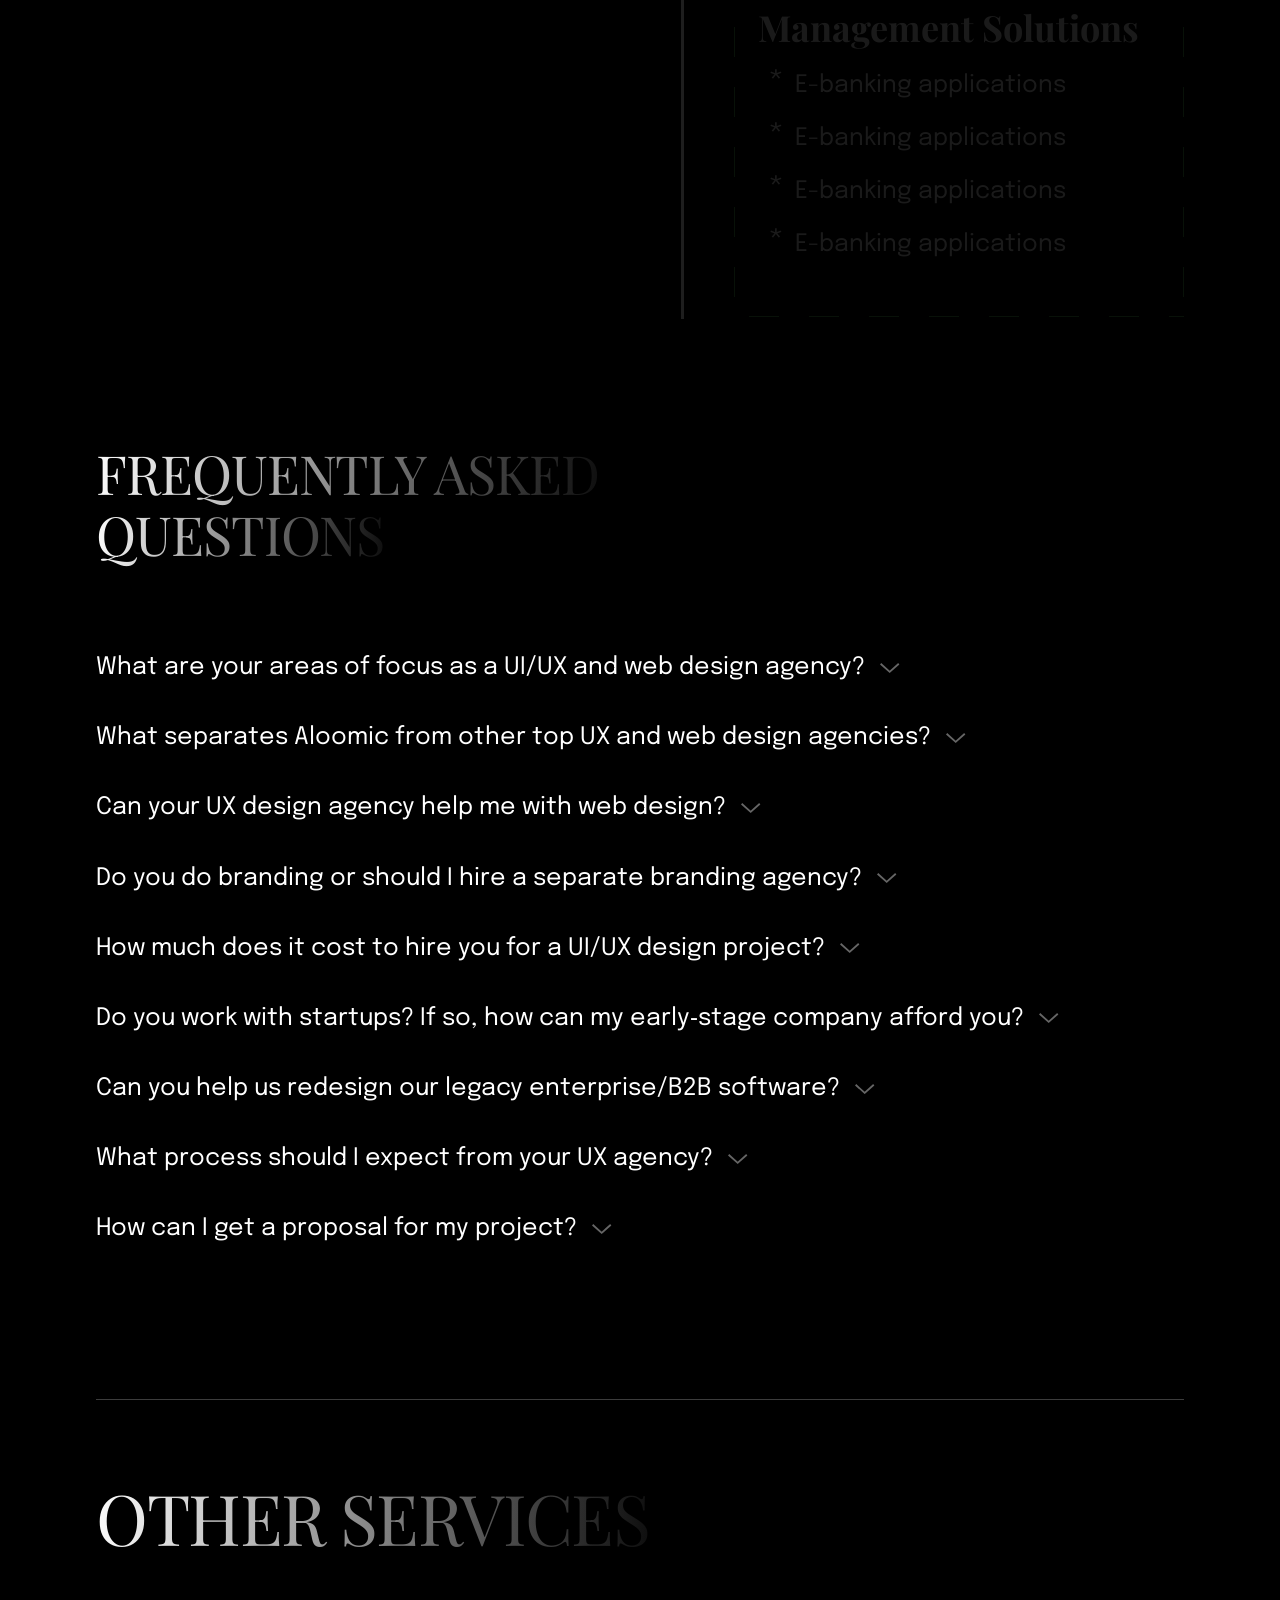
<file: development.html>
<!DOCTYPE html>
<html lang="en-EN">
<head>
    <meta charset="utf-8">
    <meta name="viewport" content="width=device-width, initial-scale=1.0">
    <meta http-equiv="content-language" content="en-us">
    <title>Responsive development</title>
    <link rel="alternate icon" type="image/png" href="./assets/img/icons/favicon.ico">
    <link href="https://fonts.googleapis.com/css2?family=Playfair+Display:ital,wght@0,400;0,500;0,600;0,700;0,800;0,900;1,400;1,500;1,600;1,700;1,800;1,900&display=swap"
          rel="stylesheet">
    <link href="https://fonts.googleapis.com/css2?family=Epilogue:ital,wght@0,200;0,300;0,400;0,500;0,600;0,700;0,800;0,900;1,200;1,300;1,400;1,500;1,600;1,700;1,800;1,900&family=Playfair+Display:ital,wght@0,400;0,500;0,600;0,700;0,800;0,900;1,400;1,500;1,600;1,700;1,800;1,900&display=swap"
          rel="stylesheet">
    <link rel="stylesheet" href="https://cdnjs.cloudflare.com/ajax/libs/font-awesome/4.7.0/css/font-awesome.min.css">
    <link rel="stylesheet" type="text/css" href="./assets/css/hamburgers.min.css">
    <link rel="stylesheet" type="text/css" href="./assets/css/new.css"/>
    <link rel='stylesheet' type='text/css' media='screen' href='./assets/css/updates.css'>
</head>
<body class="development-page">
<!-- Header beginning -->
<header>
    <div class="">
        <div class="display-center header-content">
            <div class="logo"><a href="./">
                <img src="./assets/img/logo-new.png" alt="logo" width="137" height="40">
            </a>
            </div>
            <div class="menu-icon">
                <button class="hamburger hamburger--emphatic js-hamburger menu-button">
                  <span class="hamburger-box">
                  <span class="hamburger-inner"></span>
                  </span>
                </button>
            </div>
            <!-- Nav Header beginning -->
            <div class="nav-menu">
                <div class="nav-content container" id="main-menu">
                    <div class="nav-item">
                        <a href="index.html"><span>home</span></a>
                        <div class="menu-thumb hidden">
                            <img width="100" height="100"
                                 src="./assets/img/menu/thumb2-1-1.webp" alt=""/>
                            <p>Enterprise-level services to push your business forward, regardless of the industry you
                                operate in, here at Aloomic.</p>
                        </div>
                    </div>
                    <div class="nav-item">
                        <a id="we-do-menu" href="#m"><span>what we do</span></a>
                        <div class="menu-thumb hidden">
                            <img width="100" height="100"
                                 src="./assets/img/menu/thumb2.webp" alt=""/>
                            <p>Check out an overview of our extensive services covering all the technical needs of a
                                modern business.</p>
                        </div>
                    </div>
                    <div class="nav-item">
                        <a href="about.html"><span>about</span></a>
                        <div class="menu-thumb hidden">
                            <img width="100" height="100"
                                 src="./assets/img/menu/thumb2-1.webp" alt=""/>
                            <p>Learn more about Aloomic, an industry-leading service out of Adelaide, focused on your
                                success.</p>
                        </div>
                    </div>
                    <div class="nav-item">
                        <a href="blog.html"><span>blog</span></a>
                        <div class="menu-thumb hidden">
                            <img width="100" height="100"
                                 src="./assets/img/menu/thumb2-3.webp" alt=""/>
                            <p>Gain access to our collection of information and data, provided for the success of your
                                company.</p>
                        </div>
                    </div>
                    <div class="nav-item">
                        <a href="contact.html"><span>contact</span></a>
                        <div class="menu-thumb hidden">
                            <img width="100" height="100"
                                 src="./assets/img/menu/thumb2-2.webp" alt=""/>
                            <p>Have a great idea? Don’t hesitate to share it with us! We are always looking forward to
                                hearing from you.</p>
                        </div>
                    </div>
                </div>
                <div class="nav-content container hidden" id="we-do-submenu">
                    <div class="nav-item">
                        <a href="#" class="back-to-mainmenu">
                            <span><img width="100" height="100" src="assets/img/left_arrow.svg"
                                       alt="close submenu"></span>
                        </a>
                        <a href="#" class="back-to-mainmenu"><span>back</span></a>
                    </div>
                    <div class="nav-item">
                        <a href="services.html#branding"><span>Branding</span></a><a href="services.html#designanduiux"><span>Design and UI/UX</span></a>
                    </div>
                    <div class="nav-item">
                        <a href="services.html#webdevelopment"><span>Web Development</span></a><a
                            href="services.html#digitalmarketing"><span>Digital Marketing</span></a>
                    </div>
                    <div class="nav-item">
                        <a href="services.html#webdevelopmentbyplatform"><span>Web Development by Platform</span></a><a
                            href="services.html#supportmaintenance"><span>Support maintenance</span></a>
                    </div>
                    <div class="nav-item">
                        <a href="services.html#mobileapplicationdevelopment"><span>Mobile Application Development</span></a><a
                            href="services.html#augmentedreality"><span>Augmented maintenance</span></a>
                    </div>
                </div>
            </div>
            <!-- Nav Header content end-->
        </div>
        <!-- Nav Header end -->
    </div>
    </div>
</header>
<!-- Header End --><!-- Header End -->
<!-- Main contents beginning -->

<main class="page-wrapper">
    <div data-scroll-container>
        <div class="container--big">
            <section class="hero" data-scroll-section>
                <div class="hero__heading" id="heading" data-scroll data-scroll-speed="-3" data-scroll-call="homeHero"
                     data-scroll-id="homeHero" data-scroll-repeat>
                    <div class="hero__heading-inner heading heading--hero" id="headingInner">
                        <div class="heading__icon-wr">
                            <svg width="76" height="120" viewBox="0 0 76 120" fill="none"
                                 xmlns="http://www.w3.org/2000/svg">
                                <g clip-path="url(#clip0_358_13)">
                                    <path
                                            d="M15.9802 121C15.691 120.995 15.4084 120.913 15.1613 120.763C14.9142 120.612 14.7116 120.399 14.5742 120.145C14.4368 119.89 14.3695 119.604 14.3794 119.315C14.3892 119.026 14.4758 118.744 14.6302 118.5L33.6602 89.0999L1.75018 86.5799C1.42225 86.5519 1.11049 86.4253 0.855897 86.2167C0.601306 86.0081 0.415816 85.7274 0.323829 85.4114C0.231843 85.0954 0.237669 84.7589 0.340542 84.4463C0.443415 84.1337 0.638516 83.8595 0.900176 83.6599L29.7102 61.8999L0.460176 31.8099C0.222736 31.5652 0.0680132 31.2522 0.0177847 30.9149C-0.0324438 30.5777 0.0243513 30.2332 0.180176 29.9299C0.336359 29.6253 0.584986 29.3781 0.890395 29.2236C1.1958 29.0691 1.5423 29.0153 1.88018 29.0699L26.4302 33.1199L14.6602 13.0999C14.4825 12.7961 14.4079 12.443 14.4476 12.0933C14.4872 11.7436 14.639 11.4162 14.8802 11.1599C15.1223 10.9057 15.4405 10.7371 15.7868 10.6794C16.133 10.6217 16.4887 10.678 16.8002 10.8399L51.3502 28.9299L55.2702 2.38988C55.1159 2.17396 55.017 1.92345 54.9823 1.66037C54.9475 1.39729 54.9779 1.1297 55.0708 0.881122C55.1637 0.63254 55.3162 0.410581 55.5149 0.234755C55.7137 0.0589298 55.9526 -0.0653779 56.2107 -0.12724C56.4687 -0.189103 56.738 -0.186626 56.9949 -0.120026C57.2518 -0.0534274 57.4883 0.0752541 57.6838 0.254706C57.8793 0.434158 58.0277 0.658886 58.116 0.909134C58.2043 1.15938 58.2298 1.42749 58.1902 1.68988L75.7002 26.3199C75.8236 26.4932 75.9117 26.6892 75.9594 26.8966C76.0071 27.104 76.0135 27.3187 75.9782 27.5286C75.9429 27.7384 75.8667 27.9393 75.7538 28.1197C75.6409 28.3001 75.4935 28.4564 75.3202 28.5799C75.1468 28.7033 74.9509 28.7914 74.7435 28.8391C74.5361 28.8868 74.3213 28.8932 74.1115 28.8579C73.9016 28.8227 73.7008 28.7464 73.5204 28.6335C73.34 28.5206 73.1836 28.3732 73.0602 28.1999L57.8802 6.84988L54.2202 31.6599C54.1824 31.9153 54.0841 32.1579 53.9335 32.3676C53.7829 32.5773 53.5843 32.748 53.3544 32.8654C53.1244 32.9828 52.8698 33.0436 52.6116 33.0426C52.3534 33.0417 52.0992 32.979 51.8702 32.8599L20.3302 16.3499L30.9902 34.4599C31.3102 35.0099 31.2902 35.6899 30.9302 36.2099C30.7557 36.4636 30.5125 36.6623 30.2291 36.7827C29.9457 36.9031 29.6339 36.9403 29.3302 36.8899L6.22018 33.0899L33.3202 60.9699C33.4799 61.1358 33.6027 61.3336 33.6804 61.5504C33.7581 61.7672 33.789 61.998 33.7711 62.2276C33.7531 62.4572 33.6867 62.6803 33.5763 62.8824C33.4658 63.0845 33.3138 63.2608 33.1302 63.3999L6.27018 83.6699L36.6302 86.0799C36.909 86.1047 37.1768 86.2009 37.4077 86.3592C37.6386 86.5175 37.8248 86.7327 37.9484 86.9839C38.072 87.2351 38.1288 87.5139 38.1133 87.7934C38.0979 88.073 38.0107 88.3438 37.8602 88.5799L17.3502 120.26C17.0402 120.74 16.5202 121 15.9802 121Z"
                                            fill="#518F5A"/>
                                </g>
                                <defs>
                                    <clipPath id="clip0_358_13">
                                        <rect width="76" height="120" fill="white"/>
                                    </clipPath>
                                </defs>
                            </svg>
                        </div>
                        <h1 class="heading__h1-title">
                            <div class="heading_first">Responsive</div>
                            <br/>

                            <div class="heading_first heading__words--gradient heading__words--gradient-second">
                                <span>development</span>
                            </div>
                        </h1>
                        <p class="heading__words we__do__para">Our extensive range of services cover the needs of all
                            business
                            verticals, propelling you ahead
                            of the competition and
                            increasing customer satisfaction.</p>
                    </div>
                </div>
            </section>
        </div>

        <div class="container--big">
            <div data-scroll-section>
                <div class="section development-descr">
                    <picture class="development-descr__banner responsive-img__img">
                        <source media="(max-width: 768px)" srcset="./assets/pics/development/development@0.5x.png"/>
                        <img class="responsive-img__img"
                             src="./assets/pics/development/development.png"
                             srcset="./assets/pics/development/development@2x.png 2x"
                             alt="alt" loading="lazy"/>
                    </picture>
                    <div class="development-descr__content">
                        <div class="development-descr__title">
                            WE CREATE <br>
                            BEAUTIFUL THINGS
                        </div>
                        <div class="development-descr__text">
                            <p>
                                Lorem ipsum dolor sit amet, consectetur adipiscing elit ut aliquam, purus sit amet
                                luctus
                                venenatis, lectus magna fringilla urna, porttitor rhoncus dolor lorem ipsum dolor sit
                                amet, consectetur adipiscing elit ut aliquam, purus sit amet luctus venenatis, lectus
                                magna fringilla urna, porttitor rhoncus dolor
                            </p>
                            <p>
                                Lorem ipsum dolor sit amet, consectetur adipiscing elit ut aliquam, purus sit amet
                                luctus
                                venenatis, lectus magna fringilla urna, porttitor rhoncus dolor lorem ipsum dolor sit
                                amet, consectetur adipiscing elit ut aliquam, purus sit amet luctus venenatis, lectus
                                magna fringilla urna, porttitor rhoncus dolor
                            </p>
                        </div>
                    </div>
                </div>


                <!-- section 2  start -->
                
                <section class="dse--section">
                    <div class="heading heading--section heading--section-left" id="ourBlogHeading">
                        <div class="heading__icon-wr">
                            <svg width="43" height="68" viewBox="0 0 43 68" fill="none" xmlns="http://www.w3.org/2000/svg">
                                <g clip-path="url(#clip0_358_23)">
                                    <path d="M9.04141 68.4605C8.87781 68.4577 8.71791 68.4114 8.57811 68.3263C8.43832 68.2413 8.32366 68.1206 8.24592 67.9766C8.16817 67.8326 8.13013 67.6706 8.1357 67.507C8.14126 67.3435 8.19024 67.1844 8.2776 67.046L19.0446 50.4118L0.990231 48.986C0.804695 48.9702 0.628302 48.8986 0.484257 48.7806C0.340212 48.6625 0.235264 48.5037 0.183219 48.3249C0.131174 48.1461 0.134471 47.9558 0.192675 47.7789C0.25088 47.602 0.361265 47.4469 0.50931 47.3339L16.8097 35.0224L0.260363 17.9977C0.126022 17.8593 0.0384811 17.6822 0.0100624 17.4914C-0.0183564 17.3006 0.0137777 17.1057 0.101942 16.9341C0.190308 16.7617 0.330979 16.6219 0.503776 16.5344C0.676572 16.447 0.872616 16.4166 1.06378 16.4475L14.9539 18.7389L8.29457 7.41182C8.19405 7.23995 8.15185 7.04015 8.17429 6.84231C8.19672 6.64446 8.28259 6.45919 8.41905 6.31419C8.55605 6.17039 8.73606 6.07498 8.93198 6.04232C9.1279 6.00967 9.32912 6.04154 9.50536 6.13314L29.0534 16.3683L31.2713 1.35222C31.184 1.23005 31.1281 1.08832 31.1084 0.939469C31.0887 0.790621 31.1059 0.639221 31.1585 0.498576C31.211 0.357931 31.2973 0.232349 31.4098 0.132869C31.5222 0.0333885 31.6574 -0.0369435 31.8034 -0.0719446C31.9494 -0.106946 32.1018 -0.105544 32.2471 -0.0678631C32.3924 -0.0301821 32.5263 0.0426246 32.6369 0.144157C32.7475 0.245689 32.8315 0.372837 32.8814 0.514425C32.9314 0.656013 32.9458 0.807704 32.9234 0.956164L42.8304 14.8916C42.9002 14.9896 42.95 15.1005 42.977 15.2178C43.004 15.3352 43.0076 15.4567 42.9877 15.5754C42.9677 15.6942 42.9246 15.8078 42.8607 15.9099C42.7968 16.0119 42.7134 16.1004 42.6154 16.1702C42.5173 16.2401 42.4064 16.2899 42.2891 16.3169C42.1717 16.3439 42.0502 16.3475 41.9315 16.3276C41.8127 16.3076 41.6991 16.2645 41.597 16.2006C41.495 16.1367 41.4065 16.0533 41.3367 15.9552L32.748 3.87564L30.6772 17.9129C30.6558 18.0574 30.6002 18.1947 30.515 18.3133C30.4298 18.432 30.3174 18.5285 30.1873 18.595C30.0572 18.6614 29.9132 18.6958 29.7671 18.6952C29.621 18.6947 29.4772 18.6592 29.3476 18.5918L11.5026 9.25064L17.5339 19.4971C17.715 19.8083 17.7036 20.193 17.5 20.4872C17.4012 20.6307 17.2636 20.7432 17.1033 20.8113C16.943 20.8794 16.7666 20.9005 16.5947 20.872L3.51931 18.722L18.8522 34.4962C18.9426 34.59 19.012 34.702 19.056 34.8246C19.1 34.9473 19.1175 35.0779 19.1073 35.2078C19.0972 35.3377 19.0596 35.4639 18.9971 35.5783C18.9346 35.6926 18.8486 35.7924 18.7447 35.871L3.5476 47.3396L20.725 48.7031C20.8827 48.7172 21.0343 48.7716 21.1649 48.8612C21.2955 48.9508 21.4009 49.0725 21.4708 49.2146C21.5407 49.3568 21.5729 49.5145 21.5641 49.6727C21.5554 49.8308 21.5061 49.9841 21.4209 50.1176L9.81655 68.0418C9.64115 68.3134 9.34694 68.4605 9.04141 68.4605Z" fill="#518F5A"></path>
                                </g>
                                <defs>
                                    <clipPath id="clip0_358_23">
                                        <rect width="43" height="67.8948" fill="white"></rect>
                                    </clipPath>
                                </defs>
                            </svg>
                        </div>
                        <h2 class="heading__h2-title">
                            <div class="heading__words">Where is react js</div>
                            <br>
                            <div class="heading__words heading__words--gradient heading__words--gradient-third">
                                <span>development service excel?</span>
                            </div>
                        </h2>
                    </div>
                <section class="dse__content">
                    <div class="dse--contentBx">
                        <div class="content">
                                <h1>Interactive web applications</h1>
                                <div class="hr"></div>
                        </div>
            
                                <div class="content">
                                    <h1>Lighting-fast user interfaces</h1>
                                    <div class="hr"></div>
                                </div>
            
                                <div class="content">
                                    <h1>Highly-productive frontend teams</h1>
                                    <div class="hr"></div>
                                </div>
            
                            <div class="content">
                                <h1>Scalable web applications</h1>
                                <div class="hr"></div>
                            </div>
            
                            <div class="content">
                                <h1> High performance</h1>
                                <div class="hr"></div>
                            </div>
            
                            <div class="content">
                                <h1>Higher quality, affordable maintenance</h1>
                                <div class="hr"></div>
                            </div>
                            
                        
            
            
            
                    </div>
                    <div class="dse--dife">
                       <div class="dse--side">
                        <h1 class="side__Header">Interactive web applications</h1>
            
                        <p class="side__content">
                            React js development services make it easy
                            for companies to build web applications 
                            that their web user can freely interact 
                            with. The framework introduces a virtual DOM
                            , an update of the real DOM, making apps 
                            smarter, faster, and more efficient. The
                            virtual DOM is faster than the real DOM 
                            through JavaScript. This solves different
                            problems facing web app development and
                            offers top interactivity without having
                            to let go of performance. 
                        </p>
            
                    </div> 
                    </div>
                    
            
                    </section>


                            
<div class="mobile-accordion">
    <section class="dse__content mobile">
        <div class="dse--contentBx mobile" id="dse--contentBx--mobile">
            <div class="content ">
                <!--css in 522 line-->
                    <h1>Interactive web applications</h1>
                    <p class="active">
                        React js development services make it easy
                        for companies to build web applications 
                        that their web user can freely interact 
                        with. The framework introduces a virtual DOM
                        , an update of the real DOM, making apps 
                        smarter, faster, and more efficient. The
                        virtual DOM is faster than the real DOM 
                        through JavaScript. This solves different
                        problems facing web app development and
                        offers top interactivity without having
                        to let go of performance. 
                    </p>
                    <div class="hr"></div>
            </div>
    
                    <div class="content">
                        <h1>Lighting-fast user interfaces</h1>
                        <p class="">
                            React js development services make it easy
                            for companies to build web applications 
                            that their web user can freely interact 
                            with. The framework introduces a virtual DOM
                            , an update of the real DOM, making apps 
                            smarter, faster, and more efficient. The
                            virtual DOM is faster than the real DOM 
                            through JavaScript. This solves different
                            problems facing web app development and
                            offers top interactivity without having
                            to let go of performance. 
                        </p>
                        <div class="hr"></div>
                    </div>
    
                    <div class="content">
                        <h1>Highly-productive frontend teams</h1>
                        <p class="">
                            React js development services make it easy
                            for companies to build web applications 
                            that their web user can freely interact 
                            with. The framework introduces a virtual DOM
                            , an update of the real DOM, making apps 
                            smarter, faster, and more efficient. The
                            virtual DOM is faster than the real DOM 
                            through JavaScript. This solves different
                            problems facing web app development and
                            offers top interactivity without having
                            to let go of performance. 
                        </p>
                        <div class="hr"></div>
                    </div>
    
                <div class="content">
                    <h1>Scalable web applications</h1>
                    <p class="">
                        React js development services make it easy
                        for companies to build web applications 
                        that their web user can freely interact 
                        with. The framework introduces a virtual DOM
                        , an update of the real DOM, making apps 
                        smarter, faster, and more efficient. The
                        virtual DOM is faster than the real DOM 
                        through JavaScript. This solves different
                        problems facing web app development and
                        offers top interactivity without having
                        to let go of performance. 
                    </p>
                    <div class="hr"></div>
                </div>
    
                <div class="content">
                    <h1> High performance</h1>
                    <p class="">
                        React js development services make it easy
                        for companies to build web applications 
                        that their web user can freely interact 
                        with. The framework introduces a virtual DOM
                        , an update of the real DOM, making apps 
                        smarter, faster, and more efficient. The
                        virtual DOM is faster than the real DOM 
                        through JavaScript. This solves different
                        problems facing web app development and
                        offers top interactivity without having
                        to let go of performance. 
                    </p>
                    <div class="hr"></div>
                </div>
    
                <div class="content">
                    <h1>Higher quality, affordable maintenance</h1>
                    <p class="">
                        React js development services make it easy
                        for companies to build web applications 
                        that their web user can freely interact 
                        with. The framework introduces a virtual DOM
                        , an update of the real DOM, making apps 
                        smarter, faster, and more efficient. The
                        virtual DOM is faster than the real DOM 
                        through JavaScript. This solves different
                        problems facing web app development and
                        offers top interactivity without having
                        to let go of performance. 
                    </p>
                    <div class="hr"></div>
                </div>
                
            
    
    
    
        </div>

        
    
        </section>
        </div>

                  </section> 
                    
            
            
                </section>

                <script  src='./assets/js/Updates/section2.js'></script>

                <!-- section 2  end-->


                <div class="section creative">
                    <div class="creative__bgs"></div>
                    <div class="creative__content">
                        <div class="creative__line creative__line--first">
                            <span class="creative__word creative__word--first">Creative</span>
                            <div class="creative__img-block creative__img-block--first">
                                <picture class="creative__img def-img">
                                    <source class="def-img__img" srcset="./assets/pics/creative/1.webp" loading="lazy"/>
                                    <img class="def-img__img" srcset="
                        ./assets/pics/creative/1.jpg    1x,
                        ./assets/pics/creative/1@2x.jpg 2x,
                        ./assets/pics/creative/1@3x.jpg 3x
                      " alt="alt" loading="lazy"/>
                                </picture>
                            </div>
                            <span class="creative__word creative__word--second">better</span>
                            <div class="creative__text">
                                <p>
                                    Lorem ipsum dolor sit amet, consectetur adipiscing elit ut
                                    aliquam, purus sit amet luctus venenatis, lectus
                                </p>
                            </div>
                        </div>
                        <div class="creative__line creative__line--second">
                            <div class="creative__img-block creative__img-block--second">
                                <picture class="creative__img def-img">
                                    <source class="def-img__img" srcset="./assets/pics/creative/2.webp" loading="lazy"/>
                                    <img class="def-img__img" srcset="
                        ./assets/pics/creative/2.jpg    1x,
                        ./assets/pics/creative/2@2x.jpg 2x,
                        ./assets/pics/creative/2@3x.jpg 3x
                      " alt="alt" loading="lazy"/>
                                </picture>
                            </div>
                            <span class="creative__word creative__word--third">reasonable</span><span
                                class="creative__star"><svg width="24" height="27" viewBox="0 0 24 27" fill="none"
                                                            xmlns="http://www.w3.org/2000/svg">
                           <path
                                   d="M21.862 16.736C23.1847 17.5213 23.846 18.41 23.846 19.402C23.846 19.774 23.7427 20.1253 23.536 20.456C23.164 21.1173 22.5853 21.448 21.8 21.448C21.18 21.448 20.436 21.2 19.568 20.704C18.948 20.332 18.266 19.8153 17.522 19.154C16.778 18.4927 16.0133 17.7487 15.228 16.922L12.438 14.194C12.686 15.2687 12.996 16.426 13.368 17.666C14.1533 20.518 14.5667 22.502 14.608 23.618C14.5667 24.7753 14.3187 25.6227 13.864 26.16C13.4093 26.6973 12.8513 26.966 12.19 26.966C11.57 26.966 11.0533 26.6973 10.64 26.16C10.2267 25.6227 10.02 24.7753 10.02 23.618C10.02 22.9153 10.1233 22.0473 10.33 21.014C10.578 19.9807 10.8673 18.8647 11.198 17.666C11.4873 16.7567 11.7973 15.5993 12.128 14.194C12.128 14.194 11.3013 15.0207 9.648 16.674C8.78 17.542 7.93267 18.348 7.106 19.092C6.32067 19.836 5.618 20.394 4.998 20.766C4.21267 21.2207 3.48933 21.448 2.828 21.448C1.91867 21.448 1.278 21.0967 0.906 20.394C0.740667 20.1047 0.658 19.7947 0.658 19.464C0.658 18.5547 1.34 17.666 2.704 16.798C3.324 16.426 4.04733 16.116 4.874 15.868C5.70067 15.5787 6.83733 15.248 8.284 14.876C9.56533 14.5867 10.764 14.2767 11.88 13.946C10.02 13.4087 8.80067 13.078 8.222 12.954C7.106 12.6233 6.052 12.3133 5.06 12.024C4.068 11.6933 3.262 11.3627 2.642 11.032C1.31933 10.2467 0.658 9.358 0.658 8.366C0.658 7.994 0.761334 7.64266 0.968 7.312C1.34 6.65066 1.91867 6.32 2.704 6.32C3.324 6.32 4.068 6.568 4.936 7.064C5.556 7.436 6.25867 7.97333 7.044 8.676C7.82933 9.37866 8.63533 10.164 9.462 11.032C10.206 11.8173 11.074 12.6853 12.066 13.636L11.136 10.164C10.7227 8.676 10.4127 7.498 10.206 6.63C10.0407 5.72067 9.958 4.894 9.958 4.15C9.958 2.99267 10.1853 2.14533 10.64 1.608C11.0947 1.07066 11.632 0.801998 12.252 0.801998C12.872 0.801998 13.3887 1.07066 13.802 1.608C14.2567 2.14533 14.484 2.99267 14.484 4.15C14.484 4.85266 14.36 5.72066 14.112 6.754C13.9053 7.78733 13.6367 8.90333 13.306 10.102C13.0167 11.0113 12.7067 12.1687 12.376 13.574C12.376 13.574 13.2027 12.7473 14.856 11.094C15.724 10.226 16.5507 9.42 17.336 8.676C18.1627 7.932 18.886 7.374 19.506 7.002C20.2913 6.54733 21.0147 6.32 21.676 6.32C22.6267 6.32 23.2673 6.67133 23.598 7.374C23.7633 7.66333 23.846 7.97333 23.846 8.304C23.846 9.296 23.164 10.1847 21.8 10.97C21.18 11.342 20.4567 11.6727 19.63 11.962C18.8033 12.21 17.6667 12.52 16.22 12.892C14.9387 13.1813 13.74 13.4913 12.624 13.822C14.5253 14.3593 15.7447 14.69 16.282 14.814C17.398 15.1447 18.452 15.4753 19.444 15.806C20.436 16.0953 21.242 16.4053 21.862 16.736Z"
                                   fill="white" fill-opacity="0.19"/>
                        </svg></span><span class="creative__word creative__word--fourth">for</span>
                            <div class="creative__img-block creative__img-block--third">
                                <picture class="creative__img def-img">
                                    <source class="def-img__img" srcset="./assets/pics/creative/3.webp" loading="lazy"/>
                                    <img class="def-img__img" srcset="
                        ./assets/pics/creative/3.jpg    1x,
                        ./assets/pics/creative/3@2x.jpg 2x,
                        ./assets/pics/creative/3@3x.jpg 3x
                      " alt="alt" loading="lazy"/>
                                </picture>
                            </div>
                        </div>
                        <div class="creative__line creative__line--third">
                            <span class="creative__word creative__word--fifth">every business.</span>
                        </div>
                    </div>
                </div>

                <section class="section responsive-development">
                    <div data-scroll data-scroll-call="our-blog" data-scroll-offset="10%" data-scroll-speed="1">
                        <div class="heading heading--section heading--section-left" id="ourBlogHeading">
                            <div class="heading__icon-wr">
                                <svg width="43" height="68" viewBox="0 0 43 68" fill="none"
                                     xmlns="http://www.w3.org/2000/svg">
                                    <g clip-path="url(#clip0_358_23)">
                                        <path
                                                d="M9.04141 68.4605C8.87781 68.4577 8.71791 68.4114 8.57811 68.3263C8.43832 68.2413 8.32366 68.1206 8.24592 67.9766C8.16817 67.8326 8.13013 67.6706 8.1357 67.507C8.14126 67.3435 8.19024 67.1844 8.2776 67.046L19.0446 50.4118L0.990231 48.986C0.804695 48.9702 0.628302 48.8986 0.484257 48.7806C0.340212 48.6625 0.235264 48.5037 0.183219 48.3249C0.131174 48.1461 0.134471 47.9558 0.192675 47.7789C0.25088 47.602 0.361265 47.4469 0.50931 47.3339L16.8097 35.0224L0.260363 17.9977C0.126022 17.8593 0.0384811 17.6822 0.0100624 17.4914C-0.0183564 17.3006 0.0137777 17.1057 0.101942 16.9341C0.190308 16.7617 0.330979 16.6219 0.503776 16.5344C0.676572 16.447 0.872616 16.4166 1.06378 16.4475L14.9539 18.7389L8.29457 7.41182C8.19405 7.23995 8.15185 7.04015 8.17429 6.84231C8.19672 6.64446 8.28259 6.45919 8.41905 6.31419C8.55605 6.17039 8.73606 6.07498 8.93198 6.04232C9.1279 6.00967 9.32912 6.04154 9.50536 6.13314L29.0534 16.3683L31.2713 1.35222C31.184 1.23005 31.1281 1.08832 31.1084 0.939469C31.0887 0.790621 31.1059 0.639221 31.1585 0.498576C31.211 0.357931 31.2973 0.232349 31.4098 0.132869C31.5222 0.0333885 31.6574 -0.0369435 31.8034 -0.0719446C31.9494 -0.106946 32.1018 -0.105544 32.2471 -0.0678631C32.3924 -0.0301821 32.5263 0.0426246 32.6369 0.144157C32.7475 0.245689 32.8315 0.372837 32.8814 0.514425C32.9314 0.656013 32.9458 0.807704 32.9234 0.956164L42.8304 14.8916C42.9002 14.9896 42.95 15.1005 42.977 15.2178C43.004 15.3352 43.0076 15.4567 42.9877 15.5754C42.9677 15.6942 42.9246 15.8078 42.8607 15.9099C42.7968 16.0119 42.7134 16.1004 42.6154 16.1702C42.5173 16.2401 42.4064 16.2899 42.2891 16.3169C42.1717 16.3439 42.0502 16.3475 41.9315 16.3276C41.8127 16.3076 41.6991 16.2645 41.597 16.2006C41.495 16.1367 41.4065 16.0533 41.3367 15.9552L32.748 3.87564L30.6772 17.9129C30.6558 18.0574 30.6002 18.1947 30.515 18.3133C30.4298 18.432 30.3174 18.5285 30.1873 18.595C30.0572 18.6614 29.9132 18.6958 29.7671 18.6952C29.621 18.6947 29.4772 18.6592 29.3476 18.5918L11.5026 9.25064L17.5339 19.4971C17.715 19.8083 17.7036 20.193 17.5 20.4872C17.4012 20.6307 17.2636 20.7432 17.1033 20.8113C16.943 20.8794 16.7666 20.9005 16.5947 20.872L3.51931 18.722L18.8522 34.4962C18.9426 34.59 19.012 34.702 19.056 34.8246C19.1 34.9473 19.1175 35.0779 19.1073 35.2078C19.0972 35.3377 19.0596 35.4639 18.9971 35.5783C18.9346 35.6926 18.8486 35.7924 18.7447 35.871L3.5476 47.3396L20.725 48.7031C20.8827 48.7172 21.0343 48.7716 21.1649 48.8612C21.2955 48.9508 21.4009 49.0725 21.4708 49.2146C21.5407 49.3568 21.5729 49.5145 21.5641 49.6727C21.5554 49.8308 21.5061 49.9841 21.4209 50.1176L9.81655 68.0418C9.64115 68.3134 9.34694 68.4605 9.04141 68.4605Z"
                                                fill="#518F5A"/>
                                    </g>
                                    <defs>
                                        <clipPath id="clip0_358_23">
                                            <rect width="43" height="67.8948" fill="white"/>
                                        </clipPath>
                                    </defs>
                                </svg>
                            </div>
                            <h2 class="heading__h2-title">
                                <div class="heading__words">our process of</div>
                                <br/>
                                <div class="heading__words heading__words--gradient heading__words--gradient-second">
                                    <span>responsive </span>
                                </div>
                                <div class="heading__words heading__words--gradient heading__words--gradient-third">
                                    <span>development</span>
                                </div>
                            </h2>
                        </div>
                    </div>
                    <div class="development-list">
                        <div class="development-list__item">
                            <div class="development-list__item-title">
                                <span class="development-list__item-count">01</span>
                                <span class="development-list__item-name">starting</span>
                            </div>
                            <div class="development-list__item-text">
                                <p>
                                    At Aloomic, we have a cross-functional team comprising web designers, developers, UX
                                    and UI experts, branding experts, digital marketers, AR experts, and graphic
                                    designers. Our in-house team ensures tailored solutions, and we deliver on time.
                                </p>
                            </div>
                        </div>
                        <div class="development-list__item">
                            <div class="development-list__item-title">
                                <span class="development-list__item-count">02</span>
                                <span class="development-list__item-name">developing</span>
                            </div>
                            <div class="development-list__item-text">
                                <p>
                                    At Aloomic, we have a cross-functional team comprising web designers, developers, UX
                                    and UI experts, branding experts, digital marketers, AR experts, and graphic
                                    designers.
                                </p>
                                <p>
                                    Our in-house team ensures tailored solutions, and we deliver on time.
                                </p>
                            </div>
                        </div>
                        <div class="development-list__item">
                            <div class="development-list__item-title">
                                <span class="development-list__item-count">03</span>
                                <span class="development-list__item-name">Finishing</span>
                            </div>
                            <div class="development-list__item-text">
                                <p>
                                    At Aloomic, we have a cross-functional team comprising web designers, developers, UX
                                    and UI experts, branding experts, digital marketers, AR experts, and graphic
                                    designers. Our in-house team ensures tailored solutions, and we deliver on time.
                                </p>
                            </div>
                        </div>
                        <div class="development-list__item">
                            <div class="development-list__item-title">
                                <span class="development-list__item-count">04</span>
                                <span class="development-list__item-name">launching</span>
                            </div>
                            <div class="development-list__item-text">
                                <p>
                                    At Aloomic, we have a cross-functional team comprising web designers, developers, UX
                                    and UI experts, branding experts, digital marketers, AR experts, and graphic
                                    designers. Our in-house team ensures tailored solutions, and we deliver on time.
                                </p>
                            </div>
                        </div>
                        <div class="development-list__item">
                            <div class="development-list__item-title">
                                <span class="development-list__item-count">05</span>
                                <span class="development-list__item-name">launching</span>
                            </div>
                            <div class="development-list__item-text">
                                <p>
                                    At Aloomic, we have a cross-functional team comprising web designers, developers, UX
                                    and UI experts, branding experts, digital marketers, AR experts, and graphic
                                    designers. Our in-house team ensures tailored solutions, and we deliver on time.
                                </p>
                            </div>
                        </div>
                    </div>
                </section>

                <section class="advantages">
                    <div class="advantages__desktop">
                        <div class="advantages__tabs advantages-tabs">
                            <a class="advantages-tabs__item advantages-tabs__item--active"
                               href="#transparency">Transparency</a><a class="advantages-tabs__item"
                                                                       href="#communication">Communication</a><a
                                class="advantages-tabs__item"
                                href="#project-management">Project Management</a>
                            <div class="advantages-tabs__line">
                                <div class="advantages-tabs__line-active"></div>
                            </div>
                        </div>
                        <div class="advantages__content-wr">
                            <div class="advantages__symbol">
                                <svg width="19" height="21" viewBox="0 0 19 21" fill="none"
                                     xmlns="http://www.w3.org/2000/svg">
                                    <path
                                            d="M17.2422 12.3359C18.2734 12.9297 18.7891 13.6172 18.7891 14.3984C18.7891 14.6797 18.7109 14.9531 18.5547 15.2187C18.2734 15.7187 17.8281 15.9687 17.2187 15.9687C16.7031 15.9687 16.1172 15.7812 15.4609 15.4062C14.9766 15.125 14.4844 14.7656 13.9844 14.3281C13.5 13.8906 12.8281 13.2422 11.9687 12.3828C11.125 11.5234 10.4531 10.8516 9.95312 10.3672C10.1406 11.0859 10.3906 12.0391 10.7031 13.2266C11.0312 14.4141 11.2656 15.3281 11.4062 15.9687C11.5469 16.5937 11.625 17.1641 11.6406 17.6797C11.625 18.5703 11.4375 19.2266 11.0781 19.6484C10.7187 20.0547 10.2812 20.2578 9.76562 20.2578C9.29687 20.2578 8.89844 20.0547 8.57031 19.6484C8.24219 19.2422 8.07812 18.5859 8.07812 17.6797C8.07812 17.1328 8.14062 16.5469 8.26562 15.9219C8.40625 15.2812 8.63281 14.375 8.94531 13.2031C9.27344 12.0312 9.53125 11.0859 9.71875 10.3672C9.1875 10.8672 8.48437 11.5625 7.60937 12.4531C6.75 13.3281 6.07812 13.9844 5.59375 14.4219C5.10937 14.8437 4.64062 15.1875 4.1875 15.4531C3.5625 15.8125 2.99219 15.9922 2.47656 15.9922C1.80469 15.9922 1.32031 15.7187 1.02344 15.1719C0.882812 14.9219 0.8125 14.6797 0.8125 14.4453C0.8125 13.7109 1.34375 13.0234 2.40625 12.3828C2.875 12.1172 3.40625 11.8906 4 11.7031C4.59375 11.5 5.47656 11.25 6.64844 10.9531C7.83594 10.6406 8.79687 10.375 9.53125 10.1562C8.84375 9.95312 7.89844 9.69531 6.69531 9.38281C5.50781 9.07031 4.60156 8.8125 3.97656 8.60937C3.36719 8.40625 2.82812 8.17969 2.35937 7.92969C1.34375 7.32031 0.835937 6.63281 0.835937 5.86719C0.835937 5.58594 0.914062 5.3125 1.07031 5.04687C1.32031 4.54687 1.75781 4.29687 2.38281 4.29687C2.89844 4.29687 3.48437 4.48437 4.14062 4.85937C4.625 5.14062 5.10937 5.5 5.59375 5.9375C6.07812 6.375 6.74219 7.03125 7.58594 7.90625C8.44531 8.76562 9.14062 9.44531 9.67187 9.94531C9.51562 9.27344 9.27344 8.34375 8.94531 7.15625C8.61719 5.95312 8.38281 5.03125 8.24219 4.39062C8.10156 3.73437 8.03125 3.14062 8.03125 2.60937C8.03125 1.71875 8.20312 1.0625 8.54687 0.640624C8.89062 0.218749 9.3125 0.00781149 9.8125 0.00781149C10.2969 0.00781149 10.7031 0.218749 11.0312 0.640624C11.375 1.0625 11.5469 1.71875 11.5469 2.60937C11.5469 3.15625 11.4766 3.75 11.3359 4.39062C11.2109 5.01562 10.9844 5.91406 10.6562 7.08594C10.3437 8.24219 10.0937 9.17969 9.90625 9.89844C10.4375 9.39844 11.1328 8.71094 11.9922 7.83594C12.8672 6.96094 13.5391 6.30469 14.0078 5.86719C14.4922 5.42969 14.9609 5.07812 15.4141 4.8125C16.0703 4.45312 16.6406 4.27344 17.125 4.27344C17.8125 4.27344 18.3047 4.54687 18.6016 5.09375C18.7422 5.34375 18.8125 5.58594 18.8125 5.82031C18.8125 6.58594 18.2734 7.27344 17.1953 7.88281C16.7266 8.14844 16.1953 8.38281 15.6016 8.58594C15.0078 8.77344 14.1172 9.02344 12.9297 9.33594C11.7578 9.63281 10.8047 9.89062 10.0703 10.1094C10.7734 10.3125 11.7187 10.5781 12.9062 10.9062C14.1094 11.2187 15.0156 11.4766 15.625 11.6797C16.2344 11.8672 16.7734 12.0859 17.2422 12.3359Z"
                                            fill="#FCFCFC"/>
                                </svg>
                            </div>
                            <div class="advantages__content-inner">
                                <div class="advantages__content-item advantages__content-item--active"
                                     id="advantage-transparency">
                                    <h4 class="advantages__content-title">
                                        We offer End-to-End Solutions.
                                    </h4>
                                    <p>
                                        With tens of skilled and experienced developers,
                                        designers, engineers, experts, and project managers on
                                        your case, you can trigger sustainable growth after
                                        launch. We focus on pushing your business forward in any
                                        industry.
                                    </p>
                                </div>
                                <div class="advantages__content-item" id="advantage-communication">
                                    <h4 class="advantages__content-title">
                                        We offer End-to-End Solutions2.
                                    </h4>
                                    <p>
                                        Our clients love our services because of our transparent
                                        and customer-centric approach. While working on your
                                        project, we ensure that you&rsquo;re always in the loop
                                        and do everything with your approval.
                                    </p>
                                </div>
                                <div class="advantages__content-item" id="advantage-project-management">
                                    <h4 class="advantages__content-title">
                                        We offer End-to-End Solutions3.
                                    </h4>
                                    <p>
                                        At Aloomic, we believe in delivering your services on time
                                        without cutting back on quality. Our experts complete your
                                        project within the deadline and still leave time for
                                        adjustments and upgrades.
                                    </p>
                                </div>
                            </div>
                        </div>
                    </div>
                    <div class="advantages__mobile">
                        <div class="advantages__mob-item adv-mob-item adv-mob-item--closed">
                            <div class="adv-mob-item__title">Transparency</div>
                            <div class="adv-mob-item__content">
                                <div class="adv-mob-item__content-inner">
                                    <h4 class="adv-mob-item__content-title">
                                        We offer End-to-End Solutions.
                                    </h4>
                                    <div class="adv-mob-item__text">
                                        <p>
                                            With tens of skilled and experienced developers,
                                            designers, engineers, experts, and project managers on
                                            your case, you can trigger sustainable growth after
                                            launch. We focus on pushing your business forward in any
                                            industry.
                                        </p>
                                    </div>
                                </div>
                            </div>
                        </div>
                        <div class="advantages__mob-item adv-mob-item adv-mob-item--closed">
                            <div class="adv-mob-item__title">Communication</div>
                            <div class="adv-mob-item__content">
                                <div class="adv-mob-item__content-inner">
                                    <h4 class="adv-mob-item__content-title">
                                        We offer End-to-End Solutions.
                                    </h4>
                                    <div class="adv-mob-item__text">
                                        <p>
                                            With tens of skilled and experienced developers,
                                            designers, engineers, experts, and project managers on
                                            your case, you can trigger sustainable growth after
                                            launch. We focus on pushing your business forward in any
                                            industry.
                                        </p>
                                    </div>
                                </div>
                            </div>
                        </div>
                        <div class="advantages__mob-item adv-mob-item adv-mob-item--closed">
                            <div class="adv-mob-item__title">Project Management</div>
                            <div class="adv-mob-item__content">
                                <div class="adv-mob-item__content-inner">
                                    <h4 class="adv-mob-item__content-title">
                                        We offer End-to-End Solutions.
                                    </h4>
                                    <div class="adv-mob-item__text">
                                        <p>
                                            With tens of skilled and experienced developers,
                                            designers, engineers, experts, and project managers on
                                            your case, you can trigger sustainable growth after
                                            launch. We focus on pushing your business forward in any
                                            industry.
                                        </p>
                                    </div>
                                </div>
                            </div>
                        </div>
                    </div>
                </section>

                <section class="section beautiful-things">
                    <div data-scroll data-scroll-call="our-blog" data-scroll-offset="10%" data-scroll-speed="1">
                        <div class="heading heading--section heading--section-left" id="beautifulThings">
                            <div class="heading__icon-wr">
                                <svg width="43" height="68" viewBox="0 0 43 68" fill="none"
                                     xmlns="http://www.w3.org/2000/svg">
                                    <g clip-path="url(#clip0_358_23)">
                                        <path
                                                d="M9.04141 68.4605C8.87781 68.4577 8.71791 68.4114 8.57811 68.3263C8.43832 68.2413 8.32366 68.1206 8.24592 67.9766C8.16817 67.8326 8.13013 67.6706 8.1357 67.507C8.14126 67.3435 8.19024 67.1844 8.2776 67.046L19.0446 50.4118L0.990231 48.986C0.804695 48.9702 0.628302 48.8986 0.484257 48.7806C0.340212 48.6625 0.235264 48.5037 0.183219 48.3249C0.131174 48.1461 0.134471 47.9558 0.192675 47.7789C0.25088 47.602 0.361265 47.4469 0.50931 47.3339L16.8097 35.0224L0.260363 17.9977C0.126022 17.8593 0.0384811 17.6822 0.0100624 17.4914C-0.0183564 17.3006 0.0137777 17.1057 0.101942 16.9341C0.190308 16.7617 0.330979 16.6219 0.503776 16.5344C0.676572 16.447 0.872616 16.4166 1.06378 16.4475L14.9539 18.7389L8.29457 7.41182C8.19405 7.23995 8.15185 7.04015 8.17429 6.84231C8.19672 6.64446 8.28259 6.45919 8.41905 6.31419C8.55605 6.17039 8.73606 6.07498 8.93198 6.04232C9.1279 6.00967 9.32912 6.04154 9.50536 6.13314L29.0534 16.3683L31.2713 1.35222C31.184 1.23005 31.1281 1.08832 31.1084 0.939469C31.0887 0.790621 31.1059 0.639221 31.1585 0.498576C31.211 0.357931 31.2973 0.232349 31.4098 0.132869C31.5222 0.0333885 31.6574 -0.0369435 31.8034 -0.0719446C31.9494 -0.106946 32.1018 -0.105544 32.2471 -0.0678631C32.3924 -0.0301821 32.5263 0.0426246 32.6369 0.144157C32.7475 0.245689 32.8315 0.372837 32.8814 0.514425C32.9314 0.656013 32.9458 0.807704 32.9234 0.956164L42.8304 14.8916C42.9002 14.9896 42.95 15.1005 42.977 15.2178C43.004 15.3352 43.0076 15.4567 42.9877 15.5754C42.9677 15.6942 42.9246 15.8078 42.8607 15.9099C42.7968 16.0119 42.7134 16.1004 42.6154 16.1702C42.5173 16.2401 42.4064 16.2899 42.2891 16.3169C42.1717 16.3439 42.0502 16.3475 41.9315 16.3276C41.8127 16.3076 41.6991 16.2645 41.597 16.2006C41.495 16.1367 41.4065 16.0533 41.3367 15.9552L32.748 3.87564L30.6772 17.9129C30.6558 18.0574 30.6002 18.1947 30.515 18.3133C30.4298 18.432 30.3174 18.5285 30.1873 18.595C30.0572 18.6614 29.9132 18.6958 29.7671 18.6952C29.621 18.6947 29.4772 18.6592 29.3476 18.5918L11.5026 9.25064L17.5339 19.4971C17.715 19.8083 17.7036 20.193 17.5 20.4872C17.4012 20.6307 17.2636 20.7432 17.1033 20.8113C16.943 20.8794 16.7666 20.9005 16.5947 20.872L3.51931 18.722L18.8522 34.4962C18.9426 34.59 19.012 34.702 19.056 34.8246C19.1 34.9473 19.1175 35.0779 19.1073 35.2078C19.0972 35.3377 19.0596 35.4639 18.9971 35.5783C18.9346 35.6926 18.8486 35.7924 18.7447 35.871L3.5476 47.3396L20.725 48.7031C20.8827 48.7172 21.0343 48.7716 21.1649 48.8612C21.2955 48.9508 21.4009 49.0725 21.4708 49.2146C21.5407 49.3568 21.5729 49.5145 21.5641 49.6727C21.5554 49.8308 21.5061 49.9841 21.4209 50.1176L9.81655 68.0418C9.64115 68.3134 9.34694 68.4605 9.04141 68.4605Z"
                                                fill="#518F5A"/>
                                    </g>
                                    <defs>
                                        <clipPath id="clip0_358_23">
                                            <rect width="43" height="67.8948" fill="white"/>
                                        </clipPath>
                                    </defs>
                                </svg>
                            </div>
                            <h2 class="heading__h2-title">
                                <div class="heading__words">We Create</div>
                                <br/>
                                <div class="heading__words heading__words--gradient heading__words--gradient-second">
                                    <span>Beautiful </span>
                                </div>
                                <div class="heading__words heading__words--gradient heading__words--gradient-third">
                                    <span>Things</span>
                                </div>
                            </h2>
                        </div>
                    </div>
                    <div class="beautiful-list">
                        <div class="beautiful-list__item" data-scroll="data-scroll"
                             data-scroll-call="beautiful" data-scroll-offset="10%">
                            <div class="beautiful-list__item-img">
                                <img class="responsive-img__img"
                                     src="./assets/pics/beautiful/thing.png"
                                     srcset="./assets/pics/beautiful/thing@2x.png 2x"
                                     alt="alt" loading="lazy"/>
                            </div>
                            <div class="beautiful-list__item-content">
                                <div class="beautiful-list__item-title">Increased Conversions</div>
                                <div class="beautiful-list__item-text">At Aloomic, we have a cross-functional team
                                    comprising web designers, developers, UX and UI experts, branding experts, digital
                                    marketers, AR experts, and graphic designers. Our in-house team ensures tailored
                                    solutions, and we deliver on time.
                                </div>
                            </div>
                        </div>
                        <div class="beautiful-list__item" data-scroll="data-scroll"
                             data-scroll-call="beautiful" data-scroll-offset="10%">
                            <div class="beautiful-list__item-img">
                                <img class="responsive-img__img"
                                     src="./assets/pics/beautiful/thing2.png"
                                     srcset="./assets/pics/beautiful/thing2@2x.png 2x"
                                     alt="alt" loading="lazy"/>
                            </div>
                            <div class="beautiful-list__item-content">
                                <div class="beautiful-list__item-title">Increased Customer Enquires</div>
                                <div class="beautiful-list__item-text">
                                    At Aloomic, we have a cross-functional team comprising web designers, developers, UX
                                    and UI experts, branding experts, digital marketers, AR experts, and graphic
                                    designers. Our in-house team ensures tailored solutions, and we deliver on time.
                                </div>
                            </div>
                        </div>
                    </div>
                </section>

                
                <!-- section 1 start -->

 <section class="Provide--section">


    <div class="heading heading--section heading--section-left" id="ourBlogHeading">
        <div class="heading__icon-wr">
            <svg width="43" height="68" viewBox="0 0 43 68" fill="none" xmlns="http://www.w3.org/2000/svg">
                <g clip-path="url(#clip0_358_23)">
                    <path d="M9.04141 68.4605C8.87781 68.4577 8.71791 68.4114 8.57811 68.3263C8.43832 68.2413 8.32366 68.1206 8.24592 67.9766C8.16817 67.8326 8.13013 67.6706 8.1357 67.507C8.14126 67.3435 8.19024 67.1844 8.2776 67.046L19.0446 50.4118L0.990231 48.986C0.804695 48.9702 0.628302 48.8986 0.484257 48.7806C0.340212 48.6625 0.235264 48.5037 0.183219 48.3249C0.131174 48.1461 0.134471 47.9558 0.192675 47.7789C0.25088 47.602 0.361265 47.4469 0.50931 47.3339L16.8097 35.0224L0.260363 17.9977C0.126022 17.8593 0.0384811 17.6822 0.0100624 17.4914C-0.0183564 17.3006 0.0137777 17.1057 0.101942 16.9341C0.190308 16.7617 0.330979 16.6219 0.503776 16.5344C0.676572 16.447 0.872616 16.4166 1.06378 16.4475L14.9539 18.7389L8.29457 7.41182C8.19405 7.23995 8.15185 7.04015 8.17429 6.84231C8.19672 6.64446 8.28259 6.45919 8.41905 6.31419C8.55605 6.17039 8.73606 6.07498 8.93198 6.04232C9.1279 6.00967 9.32912 6.04154 9.50536 6.13314L29.0534 16.3683L31.2713 1.35222C31.184 1.23005 31.1281 1.08832 31.1084 0.939469C31.0887 0.790621 31.1059 0.639221 31.1585 0.498576C31.211 0.357931 31.2973 0.232349 31.4098 0.132869C31.5222 0.0333885 31.6574 -0.0369435 31.8034 -0.0719446C31.9494 -0.106946 32.1018 -0.105544 32.2471 -0.0678631C32.3924 -0.0301821 32.5263 0.0426246 32.6369 0.144157C32.7475 0.245689 32.8315 0.372837 32.8814 0.514425C32.9314 0.656013 32.9458 0.807704 32.9234 0.956164L42.8304 14.8916C42.9002 14.9896 42.95 15.1005 42.977 15.2178C43.004 15.3352 43.0076 15.4567 42.9877 15.5754C42.9677 15.6942 42.9246 15.8078 42.8607 15.9099C42.7968 16.0119 42.7134 16.1004 42.6154 16.1702C42.5173 16.2401 42.4064 16.2899 42.2891 16.3169C42.1717 16.3439 42.0502 16.3475 41.9315 16.3276C41.8127 16.3076 41.6991 16.2645 41.597 16.2006C41.495 16.1367 41.4065 16.0533 41.3367 15.9552L32.748 3.87564L30.6772 17.9129C30.6558 18.0574 30.6002 18.1947 30.515 18.3133C30.4298 18.432 30.3174 18.5285 30.1873 18.595C30.0572 18.6614 29.9132 18.6958 29.7671 18.6952C29.621 18.6947 29.4772 18.6592 29.3476 18.5918L11.5026 9.25064L17.5339 19.4971C17.715 19.8083 17.7036 20.193 17.5 20.4872C17.4012 20.6307 17.2636 20.7432 17.1033 20.8113C16.943 20.8794 16.7666 20.9005 16.5947 20.872L3.51931 18.722L18.8522 34.4962C18.9426 34.59 19.012 34.702 19.056 34.8246C19.1 34.9473 19.1175 35.0779 19.1073 35.2078C19.0972 35.3377 19.0596 35.4639 18.9971 35.5783C18.9346 35.6926 18.8486 35.7924 18.7447 35.871L3.5476 47.3396L20.725 48.7031C20.8827 48.7172 21.0343 48.7716 21.1649 48.8612C21.2955 48.9508 21.4009 49.0725 21.4708 49.2146C21.5407 49.3568 21.5729 49.5145 21.5641 49.6727C21.5554 49.8308 21.5061 49.9841 21.4209 50.1176L9.81655 68.0418C9.64115 68.3134 9.34694 68.4605 9.04141 68.4605Z" fill="#518F5A"></path>
                </g>
                <defs>
                    <clipPath id="clip0_358_23">
                        <rect width="43" height="67.8948" fill="white"></rect>
                    </clipPath>
                </defs>
            </svg>
        </div>
        <h2 class="heading__h2-title">
            <div class="heading__words">Services We Provide</div>
            <br>
         
            <div class="heading__words heading__words--gradient heading__words--gradient-third">
                <span>Our React JS Development Expertise</span>
            </div>
        </h2>
    </div>
    <section class="Provide__content">
        <div class="Provide--contentBx ">   
            <div class="content">
                <h1>Web App Development</h1>
                <p class="active">  You can curate web solutions that
                    provide top functionality designed for
                    your users and their needswith our React
                    js web development company services.
                    Use apps that automate business processes.
                </p>
                <div class="hr"></div>
            </div>
        <div class="content">
            <h1>React JS Migration</h1>
                <p >  You can curate web solutions that
                    provide top functionality designed for
                    your users and their needswith our React
                    js web development company services.
                    Use apps that automate business processes.
                </p>
            <div class="hr"></div>
        </div>
        <div class="content">
            <h1>React JS Maintenance & Support</h1>
            <p >  You can curate web solutions that
                provide top functionality designed for
                your users and their needswith our React
                js web development company services.
                Use apps that automate business processes.
            </p>
            <div class="hr"></div>
        </div>
        <div class="content">
            <h1>Advanced Programming Languages</h1>
            <p>  You can curate web solutions that
                provide top functionality designed for
                your users and their needswith our React
                js web development company services.
                Use apps that automate business processes.
            </p>
            <div class="hr"></div>
        </div>
        <div class="content">
            <h1>API Integrations</h1>
            <p >  You can curate web solutions that
                provide top functionality designed for
                your users and their needswith our React
                js web development company services.
                Use apps that automate business processes.
            </p>
        <div class="hr"></div>
        </div>
        <div class="content">
            <h1>Cost-Effective</h1>
            <p >  You can curate web solutions that
                provide top functionality designed for
                your users and their needswith our React
                js web development company services.
                Use apps that automate business processes.
            </p>
            <div class="hr"></div>
        </div>
        </div>
        <div class="povide__sideImage">
                    <img class="Provide__image" src="./assets/img/Updates/section1/image 18.png" alt="">
        </div>
        <!-- <img class="image--dod" src="./assets/img/Updates/section1/image -d0d.jpg" alt=""> -->
    </section>
</section>

<script  src='./assets/js/Updates/section1.js'></script>

            <!-- setion 1 End -->
            
            <!-- section 3 start -->
            
            
            <section class="partner--section">
             
                    
                    <div class="heading heading--section heading--section-left" id="ourBlogHeading">
                        <div class="heading__icon-wr">
                            <svg width="43" height="68" viewBox="0 0 43 68" fill="none" xmlns="http://www.w3.org/2000/svg">
                                <g clip-path="url(#clip0_358_23)">
                                    <path d="M9.04141 68.4605C8.87781 68.4577 8.71791 68.4114 8.57811 68.3263C8.43832 68.2413 8.32366 68.1206 8.24592 67.9766C8.16817 67.8326 8.13013 67.6706 8.1357 67.507C8.14126 67.3435 8.19024 67.1844 8.2776 67.046L19.0446 50.4118L0.990231 48.986C0.804695 48.9702 0.628302 48.8986 0.484257 48.7806C0.340212 48.6625 0.235264 48.5037 0.183219 48.3249C0.131174 48.1461 0.134471 47.9558 0.192675 47.7789C0.25088 47.602 0.361265 47.4469 0.50931 47.3339L16.8097 35.0224L0.260363 17.9977C0.126022 17.8593 0.0384811 17.6822 0.0100624 17.4914C-0.0183564 17.3006 0.0137777 17.1057 0.101942 16.9341C0.190308 16.7617 0.330979 16.6219 0.503776 16.5344C0.676572 16.447 0.872616 16.4166 1.06378 16.4475L14.9539 18.7389L8.29457 7.41182C8.19405 7.23995 8.15185 7.04015 8.17429 6.84231C8.19672 6.64446 8.28259 6.45919 8.41905 6.31419C8.55605 6.17039 8.73606 6.07498 8.93198 6.04232C9.1279 6.00967 9.32912 6.04154 9.50536 6.13314L29.0534 16.3683L31.2713 1.35222C31.184 1.23005 31.1281 1.08832 31.1084 0.939469C31.0887 0.790621 31.1059 0.639221 31.1585 0.498576C31.211 0.357931 31.2973 0.232349 31.4098 0.132869C31.5222 0.0333885 31.6574 -0.0369435 31.8034 -0.0719446C31.9494 -0.106946 32.1018 -0.105544 32.2471 -0.0678631C32.3924 -0.0301821 32.5263 0.0426246 32.6369 0.144157C32.7475 0.245689 32.8315 0.372837 32.8814 0.514425C32.9314 0.656013 32.9458 0.807704 32.9234 0.956164L42.8304 14.8916C42.9002 14.9896 42.95 15.1005 42.977 15.2178C43.004 15.3352 43.0076 15.4567 42.9877 15.5754C42.9677 15.6942 42.9246 15.8078 42.8607 15.9099C42.7968 16.0119 42.7134 16.1004 42.6154 16.1702C42.5173 16.2401 42.4064 16.2899 42.2891 16.3169C42.1717 16.3439 42.0502 16.3475 41.9315 16.3276C41.8127 16.3076 41.6991 16.2645 41.597 16.2006C41.495 16.1367 41.4065 16.0533 41.3367 15.9552L32.748 3.87564L30.6772 17.9129C30.6558 18.0574 30.6002 18.1947 30.515 18.3133C30.4298 18.432 30.3174 18.5285 30.1873 18.595C30.0572 18.6614 29.9132 18.6958 29.7671 18.6952C29.621 18.6947 29.4772 18.6592 29.3476 18.5918L11.5026 9.25064L17.5339 19.4971C17.715 19.8083 17.7036 20.193 17.5 20.4872C17.4012 20.6307 17.2636 20.7432 17.1033 20.8113C16.943 20.8794 16.7666 20.9005 16.5947 20.872L3.51931 18.722L18.8522 34.4962C18.9426 34.59 19.012 34.702 19.056 34.8246C19.1 34.9473 19.1175 35.0779 19.1073 35.2078C19.0972 35.3377 19.0596 35.4639 18.9971 35.5783C18.9346 35.6926 18.8486 35.7924 18.7447 35.871L3.5476 47.3396L20.725 48.7031C20.8827 48.7172 21.0343 48.7716 21.1649 48.8612C21.2955 48.9508 21.4009 49.0725 21.4708 49.2146C21.5407 49.3568 21.5729 49.5145 21.5641 49.6727C21.5554 49.8308 21.5061 49.9841 21.4209 50.1176L9.81655 68.0418C9.64115 68.3134 9.34694 68.4605 9.04141 68.4605Z" fill="#518F5A"></path>
                                </g>
                                <defs>
                                    <clipPath id="clip0_358_23">
                                        <rect width="43" height="67.8948" fill="white"></rect>
                                    </clipPath>
                                </defs>
                            </svg>
                        </div>
                        <h2 class="heading__h2-title">
                            <div class="heading__words">What makes us realiable</div>
                            <br>
                         
                            <div class="heading__words heading__words--gradient heading__words--gradient-third">
                                <span>React js development partner?</span>
                            </div>
                        </h2>
                    </div>
<p class="build">Why clients build their react js apps with us</p>

        
                <section class="partner__content">
        
            <div id="left" class="partner__button"><img src="./assets/img/Updates/section3/left.svg" alt=""></div>
                    <div class="content">
                        <div class="partner_cir">
                            <h3 class="cir--header">Agile Development Approach</h3>
                            <img class="cir--boeder" src="./assets/img/Updates/section3/Group 6454.svg" alt="">
                        </div>
                            <p class="partner--content">
                                Interactive approach to React js development for faster delivery and better value
                            </p>
                    </div> 
            <div class="hr"></div>   
                    <div class="content">
                        <div class="partner_cir">
                            <h3 class="cir--header">Agile Development Approach</h3>
                            <img class="cir--boeder" src="./assets/img/Updates/section3/Group 6454.svg" alt="">
                        </div>
                            <p class="partner--content active">
                            Interactive approach to React js development for faster delivery and better value
                        </p>
                    </div>
            
            <div class="hr " id="mobile-hide"></div>   
                    <div class="content " id="mobile-hide">
                        <div class="partner_cir">
                            <h3 class="cir--header">Agile Development Approach</h3>
                            <img class="cir--boeder" src="./assets/img/Updates/section3/Group 6454.svg" alt="">
                        </div>
                            <p class="partner--content">
                                Interactive approach to React js development for faster delivery and better value
                            </p>
                    </div>
        
            <div id="right" class="partner__button"><img src="./assets/img/Updates/section3/right.svg" alt=""></div>
                </section>

        
        
            </section>
        
              <script  src='./assets/js/Updates/section3.js'></script>

            
            
            <!-- section 3 end -->






                <section class="section portfolio">
                    <div data-scroll data-scroll-call="our-blog" data-scroll-offset="10%" data-scroll-speed="1">
                        <div class="heading heading--section heading--section-left" id="portfolio">
                            <h2 class="heading__h2-title">
                                <div class="heading__words heading__words--gradient heading__words--gradient-third">
                                    <span>RECENT WORKS</span>
                                </div>
                            </h2>
                        </div>
                    </div>
                    <div class="container portfolio__container">
                        <a class="portfolio__item portfolio-item portfolio-item--xl" href="/" data-scroll="data-scroll"
                           data-scroll-call="portfolio" data-scroll-offset="10%">
                            <div class="portfolio-item__img-wr with-custom-scroll" data-cursor-text=" READ MORE" data-cursor-text-repeat="3">
                                <picture class="portfolio-item__img responsive-img">
                                    <source class="responsive-img__img" srcset="./assets/pics/portfolio/1.webp"
                                            loading="lazy"/>
                                    <img class="responsive-img__img"
                                         srcset="./assets/pics/portfolio/1.jpg,
                                        ./assets/pics/portfolio/1@2x.jpg 2x,
                                        ./assets/pics/portfolio/1@3x.jpg 3x"
                                         alt="alt" loading="lazy"/>
                                </picture>
                            </div>
                            <div class="portfolio-item__content">
                                <h4 class="portfolio-item__title">Le Studio</h4>
                                <p class="portfolio-item__cat">Branding, UI/UX</p>
                            </div>
                        </a><a class="portfolio__item portfolio-item portfolio-item--sm" href="/"
                               data-scroll="data-scroll"
                               data-scroll-call="portfolio" data-scroll-offset="10%">
                        <div class="portfolio-item__img-wr with-custom-scroll" data-cursor-text=" READ MORE" data-cursor-text-repeat="3">
                            <picture class="portfolio-item__img responsive-img">
                                <source class="responsive-img__img" srcset="./assets/pics/portfolio/2.webp"
                                        loading="lazy"/>
                                <img class="responsive-img__img" srcset="
                        ./assets/pics/portfolio/2.jpg    1x,
                        ./assets/pics/portfolio/2@2x.jpg 2x,
                        ./assets/pics/portfolio/2@3x.jpg 3x
                      " alt="alt" loading="lazy"/>
                            </picture>
                        </div>
                        <div class="portfolio-item__content">
                            <h4 class="portfolio-item__title">Qonto</h4>
                            <p class="portfolio-item__cat">Branding, UI/UX</p>
                        </div>
                    </a><a class="portfolio__item portfolio-item portfolio-item--sm" href="/" data-scroll="data-scroll"
                           data-scroll-call="portfolio" data-scroll-offset="10%">
                        <div class="portfolio-item__img-wr with-custom-scroll" data-cursor-text=" READ MORE" data-cursor-text-repeat="3">
                            <picture class="portfolio-item__img responsive-img">
                                <source class="responsive-img__img" srcset="./assets/pics/portfolio/3.webp"
                                        loading="lazy"/>
                                <img class="responsive-img__img" srcset="
                        ./assets/pics/portfolio/3.jpg    1x,
                        ./assets/pics/portfolio/3@2x.jpg 2x,
                        ./assets/pics/portfolio/3@3x.jpg 3x
                      " alt="alt" loading="lazy"/>
                            </picture>
                        </div>
                        <div class="portfolio-item__content">
                            <h4 class="portfolio-item__title">Brouilles</h4>
                            <p class="portfolio-item__cat">UI/UX</p>
                        </div>
                    </a><a class="portfolio__item portfolio-item portfolio-item--xl" href="/" data-scroll="data-scroll"
                           data-scroll-call="portfolio" data-scroll-offset="10%">
                        <div class="portfolio-item__img-wr with-custom-scroll" data-cursor-text=" READ MORE" data-cursor-text-repeat="3">
                            <picture class="portfolio-item__img responsive-img">
                                <source class="responsive-img__img" srcset="./assets/pics/portfolio/4.webp"
                                        loading="lazy"/>
                                <img class="responsive-img__img" srcset="
                        ./assets/pics/portfolio/4.jpg    1x,
                        ./assets/pics/portfolio/4@2x.jpg 2x,
                        ./assets/pics/portfolio/4@3x.jpg 3x
                      " alt="alt" loading="lazy"/>
                            </picture>
                        </div>
                        <div class="portfolio-item__content">
                            <h4 class="portfolio-item__title">Foodles</h4>
                            <p class="portfolio-item__cat">Web development</p>
                        </div>
                    </a><a class="portfolio__item portfolio-item portfolio-item--xl" href="/" data-scroll="data-scroll"
                           data-scroll-call="portfolio" data-scroll-offset="10%">
                        <div class="portfolio-item__img-wr with-custom-scroll" data-cursor-text=" READ MORE" data-cursor-text-repeat="3">
                            <picture class="portfolio-item__img responsive-img">
                                <source class="responsive-img__img" srcset="./assets/pics/portfolio/5.webp"
                                        loading="lazy"/>
                                <img class="responsive-img__img" srcset="
                        ./assets/pics/portfolio/5.jpg    1x,
                        ./assets/pics/portfolio/5@2x.jpg 2x,
                        ./assets/pics/portfolio/5@3x.jpg 3x
                      " alt="alt" loading="lazy"/>
                            </picture>
                        </div>
                        <div class="portfolio-item__content">
                            <h4 class="portfolio-item__title">Le Studio</h4>
                            <p class="portfolio-item__cat">Branding, UI/UX</p>
                        </div>
                    </a><a class="portfolio__item portfolio-item portfolio-item--sm" href="/" data-scroll="data-scroll"
                           data-scroll-call="portfolio" data-scroll-offset="10%">
                        <div class="portfolio-item__img-wr with-custom-scroll" data-cursor-text=" READ MORE" data-cursor-text-repeat="3">
                            <picture class="portfolio-item__img responsive-img">
                                <source class="responsive-img__img" srcset="./assets/pics/portfolio/6.webp"
                                        loading="lazy"/>
                                <img class="responsive-img__img" srcset="
                        ./assets/pics/portfolio/6.jpg    1x,
                        ./assets/pics/portfolio/6@2x.jpg 2x,
                        ./assets/pics/portfolio/6@3x.jpg 3x
                      " alt="alt" loading="lazy"/>
                            </picture>
                        </div>
                        <div class="portfolio-item__content">
                            <h4 class="portfolio-item__title">Qonto</h4>
                            <p class="portfolio-item__cat">Branding, UI/UX</p>
                        </div>
                    </a>
                    </div>
                </section>




                <!-- section 4 start -->


                <div class="Industry--section">
                    <div class="Industry-stick">
                            <section class="Industry__content">
                             
                            <div class="Industry__main  " >

                                <div class="heading heading--section heading--section-left" id="ourBlogHeading">
                                    <div class="heading__icon-wr">
                                        <svg width="43" height="68" viewBox="0 0 43 68" fill="none"
                                             xmlns="http://www.w3.org/2000/svg">
                                            <g clip-path="url(#clip0_358_23)">
                                                <path
                                                        d="M9.04141 68.4605C8.87781 68.4577 8.71791 68.4114 8.57811 68.3263C8.43832 68.2413 8.32366 68.1206 8.24592 67.9766C8.16817 67.8326 8.13013 67.6706 8.1357 67.507C8.14126 67.3435 8.19024 67.1844 8.2776 67.046L19.0446 50.4118L0.990231 48.986C0.804695 48.9702 0.628302 48.8986 0.484257 48.7806C0.340212 48.6625 0.235264 48.5037 0.183219 48.3249C0.131174 48.1461 0.134471 47.9558 0.192675 47.7789C0.25088 47.602 0.361265 47.4469 0.50931 47.3339L16.8097 35.0224L0.260363 17.9977C0.126022 17.8593 0.0384811 17.6822 0.0100624 17.4914C-0.0183564 17.3006 0.0137777 17.1057 0.101942 16.9341C0.190308 16.7617 0.330979 16.6219 0.503776 16.5344C0.676572 16.447 0.872616 16.4166 1.06378 16.4475L14.9539 18.7389L8.29457 7.41182C8.19405 7.23995 8.15185 7.04015 8.17429 6.84231C8.19672 6.64446 8.28259 6.45919 8.41905 6.31419C8.55605 6.17039 8.73606 6.07498 8.93198 6.04232C9.1279 6.00967 9.32912 6.04154 9.50536 6.13314L29.0534 16.3683L31.2713 1.35222C31.184 1.23005 31.1281 1.08832 31.1084 0.939469C31.0887 0.790621 31.1059 0.639221 31.1585 0.498576C31.211 0.357931 31.2973 0.232349 31.4098 0.132869C31.5222 0.0333885 31.6574 -0.0369435 31.8034 -0.0719446C31.9494 -0.106946 32.1018 -0.105544 32.2471 -0.0678631C32.3924 -0.0301821 32.5263 0.0426246 32.6369 0.144157C32.7475 0.245689 32.8315 0.372837 32.8814 0.514425C32.9314 0.656013 32.9458 0.807704 32.9234 0.956164L42.8304 14.8916C42.9002 14.9896 42.95 15.1005 42.977 15.2178C43.004 15.3352 43.0076 15.4567 42.9877 15.5754C42.9677 15.6942 42.9246 15.8078 42.8607 15.9099C42.7968 16.0119 42.7134 16.1004 42.6154 16.1702C42.5173 16.2401 42.4064 16.2899 42.2891 16.3169C42.1717 16.3439 42.0502 16.3475 41.9315 16.3276C41.8127 16.3076 41.6991 16.2645 41.597 16.2006C41.495 16.1367 41.4065 16.0533 41.3367 15.9552L32.748 3.87564L30.6772 17.9129C30.6558 18.0574 30.6002 18.1947 30.515 18.3133C30.4298 18.432 30.3174 18.5285 30.1873 18.595C30.0572 18.6614 29.9132 18.6958 29.7671 18.6952C29.621 18.6947 29.4772 18.6592 29.3476 18.5918L11.5026 9.25064L17.5339 19.4971C17.715 19.8083 17.7036 20.193 17.5 20.4872C17.4012 20.6307 17.2636 20.7432 17.1033 20.8113C16.943 20.8794 16.7666 20.9005 16.5947 20.872L3.51931 18.722L18.8522 34.4962C18.9426 34.59 19.012 34.702 19.056 34.8246C19.1 34.9473 19.1175 35.0779 19.1073 35.2078C19.0972 35.3377 19.0596 35.4639 18.9971 35.5783C18.9346 35.6926 18.8486 35.7924 18.7447 35.871L3.5476 47.3396L20.725 48.7031C20.8827 48.7172 21.0343 48.7716 21.1649 48.8612C21.2955 48.9508 21.4009 49.0725 21.4708 49.2146C21.5407 49.3568 21.5729 49.5145 21.5641 49.6727C21.5554 49.8308 21.5061 49.9841 21.4209 50.1176L9.81655 68.0418C9.64115 68.3134 9.34694 68.4605 9.04141 68.4605Z"
                                                        fill="#518F5A"/>
                                            </g>
                                            <defs>
                                                <clipPath id="clip0_358_23">
                                                    <rect width="43" height="67.8948" fill="white"/>
                                                </clipPath>
                                            </defs>
                                        </svg>
                                    </div>
                                    <h2 class="heading__h2-title">
                                        <div class="heading__words">INDUSTRY</div>
                                        <br/>
                                     
                                        <div class="heading__words heading__words--gradient heading__words--gradient-third">
                                            <span>WE are experts in</span>
                                        </div>
                                    </h2>
                                </div>
                                
                                
                            <p class="journey__content">
                                Start your journey to digital transformation with our
                                in-depth experience in the following business verticals.
                            </p>
                                
                            </div>

                            <div class="Industry--endless">
                                <img class="endless--one " src="./assets/img/Updates/section4/endlessone.svg" alt="">
                                <img class="endless--two" src="./assets/img/Updates/section4/endlesstwo.svg" alt="">
                            </div>
                        </section>
                    </div>
                    <div>
                        
                    </div>
                    <div class="Industry__scroll">
                        <div class="scroller"></div>
                        </div>
                            <div style="z-index: -1;">
                    <div class="Industry--contentBx">
                        <div class="content">
                            <h1>Banking Services</h1>
                            <h3>E-banking applications</h3> 
                            <h3>Digital asset management and KYC solutions</h3> 
                            <h3>Online onboarding solutions.</h3> 
                            <h3>Integrate with banking API.</h3> 
                        </div>
                      
                        
                    
                        <div class="content">
                            <h1>Accounting Apps</h1>
                            <h3>E-banking applications</h3> 
                            <h3>E-banking applications</h3> 
                            <h3>E-banking applications</h3> 
                            <h3>E-banking applications</h3> 
                        </div>
                    
                        
                        <div class="content">
                            <h1>Customer <br> Management Systems</h1>
                            <h3>E-banking applications</h3> 
                            <h3>E-banking applications</h3> 
                            <h3>E-banking applications</h3> 
                            <h3>E-banking applications</h3> 
                        </div>
                        <div class="content">
                            <h1>Pharmaceutical <br> Management Solutions</h1>
                            <h3>E-banking applications</h3> 
                            <h3>E-banking applications</h3> 
                            <h3>E-banking applications</h3> 
                            <h3>E-banking applications</h3> 
                        </div>
                                </div>
                             
                    
                            </div>
                        </div>
                        <script  src='./assets/js/Updates/section4.js'></script>


                <!-- section 4 ends -->

<!-- redo of section 4 start -->


                <section class="section faq active" id="faq-section">
                    <div data-scroll data-scroll-call="our-blog" data-scroll-offset="10%" data-scroll-speed="1">
                        <div class="heading heading--section heading--section-left" id="faq">
                            <h2 class="heading__h2-title">
                                <div class="heading__words heading__words--gradient heading__words--gradient-third">
                                    <span>Frequently Asked</span>
                                </div>
                                <br>
                                <div class="heading__words heading__words--gradient heading__words--gradient-third">
                                    <span>Questions</span>
                                </div>
                            </h2>
                        </div>
                    </div>
                    <div class="faq__items-wrapper">
                        <article class="faq__item faq-item faq-item--closed">
                            <div class="faq-item__title-wr">
                                <h4 class="faq-item__title">
                                    What are your areas of focus as a UI/UX and web design
                                    agency?
                                </h4>
                                <div class="faq-item__icon-wr">
                                    <svg width="22" height="12" viewBox="0 0 22 12" fill="none"
                                         xmlns="http://www.w3.org/2000/svg">
                                        <path d="M20.6914 0.797852L10.6836 9.79785L0.675781 0.797851" stroke="white"
                                              stroke-opacity="0.4" stroke-width="2"/>
                                    </svg>
                                </div>
                            </div>
                            <div class="faq-item__content-wr">
                                <div class="faq-item__inner">
                                    <p>
                                        User experience is more than a capability for us. It’s at
                                        the core of everything we do here at Clay. We started in
                                        San Francisco as a UI/UX design agency and website design
                                        company focused on mobile apps but quickly expanded our
                                        offering to web applications, enterprise software, and
                                        emerging technologies such as AR/VR and wearables. The UX
                                        UI and web design projects we take on range from building
                                        a new product to redesigning an existing mobile app,
                                        website, or enterprise software. We do everything you
                                        might need to bring a successful digital product to life:
                                        user research, product strategy, user interface, and user
                                        experience design, usability testing, prototyping, web
                                        design and development.<br/>It’s no surprise that our web
                                        design clients are often the same companies who hired us
                                        for UI/UX design projects, because who can explain the
                                        product better than the people who designed it? We’re a
                                        web design agency that believes a great website should
                                        efficiently convert visitors to customers while providing
                                        a delightful web experience that’s true to the brand. Good
                                        UX UI design of a digital product or website leads to
                                        higher conversion rates. That’s why unlike other web
                                        design agencies, we have UX designers collaborate with web
                                        designers on all website design projects.
                                    </p>
                                </div>
                            </div>
                        </article>
                        <article class="faq__item faq-item faq-item--closed">
                            <div class="faq-item__title-wr">
                                <h4 class="faq-item__title">
                                    What separates Aloomic from other top UX and web design
                                    agencies?
                                </h4>
                                <div class="faq-item__icon-wr">
                                    <svg width="22" height="12" viewBox="0 0 22 12" fill="none"
                                         xmlns="http://www.w3.org/2000/svg">
                                        <path d="M20.6914 0.797852L10.6836 9.79785L0.675781 0.797851" stroke="white"
                                              stroke-opacity="0.4" stroke-width="2"/>
                                    </svg>
                                </div>
                            </div>
                            <div class="faq-item__content-wr">
                                <div class="faq-item__inner">
                                    <p>
                                        User experience is more than a capability for us. It’s at
                                        the core of everything we do here at Clay. We started in
                                        San Francisco as a UI/UX design agency and website design
                                        company focused on mobile apps but quickly expanded our
                                        offering to web applications, enterprise software, and
                                        emerging technologies such as AR/VR and wearables. The UX
                                        UI and web design projects we take on range from building
                                        a new product to redesigning an existing mobile app,
                                        website, or enterprise software. We do everything you
                                        might need to bring a successful digital product to life:
                                        user research, product strategy, user interface, and user
                                        experience design, usability testing, prototyping, web
                                        design and development.<br/>It’s no surprise that our web
                                        design clients are often the same companies who hired us
                                        for UI/UX design projects, because who can explain the
                                        product better than the people who designed it? We’re a
                                        web design agency that believes a great website should
                                        efficiently convert visitors to customers while providing
                                        a delightful web experience that’s true to the brand. Good
                                        UX UI design of a digital product or website leads to
                                        higher conversion rates. That’s why unlike other web
                                        design agencies, we have UX designers collaborate with web
                                        designers on all website design projects.
                                    </p>
                                </div>
                            </div>
                        </article>
                        <article class="faq__item faq-item faq-item--closed">
                            <div class="faq-item__title-wr">
                                <h4 class="faq-item__title">
                                    Can your UX design agency help me with web design?
                                </h4>
                                <div class="faq-item__icon-wr">
                                    <svg width="22" height="12" viewBox="0 0 22 12" fill="none"
                                         xmlns="http://www.w3.org/2000/svg">
                                        <path d="M20.6914 0.797852L10.6836 9.79785L0.675781 0.797851" stroke="white"
                                              stroke-opacity="0.4" stroke-width="2"/>
                                    </svg>
                                </div>
                            </div>
                            <div class="faq-item__content-wr">
                                <div class="faq-item__inner">
                                    <p>
                                        User experience is more than a capability for us. It’s at
                                        the core of everything we do here at Clay. We started in
                                        San Francisco as a UI/UX design agency and website design
                                        company focused on mobile apps but quickly expanded our
                                        offering to web applications, enterprise software, and
                                        emerging technologies such as AR/VR and wearables. The UX
                                        UI and web design projects we take on range from building
                                        a new product to redesigning an existing mobile app,
                                        website, or enterprise software. We do everything you
                                        might need to bring a successful digital product to life:
                                        user research, product strategy, user interface, and user
                                        experience design, usability testing, prototyping, web
                                        design and development.<br/>It’s no surprise that our web
                                        design clients are often the same companies who hired us
                                        for UI/UX design projects, because who can explain the
                                        product better than the people who designed it? We’re a
                                        web design agency that believes a great website should
                                        efficiently convert visitors to customers while providing
                                        a delightful web experience that’s true to the brand. Good
                                        UX UI design of a digital product or website leads to
                                        higher conversion rates. That’s why unlike other web
                                        design agencies, we have UX designers collaborate with web
                                        designers on all website design projects.
                                    </p>
                                </div>
                            </div>
                        </article>
                        <article class="faq__item faq-item faq-item--closed">
                            <div class="faq-item__title-wr">
                                <h4 class="faq-item__title">
                                    Do you do branding or should I hire a separate branding
                                    agency?
                                </h4>
                                <div class="faq-item__icon-wr">
                                    <svg width="22" height="12" viewBox="0 0 22 12" fill="none"
                                         xmlns="http://www.w3.org/2000/svg">
                                        <path d="M20.6914 0.797852L10.6836 9.79785L0.675781 0.797851" stroke="white"
                                              stroke-opacity="0.4" stroke-width="2"/>
                                    </svg>
                                </div>
                            </div>
                            <div class="faq-item__content-wr">
                                <div class="faq-item__inner">
                                    <p>
                                        User experience is more than a capability for us. It’s at
                                        the core of everything we do here at Clay. We started in
                                        San Francisco as a UI/UX design agency and website design
                                        company focused on mobile apps but quickly expanded our
                                        offering to web applications, enterprise software, and
                                        emerging technologies such as AR/VR and wearables. The UX
                                        UI and web design projects we take on range from building
                                        a new product to redesigning an existing mobile app,
                                        website, or enterprise software. We do everything you
                                        might need to bring a successful digital product to life:
                                        user research, product strategy, user interface, and user
                                        experience design, usability testing, prototyping, web
                                        design and development.<br/>It’s no surprise that our web
                                        design clients are often the same companies who hired us
                                        for UI/UX design projects, because who can explain the
                                        product better than the people who designed it? We’re a
                                        web design agency that believes a great website should
                                        efficiently convert visitors to customers while providing
                                        a delightful web experience that’s true to the brand. Good
                                        UX UI design of a digital product or website leads to
                                        higher conversion rates. That’s why unlike other web
                                        design agencies, we have UX designers collaborate with web
                                        designers on all website design projects.
                                    </p>
                                </div>
                            </div>
                        </article>
                        <article class="faq__item faq-item faq-item--closed">
                            <div class="faq-item__title-wr">
                                <h4 class="faq-item__title">
                                    How much does it cost to hire you for a UI/UX design
                                    project?
                                </h4>
                                <div class="faq-item__icon-wr">
                                    <svg width="22" height="12" viewBox="0 0 22 12" fill="none"
                                         xmlns="http://www.w3.org/2000/svg">
                                        <path d="M20.6914 0.797852L10.6836 9.79785L0.675781 0.797851" stroke="white"
                                              stroke-opacity="0.4" stroke-width="2"/>
                                    </svg>
                                </div>
                            </div>
                            <div class="faq-item__content-wr">
                                <div class="faq-item__inner">
                                    <p>
                                        User experience is more than a capability for us. It’s at
                                        the core of everything we do here at Clay. We started in
                                        San Francisco as a UI/UX design agency and website design
                                        company focused on mobile apps but quickly expanded our
                                        offering to web applications, enterprise software, and
                                        emerging technologies such as AR/VR and wearables. The UX
                                        UI and web design projects we take on range from building
                                        a new product to redesigning an existing mobile app,
                                        website, or enterprise software. We do everything you
                                        might need to bring a successful digital product to life:
                                        user research, product strategy, user interface, and user
                                        experience design, usability testing, prototyping, web
                                        design and development.<br/>It’s no surprise that our web
                                        design clients are often the same companies who hired us
                                        for UI/UX design projects, because who can explain the
                                        product better than the people who designed it? We’re a
                                        web design agency that believes a great website should
                                        efficiently convert visitors to customers while providing
                                        a delightful web experience that’s true to the brand. Good
                                        UX UI design of a digital product or website leads to
                                        higher conversion rates. That’s why unlike other web
                                        design agencies, we have UX designers collaborate with web
                                        designers on all website design projects.
                                    </p>
                                </div>
                            </div>
                        </article>
                        <article class="faq__item faq-item faq-item--closed">
                            <div class="faq-item__title-wr">
                                <h4 class="faq-item__title">
                                    Do you work with startups? If so, how can my early‑stage
                                    company afford you?
                                </h4>
                                <div class="faq-item__icon-wr">
                                    <svg width="22" height="12" viewBox="0 0 22 12" fill="none"
                                         xmlns="http://www.w3.org/2000/svg">
                                        <path d="M20.6914 0.797852L10.6836 9.79785L0.675781 0.797851" stroke="white"
                                              stroke-opacity="0.4" stroke-width="2"/>
                                    </svg>
                                </div>
                            </div>
                            <div class="faq-item__content-wr">
                                <div class="faq-item__inner">
                                    <p>
                                        User experience is more than a capability for us. It’s at
                                        the core of everything we do here at Clay. We started in
                                        San Francisco as a UI/UX design agency and website design
                                        company focused on mobile apps but quickly expanded our
                                        offering to web applications, enterprise software, and
                                        emerging technologies such as AR/VR and wearables. The UX
                                        UI and web design projects we take on range from building
                                        a new product to redesigning an existing mobile app,
                                        website, or enterprise software. We do everything you
                                        might need to bring a successful digital product to life:
                                        user research, product strategy, user interface, and user
                                        experience design, usability testing, prototyping, web
                                        design and development.<br/>It’s no surprise that our web
                                        design clients are often the same companies who hired us
                                        for UI/UX design projects, because who can explain the
                                        product better than the people who designed it? We’re a
                                        web design agency that believes a great website should
                                        efficiently convert visitors to customers while providing
                                        a delightful web experience that’s true to the brand. Good
                                        UX UI design of a digital product or website leads to
                                        higher conversion rates. That’s why unlike other web
                                        design agencies, we have UX designers collaborate with web
                                        designers on all website design projects.
                                    </p>
                                </div>
                            </div>
                        </article>
                        <article class="faq__item faq-item faq-item--closed">
                            <div class="faq-item__title-wr">
                                <h4 class="faq-item__title">
                                    Can you help us redesign our legacy enterprise/B2B software?
                                </h4>
                                <div class="faq-item__icon-wr">
                                    <svg width="22" height="12" viewBox="0 0 22 12" fill="none"
                                         xmlns="http://www.w3.org/2000/svg">
                                        <path d="M20.6914 0.797852L10.6836 9.79785L0.675781 0.797851" stroke="white"
                                              stroke-opacity="0.4" stroke-width="2"/>
                                    </svg>
                                </div>
                            </div>
                            <div class="faq-item__content-wr">
                                <div class="faq-item__inner">
                                    <p>
                                        User experience is more than a capability for us. It’s at
                                        the core of everything we do here at Clay. We started in
                                        San Francisco as a UI/UX design agency and website design
                                        company focused on mobile apps but quickly expanded our
                                        offering to web applications, enterprise software, and
                                        emerging technologies such as AR/VR and wearables. The UX
                                        UI and web design projects we take on range from building
                                        a new product to redesigning an existing mobile app,
                                        website, or enterprise software. We do everything you
                                        might need to bring a successful digital product to life:
                                        user research, product strategy, user interface, and user
                                        experience design, usability testing, prototyping, web
                                        design and development.<br/>It’s no surprise that our web
                                        design clients are often the same companies who hired us
                                        for UI/UX design projects, because who can explain the
                                        product better than the people who designed it? We’re a
                                        web design agency that believes a great website should
                                        efficiently convert visitors to customers while providing
                                        a delightful web experience that’s true to the brand. Good
                                        UX UI design of a digital product or website leads to
                                        higher conversion rates. That’s why unlike other web
                                        design agencies, we have UX designers collaborate with web
                                        designers on all website design projects.
                                    </p>
                                </div>
                            </div>
                        </article>
                        <article class="faq__item faq-item faq-item--closed">
                            <div class="faq-item__title-wr">
                                <h4 class="faq-item__title">
                                    What process should I expect from your UX agency?
                                </h4>
                                <div class="faq-item__icon-wr">
                                    <svg width="22" height="12" viewBox="0 0 22 12" fill="none"
                                         xmlns="http://www.w3.org/2000/svg">
                                        <path d="M20.6914 0.797852L10.6836 9.79785L0.675781 0.797851" stroke="white"
                                              stroke-opacity="0.4" stroke-width="2"/>
                                    </svg>
                                </div>
                            </div>
                            <div class="faq-item__content-wr">
                                <div class="faq-item__inner">
                                    <p>
                                        User experience is more than a capability for us. It’s at
                                        the core of everything we do here at Clay. We started in
                                        San Francisco as a UI/UX design agency and website design
                                        company focused on mobile apps but quickly expanded our
                                        offering to web applications, enterprise software, and
                                        emerging technologies such as AR/VR and wearables. The UX
                                        UI and web design projects we take on range from building
                                        a new product to redesigning an existing mobile app,
                                        website, or enterprise software. We do everything you
                                        might need to bring a successful digital product to life:
                                        user research, product strategy, user interface, and user
                                        experience design, usability testing, prototyping, web
                                        design and development.<br/>It’s no surprise that our web
                                        design clients are often the same companies who hired us
                                        for UI/UX design projects, because who can explain the
                                        product better than the people who designed it? We’re a
                                        web design agency that believes a great website should
                                        efficiently convert visitors to customers while providing
                                        a delightful web experience that’s true to the brand. Good
                                        UX UI design of a digital product or website leads to
                                        higher conversion rates. That’s why unlike other web
                                        design agencies, we have UX designers collaborate with web
                                        designers on all website design projects.
                                    </p>
                                </div>
                            </div>
                        </article>
                        <article class="faq__item faq-item faq-item--closed">
                            <div class="faq-item__title-wr">
                                <h4 class="faq-item__title">
                                    How can I get a proposal for my project?
                                </h4>
                                <div class="faq-item__icon-wr">
                                    <svg width="22" height="12" viewBox="0 0 22 12" fill="none"
                                         xmlns="http://www.w3.org/2000/svg">
                                        <path d="M20.6914 0.797852L10.6836 9.79785L0.675781 0.797851" stroke="white"
                                              stroke-opacity="0.4" stroke-width="2"/>
                                    </svg>
                                </div>
                            </div>
                            <div class="faq-item__content-wr">
                                <div class="faq-item__inner">
                                    <p>
                                        User experience is more than a capability for us. It’s at
                                        the core of everything we do here at Clay. We started in
                                        San Francisco as a UI/UX design agency and website design
                                        company focused on mobile apps but quickly expanded our
                                        offering to web applications, enterprise software, and
                                        emerging technologies such as AR/VR and wearables. The UX
                                        UI and web design projects we take on range from building
                                        a new product to redesigning an existing mobile app,
                                        website, or enterprise software. We do everything you
                                        might need to bring a successful digital product to life:
                                        user research, product strategy, user interface, and user
                                        experience design, usability testing, prototyping, web
                                        design and development.<br/>It’s no surprise that our web
                                        design clients are often the same companies who hired us
                                        for UI/UX design projects, because who can explain the
                                        product better than the people who designed it? We’re a
                                        web design agency that believes a great website should
                                        efficiently convert visitors to customers while providing
                                        a delightful web experience that’s true to the brand. Good
                                        UX UI design of a digital product or website leads to
                                        higher conversion rates. That’s why unlike other web
                                        design agencies, we have UX designers collaborate with web
                                        designers on all website design projects.
                                    </p>
                                </div>
                            </div>
                        </article>
                    </div>
                </section>

                <section class="section other-services active" id="other-services">
                    <div data-scroll data-scroll-call="our-blog" data-scroll-offset="10%" data-scroll-speed="1">
                        <div class="heading heading--section heading--section-left" id="otherServices">
                            <h2 class="heading__h2-title">
                                <div class="heading__words heading__words--gradient heading__words--gradient-third">
                                    <span>other services</span>
                                </div>
                            </h2>
                        </div>
                    </div>
                    <div class="faq__items-wrapper">
                        <article class="faq__item faq-item faq-item--closed">
                            <div class="faq-item__title-wr">
                                <h4 class="faq-item__title">MOBILE APPLICATION DEVELOPMENT</h4>
                                <div class="faq-item__icon-wr">
                                    <svg width="40" height="32" viewBox="0 0 40 32" fill="none"
                                         xmlns="http://www.w3.org/2000/svg">
                                        <path
                                                d="M39 18.696L39 13.304L10.9833 13.304L22.9352 1L15.5532 1L4.69102 12.1821L0.999998 15.9819L4.69102 19.7817L15.5532 31L22.9352 31L10.9833 18.696L39 18.696Z"
                                                stroke="url(#paint0_linear_358_822)"/>
                                        <defs>
                                            <linearGradient id="paint0_linear_358_822" x1="39" y1="31" x2="-11.0654"
                                                            y2="27.714" gradientUnits="userSpaceOnUse">
                                                <stop stop-color="#FCFCFC"/>
                                                <stop offset="1" stop-color="#FCFCFC" stop-opacity="0"/>
                                            </linearGradient>
                                        </defs>
                                    </svg>
                                </div>
                            </div>
                            <div class="faq-item__content-wr">
                                <div class="faq-item__inner">
                                    <a href="#" class="faq-item__inner-item">UI/UX for Web App</a>
                                    <a href="#" class="faq-item__inner-item">UIUX for Mobile Apps</a>
                                    <a href="#" class="faq-item__inner-item">Prototyping - FIGMA & Adobe XD</a>
                                    <a href="#" class="faq-item__inner-item">Wireframing</a>
                                </div>
                            </div>
                        </article>
                        <article class="faq__item faq-item faq-item--closed">
                            <div class="faq-item__title-wr">
                                <h4 class="faq-item__title">DESIGN AND UI/UX</h4>
                                <div class="faq-item__icon-wr">
                                    <svg width="40" height="32" viewBox="0 0 40 32" fill="none"
                                         xmlns="http://www.w3.org/2000/svg">
                                        <path
                                                d="M39 18.696L39 13.304L10.9833 13.304L22.9352 1L15.5532 1L4.69102 12.1821L0.999998 15.9819L4.69102 19.7817L15.5532 31L22.9352 31L10.9833 18.696L39 18.696Z"
                                                stroke="url(#paint0_linear_358_822)"/>
                                        <defs>
                                            <linearGradient id="paint0_linear_358_822" x1="39" y1="31" x2="-11.0654"
                                                            y2="27.714" gradientUnits="userSpaceOnUse">
                                                <stop stop-color="#FCFCFC"/>
                                                <stop offset="1" stop-color="#FCFCFC" stop-opacity="0"/>
                                            </linearGradient>
                                        </defs>
                                    </svg>
                                </div>
                            </div>
                            <div class="faq-item__content-wr">
                                <div class="faq-item__inner">
                                    <a href="#" class="faq-item__inner-item">UI/UX for Web App</a>
                                    <a href="#" class="faq-item__inner-item">UIUX for Mobile Apps</a>
                                    <a href="#" class="faq-item__inner-item">Prototyping - FIGMA & Adobe XD</a>
                                    <a href="#" class="faq-item__inner-item">Wireframing</a>
                                </div>
                            </div>
                        </article>
                        <article class="faq__item faq-item faq-item--closed">
                            <div class="faq-item__title-wr">
                                <h4 class="faq-item__title">WEB DEVELOPMENT</h4>
                                <div class="faq-item__icon-wr">
                                    <svg width="40" height="32" viewBox="0 0 40 32" fill="none"
                                         xmlns="http://www.w3.org/2000/svg">
                                        <path
                                                d="M39 18.696L39 13.304L10.9833 13.304L22.9352 1L15.5532 1L4.69102 12.1821L0.999998 15.9819L4.69102 19.7817L15.5532 31L22.9352 31L10.9833 18.696L39 18.696Z"
                                                stroke="url(#paint0_linear_358_822)"/>
                                        <defs>
                                            <linearGradient id="paint0_linear_358_822" x1="39" y1="31" x2="-11.0654"
                                                            y2="27.714" gradientUnits="userSpaceOnUse">
                                                <stop stop-color="#FCFCFC"/>
                                                <stop offset="1" stop-color="#FCFCFC" stop-opacity="0"/>
                                            </linearGradient>
                                        </defs>
                                    </svg>
                                </div>
                            </div>
                            <div class="faq-item__content-wr">
                                <div class="faq-item__inner">
                                    <a href="#" class="faq-item__inner-item">UI/UX for Web App</a>
                                    <a href="#" class="faq-item__inner-item">UIUX for Mobile Apps</a>
                                    <a href="#" class="faq-item__inner-item">Prototyping - FIGMA & Adobe XD</a>
                                    <a href="#" class="faq-item__inner-item">Wireframing</a>
                                </div>
                            </div>
                        </article>
                        <article class="faq__item faq-item faq-item--closed">
                            <div class="faq-item__title-wr">
                                <h4 class="faq-item__title">WEB DEVELOPMENT BY PLATFORM</h4>
                                <div class="faq-item__icon-wr">
                                    <svg width="40" height="32" viewBox="0 0 40 32" fill="none"
                                         xmlns="http://www.w3.org/2000/svg">
                                        <path
                                                d="M39 18.696L39 13.304L10.9833 13.304L22.9352 1L15.5532 1L4.69102 12.1821L0.999998 15.9819L4.69102 19.7817L15.5532 31L22.9352 31L10.9833 18.696L39 18.696Z"
                                                stroke="url(#paint0_linear_358_822)"/>
                                        <defs>
                                            <linearGradient id="paint0_linear_358_822" x1="39" y1="31" x2="-11.0654"
                                                            y2="27.714" gradientUnits="userSpaceOnUse">
                                                <stop stop-color="#FCFCFC"/>
                                                <stop offset="1" stop-color="#FCFCFC" stop-opacity="0"/>
                                            </linearGradient>
                                        </defs>
                                    </svg>
                                </div>
                            </div>
                            <div class="faq-item__content-wr">
                                <div class="faq-item__inner">
                                    <a href="#" class="faq-item__inner-item">UI/UX for Web App</a>
                                    <a href="#" class="faq-item__inner-item">UIUX for Mobile Apps</a>
                                    <a href="#" class="faq-item__inner-item">Prototyping - FIGMA & Adobe XD</a>
                                    <a href="#" class="faq-item__inner-item">Wireframing</a>
                                </div>
                            </div>
                        </article>
                    </div>
                </section>

            </div>
        </div>


        <div class="container--big">
            <div class="lets-speak" data-scroll-section>
                <div data-scroll data-scroll-call="lets-speak" data-scroll-offset="0" data-scroll-speed="1">
                    <div class="lets-speak__heading heading heading--section heading--section-left"
                         id="letsSpeakHeading">
                        <div class="heading__icon-wr">
                            <svg width="43" height="68" viewBox="0 0 43 68" fill="none"
                                 xmlns="http://www.w3.org/2000/svg">
                                <g clip-path="url(#clip0_358_23)">
                                    <path
                                            d="M9.04141 68.4605C8.87781 68.4577 8.71791 68.4114 8.57811 68.3263C8.43832 68.2413 8.32366 68.1206 8.24592 67.9766C8.16817 67.8326 8.13013 67.6706 8.1357 67.507C8.14126 67.3435 8.19024 67.1844 8.2776 67.046L19.0446 50.4118L0.990231 48.986C0.804695 48.9702 0.628302 48.8986 0.484257 48.7806C0.340212 48.6625 0.235264 48.5037 0.183219 48.3249C0.131174 48.1461 0.134471 47.9558 0.192675 47.7789C0.25088 47.602 0.361265 47.4469 0.50931 47.3339L16.8097 35.0224L0.260363 17.9977C0.126022 17.8593 0.0384811 17.6822 0.0100624 17.4914C-0.0183564 17.3006 0.0137777 17.1057 0.101942 16.9341C0.190308 16.7617 0.330979 16.6219 0.503776 16.5344C0.676572 16.447 0.872616 16.4166 1.06378 16.4475L14.9539 18.7389L8.29457 7.41182C8.19405 7.23995 8.15185 7.04015 8.17429 6.84231C8.19672 6.64446 8.28259 6.45919 8.41905 6.31419C8.55605 6.17039 8.73606 6.07498 8.93198 6.04232C9.1279 6.00967 9.32912 6.04154 9.50536 6.13314L29.0534 16.3683L31.2713 1.35222C31.184 1.23005 31.1281 1.08832 31.1084 0.939469C31.0887 0.790621 31.1059 0.639221 31.1585 0.498576C31.211 0.357931 31.2973 0.232349 31.4098 0.132869C31.5222 0.0333885 31.6574 -0.0369435 31.8034 -0.0719446C31.9494 -0.106946 32.1018 -0.105544 32.2471 -0.0678631C32.3924 -0.0301821 32.5263 0.0426246 32.6369 0.144157C32.7475 0.245689 32.8315 0.372837 32.8814 0.514425C32.9314 0.656013 32.9458 0.807704 32.9234 0.956164L42.8304 14.8916C42.9002 14.9896 42.95 15.1005 42.977 15.2178C43.004 15.3352 43.0076 15.4567 42.9877 15.5754C42.9677 15.6942 42.9246 15.8078 42.8607 15.9099C42.7968 16.0119 42.7134 16.1004 42.6154 16.1702C42.5173 16.2401 42.4064 16.2899 42.2891 16.3169C42.1717 16.3439 42.0502 16.3475 41.9315 16.3276C41.8127 16.3076 41.6991 16.2645 41.597 16.2006C41.495 16.1367 41.4065 16.0533 41.3367 15.9552L32.748 3.87564L30.6772 17.9129C30.6558 18.0574 30.6002 18.1947 30.515 18.3133C30.4298 18.432 30.3174 18.5285 30.1873 18.595C30.0572 18.6614 29.9132 18.6958 29.7671 18.6952C29.621 18.6947 29.4772 18.6592 29.3476 18.5918L11.5026 9.25064L17.5339 19.4971C17.715 19.8083 17.7036 20.193 17.5 20.4872C17.4012 20.6307 17.2636 20.7432 17.1033 20.8113C16.943 20.8794 16.7666 20.9005 16.5947 20.872L3.51931 18.722L18.8522 34.4962C18.9426 34.59 19.012 34.702 19.056 34.8246C19.1 34.9473 19.1175 35.0779 19.1073 35.2078C19.0972 35.3377 19.0596 35.4639 18.9971 35.5783C18.9346 35.6926 18.8486 35.7924 18.7447 35.871L3.5476 47.3396L20.725 48.7031C20.8827 48.7172 21.0343 48.7716 21.1649 48.8612C21.2955 48.9508 21.4009 49.0725 21.4708 49.2146C21.5407 49.3568 21.5729 49.5145 21.5641 49.6727C21.5554 49.8308 21.5061 49.9841 21.4209 50.1176L9.81655 68.0418C9.64115 68.3134 9.34694 68.4605 9.04141 68.4605Z"
                                            fill="#518F5A"/>
                                </g>
                                <defs>
                                    <clipPath id="clip0_358_23">
                                        <rect width="43" height="67.8948" fill="white"/>
                                    </clipPath>
                                </defs>
                            </svg>
                        </div>
                        <h2 class="heading__h2-title">
                            <div class="heading__words">Lets</div>
                            <div class="heading__words">speak</div>
                            <br/>
                            <div class="heading__words heading__words--gradient heading__words--gradient-first">
                                <span>fill</span>
                            </div>
                            <div class="heading__words heading__words--gradient heading__words--gradient-second">
                                <span>this</span>
                            </div>
                            <div class="heading__words heading__words--gradient heading__words--gradient-third">
                                <span>form</span>
                            </div>
                        </h2>
                    </div>
                </div>
                <form class="lets-speak__form custom-input custom-input--type_form custom-input--size_xxl"
                      method="GET" action="/" data-scroll data-scroll-call="our-blog" data-scroll-offset="10%"
                      data-scroll-speed="3">
                    <input class="custom-input__field" type="text" placeholder="your name"/>
                    <button class="custom-input__submit" type="submit">
                        <svg width="41" height="32" viewBox="0 0 41 32" fill="none"
                             xmlns="http://www.w3.org/2000/svg">
                            <path
                                    d="M1 13.0643V18.4398H29.7539L17.4875 30.7062H25.0638L36.2118 19.5582L40 15.7701L36.2118 11.9819L25.0638 0.797852H17.4875L29.7539 13.0643H1Z"
                                    stroke="white"/>
                        </svg>
                    </button>
                </form>
            </div>
        </div>
        <div class="floating-panel" data-scroll-section>
            <div>
                <marquee behavior="scroll" direction="left" scrollamount="5" scrolldelay="0" style="position: relative">
                    <span>lets work together</span><span class="spot"></span><span>lets work together</span>
                </marquee>
            </div>
        </div>

        <footer class="footer" data-scroll-section>
            <div class="container--big">
                <div class="footer__general">
                    <a class="footer__general-item footer__logo" href="./">
                        <picture class="header__logo-pic def-img">
                            <source class="def-img__img" srcset="./assets/img/logo-new.png" loading="lazy"/>
                            <img class="def-img__img" srcset="
                                    ./assets/img/logo.png    1x,
                                    ./assets/img/logo@2x.png 2x,
                                    ./assets/img/logo@3x.png 3x"
                                 alt="alt" loading="lazy"
                            />
                        </picture>
                    </a>
                    <div class="footer__general-item footer__nav-col">
                        <h5 class="footer__nav-title">Navigation</h5>
                        <ul>
                            <li><a href="./">Home</a></li>
                            <li><a href="./about.html">About</a></li>
                            <li><a href="./services.html">What We Do</a></li>
                            <li><a href="./blog.html">Blog</a></li>
                            <li><a href="./contact.html">Contact</a></li>
                            <li><a href="./sitemap.html">Sitemap</a></li>
                        </ul>
                    </div>
                    <div class="footer__general-item footer__nav-col">
                        <h5 class="footer__nav-title">Tell us your needs</h5>
                        <ul>
                            <li><a href="mailto:email@gmail.com">email@gmail.com</a></li>
                            <li><a href="tel:+7(916)3445522">+7 (916) 344-55-22</a></li>
                            <li><a href="#">3/12 Victoria Street Prospect, SA, 5082</a></li>
                        </ul>
                    </div>
                    <div class="footer__general-item footer__nav-col">
                        <h5 class="footer__nav-title">Services</h5>
                        <ul>
                            <li><a href="services.html#branding">Branding</a></li>
                            <li><a href="services.html#designanduiux">Web design</a></li>
                            <li><a href="services.html#designanduiux">Design and UI/UX</a></li>
                            <li><a href="services.html#mobileapplicationdevelopment">Mobile Application Development</a></li>
                            <li><a href="services.html#webdevelopmentbyplatform">Web Development by Platform</a></li>
                            <li><a href="services.html#webdevelopment">Web Development</a></li>
                            <li><a href="services.html#digitalmarketing">Digital Marketing</a></li>
                            <li><a href="services.html#augmentedreality">Augmented Reality</a></li>
                            <li><a href="services.html#supportmaintenance">Support maintenance</a></li>
                        </ul>
                    </div>
                    <div class="footer__general-item footer__form-wr">
                        <div class="footer__form-title">Sign up to newsletter</div>
                        <form class="footer__form custom-input custom-input--type_form custom-input--size_sm"
                              method="GET" action="/">
                            <input class="custom-input__field" type="text" placeholder="your name"/>
                            <button class="custom-input__submit" type="submit">
                                <svg width="41" height="32" viewBox="0 0 41 32" fill="none"
                                     xmlns="http://www.w3.org/2000/svg">
                                    <path
                                            d="M1 13.0643V18.4398H29.7539L17.4875 30.7062H25.0638L36.2118 19.5582L40 15.7701L36.2118 11.9819L25.0638 0.797852H17.4875L29.7539 13.0643H1Z"
                                            stroke="white"/>
                                </svg>
                            </button>
                        </form>
                    </div>
                </div>
                <div class="footer__bottom-row">
                    <div class="footer__terms-col socials">
                        <ul>
                            <li>
                                <a target="_blank" href="https://www.facebook.com/Aloomic-142762157957363"><i
                                        class="fa fa-facebook" aria-hidden="true"></i></a>
                            </li>
                            <li>
                                <a target="_blank" href="https://twitter.com/aloomic"><i class="fa fa-twitter"
                                                                                         aria-hidden="true"></i></a>
                            </li>
                            <li>
                                <a target="_blank" href="https://www.linkedin.com/company/aloomic"><i
                                        class="fa fa-linkedin" aria-hidden="true"></i></a>
                            </li>
                            <li>
                                <a target="_blank" href="https://www.instagram.com/aloomic_digital/"><i
                                        class="fa fa-instagram" aria-hidden="true"></i></a>
                            </li>
                            <li>
                                <a target="_blank" href="https://www.pinterest.com.au/aloomiccomau/"><i
                                        class="fa fa-pinterest" aria-hidden="true"></i></a>
                            </li>
                        </ul>
                    </div>
                    <div class="footer__terms-col">
                        <ul>
                            <li><a href="/">Terms and Conditions</a></li>
                            <li><a href="/">Privacy Policy</a></li>
                        </ul>
                    </div>
                    <div class="footer__copyrigth">Copyright 2022 - Designed and Developed by Aloomic Pty Ltd.</div>
                </div>
            </div>
        </footer>

    </div>
</main>

<div class="navigation-bar">
    <div class="navigation-bar__left">
        <a class="navigation-bar__link" href="./">Home</a>
        <a class="navigation-bar__link" href="about.html">About</a>
        <a class="navigation-bar__link" href="contact.html">Contact</a>
    </div>
    <a class="navigation-bar__link navigation-bar__phone" href="tel:1300 300 082">1300 300 082</a>
    <a class="navigation-bar__link navigation-bar__scroll js-scroll-to-form" href="/">Let’s Talk</a>
</div>

<a href="/" class="back_to_top" title="Get an offer">I'm Interested</a>
<!--<div class="with-custom-scroll-inner">READ MORE READ MORE</div>-->

<div class="cursor">
    <div class="cursor--small"></div>
    <div class="cursor--large"></div>
    <div class="cursor--text">
        <div class="text">GO HERE! GO HERE! GO HERE! GO HERE!</div>
    </div>
</div>
<!-- Main contents end -->
<script type="text/javascript" src="./assets/js/new/jquery.min.js"></script>
<script type="text/javascript" defer src="assets/js/new/circletype.min.js"></script>
<script type="text/javascript" defer src="./assets/js/new/gsap.min.js"></script>
<script type="text/javascript" src="./assets/js/new/home.js"></script>
</body>
</html>
</file>
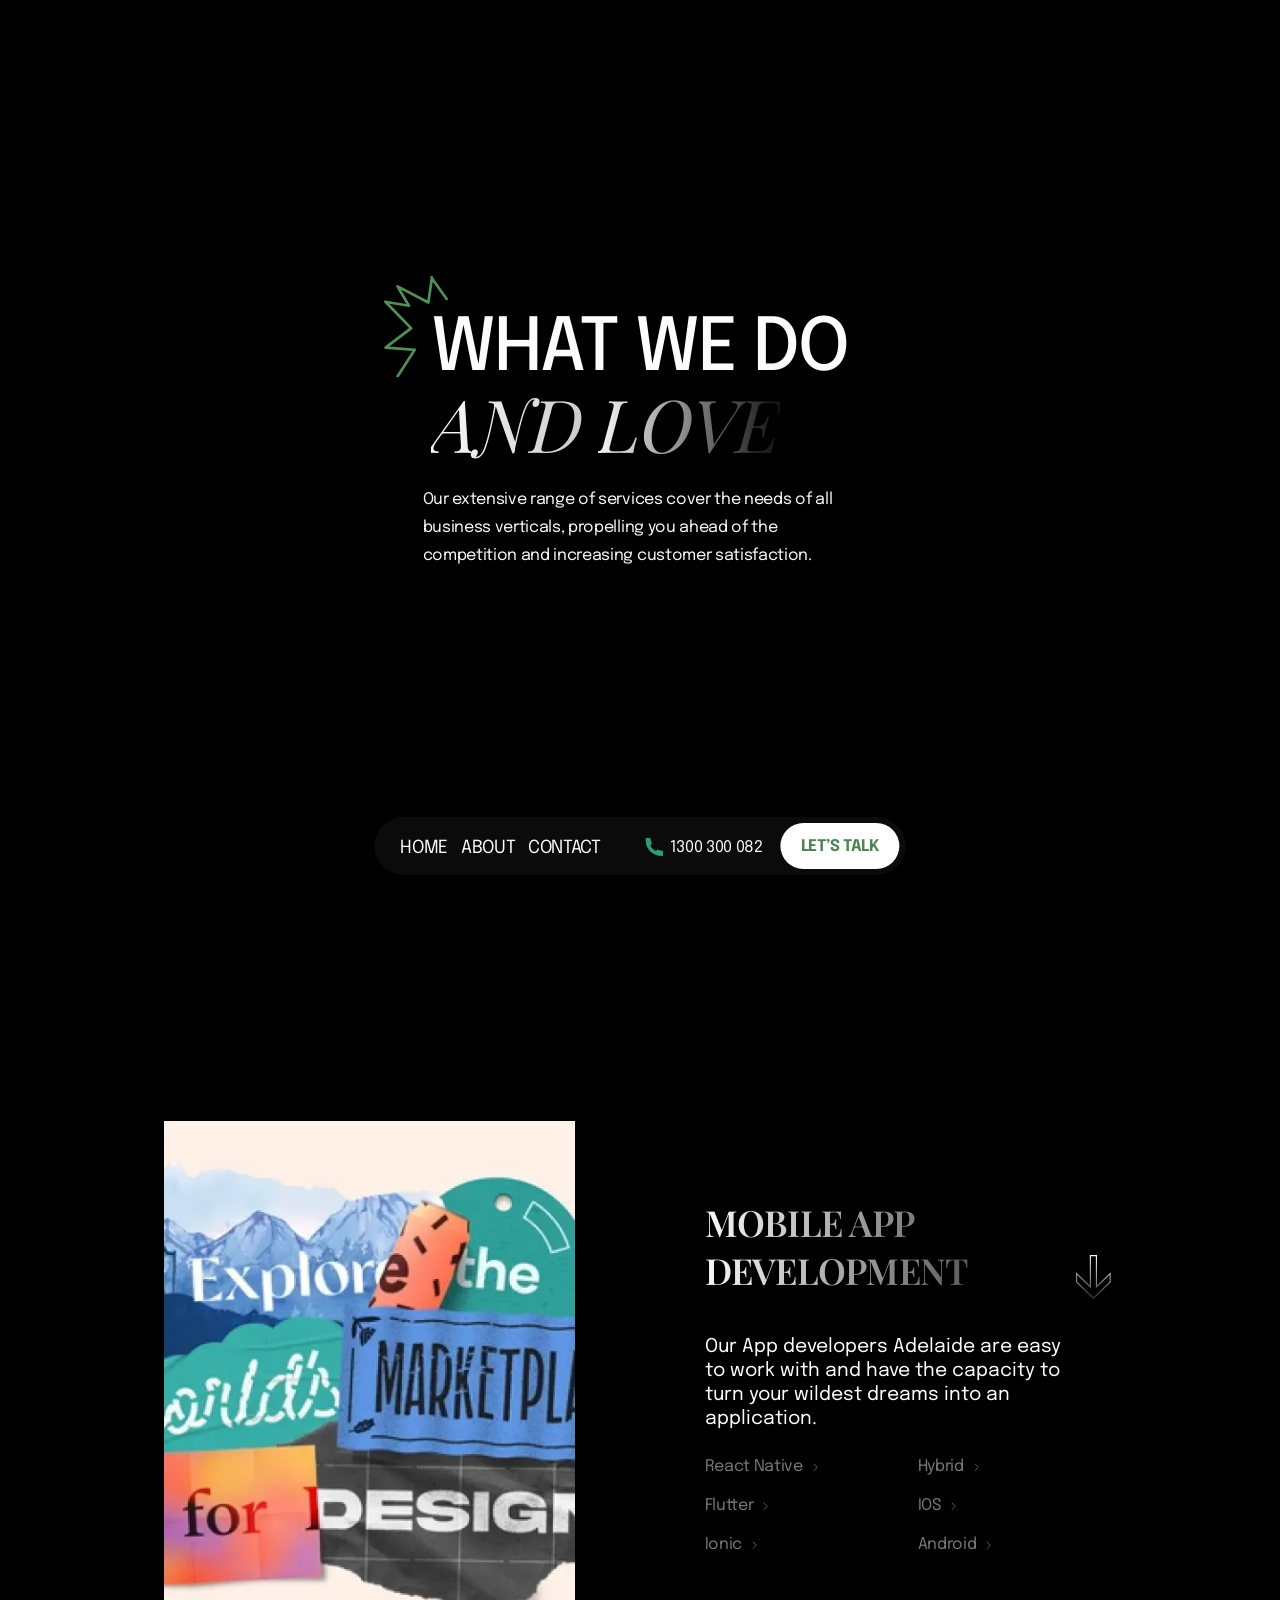
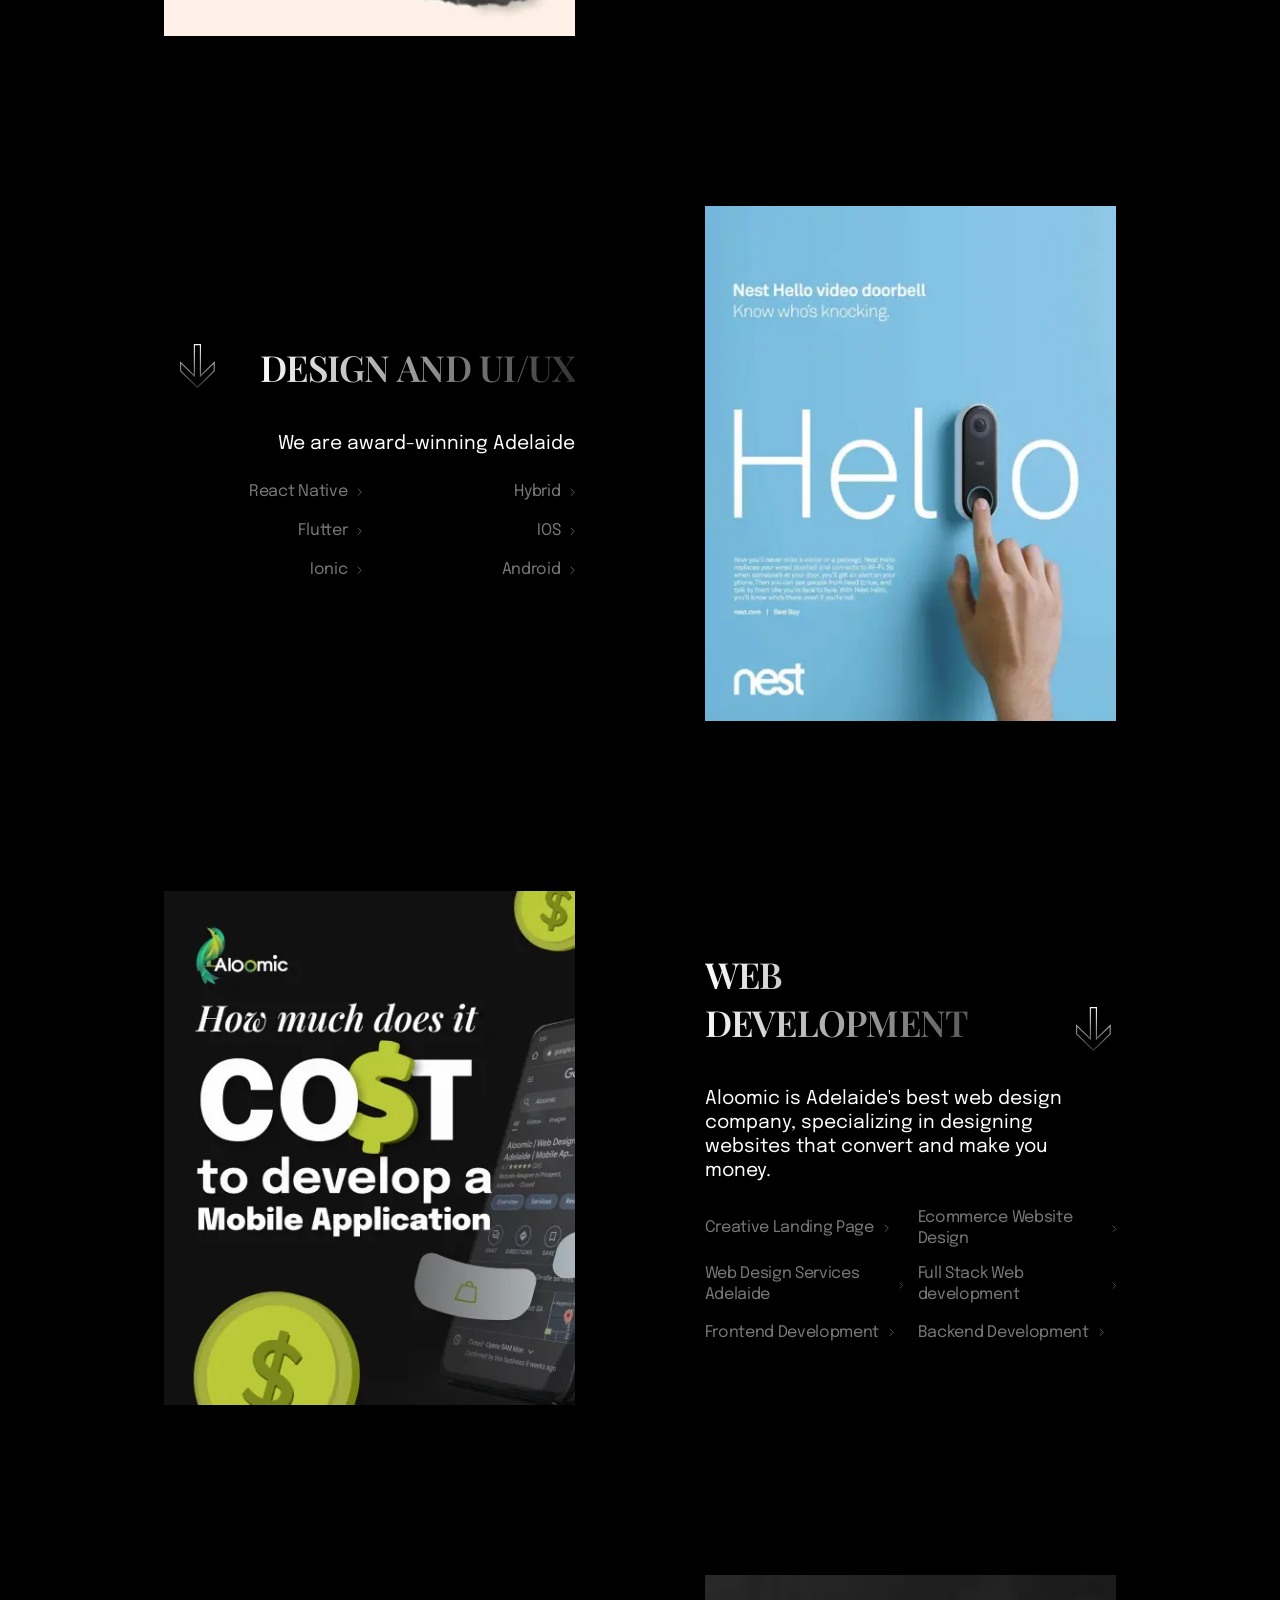
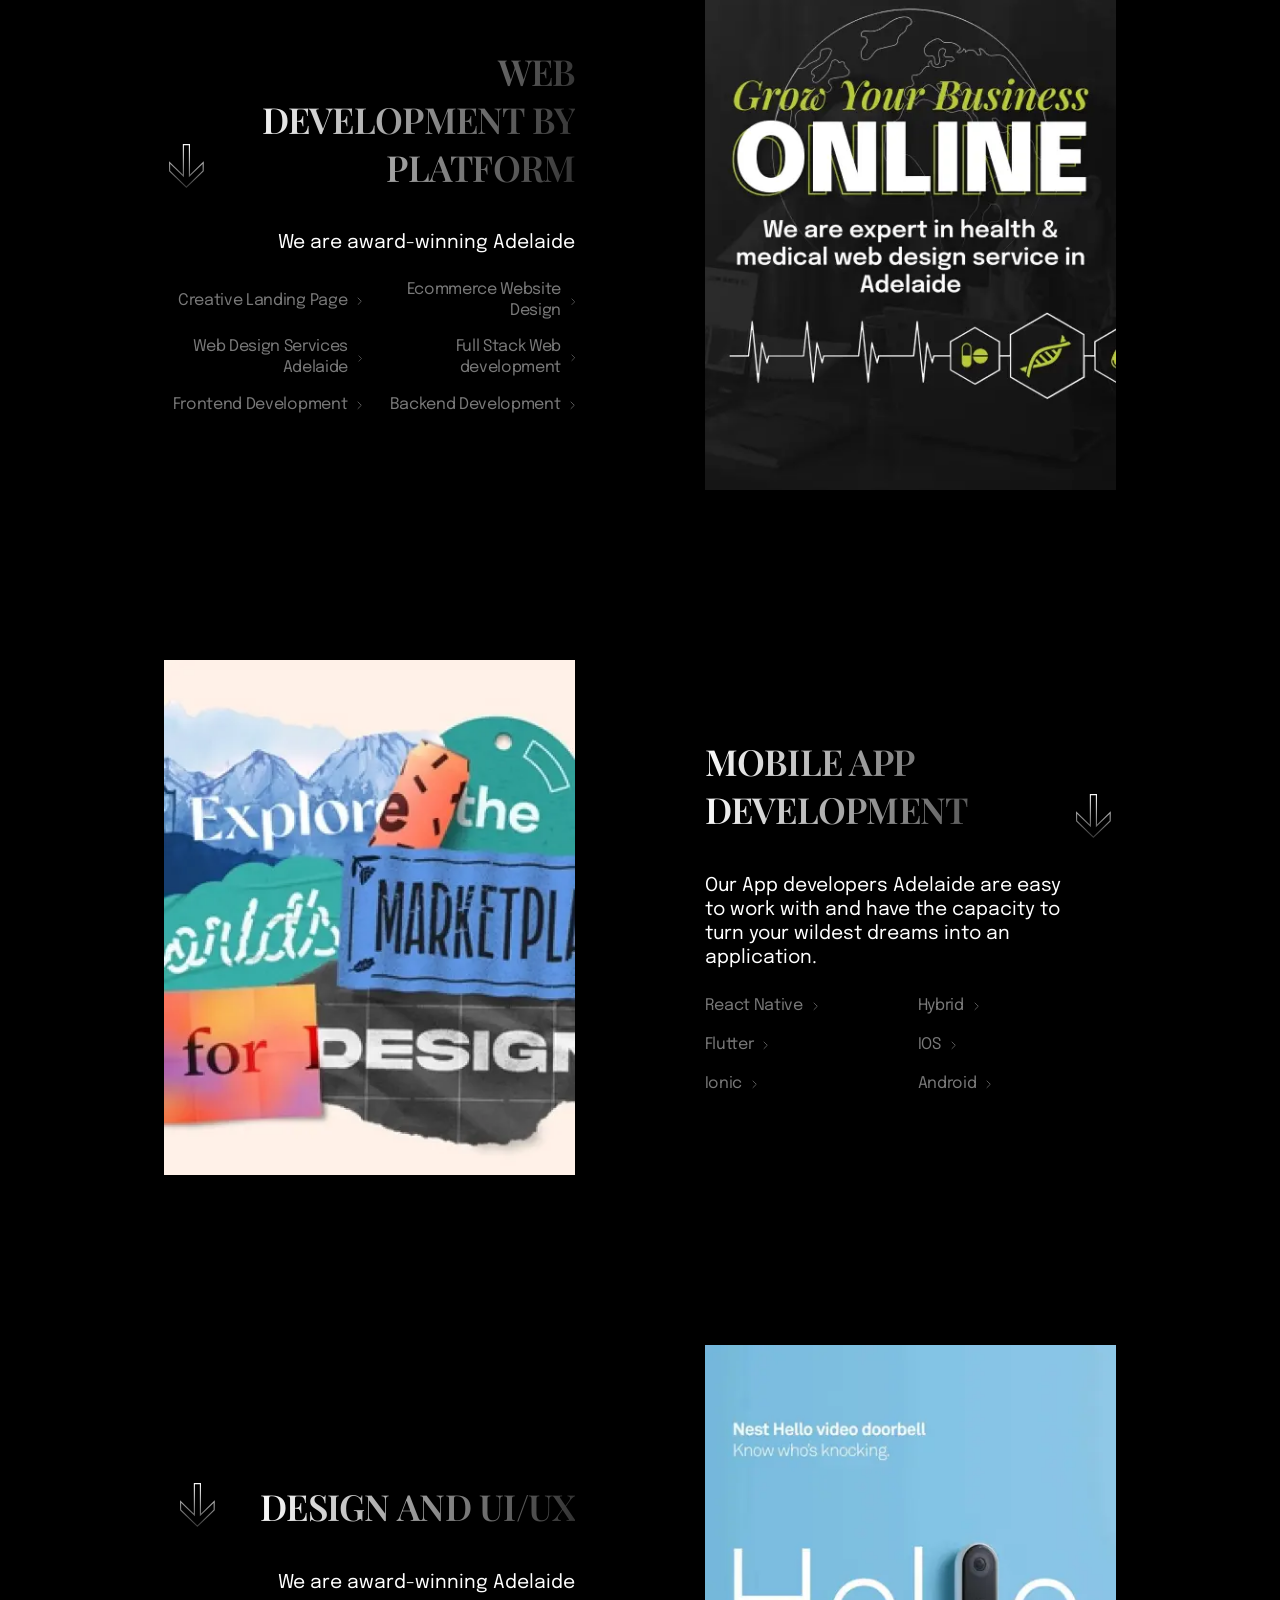
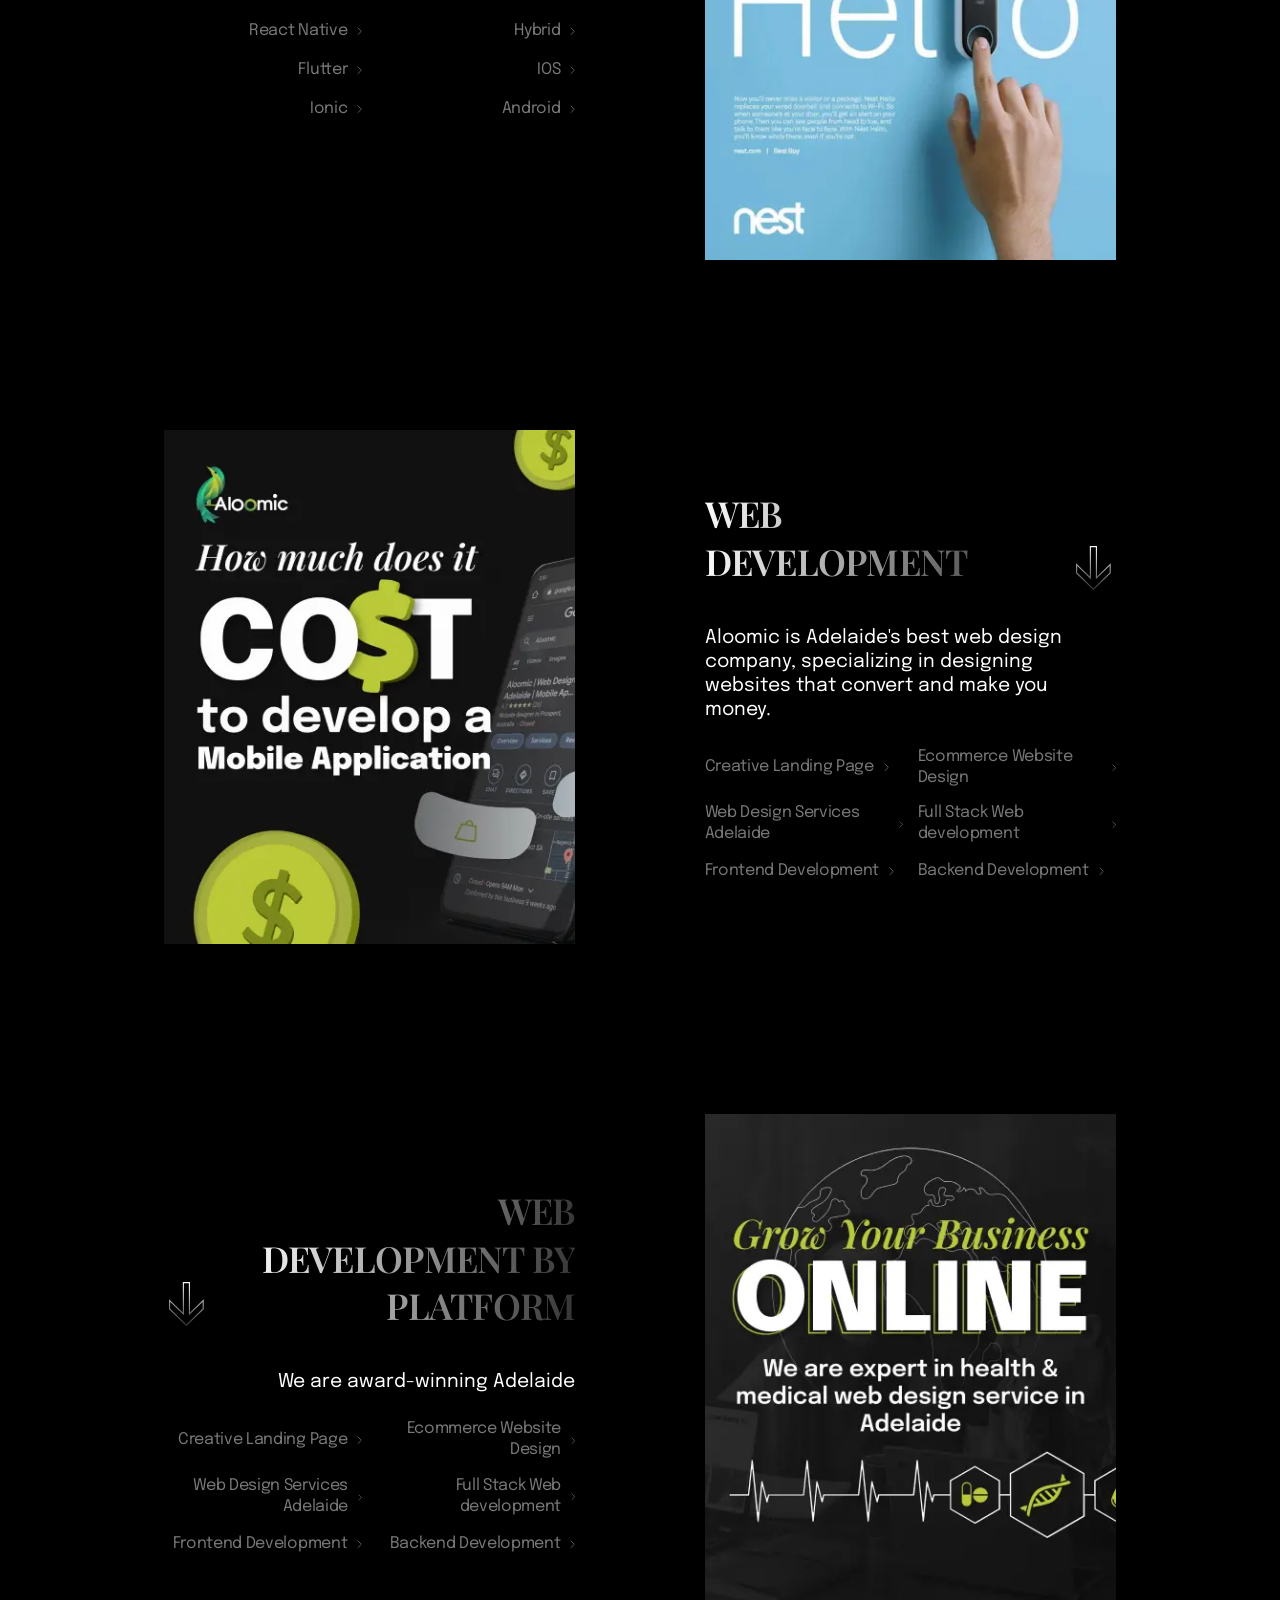
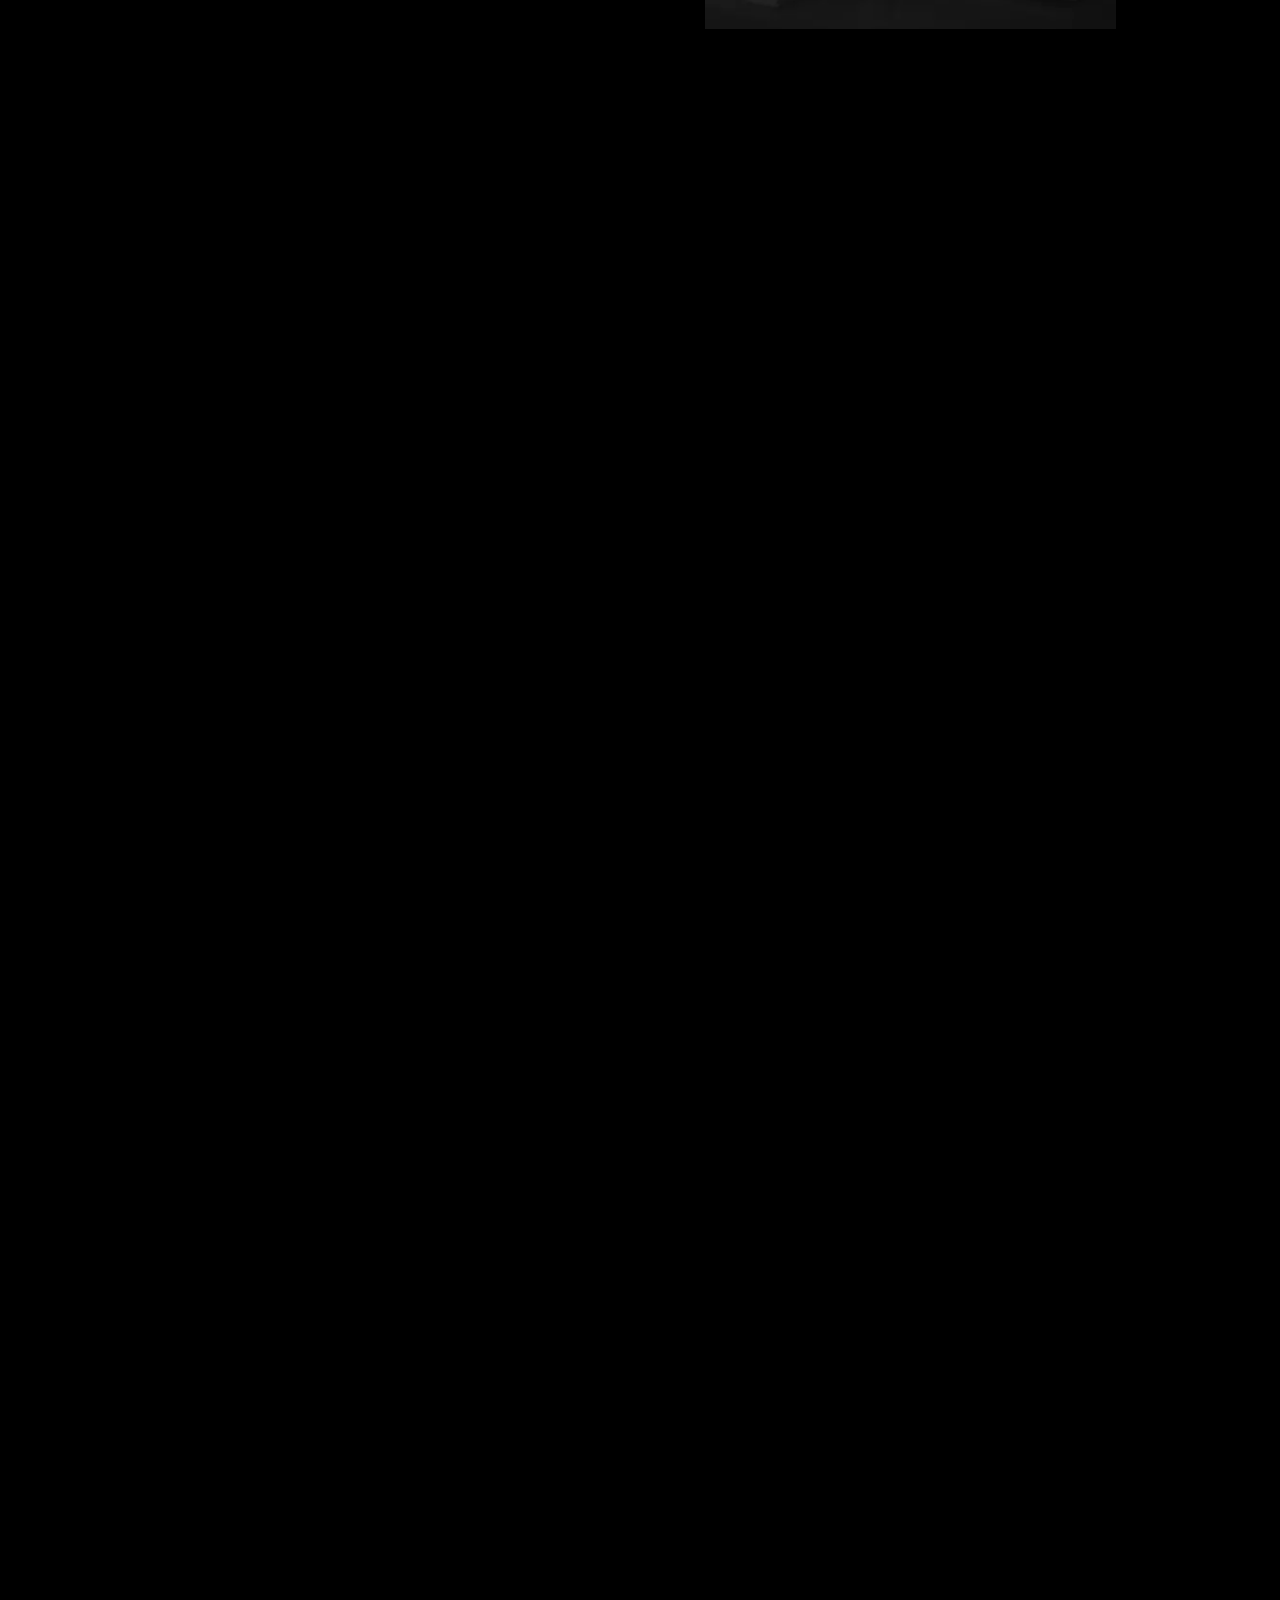
<file: services.html>
<!DOCTYPE html>
<html lang="en-EN">
<head>
   <meta charset="utf-8">
   <meta name="viewport" content="width=device-width, initial-scale=1.0">
   <meta http-equiv="content-language" content="en-us">
   <title>Services</title>
   <link rel="alternate icon" type="image/png" href="./assets/img/icons/favicon.ico">
   <link href="https://fonts.googleapis.com/css2?family=Playfair+Display:ital,wght@0,400;0,500;0,600;0,700;0,800;0,900;1,400;1,500;1,600;1,700;1,800;1,900&display=swap"
         rel="stylesheet">
   <link href="https://fonts.googleapis.com/css2?family=Epilogue:ital,wght@0,200;0,300;0,400;0,500;0,600;0,700;0,800;0,900;1,200;1,300;1,400;1,500;1,600;1,700;1,800;1,900&family=Playfair+Display:ital,wght@0,400;0,500;0,600;0,700;0,800;0,900;1,400;1,500;1,600;1,700;1,800;1,900&display=swap"
         rel="stylesheet">
   <link rel="stylesheet" href="https://cdnjs.cloudflare.com/ajax/libs/font-awesome/4.7.0/css/font-awesome.min.css">
   <link rel="stylesheet" type="text/css" href="./assets/css/hamburgers.min.css">
   <link rel="stylesheet" type="text/css" href="./assets/css/new.css"/>
</head>
<body id="we-do-page">
<!-- Header beginning -->
<header>
   <div class="">
      <div class="display-center header-content">
         <div class="logo"><a href="./">
            <img src="./assets/img/logo-new.png" alt="logo" width="137" height="40">
         </a>
         </div>
         <div class="menu-icon">
            <button class="hamburger hamburger--emphatic js-hamburger menu-button">
                  <span class="hamburger-box">
                  <span class="hamburger-inner"></span>
                  </span>
            </button>
         </div>
         <!-- Nav Header beginning -->
         <div class="nav-menu">
            <div class="nav-content container" id="main-menu">
               <div class="nav-item">
                  <a href="index.html"><span>home</span></a>
                  <div class="menu-thumb hidden">
                     <img width="100" height="100"
                          src="./assets/img/menu/thumb2-1-1.webp" alt=""/>
                     <p>Enterprise-level services to push your business forward, regardless of the industry you
                        operate in, here at Aloomic.</p>
                  </div>
               </div>
               <div class="nav-item">
                  <a id="we-do-menu" href="#m"><span>what we do</span></a>
                  <div class="menu-thumb hidden">
                     <img width="100" height="100"
                          src="./assets/img/menu/thumb2.webp" alt=""/>
                     <p>Check out an overview of our extensive services covering all the technical needs of a
                        modern business.</p>
                  </div>
               </div>
               <div class="nav-item">
                  <a href="about.html"><span>about</span></a>
                  <div class="menu-thumb hidden">
                     <img width="100" height="100"
                          src="./assets/img/menu/thumb2-1.webp" alt=""/>
                     <p>Learn more about Aloomic, an industry-leading service out of Adelaide, focused on your
                        success.</p>
                  </div>
               </div>
               <div class="nav-item">
                  <a href="blog.html"><span>blog</span></a>
                  <div class="menu-thumb hidden">
                     <img width="100" height="100"
                          src="./assets/img/menu/thumb2-3.webp" alt=""/>
                     <p>Gain access to our collection of information and data, provided for the success of your
                        company.</p>
                  </div>
               </div>
               <div class="nav-item">
                  <a href="contact.html"><span>contact</span></a>
                  <div class="menu-thumb hidden">
                     <img width="100" height="100"
                          src="./assets/img/menu/thumb2-2.webp" alt=""/>
                     <p>Have a great idea? Don’t hesitate to share it with us! We are always looking forward to
                        hearing from you.</p>
                  </div>
               </div>
            </div>
            <div class="nav-content container hidden" id="we-do-submenu">
               <div class="nav-item">
                  <a href="#" class="back-to-mainmenu">
                            <span><img width="100" height="100" src="assets/img/left_arrow.svg"
                                       alt="close submenu"></span>
                  </a>
                  <a href="#" class="back-to-mainmenu"><span>back</span></a>
               </div>
               <div class="nav-item">
                  <a href="services.html#branding"><span>Branding</span></a><a href="services.html#designanduiux"><span>Design and UI/UX</span></a>
               </div>
               <div class="nav-item">
                  <a href="services.html#webdevelopment"><span>Web Development</span></a><a
                       href="services.html#digitalmarketing"><span>Digital Marketing</span></a>
               </div>
               <div class="nav-item">
                  <a href="services.html#webdevelopmentbyplatform"><span>Web Development by Platform</span></a><a
                       href="services.html#supportmaintenance"><span>Support maintenance</span></a>
               </div>
               <div class="nav-item">
                  <a href="services.html#mobileapplicationdevelopment"><span>Mobile Application Development</span></a><a
                       href="services.html#augmentedreality"><span>Augmented maintenance</span></a>
               </div>
            </div>
         </div>
         <!-- Nav Header content end-->
      </div>
      <!-- Nav Header end -->
   </div>
   </div>
</header>
<!-- Header End --><!-- Header End -->
<!-- Main contents beginning -->
<main class="page-wrapper">
   <div data-scroll-container>
      <div class="container--big">
         <section class="hero" data-scroll-section>
            <div class="hero__heading" id="heading" data-scroll data-scroll-speed="-3" data-scroll-call="homeHero"
                 data-scroll-id="homeHero" data-scroll-repeat>
               <div class="hero__heading-inner heading heading--hero" id="headingInner">
                  <div class="heading__icon-wr">
                     <svg width="76" height="120" viewBox="0 0 76 120" fill="none"
                          xmlns="http://www.w3.org/2000/svg">
                        <g clip-path="url(#clip0_358_13)">
                           <path
                                   d="M15.9802 121C15.691 120.995 15.4084 120.913 15.1613 120.763C14.9142 120.612 14.7116 120.399 14.5742 120.145C14.4368 119.89 14.3695 119.604 14.3794 119.315C14.3892 119.026 14.4758 118.744 14.6302 118.5L33.6602 89.0999L1.75018 86.5799C1.42225 86.5519 1.11049 86.4253 0.855897 86.2167C0.601306 86.0081 0.415816 85.7274 0.323829 85.4114C0.231843 85.0954 0.237669 84.7589 0.340542 84.4463C0.443415 84.1337 0.638516 83.8595 0.900176 83.6599L29.7102 61.8999L0.460176 31.8099C0.222736 31.5652 0.0680132 31.2522 0.0177847 30.9149C-0.0324438 30.5777 0.0243513 30.2332 0.180176 29.9299C0.336359 29.6253 0.584986 29.3781 0.890395 29.2236C1.1958 29.0691 1.5423 29.0153 1.88018 29.0699L26.4302 33.1199L14.6602 13.0999C14.4825 12.7961 14.4079 12.443 14.4476 12.0933C14.4872 11.7436 14.639 11.4162 14.8802 11.1599C15.1223 10.9057 15.4405 10.7371 15.7868 10.6794C16.133 10.6217 16.4887 10.678 16.8002 10.8399L51.3502 28.9299L55.2702 2.38988C55.1159 2.17396 55.017 1.92345 54.9823 1.66037C54.9475 1.39729 54.9779 1.1297 55.0708 0.881122C55.1637 0.63254 55.3162 0.410581 55.5149 0.234755C55.7137 0.0589298 55.9526 -0.0653779 56.2107 -0.12724C56.4687 -0.189103 56.738 -0.186626 56.9949 -0.120026C57.2518 -0.0534274 57.4883 0.0752541 57.6838 0.254706C57.8793 0.434158 58.0277 0.658886 58.116 0.909134C58.2043 1.15938 58.2298 1.42749 58.1902 1.68988L75.7002 26.3199C75.8236 26.4932 75.9117 26.6892 75.9594 26.8966C76.0071 27.104 76.0135 27.3187 75.9782 27.5286C75.9429 27.7384 75.8667 27.9393 75.7538 28.1197C75.6409 28.3001 75.4935 28.4564 75.3202 28.5799C75.1468 28.7033 74.9509 28.7914 74.7435 28.8391C74.5361 28.8868 74.3213 28.8932 74.1115 28.8579C73.9016 28.8227 73.7008 28.7464 73.5204 28.6335C73.34 28.5206 73.1836 28.3732 73.0602 28.1999L57.8802 6.84988L54.2202 31.6599C54.1824 31.9153 54.0841 32.1579 53.9335 32.3676C53.7829 32.5773 53.5843 32.748 53.3544 32.8654C53.1244 32.9828 52.8698 33.0436 52.6116 33.0426C52.3534 33.0417 52.0992 32.979 51.8702 32.8599L20.3302 16.3499L30.9902 34.4599C31.3102 35.0099 31.2902 35.6899 30.9302 36.2099C30.7557 36.4636 30.5125 36.6623 30.2291 36.7827C29.9457 36.9031 29.6339 36.9403 29.3302 36.8899L6.22018 33.0899L33.3202 60.9699C33.4799 61.1358 33.6027 61.3336 33.6804 61.5504C33.7581 61.7672 33.789 61.998 33.7711 62.2276C33.7531 62.4572 33.6867 62.6803 33.5763 62.8824C33.4658 63.0845 33.3138 63.2608 33.1302 63.3999L6.27018 83.6699L36.6302 86.0799C36.909 86.1047 37.1768 86.2009 37.4077 86.3592C37.6386 86.5175 37.8248 86.7327 37.9484 86.9839C38.072 87.2351 38.1288 87.5139 38.1133 87.7934C38.0979 88.073 38.0107 88.3438 37.8602 88.5799L17.3502 120.26C17.0402 120.74 16.5202 121 15.9802 121Z"
                                   fill="#518F5A"/>
                        </g>
                        <defs>
                           <clipPath id="clip0_358_13">
                              <rect width="76" height="120" fill="white"/>
                           </clipPath>
                        </defs>
                     </svg>
                  </div>
                  <h1 class="heading__h1-title">
                     <div class="heading_first">WHAT</div>
                     <div class="heading_first">WE</div>
                     <div class="heading_first">DO</div>
                     <br/>

                     <div class="heading_first heading__words--gradient heading__words--gradient-second">
                        <span>And</span>
                     </div>

                     <div class="heading_first heading__words--gradient heading__words--gradient-third">
                        <span>Love</span>
                     </div>

                  </h1>

                  <p class="heading__words we__do__para">Our extensive range of services cover the needs of all
                     business
                     verticals, propelling you ahead
                     of the competition and
                     increasing customer satisfaction.</p>
               </div>
            </div>
         </section>
      </div>
      <div class="container--big">
         <section class="section we-do wedo-page" data-scroll-section>

            <div class="container we-do__container">
               <div class="we-do__items-wr">
                  <article id="branding" class="we-do__item we-do-item we-do-item--detailed we-do-item--detailed-two-cols">
                     <div class="we-do-item__img-wr with-custom-scroll" data-cursor-text=" OUR EXPERTISE" data-cursor-text-repeat="2">
                        <picture class="we-do-item__img responsive-img">
                           <source class="responsive-img__img" srcset="./assets/pics/we-do/1.webp"
                                   loading="lazy"/>
                           <img class="responsive-img__img" srcset="
                          ./assets/pics/we-do/1..jpg    1x,
                          ./assets/pics/we-do/1@2x..jpg 2x,
                          ./assets/pics/we-do/1@3x..jpg 3x
                        " alt="alt" loading="lazy"/>
                        </picture>
                     </div>
                     <div class="we-do-item__content">
                        <div class="we-do-item__title-block">
                           <h3 class="we-do-item__title">MOBILE App DEVELOPMENT</h3>
                           <div id="weDoShow1" class="we-do-item__title-arrow active">
                              <svg width="40" height="32" viewBox="0 0 40 32" fill="none"
                                   xmlns="http://www.w3.org/2000/svg">
                                 <path
                                         d="M39 18.696L39 13.304L10.9833 13.304L22.9352 1L15.5532 1L4.69102 12.1821L0.999998 15.9819L4.69102 19.7817L15.5532 31L22.9352 31L10.9833 18.696L39 18.696Z"
                                         stroke="url(#paint0_linear_358_822)"/>
                                 <defs>
                                    <linearGradient id="paint0_linear_358_822" x1="39" y1="31" x2="-11.0654"
                                                    y2="27.714" gradientUnits="userSpaceOnUse">
                                       <stop stop-color="#FCFCFC"/>
                                       <stop offset="1" stop-color="#FCFCFC" stop-opacity="0"/>
                                    </linearGradient>
                                 </defs>
                              </svg>
                           </div>
                        </div>
                        <div class="we-do-item__desc">
                           <p>
                              Our App developers Adelaide are easy to work with and
                              have the capacity to turn your wildest dreams into an
                              application.
                           </p>
                        </div>
                        <div id="weDo1" class="we-do-item__cat-links active">
                           <a class="we-do-item__cat-link link link--gray-arrow" href="/"><span
                                   class="link__name">React Native</span>
                              <div class="link__arrow-wr">
                                 <svg width="7" height="12" viewBox="0 0 7 12" fill="none"
                                      xmlns="http://www.w3.org/2000/svg">
                                    <path d="M1 1L6 6L1 11" stroke="#797979"/>
                                 </svg>
                              </div>
                           </a>
                           <a class="we-do-item__cat-link link link--gray-arrow" href="/"><span
                                   class="link__name">Hybrid</span>
                              <div class="link__arrow-wr">
                                 <svg width="7" height="12" viewBox="0 0 7 12" fill="none"
                                      xmlns="http://www.w3.org/2000/svg">
                                    <path d="M1 1L6 6L1 11" stroke="#797979"/>
                                 </svg>
                              </div>
                           </a>
                           <a class="we-do-item__cat-link link link--gray-arrow" href="/"><span
                                   class="link__name">Flutter</span>
                              <div class="link__arrow-wr">
                                 <svg width="7" height="12" viewBox="0 0 7 12" fill="none"
                                      xmlns="http://www.w3.org/2000/svg">
                                    <path d="M1 1L6 6L1 11" stroke="#797979"/>
                                 </svg>
                              </div>
                           </a>
                           <a class="we-do-item__cat-link link link--gray-arrow" href="/"><span
                                   class="link__name">IOS</span>
                              <div class="link__arrow-wr">
                                 <svg width="7" height="12" viewBox="0 0 7 12" fill="none"
                                      xmlns="http://www.w3.org/2000/svg">
                                    <path d="M1 1L6 6L1 11" stroke="#797979"/>
                                 </svg>
                              </div>
                           </a>
                           <a class="we-do-item__cat-link link link--gray-arrow" href="/"><span
                                   class="link__name">Ionic</span>
                              <div class="link__arrow-wr">
                                 <svg width="7" height="12" viewBox="0 0 7 12" fill="none"
                                      xmlns="http://www.w3.org/2000/svg">
                                    <path d="M1 1L6 6L1 11" stroke="#797979"/>
                                 </svg>
                              </div>
                           </a>
                           <a class="we-do-item__cat-link link link--gray-arrow" href="/"><span
                                   class="link__name">Android</span>
                              <div class="link__arrow-wr">
                                 <svg width="7" height="12" viewBox="0 0 7 12" fill="none"
                                      xmlns="http://www.w3.org/2000/svg">
                                    <path d="M1 1L6 6L1 11" stroke="#797979"/>
                                 </svg>
                              </div>
                           </a>
                        </div>
                     </div>
                  </article>
                  <article id="webdevelopment" class="we-do__item we-do-item we-do-item--detailed we-do-item--detailed-two-cols">
                     <div class="we-do-item__img-wr with-custom-scroll" data-cursor-text=" OUR EXPERTISE" data-cursor-text-repeat="2">
                        <picture class="we-do-item__img responsive-img">
                           <source class="responsive-img__img" srcset="./assets/pics/we-do/2.webp"
                                   loading="lazy"/>
                           <img class="responsive-img__img" srcset="
                          ./assets/pics/we-do/2..jpg    1x,
                          ./assets/pics/we-do/2@2x..jpg 2x,
                          ./assets/pics/we-do/2@3x..jpg 3x
                        " alt="alt" loading="lazy"/>
                        </picture>
                     </div>
                     <div class="we-do-item__content">
                        <div class="we-do-item__title-block">
                           <h3 class="we-do-item__title">DESIGN AND UI/UX</h3>
                           <div id="weDoShow2" class="we-do-item__title-arrow active">
                              <svg width="40" height="32" viewBox="0 0 40 32" fill="none"
                                   xmlns="http://www.w3.org/2000/svg">
                                 <path
                                         d="M39 18.696L39 13.304L10.9833 13.304L22.9352 1L15.5532 1L4.69102 12.1821L0.999998 15.9819L4.69102 19.7817L15.5532 31L22.9352 31L10.9833 18.696L39 18.696Z"
                                         stroke="url(#paint0_linear_358_822)"/>
                                 <defs>
                                    <linearGradient id="paint0_linear_358_822" x1="39" y1="31" x2="-11.0654"
                                                    y2="27.714" gradientUnits="userSpaceOnUse">
                                       <stop stop-color="#FCFCFC"/>
                                       <stop offset="1" stop-color="#FCFCFC" stop-opacity="0"/>
                                    </linearGradient>
                                 </defs>
                              </svg>
                           </div>
                        </div>
                        <div class="we-do-item__desc">
                           <p>We are award-winning Adelaide</p>
                        </div>
                        <div id="weDo2" class="we-do-item__cat-links active">
                           <a class="we-do-item__cat-link link link--gray-arrow" href="/"><span
                                   class="link__name">React Native</span>
                              <div class="link__arrow-wr">
                                 <svg width="7" height="12" viewBox="0 0 7 12" fill="none"
                                      xmlns="http://www.w3.org/2000/svg">
                                    <path d="M1 1L6 6L1 11" stroke="#797979"/>
                                 </svg>
                              </div>
                           </a>
                           <a class="we-do-item__cat-link link link--gray-arrow" href="/"><span
                                   class="link__name">Hybrid</span>
                              <div class="link__arrow-wr">
                                 <svg width="7" height="12" viewBox="0 0 7 12" fill="none"
                                      xmlns="http://www.w3.org/2000/svg">
                                    <path d="M1 1L6 6L1 11" stroke="#797979"/>
                                 </svg>
                              </div>
                           </a>
                           <a class="we-do-item__cat-link link link--gray-arrow" href="/"><span
                                   class="link__name">Flutter</span>
                              <div class="link__arrow-wr">
                                 <svg width="7" height="12" viewBox="0 0 7 12" fill="none"
                                      xmlns="http://www.w3.org/2000/svg">
                                    <path d="M1 1L6 6L1 11" stroke="#797979"/>
                                 </svg>
                              </div>
                           </a>
                           <a class="we-do-item__cat-link link link--gray-arrow" href="/"><span
                                   class="link__name">IOS</span>
                              <div class="link__arrow-wr">
                                 <svg width="7" height="12" viewBox="0 0 7 12" fill="none"
                                      xmlns="http://www.w3.org/2000/svg">
                                    <path d="M1 1L6 6L1 11" stroke="#797979"/>
                                 </svg>
                              </div>
                           </a>
                           <a class="we-do-item__cat-link link link--gray-arrow" href="/"><span
                                   class="link__name">Ionic</span>
                              <div class="link__arrow-wr">
                                 <svg width="7" height="12" viewBox="0 0 7 12" fill="none"
                                      xmlns="http://www.w3.org/2000/svg">
                                    <path d="M1 1L6 6L1 11" stroke="#797979"/>
                                 </svg>
                              </div>
                           </a>
                           <a class="we-do-item__cat-link link link--gray-arrow" href="/"><span
                                   class="link__name">Android</span>
                              <div class="link__arrow-wr">
                                 <svg width="7" height="12" viewBox="0 0 7 12" fill="none"
                                      xmlns="http://www.w3.org/2000/svg">
                                    <path d="M1 1L6 6L1 11" stroke="#797979"/>
                                 </svg>
                              </div>
                           </a>
                        </div>
                     </div>
                  </article>
                  <article id="webdevelopmentbyplatform" class="we-do__item we-do-item we-do-item--detailed we-do-item--detailed-two-cols">
                     <div class="we-do-item__img-wr with-custom-scroll" data-cursor-text=" OUR EXPERTISE" data-cursor-text-repeat="2">
                        <picture class="we-do-item__img responsive-img">
                           <source class="responsive-img__img" srcset="./assets/pics/we-do/3.webp"
                                   loading="lazy"/>
                           <img class="responsive-img__img" srcset="
                          ./assets/pics/we-do/3..jpg    1x,
                          ./assets/pics/we-do/3@2x..jpg 2x,
                          ./assets/pics/we-do/3@3x..jpg 3x
                        " alt="alt" loading="lazy"/>
                        </picture>
                     </div>
                     <div class="we-do-item__content">
                        <div class="we-do-item__title-block">
                           <h3 class="we-do-item__title">WEB DEVELOPMENT</h3>
                           <div id="weDoShow3" class="we-do-item__title-arrow active">
                              <svg width="40" height="32" viewBox="0 0 40 32" fill="none"
                                   xmlns="http://www.w3.org/2000/svg">
                                 <path
                                         d="M39 18.696L39 13.304L10.9833 13.304L22.9352 1L15.5532 1L4.69102 12.1821L0.999998 15.9819L4.69102 19.7817L15.5532 31L22.9352 31L10.9833 18.696L39 18.696Z"
                                         stroke="url(#paint0_linear_358_822)"/>
                                 <defs>
                                    <linearGradient id="paint0_linear_358_822" x1="39" y1="31" x2="-11.0654"
                                                    y2="27.714" gradientUnits="userSpaceOnUse">
                                       <stop stop-color="#FCFCFC"/>
                                       <stop offset="1" stop-color="#FCFCFC" stop-opacity="0"/>
                                    </linearGradient>
                                 </defs>
                              </svg>
                           </div>
                        </div>
                        <div class="we-do-item__desc">
                           <p>
                              Aloomic is Adelaide's best web design company,
                              specializing in designing websites that convert and make
                              you money.
                           </p>
                        </div>
                        <div id="weDo3" class="we-do-item__cat-links active">
                           <a class="we-do-item__cat-link link link--gray-arrow" href="/"><span
                                   class="link__name">Creative Landing Page</span>
                              <div class="link__arrow-wr">
                                 <svg width="7" height="12" viewBox="0 0 7 12" fill="none"
                                      xmlns="http://www.w3.org/2000/svg">
                                    <path d="M1 1L6 6L1 11" stroke="#797979"/>
                                 </svg>
                              </div>
                           </a><a class="we-do-item__cat-link link link--gray-arrow" href="/"><span
                                class="link__name">Ecommerce Website Design</span>
                           <div class="link__arrow-wr">
                              <svg width="7" height="12" viewBox="0 0 7 12" fill="none"
                                   xmlns="http://www.w3.org/2000/svg">
                                 <path d="M1 1L6 6L1 11" stroke="#797979"/>
                              </svg>
                           </div>
                        </a><a class="we-do-item__cat-link link link--gray-arrow" href="/"><span
                                class="link__name">Web Design Services Adelaide</span>
                           <div class="link__arrow-wr">
                              <svg width="7" height="12" viewBox="0 0 7 12" fill="none"
                                   xmlns="http://www.w3.org/2000/svg">
                                 <path d="M1 1L6 6L1 11" stroke="#797979"/>
                              </svg>
                           </div>
                        </a><a class="we-do-item__cat-link link link--gray-arrow" href="/"><span
                                class="link__name">Full Stack Web development</span>
                           <div class="link__arrow-wr">
                              <svg width="7" height="12" viewBox="0 0 7 12" fill="none"
                                   xmlns="http://www.w3.org/2000/svg">
                                 <path d="M1 1L6 6L1 11" stroke="#797979"/>
                              </svg>
                           </div>
                        </a><a class="we-do-item__cat-link link link--gray-arrow" href="/"><span
                                class="link__name">Frontend Development</span>
                           <div class="link__arrow-wr">
                              <svg width="7" height="12" viewBox="0 0 7 12" fill="none"
                                   xmlns="http://www.w3.org/2000/svg">
                                 <path d="M1 1L6 6L1 11" stroke="#797979"/>
                              </svg>
                           </div>
                        </a><a class="we-do-item__cat-link link link--gray-arrow" href="/"><span
                                class="link__name">Backend Development</span>
                           <div class="link__arrow-wr">
                              <svg width="7" height="12" viewBox="0 0 7 12" fill="none"
                                   xmlns="http://www.w3.org/2000/svg">
                                 <path d="M1 1L6 6L1 11" stroke="#797979"/>
                              </svg>
                           </div>
                        </a>
                        </div>
                     </div>
                  </article>
                  <article id="mobileapplicationdevelopment" class="we-do__item we-do-item we-do-item--detailed we-do-item--detailed-two-cols">
                     <div class="we-do-item__img-wr with-custom-scroll" data-cursor-text=" OUR EXPERTISE" data-cursor-text-repeat="2">
                        <picture class="we-do-item__img responsive-img">
                           <source class="responsive-img__img" srcset="./assets/pics/we-do/4.webp"
                                   loading="lazy"/>
                           <img class="responsive-img__img" srcset="
                          ./assets/pics/we-do/4..jpg    1x,
                          ./assets/pics/we-do/4@2x..jpg 2x,
                          ./assets/pics/we-do/4@3x..jpg 3x
                        " alt="alt" loading="lazy"/>
                        </picture>
                     </div>
                     <div class="we-do-item__content">
                        <div class="we-do-item__title-block">
                           <h3 class="we-do-item__title">
                              WEB DEVELOPMENT BY PLATFORM
                           </h3>
                           <div id="weDoShow4" class="we-do-item__title-arrow active">
                              <svg width="40" height="32" viewBox="0 0 40 32" fill="none"
                                   xmlns="http://www.w3.org/2000/svg">
                                 <path
                                         d="M39 18.696L39 13.304L10.9833 13.304L22.9352 1L15.5532 1L4.69102 12.1821L0.999998 15.9819L4.69102 19.7817L15.5532 31L22.9352 31L10.9833 18.696L39 18.696Z"
                                         stroke="url(#paint0_linear_358_822)"/>
                                 <defs>
                                    <linearGradient id="paint0_linear_358_822" x1="39" y1="31" x2="-11.0654"
                                                    y2="27.714" gradientUnits="userSpaceOnUse">
                                       <stop stop-color="#FCFCFC"/>
                                       <stop offset="1" stop-color="#FCFCFC" stop-opacity="0"/>
                                    </linearGradient>
                                 </defs>
                              </svg>
                           </div>
                        </div>
                        <div class="we-do-item__desc">
                           <p>We are award-winning Adelaide</p>
                        </div>
                        <div id="weDo4" class="we-do-item__cat-links active">
                           <a class="we-do-item__cat-link link link--gray-arrow" href="/"><span
                                   class="link__name">Creative Landing Page</span>
                              <div class="link__arrow-wr">
                                 <svg width="7" height="12" viewBox="0 0 7 12" fill="none"
                                      xmlns="http://www.w3.org/2000/svg">
                                    <path d="M1 1L6 6L1 11" stroke="#797979"/>
                                 </svg>
                              </div>
                           </a><a class="we-do-item__cat-link link link--gray-arrow" href="/"><span
                                class="link__name">Ecommerce Website Design</span>
                           <div class="link__arrow-wr">
                              <svg width="7" height="12" viewBox="0 0 7 12" fill="none"
                                   xmlns="http://www.w3.org/2000/svg">
                                 <path d="M1 1L6 6L1 11" stroke="#797979"/>
                              </svg>
                           </div>
                        </a><a class="we-do-item__cat-link link link--gray-arrow" href="/"><span
                                class="link__name">Web Design Services Adelaide</span>
                           <div class="link__arrow-wr">
                              <svg width="7" height="12" viewBox="0 0 7 12" fill="none"
                                   xmlns="http://www.w3.org/2000/svg">
                                 <path d="M1 1L6 6L1 11" stroke="#797979"/>
                              </svg>
                           </div>
                        </a><a class="we-do-item__cat-link link link--gray-arrow" href="/"><span
                                class="link__name">Full Stack Web development</span>
                           <div class="link__arrow-wr">
                              <svg width="7" height="12" viewBox="0 0 7 12" fill="none"
                                   xmlns="http://www.w3.org/2000/svg">
                                 <path d="M1 1L6 6L1 11" stroke="#797979"/>
                              </svg>
                           </div>
                        </a><a class="we-do-item__cat-link link link--gray-arrow" href="/"><span
                                class="link__name">Frontend Development</span>
                           <div class="link__arrow-wr">
                              <svg width="7" height="12" viewBox="0 0 7 12" fill="none"
                                   xmlns="http://www.w3.org/2000/svg">
                                 <path d="M1 1L6 6L1 11" stroke="#797979"/>
                              </svg>
                           </div>
                        </a><a class="we-do-item__cat-link link link--gray-arrow" href="/"><span
                                class="link__name">Backend Development</span>
                           <div class="link__arrow-wr">
                              <svg width="7" height="12" viewBox="0 0 7 12" fill="none"
                                   xmlns="http://www.w3.org/2000/svg">
                                 <path d="M1 1L6 6L1 11" stroke="#797979"/>
                              </svg>
                           </div>
                        </a>
                        </div>
                     </div>
                  </article>
                  <article id="designanduiux" class="we-do__item we-do-item we-do-item--detailed we-do-item--detailed-two-cols">
                     <div class="we-do-item__img-wr with-custom-scroll" data-cursor-text=" OUR EXPERTISE" data-cursor-text-repeat="2">
                        <picture class="we-do-item__img responsive-img">
                           <source class="responsive-img__img" srcset="./assets/pics/we-do/1.webp"
                                   loading="lazy"/>
                           <img class="responsive-img__img" srcset="
                          ./assets/pics/we-do/1..jpg    1x,
                          ./assets/pics/we-do/1@2x..jpg 2x,
                          ./assets/pics/we-do/1@3x..jpg 3x
                        " alt="alt" loading="lazy"/>
                        </picture>
                     </div>
                     <div class="we-do-item__content">
                        <div class="we-do-item__title-block">
                           <h3 class="we-do-item__title">MOBILE App DEVELOPMENT</h3>
                           <div id="weDoShow5" class="we-do-item__title-arrow active">
                              <svg width="40" height="32" viewBox="0 0 40 32" fill="none"
                                   xmlns="http://www.w3.org/2000/svg">
                                 <path
                                         d="M39 18.696L39 13.304L10.9833 13.304L22.9352 1L15.5532 1L4.69102 12.1821L0.999998 15.9819L4.69102 19.7817L15.5532 31L22.9352 31L10.9833 18.696L39 18.696Z"
                                         stroke="url(#paint0_linear_358_822)"/>
                                 <defs>
                                    <linearGradient id="paint0_linear_358_822" x1="39" y1="31" x2="-11.0654"
                                                    y2="27.714" gradientUnits="userSpaceOnUse">
                                       <stop stop-color="#FCFCFC"/>
                                       <stop offset="1" stop-color="#FCFCFC" stop-opacity="0"/>
                                    </linearGradient>
                                 </defs>
                              </svg>
                           </div>
                        </div>
                        <div class="we-do-item__desc">
                           <p>
                              Our App developers Adelaide are easy to work with and
                              have the capacity to turn your wildest dreams into an
                              application.
                           </p>
                        </div>
                        <div id="weDo5" class="we-do-item__cat-links active">
                           <a class="we-do-item__cat-link link link--gray-arrow" href="/"><span
                                   class="link__name">React Native</span>
                              <div class="link__arrow-wr">
                                 <svg width="7" height="12" viewBox="0 0 7 12" fill="none"
                                      xmlns="http://www.w3.org/2000/svg">
                                    <path d="M1 1L6 6L1 11" stroke="#797979"/>
                                 </svg>
                              </div>
                           </a>
                           <a class="we-do-item__cat-link link link--gray-arrow" href="/"><span
                                   class="link__name">Hybrid</span>
                              <div class="link__arrow-wr">
                                 <svg width="7" height="12" viewBox="0 0 7 12" fill="none"
                                      xmlns="http://www.w3.org/2000/svg">
                                    <path d="M1 1L6 6L1 11" stroke="#797979"/>
                                 </svg>
                              </div>
                           </a>
                           <a class="we-do-item__cat-link link link--gray-arrow" href="/"><span
                                   class="link__name">Flutter</span>
                              <div class="link__arrow-wr">
                                 <svg width="7" height="12" viewBox="0 0 7 12" fill="none"
                                      xmlns="http://www.w3.org/2000/svg">
                                    <path d="M1 1L6 6L1 11" stroke="#797979"/>
                                 </svg>
                              </div>
                           </a>
                           <a class="we-do-item__cat-link link link--gray-arrow" href="/"><span
                                   class="link__name">IOS</span>
                              <div class="link__arrow-wr">
                                 <svg width="7" height="12" viewBox="0 0 7 12" fill="none"
                                      xmlns="http://www.w3.org/2000/svg">
                                    <path d="M1 1L6 6L1 11" stroke="#797979"/>
                                 </svg>
                              </div>
                           </a>
                           <a class="we-do-item__cat-link link link--gray-arrow" href="/"><span
                                   class="link__name">Ionic</span>
                              <div class="link__arrow-wr">
                                 <svg width="7" height="12" viewBox="0 0 7 12" fill="none"
                                      xmlns="http://www.w3.org/2000/svg">
                                    <path d="M1 1L6 6L1 11" stroke="#797979"/>
                                 </svg>
                              </div>
                           </a>
                           <a class="we-do-item__cat-link link link--gray-arrow" href="/"><span
                                   class="link__name">Android</span>
                              <div class="link__arrow-wr">
                                 <svg width="7" height="12" viewBox="0 0 7 12" fill="none"
                                      xmlns="http://www.w3.org/2000/svg">
                                    <path d="M1 1L6 6L1 11" stroke="#797979"/>
                                 </svg>
                              </div>
                           </a>
                        </div>
                     </div>
                  </article>
                  <article id="digitalmarketing" class="we-do__item we-do-item we-do-item--detailed we-do-item--detailed-two-cols">
                     <div class="we-do-item__img-wr with-custom-scroll" data-cursor-text=" OUR EXPERTISE" data-cursor-text-repeat="2">
                        <picture class="we-do-item__img responsive-img">
                           <source class="responsive-img__img" srcset="./assets/pics/we-do/2.webp"
                                   loading="lazy"/>
                           <img class="responsive-img__img" srcset="
                          ./assets/pics/we-do/2..jpg    1x,
                          ./assets/pics/we-do/2@2x..jpg 2x,
                          ./assets/pics/we-do/2@3x..jpg 3x
                        " alt="alt" loading="lazy"/>
                        </picture>
                     </div>
                     <div class="we-do-item__content">
                        <div class="we-do-item__title-block">
                           <h3 class="we-do-item__title">DESIGN AND UI/UX</h3>
                           <div id="weDoShow6" class="we-do-item__title-arrow active">
                              <svg width="40" height="32" viewBox="0 0 40 32" fill="none"
                                   xmlns="http://www.w3.org/2000/svg">
                                 <path
                                         d="M39 18.696L39 13.304L10.9833 13.304L22.9352 1L15.5532 1L4.69102 12.1821L0.999998 15.9819L4.69102 19.7817L15.5532 31L22.9352 31L10.9833 18.696L39 18.696Z"
                                         stroke="url(#paint0_linear_358_822)"/>
                                 <defs>
                                    <linearGradient id="paint0_linear_358_822" x1="39" y1="31" x2="-11.0654"
                                                    y2="27.714" gradientUnits="userSpaceOnUse">
                                       <stop stop-color="#FCFCFC"/>
                                       <stop offset="1" stop-color="#FCFCFC" stop-opacity="0"/>
                                    </linearGradient>
                                 </defs>
                              </svg>
                           </div>
                        </div>
                        <div class="we-do-item__desc">
                           <p>We are award-winning Adelaide</p>
                        </div>
                        <div id="weDo6" class="we-do-item__cat-links active">
                           <a class="we-do-item__cat-link link link--gray-arrow" href="/"><span
                                   class="link__name">React Native</span>
                              <div class="link__arrow-wr">
                                 <svg width="7" height="12" viewBox="0 0 7 12" fill="none"
                                      xmlns="http://www.w3.org/2000/svg">
                                    <path d="M1 1L6 6L1 11" stroke="#797979"/>
                                 </svg>
                              </div>
                           </a><a class="we-do-item__cat-link link link--gray-arrow" href="/"><span
                                class="link__name">Hybrid</span>
                           <div class="link__arrow-wr">
                              <svg width="7" height="12" viewBox="0 0 7 12" fill="none"
                                   xmlns="http://www.w3.org/2000/svg">
                                 <path d="M1 1L6 6L1 11" stroke="#797979"/>
                              </svg>
                           </div>
                        </a><a class="we-do-item__cat-link link link--gray-arrow" href="/"><span
                                class="link__name">Flutter</span>
                           <div class="link__arrow-wr">
                              <svg width="7" height="12" viewBox="0 0 7 12" fill="none"
                                   xmlns="http://www.w3.org/2000/svg">
                                 <path d="M1 1L6 6L1 11" stroke="#797979"/>
                              </svg>
                           </div>
                        </a>

                           <a class="we-do-item__cat-link link link--gray-arrow" href="/"><span
                                   class="link__name">IOS</span>
                              <div class="link__arrow-wr">
                                 <svg width="7" height="12" viewBox="0 0 7 12" fill="none"
                                      xmlns="http://www.w3.org/2000/svg">
                                    <path d="M1 1L6 6L1 11" stroke="#797979"/>
                                 </svg>
                              </div>
                           </a>

                           <a class="we-do-item__cat-link link link--gray-arrow" href="/"><span
                                   class="link__name">Ionic</span>
                              <div class="link__arrow-wr">
                                 <svg width="7" height="12" viewBox="0 0 7 12" fill="none"
                                      xmlns="http://www.w3.org/2000/svg">
                                    <path d="M1 1L6 6L1 11" stroke="#797979"/>
                                 </svg>
                              </div>
                           </a>

                           <a class="we-do-item__cat-link link link--gray-arrow" href="/"><span
                                   class="link__name">Android</span>
                              <div class="link__arrow-wr">
                                 <svg width="7" height="12" viewBox="0 0 7 12" fill="none"
                                      xmlns="http://www.w3.org/2000/svg">
                                    <path d="M1 1L6 6L1 11" stroke="#797979"/>
                                 </svg>
                              </div>
                           </a>

                        </div>
                     </div>
                  </article>
                  <article id="supportmaintenance" class="we-do__item we-do-item we-do-item--detailed we-do-item--detailed-two-cols">
                     <div class="we-do-item__img-wr with-custom-scroll" data-cursor-text=" OUR EXPERTISE" data-cursor-text-repeat="2">
                        <picture class="we-do-item__img responsive-img">
                           <source class="responsive-img__img" srcset="./assets/pics/we-do/3.webp"
                                   loading="lazy"/>
                           <img class="responsive-img__img" srcset="
                          ./assets/pics/we-do/3..jpg    1x,
                          ./assets/pics/we-do/3@2x..jpg 2x,
                          ./assets/pics/we-do/3@3x..jpg 3x
                        " alt="alt" loading="lazy"/>
                        </picture>
                     </div>
                     <div class="we-do-item__content">
                        <div class="we-do-item__title-block">
                           <h3 class="we-do-item__title">WEB DEVELOPMENT</h3>
                           <div id="weDoShow7" class="we-do-item__title-arrow active">
                              <svg width="40" height="32" viewBox="0 0 40 32" fill="none"
                                   xmlns="http://www.w3.org/2000/svg">
                                 <path
                                         d="M39 18.696L39 13.304L10.9833 13.304L22.9352 1L15.5532 1L4.69102 12.1821L0.999998 15.9819L4.69102 19.7817L15.5532 31L22.9352 31L10.9833 18.696L39 18.696Z"
                                         stroke="url(#paint0_linear_358_822)"/>
                                 <defs>
                                    <linearGradient id="paint0_linear_358_822" x1="39" y1="31" x2="-11.0654"
                                                    y2="27.714" gradientUnits="userSpaceOnUse">
                                       <stop stop-color="#FCFCFC"/>
                                       <stop offset="1" stop-color="#FCFCFC" stop-opacity="0"/>
                                    </linearGradient>
                                 </defs>
                              </svg>
                           </div>
                        </div>
                        <div class="we-do-item__desc">
                           <p>
                              Aloomic is Adelaide's best web design company,
                              specializing in designing websites that convert and make
                              you money.
                           </p>
                        </div>
                        <div id="weDo7" class="we-do-item__cat-links active">
                           <a class="we-do-item__cat-link link link--gray-arrow" href="/"><span
                                   class="link__name">Creative Landing Page</span>
                              <div class="link__arrow-wr">
                                 <svg width="7" height="12" viewBox="0 0 7 12" fill="none"
                                      xmlns="http://www.w3.org/2000/svg">
                                    <path d="M1 1L6 6L1 11" stroke="#797979"/>
                                 </svg>
                              </div>
                           </a><a class="we-do-item__cat-link link link--gray-arrow" href="/"><span
                                class="link__name">Ecommerce Website Design</span>
                           <div class="link__arrow-wr">
                              <svg width="7" height="12" viewBox="0 0 7 12" fill="none"
                                   xmlns="http://www.w3.org/2000/svg">
                                 <path d="M1 1L6 6L1 11" stroke="#797979"/>
                              </svg>
                           </div>
                        </a><a class="we-do-item__cat-link link link--gray-arrow" href="/"><span
                                class="link__name">Web Design Services Adelaide</span>
                           <div class="link__arrow-wr">
                              <svg width="7" height="12" viewBox="0 0 7 12" fill="none"
                                   xmlns="http://www.w3.org/2000/svg">
                                 <path d="M1 1L6 6L1 11" stroke="#797979"/>
                              </svg>
                           </div>
                        </a><a class="we-do-item__cat-link link link--gray-arrow" href="/"><span
                                class="link__name">Full Stack Web development</span>
                           <div class="link__arrow-wr">
                              <svg width="7" height="12" viewBox="0 0 7 12" fill="none"
                                   xmlns="http://www.w3.org/2000/svg">
                                 <path d="M1 1L6 6L1 11" stroke="#797979"/>
                              </svg>
                           </div>
                        </a><a class="we-do-item__cat-link link link--gray-arrow" href="/"><span
                                class="link__name">Frontend Development</span>
                           <div class="link__arrow-wr">
                              <svg width="7" height="12" viewBox="0 0 7 12" fill="none"
                                   xmlns="http://www.w3.org/2000/svg">
                                 <path d="M1 1L6 6L1 11" stroke="#797979"/>
                              </svg>
                           </div>
                        </a><a class="we-do-item__cat-link link link--gray-arrow" href="/"><span
                                class="link__name">Backend Development</span>
                           <div class="link__arrow-wr">
                              <svg width="7" height="12" viewBox="0 0 7 12" fill="none"
                                   xmlns="http://www.w3.org/2000/svg">
                                 <path d="M1 1L6 6L1 11" stroke="#797979"/>
                              </svg>
                           </div>
                        </a>
                        </div>
                     </div>
                  </article>
                  <article id="augmentedreality" class="we-do__item we-do-item we-do-item--detailed we-do-item--detailed-two-cols">
                     <div class="we-do-item__img-wr with-custom-scroll" data-cursor-text=" OUR EXPERTISE" data-cursor-text-repeat="2">
                        <picture class="we-do-item__img responsive-img">
                           <source class="responsive-img__img" srcset="./assets/pics/we-do/4.webp"
                                   loading="lazy"/>
                           <img class="responsive-img__img" srcset="
                          ./assets/pics/we-do/4..jpg    1x,
                          ./assets/pics/we-do/4@2x..jpg 2x,
                          ./assets/pics/we-do/4@3x..jpg 3x
                        " alt="alt" loading="lazy"/>
                        </picture>
                     </div>
                     <div class="we-do-item__content">
                        <div class="we-do-item__title-block">
                           <h3 class="we-do-item__title">
                              WEB DEVELOPMENT BY PLATFORM
                           </h3>
                           <div id="weDoShow8" class="we-do-item__title-arrow active">
                              <svg width="40" height="32" viewBox="0 0 40 32" fill="none"
                                   xmlns="http://www.w3.org/2000/svg">
                                 <path
                                         d="M39 18.696L39 13.304L10.9833 13.304L22.9352 1L15.5532 1L4.69102 12.1821L0.999998 15.9819L4.69102 19.7817L15.5532 31L22.9352 31L10.9833 18.696L39 18.696Z"
                                         stroke="url(#paint0_linear_358_822)"/>
                                 <defs>
                                    <linearGradient id="paint0_linear_358_822" x1="39" y1="31" x2="-11.0654"
                                                    y2="27.714" gradientUnits="userSpaceOnUse">
                                       <stop stop-color="#FCFCFC"/>
                                       <stop offset="1" stop-color="#FCFCFC" stop-opacity="0"/>
                                    </linearGradient>
                                 </defs>
                              </svg>
                           </div>
                        </div>
                        <div class="we-do-item__desc">
                           <p>We are award-winning Adelaide</p>
                        </div>
                        <div id="weDo8" class="we-do-item__cat-links active">
                           <a class="we-do-item__cat-link link link--gray-arrow" href="/"><span
                                   class="link__name">Creative Landing Page</span>
                              <div class="link__arrow-wr">
                                 <svg width="7" height="12" viewBox="0 0 7 12" fill="none"
                                      xmlns="http://www.w3.org/2000/svg">
                                    <path d="M1 1L6 6L1 11" stroke="#797979"/>
                                 </svg>
                              </div>
                           </a><a class="we-do-item__cat-link link link--gray-arrow" href="/"><span
                                class="link__name">Ecommerce Website Design</span>
                           <div class="link__arrow-wr">
                              <svg width="7" height="12" viewBox="0 0 7 12" fill="none"
                                   xmlns="http://www.w3.org/2000/svg">
                                 <path d="M1 1L6 6L1 11" stroke="#797979"/>
                              </svg>
                           </div>
                        </a><a class="we-do-item__cat-link link link--gray-arrow" href="/"><span
                                class="link__name">Web Design Services Adelaide</span>
                           <div class="link__arrow-wr">
                              <svg width="7" height="12" viewBox="0 0 7 12" fill="none"
                                   xmlns="http://www.w3.org/2000/svg">
                                 <path d="M1 1L6 6L1 11" stroke="#797979"/>
                              </svg>
                           </div>
                        </a><a class="we-do-item__cat-link link link--gray-arrow" href="/"><span
                                class="link__name">Full Stack Web development</span>
                           <div class="link__arrow-wr">
                              <svg width="7" height="12" viewBox="0 0 7 12" fill="none"
                                   xmlns="http://www.w3.org/2000/svg">
                                 <path d="M1 1L6 6L1 11" stroke="#797979"/>
                              </svg>
                           </div>
                        </a><a class="we-do-item__cat-link link link--gray-arrow" href="/"><span
                                class="link__name">Frontend Development</span>
                           <div class="link__arrow-wr">
                              <svg width="7" height="12" viewBox="0 0 7 12" fill="none"
                                   xmlns="http://www.w3.org/2000/svg">
                                 <path d="M1 1L6 6L1 11" stroke="#797979"/>
                              </svg>
                           </div>
                        </a><a class="we-do-item__cat-link link link--gray-arrow" href="/"><span
                                class="link__name">Backend Development</span>
                           <div class="link__arrow-wr">
                              <svg width="7" height="12" viewBox="0 0 7 12" fill="none"
                                   xmlns="http://www.w3.org/2000/svg">
                                 <path d="M1 1L6 6L1 11" stroke="#797979"/>
                              </svg>
                           </div>
                        </a>
                        </div>
                     </div>
                  </article>
               </div>
            </div>
         </section>
      </div>
      <div class="container--big">
         <div class="lets-speak" data-scroll-section>
            <div data-scroll data-scroll-call="lets-speak" data-scroll-offset="0" data-scroll-speed="1">
               <div class="lets-speak__heading heading heading--section heading--section-left"
                    id="letsSpeakHeading">
                  <div class="heading__icon-wr">
                     <svg width="43" height="68" viewBox="0 0 43 68" fill="none"
                          xmlns="http://www.w3.org/2000/svg">
                        <g clip-path="url(#clip0_358_23)">
                           <path
                                   d="M9.04141 68.4605C8.87781 68.4577 8.71791 68.4114 8.57811 68.3263C8.43832 68.2413 8.32366 68.1206 8.24592 67.9766C8.16817 67.8326 8.13013 67.6706 8.1357 67.507C8.14126 67.3435 8.19024 67.1844 8.2776 67.046L19.0446 50.4118L0.990231 48.986C0.804695 48.9702 0.628302 48.8986 0.484257 48.7806C0.340212 48.6625 0.235264 48.5037 0.183219 48.3249C0.131174 48.1461 0.134471 47.9558 0.192675 47.7789C0.25088 47.602 0.361265 47.4469 0.50931 47.3339L16.8097 35.0224L0.260363 17.9977C0.126022 17.8593 0.0384811 17.6822 0.0100624 17.4914C-0.0183564 17.3006 0.0137777 17.1057 0.101942 16.9341C0.190308 16.7617 0.330979 16.6219 0.503776 16.5344C0.676572 16.447 0.872616 16.4166 1.06378 16.4475L14.9539 18.7389L8.29457 7.41182C8.19405 7.23995 8.15185 7.04015 8.17429 6.84231C8.19672 6.64446 8.28259 6.45919 8.41905 6.31419C8.55605 6.17039 8.73606 6.07498 8.93198 6.04232C9.1279 6.00967 9.32912 6.04154 9.50536 6.13314L29.0534 16.3683L31.2713 1.35222C31.184 1.23005 31.1281 1.08832 31.1084 0.939469C31.0887 0.790621 31.1059 0.639221 31.1585 0.498576C31.211 0.357931 31.2973 0.232349 31.4098 0.132869C31.5222 0.0333885 31.6574 -0.0369435 31.8034 -0.0719446C31.9494 -0.106946 32.1018 -0.105544 32.2471 -0.0678631C32.3924 -0.0301821 32.5263 0.0426246 32.6369 0.144157C32.7475 0.245689 32.8315 0.372837 32.8814 0.514425C32.9314 0.656013 32.9458 0.807704 32.9234 0.956164L42.8304 14.8916C42.9002 14.9896 42.95 15.1005 42.977 15.2178C43.004 15.3352 43.0076 15.4567 42.9877 15.5754C42.9677 15.6942 42.9246 15.8078 42.8607 15.9099C42.7968 16.0119 42.7134 16.1004 42.6154 16.1702C42.5173 16.2401 42.4064 16.2899 42.2891 16.3169C42.1717 16.3439 42.0502 16.3475 41.9315 16.3276C41.8127 16.3076 41.6991 16.2645 41.597 16.2006C41.495 16.1367 41.4065 16.0533 41.3367 15.9552L32.748 3.87564L30.6772 17.9129C30.6558 18.0574 30.6002 18.1947 30.515 18.3133C30.4298 18.432 30.3174 18.5285 30.1873 18.595C30.0572 18.6614 29.9132 18.6958 29.7671 18.6952C29.621 18.6947 29.4772 18.6592 29.3476 18.5918L11.5026 9.25064L17.5339 19.4971C17.715 19.8083 17.7036 20.193 17.5 20.4872C17.4012 20.6307 17.2636 20.7432 17.1033 20.8113C16.943 20.8794 16.7666 20.9005 16.5947 20.872L3.51931 18.722L18.8522 34.4962C18.9426 34.59 19.012 34.702 19.056 34.8246C19.1 34.9473 19.1175 35.0779 19.1073 35.2078C19.0972 35.3377 19.0596 35.4639 18.9971 35.5783C18.9346 35.6926 18.8486 35.7924 18.7447 35.871L3.5476 47.3396L20.725 48.7031C20.8827 48.7172 21.0343 48.7716 21.1649 48.8612C21.2955 48.9508 21.4009 49.0725 21.4708 49.2146C21.5407 49.3568 21.5729 49.5145 21.5641 49.6727C21.5554 49.8308 21.5061 49.9841 21.4209 50.1176L9.81655 68.0418C9.64115 68.3134 9.34694 68.4605 9.04141 68.4605Z"
                                   fill="#518F5A"/>
                        </g>
                        <defs>
                           <clipPath id="clip0_358_23">
                              <rect width="43" height="67.8948" fill="white"/>
                           </clipPath>
                        </defs>
                     </svg>
                  </div>
                  <h2 class="heading__h2-title">
                     <div class="heading__words">Lets</div>
                     <div class="heading__words">speak</div>
                     <br/>
                     <div class="heading__words heading__words--gradient heading__words--gradient-first">
                        <span>fill</span>
                     </div>
                     <div class="heading__words heading__words--gradient heading__words--gradient-second">
                        <span>this</span>
                     </div>
                     <div class="heading__words heading__words--gradient heading__words--gradient-third">
                        <span>form</span>
                     </div>
                  </h2>
               </div>
            </div>
            <form class="lets-speak__form custom-input custom-input--type_form custom-input--size_xxl"
                  method="GET" action="/" data-scroll data-scroll-call="our-blog" data-scroll-offset="10%"
                  data-scroll-speed="3">
               <input class="custom-input__field" type="text" placeholder="your name"/>
               <button class="custom-input__submit" type="submit">
                  <svg width="41" height="32" viewBox="0 0 41 32" fill="none"
                       xmlns="http://www.w3.org/2000/svg">
                     <path
                             d="M1 13.0643V18.4398H29.7539L17.4875 30.7062H25.0638L36.2118 19.5582L40 15.7701L36.2118 11.9819L25.0638 0.797852H17.4875L29.7539 13.0643H1Z"
                             stroke="white"/>
                  </svg>
               </button>
            </form>
         </div>
      </div>
      <div class="floating-panel" data-scroll-section>
         <div>
            <marquee behavior="scroll" direction="left" scrollamount="5" scrolldelay="0" style="position: relative">
               <span>lets work together</span><span class="spot"></span><span>lets work together</span>
            </marquee>
         </div>
      </div>

      <footer class="footer" data-scroll-section>
         <div class="container--big">
            <div class="footer__general">
               <a class="footer__general-item footer__logo" href="./">
                  <picture class="header__logo-pic def-img">
                     <source class="def-img__img" srcset="./assets/img/logo-new.png" loading="lazy"/>
                     <img class="def-img__img" srcset="
                                    ./assets/img/logo.png    1x,
                                    ./assets/img/logo@2x.png 2x,
                                    ./assets/img/logo@3x.png 3x"
                          alt="alt" loading="lazy"
                     />
                  </picture>
               </a>
               <div class="footer__general-item footer__nav-col">
                  <h5 class="footer__nav-title">Navigation</h5>
                  <ul>
                     <li><a href="./">Home</a></li>
                     <li><a href="./about.html">About</a></li>
                     <li><a href="./services.html">What We Do</a></li>
                     <li><a href="./blog.html">Blog</a></li>
                     <li><a href="./contact.html">Contact</a></li>
                     <li><a href="./sitemap.html">Sitemap</a></li>
                  </ul>
               </div>
               <div class="footer__general-item footer__nav-col">
                  <h5 class="footer__nav-title">Tell us your needs</h5>
                  <ul>
                     <li><a href="mailto:email@gmail.com">email@gmail.com</a></li>
                     <li><a href="tel:+7(916)3445522">+7 (916) 344-55-22</a></li>
                     <li><a href="#">3/12 Victoria Street Prospect, SA, 5082</a></li>
                  </ul>
               </div>
               <div class="footer__general-item footer__nav-col">
                  <h5 class="footer__nav-title">Services</h5>
                  <ul>
                     <li><a href="services.html#branding">Branding</a></li>
                     <li><a href="services.html#designanduiux">Web design</a></li>
                     <li><a href="services.html#designanduiux">Design and UI/UX</a></li>
                     <li><a href="services.html#mobileapplicationdevelopment">Mobile Application Development</a></li>
                     <li><a href="services.html#webdevelopmentbyplatform">Web Development by Platform</a></li>
                     <li><a href="services.html#webdevelopment">Web Development</a></li>
                     <li><a href="services.html#digitalmarketing">Digital Marketing</a></li>
                     <li><a href="services.html#augmentedreality">Augmented Reality</a></li>
                     <li><a href="services.html#supportmaintenance">Support maintenance</a></li>
                  </ul>
               </div>
               <div class="footer__general-item footer__form-wr">
                  <div class="footer__form-title">Sign up to newsletter</div>
                  <form class="footer__form custom-input custom-input--type_form custom-input--size_sm"
                        method="GET" action="/">
                     <input class="custom-input__field" type="text" placeholder="your name"/>
                     <button class="custom-input__submit" type="submit">
                        <svg width="41" height="32" viewBox="0 0 41 32" fill="none"
                             xmlns="http://www.w3.org/2000/svg">
                           <path
                                   d="M1 13.0643V18.4398H29.7539L17.4875 30.7062H25.0638L36.2118 19.5582L40 15.7701L36.2118 11.9819L25.0638 0.797852H17.4875L29.7539 13.0643H1Z"
                                   stroke="white"/>
                        </svg>
                     </button>
                  </form>
               </div>
            </div>
            <div class="footer__bottom-row">
               <div class="footer__terms-col socials">
                  <ul>
                     <li>
                        <a target="_blank" href="https://www.facebook.com/Aloomic-142762157957363"><i
                                class="fa fa-facebook" aria-hidden="true"></i></a>
                     </li>
                     <li>
                        <a target="_blank" href="https://twitter.com/aloomic"><i class="fa fa-twitter"
                                                                                 aria-hidden="true"></i></a>
                     </li>
                     <li>
                        <a target="_blank" href="https://www.linkedin.com/company/aloomic"><i
                                class="fa fa-linkedin" aria-hidden="true"></i></a>
                     </li>
                     <li>
                        <a target="_blank" href="https://www.instagram.com/aloomic_digital/"><i
                                class="fa fa-instagram" aria-hidden="true"></i></a>
                     </li>
                     <li>
                        <a target="_blank" href="https://www.pinterest.com.au/aloomiccomau/"><i
                                class="fa fa-pinterest" aria-hidden="true"></i></a>
                     </li>
                  </ul>
               </div>
               <div class="footer__terms-col">
                  <ul>
                     <li><a href="/">Terms and Conditions</a></li>
                     <li><a href="/">Privacy Policy</a></li>
                  </ul>
               </div>
               <div class="footer__copyrigth">Copyright 2022 - Designed and Developed by Aloomic Pty Ltd.</div>
            </div>
         </div>
      </footer>

   </div>
</main>

<div class="navigation-bar">
   <div class="navigation-bar__left">
      <a class="navigation-bar__link" href="./">Home</a>
      <a class="navigation-bar__link" href="about.html">About</a>
      <a class="navigation-bar__link" href="contact.html">Contact</a>
   </div>
   <a class="navigation-bar__link navigation-bar__phone" href="tel:1300 300 082">1300 300 082</a>
   <a class="navigation-bar__link navigation-bar__scroll js-scroll-to-form" href="/">Let’s Talk</a>
</div>

<a href="/" class="back_to_top" title="Get an offer">I'm Interested</a>
<!--<div class="with-custom-scroll-inner">READ MORE READ MORE</div>-->


<div class="cursor">
   <div class="cursor--small"></div>
   <div class="cursor--large"></div>
   <div class="cursor--text">
      <div class="text">GO HERE! GO HERE! GO HERE! GO HERE!</div>
   </div>
</div>

<!-- Main contents end -->
<script type="text/javascript" src="./assets/js/new/jquery.min.js"></script>
<script type="text/javascript" src="./assets/js/new/circletype.min.js"></script>
<script type="text/javascript" src="./assets/js/new/gsap.min.js"></script>
<script type="text/javascript" src="./assets/js/new/home.js"></script>
</body>
</html>
</file>
<file: assets/css/new.css>
@font-face {
    font-family: "Epilogue";
    src: url("../fonts/Epilogue-Regular.ttf") format("truetype");
    font-weight: 400;
    font-style: normal;
    font-display: swap;
}

@font-face {
    font-family: "Epilogue";
    src: url("../fonts/Epilogue-Italic.ttf") format("truetype");
    font-weight: 400;
    font-style: italic;
    font-display: swap;
}

@font-face {
    font-family: "Epilogue";
    src: url("../fonts/Epilogue-Medium.ttf") format("truetype");
    font-weight: 500;
    font-style: normal;
    font-display: swap;
}

@font-face {
    font-family: "Epilogue";
    src: url("../fonts/Epilogue-MediumItalic.ttf") format("truetype");
    font-weight: 500;
    font-style: italic;
    font-display: swap;
}

@font-face {
    font-family: "Epilogue";
    src: url("../fonts/Epilogue-Bold.ttf") format("truetype");
    font-weight: 600;
    font-style: normal;
    font-display: swap;
}

@font-face {
    font-family: "Epilogue";
    src: url("../fonts/Epilogue-BoldItalic.ttf") format("truetype");
    font-weight: 600;
    font-style: italic;
    font-display: swap;
}

@font-face {
    font-family: "Epilogue";
    src: url("../fonts/Epilogue-SemiBold.ttf") format("truetype");
    font-weight: 700;
    font-style: normal;
    font-display: swap;
}

@font-face {
    font-family: "Epilogue";
    src: url("../fonts/Epilogue-SemiBoldItalic.ttf") format("truetype");
    font-weight: 700;
    font-style: italic;
    font-display: swap;
}

@font-face {
    font-family: "Epilogue";
    src: url("../fonts/Epilogue-Black.ttf") format("truetype");
    font-weight: 800;
    font-style: normal;
    font-display: swap;
}

@font-face {
    font-family: "Playfair Display";
    src: url("../fonts/PlayfairDisplay-Regular.ttf") format("truetype");
    font-weight: 400;
    font-style: normal;
    font-display: swap;
}

@font-face {
    font-family: "Playfair Display";
    src: url("../fonts/PlayfairDisplay-Medium.ttf") format("truetype");
    font-weight: 500;
    font-style: normal;
    font-display: swap;
}

@font-face {
    font-family: "Playfair Display";
    src: url("../fonts/PlayfairDisplay-SemiBold.ttf") format("truetype");
    font-weight: 600;
    font-style: normal;
    font-display: swap;
}

@font-face {
    font-family: "Playfair Display";
    src: url("../fonts/PlayfairDisplay-Bold.ttf") format("truetype");
    font-weight: 700;
    font-style: normal;
    font-display: swap;
}

@font-face {
    font-family: "Playfair Display";
    src: url("../fonts/PlayfairDisplay-ExtraBold.ttf") format("truetype");
    font-weight: 800;
    font-style: normal;
    font-display: swap;
}

@font-face {
    font-family: "Playfair Display";
    src: url("../fonts/PlayfairDisplay-Italic.ttf") format("truetype");
    font-weight: 400;
    font-style: italic;
    font-display: swap;
}

@font-face {
    font-family: "Playfair Display";
    src: url("../fonts/PlayfairDisplay-MediumItalic.ttf") format("truetype");
    font-weight: 500;
    font-style: italic;
    font-display: swap;
}

@font-face {
    font-family: "Playfair Display";
    src: url("../fonts/PlayfairDisplay-SemiBoldItalic.ttf") format("truetype");
    font-weight: 600;
    font-style: italic;
    font-display: swap;
}

@font-face {
    font-family: "Playfair Display";
    src: url("../fonts/PlayfairDisplay-BoldItalic.ttf") format("truetype");
    font-weight: 700;
    font-style: italic;
    font-display: swap;
}

.advantages-tabs__item,
.advantages__content-title,
.custom-input--size_xxl .custom-input__field,
.faq__title,
.floating-panel marquee span,
.heading__h1-title,
.heading__h2-title,
.offer-item__title,
.together__title,
.we-do-item__title,
.we-know__title,
.we-offer__title {
    letter-spacing: -0.02em;
    text-transform: uppercase;
}

button,
hr,
input {
    overflow: visible;
}

img,
legend {
    max-width: 100%;
}

progress,
sub,
sup {
    vertical-align: initial;
}

*,
legend {
    box-sizing: border-box;
}

details,
main {
    display: block;
}

.we-do-item__desc p:first-child,
body,
h1,
h2,
h3,
h4,
h5,
h6,
li,
ul {
    margin: 0;
}

button,
legend,
li,
ul {
    padding: 0;
}

.adv-mob-item,
.btn--border-btn,
.review-item,
.text-center {
    text-align: center;
}

.has-scroll-smooth body,
.swiper,
html.has-scroll-smooth {
    overflow: hidden;
}

.we-do-item,
.we-do-item--detailed-two-cols .we-do-item__cat-links {
    grid-template-columns: repeat(2, 1fr);
}

.btn--accent-link,
a {
    text-decoration: none;
}

.footer__nav-col ul li a:hover,
abbr[title] {
    text-decoration: underline;
}

.adv-mob-item__content,
.clients__items--all {
    max-height: 0;
}

.adv-mob-item__title,
.advantages-tabs__item,
.faq__title,
.heading__words--gradient-second span,
.heading__words--gradient-third span,
.together__text,
.together__title,
.together__word--gradient,
.we-do-item__title,
.we-know__title,
.we-offer__desc,
.we-offer__title {
    -webkit-text-fill-color: transparent;
    text-fill-color: transparent;
}

html {
    line-height: 1.15;
    -webkit-text-size-adjust: 100%;
}

h1 {
    font-size: 2em;
}

hr {
    box-sizing: initial;
    height: 0;
}

code,
kbd,
pre,
samp {
    font-family: monospace, monospace;
    font-size: 1em;
}

a {
    background-color: initial;
}

abbr[title] {
    border-bottom: none;
    text-decoration: underline dotted;
}

b,
strong {
    font-weight: bolder;
}

small {
    font-size: 80%;
}

sub,
sup {
    font-size: 75%;
    line-height: 0;
    position: relative;
}

sub {
    bottom: -0.25em;
}

sup {
    top: -0.5em;
}

img {
    border-style: none;
}

button,
input,
optgroup,
select,
textarea {
    font-family: inherit;
    font-size: 100%;
    line-height: 1.15;
    margin: 0;
}

button,
select {
    text-transform: none;
}

[type=button],
[type=reset],
[type=submit],
button {
    -webkit-appearance: button;
}

[type=button]::-moz-focus-inner,
[type=reset]::-moz-focus-inner,
[type=submit]::-moz-focus-inner,
button::-moz-focus-inner {
    border-style: none;
    padding: 0;
}

[type=button]:-moz-focusring,
[type=reset]:-moz-focusring,
[type=submit]:-moz-focusring,
button:-moz-focusring {
    outline: ButtonText dotted 1px;
}

fieldset {
    padding: 0.35em 0.75em 0.625em;
}

legend {
    color: inherit;
    display: table;
    white-space: normal;
}

.btn--accent-link:hover,
.btn--border-btn:hover,
main {
    color: var(--color-text);
}

textarea {
    overflow: auto;
}

[type=checkbox],
[type=radio] {
    box-sizing: border-box;
    padding: 0;
}

[type=number]::-webkit-inner-spin-button,
[type=number]::-webkit-outer-spin-button {
    height: auto;
}

[type=search] {
    -webkit-appearance: textfield;
    outline-offset: -2px;
}

[type=search]::-webkit-search-decoration {
    -webkit-appearance: none;
}

::-webkit-file-upload-button {
    -webkit-appearance: button;
    font: inherit;
}

.advantages-tabs__item,
.advantages__content-title,
.creative__word,
.faq__title,
.heading__words--gradient span,
.offer-item__offer,
.together__title,
.together__word,
.we-do-item__title,
.we-know__title,
.we-offer__desc,
.we-offer__title {
    font-family: var(--font-secondary);
}

summary {
    display: list-item;
}

[hidden],
template {
    display: none;
}

html.has-scroll-dragging {
    user-select: none;
}

.has-scroll-smooth [data-scroll-container] {
    min-height: 100vh;
}

[data-scroll-direction=horizontal] [data-scroll-container] {
    height: 100vh;
    display: inline-block;
    white-space: nowrap;
}

[data-scroll-direction=horizontal] [data-scroll-section] {
    display: inline-block;
    vertical-align: top;
    white-space: nowrap;
    height: 100%;
}

.c-scrollbar {
    position: absolute;
    right: 0;
    top: 0;
    width: 11px;
    height: 100%;
    transform-origin: center right;
    transition: transform 0.3s, opacity 0.3s;
    opacity: 0;
}

.c-scrollbar:hover {
    transform: scaleX(1.45);
    opacity: 1;
}

.has-scroll-dragging .c-scrollbar,
.has-scroll-scrolling .c-scrollbar {
    opacity: 1;
}

[data-scroll-direction=horizontal] .c-scrollbar {
    width: 100%;
    height: 10px;
    top: auto;
    bottom: 0;
    transform: scaleY(1);
}

[data-scroll-direction=horizontal] .c-scrollbar:hover {
    transform: scaleY(1.3);
}

.c-scrollbar_thumb {
    position: absolute;
    top: 0;
    right: 0;
    background-color: #000;
    opacity: 0.5;
    width: 7px;
    border-radius: 10px;
    margin: 2px;
    cursor: grab;
}

.heading--hero,
.offer-item,
.portfolio-item__img-wr,
.pos-relative,
.swiper,
.we-do-item__img-wr,
section {
    position: relative;
}

.has-scroll-dragging .c-scrollbar_thumb {
    cursor: grabbing;
}

[data-scroll-direction=horizontal] .c-scrollbar_thumb {
    right: auto;
    bottom: 0;
}

:root {
    --font-general: "Epilogue", sans-serif;
    --font-secondary: "Playfair Display", sans-serif;
    --color-text: #fff;
    --color-bg: #000;
    --color-label: #b8afb2;
    --color-action: #fab75c;
    --color-accent: #518f5a;
    --color-fresno: #4b142b;
    --color-bg-dark: #f4f2f2;
    --fz-h1: 3.33vw;
    --lh-h1: 134%;
    --fz-h2: 1.88vw;
    --lh-h2: 178%;
    --fz-title: 1.04vw;
    --fz-text: 1.6rem;
    --lh-text: 150%;
    --fz-button: 1.8rem;
    --lh-button: 178%;
    --fz-label: 1.2rem;
    --lh-label: 150%;
    --fz-button-small: 1.2rem;
    --lh-button-small: 200%;
    --fz-title: 2rem;
    --lh-title: 150%;
    --swiper-theme-color: #007aff;
}

@media screen and (max-width: 1199px) {
    :root {
        --fz-title: 1.3vw;
    }
}

@media screen and (max-width: 991px) {
    :root {
        --fz-title: 1.5vw;
        --fz-h2: 2.5vw;
        --fz-text: 1.4rem;
    }

    .footer__logo {
        flex-basis: 100%;
        margin-bottom: 7vw;
    }
}

html {
    font-size: 62.5%;
    font-family: var(--font-general);
    background: var(--color-bg);
}

main {
    max-width: 100vw;
    scroll-behavior: smooth;
    font-size: var(--fz-text);
    line-height: var(--lh-text);
}

li,
ul {
    list-style-type: none;
}

.blog-item__img,
.blog-item__title,
.btn,
.custom-input__submit,
.faq-item__icon-wr svg,
.faq-item__title,
.link,
.link__arrow-wr svg,
.portfolio-item__cat,
.portfolio-item__img,
.we-do-item__cat-links,
.we-do-item__title-arrow svg {
    transition: 0.3s ease-in-out;
}

a {
    transition: 0.3s ease-in-out;
}

a:after,
a:before {
    transition: 0.3s ease-in-out;
}

.swiper-slide,
.swiper-wrapper {
    height: 100%;
    position: relative;
    transition-property: transform;
    width: 100%;
}

h1,
h2 {
    font-weight: 700;
}

h3,
h4,
h5,
h6 {
    font-weight: 400;
}

.color-light {
    color: var(--color-bg);
}

.btn--accent-link,
.btn--border-btn {
    color: var(--color-accent);
    letter-spacing: -0.02em;
}

.responsive-img__img {
    width: 100%;
    height: 100%;
    object-fit: cover;
}

.fade--first {
    display: block !important;
}

.fade--second {
    opacity: 1 !important;
    visibility: visible !important;
}

.section {
    padding: 4vw 0;
}

@font-face {
    font-family: swiper-icons;
    src: url("data:application/font-woff;charset=utf-8;base64, [base64]//wADZ2x5ZgAAAywAAADMAAAD2MHtryVoZWFkAAABbAAAADAAAAA2E2+eoWhoZWEAAAGcAAAAHwAAACQC9gDzaG10eAAAAigAAAAZAAAArgJkABFsb2NhAAAC0AAAAFoAAABaFQAUGG1heHAAAAG8AAAAHwAAACAAcABAbmFtZQAAA/gAAAE5AAACXvFdBwlwb3N0AAAFNAAAAGIAAACE5s74hXjaY2BkYGAAYpf5Hu/j+W2+MnAzMYDAzaX6QjD6/4//Bxj5GA8AuRwMYGkAPywL13jaY2BkYGA88P8Agx4j+/8fQDYfA1AEBWgDAIB2BOoAeNpjYGRgYNBh4GdgYgABEMnIABJzYNADCQAACWgAsQB42mNgYfzCOIGBlYGB0YcxjYGBwR1Kf2WQZGhhYGBiYGVmgAFGBiQQkOaawtDAoMBQxXjg/wEGPcYDDA4wNUA2CCgwsAAAO4EL6gAAeNpj2M0gyAACqxgGNWBkZ2D4/wMA+xkDdgAAAHjaY2BgYGaAYBkGRgYQiAHyGMF8FgYHIM3DwMHABGQrMOgyWDLEM1T9/w8UBfEMgLzE////P/5//f/V/xv+r4eaAAeMbAxwIUYmIMHEgKYAYjUcsDAwsLKxc3BycfPw8jEQA/[base64]/uznmfPFBNODM2K7MTQ45YEAZqGP81AmGGcF3iPqOop0r1SPTaTbVkfUe4HXj97wYE+yNwWYxwWu4v1ugWHgo3S1XdZEVqWM7ET0cfnLGxWfkgR42o2PvWrDMBSFj/IHLaF0zKjRgdiVMwScNRAoWUoH78Y2icB/yIY09An6AH2Bdu/UB+yxopYshQiEvnvu0dURgDt8QeC8PDw7Fpji3fEA4z/PEJ6YOB5hKh4dj3EvXhxPqH/SKUY3rJ7srZ4FZnh1PMAtPhwP6fl2PMJMPDgeQ4rY8YT6Gzao0eAEA409DuggmTnFnOcSCiEiLMgxCiTI6Cq5DZUd3Qmp10vO0LaLTd2cjN4fOumlc7lUYbSQcZFkutRG7g6JKZKy0RmdLY680CDnEJ+UMkpFFe1RN7nxdVpXrC4aTtnaurOnYercZg2YVmLN/d/gczfEimrE/fs/bOuq29Zmn8tloORaXgZgGa78yO9/cnXm2BpaGvq25Dv9S4E9+5SIc9PqupJKhYFSSl47+Qcr1mYNAAAAeNptw0cKwkAAAMDZJA8Q7OUJvkLsPfZ6zFVERPy8qHh2YER+3i/BP83vIBLLySsoKimrqKqpa2hp6+jq6RsYGhmbmJqZSy0sraxtbO3sHRydnEMU4uR6yx7JJXveP7WrDycAAAAAAAH//wACeNpjYGRgYOABYhkgZgJCZgZNBkYGLQZtIJsFLMYAAAw3ALgAeNolizEKgDAQBCchRbC2sFER0YD6qVQiBCv/H9ezGI6Z5XBAw8CBK/m5iQQVauVbXLnOrMZv2oLdKFa8Pjuru2hJzGabmOSLzNMzvutpB3N42mNgZGBg4GKQYzBhYMxJLMlj4GBgAYow/P/PAJJhLM6sSoWKfWCAAwDAjgbRAAB42mNgYGBkAIIbCZo5IPrmUn0hGA0AO8EFTQAA") format("woff");
    font-weight: 400;
    font-style: normal;
}

.swiper {
    margin-left: auto;
    margin-right: auto;
    list-style: none;
    padding: 0;
    z-index: 1;
}

.swiper-vertical>.swiper-wrapper {
    flex-direction: column;
}

.swiper-wrapper {
    z-index: 1;
    display: flex;
    box-sizing: initial;
}

.swiper-android .swiper-slide,
.swiper-wrapper {
    transform: translateZ(0);
}

.swiper-pointer-events {
    touch-action: pan-y;
}

.swiper-pointer-events.swiper-vertical {
    touch-action: pan-x;
}

.swiper-slide {
    flex-shrink: 0;
}

.swiper-slide-invisible-blank {
    visibility: hidden;
}

.swiper-autoheight {
    height: auto;
}

.swiper-autoheight .swiper-slide {
    height: auto;
}

.swiper-autoheight .swiper-wrapper {
    align-items: flex-start;
    transition-property: transform, height;
}

.swiper-backface-hidden .swiper-slide {
    transform: translateZ(0);
    backface-visibility: hidden;
}

.swiper-3d {
    perspective: 1200px;
}

.swiper-3d.swiper-css-mode .swiper-wrapper {
    perspective: 1200px;
}

.swiper-3d .swiper-cube-shadow,
.swiper-3d .swiper-slide,
.swiper-3d .swiper-slide-shadow,
.swiper-3d .swiper-slide-shadow-bottom,
.swiper-3d .swiper-slide-shadow-left,
.swiper-3d .swiper-slide-shadow-right,
.swiper-3d .swiper-slide-shadow-top,
.swiper-3d .swiper-wrapper {
    transform-style: preserve-3d;
}

.swiper-3d .swiper-slide-shadow,
.swiper-3d .swiper-slide-shadow-bottom,
.swiper-3d .swiper-slide-shadow-left,
.swiper-3d .swiper-slide-shadow-right,
.swiper-3d .swiper-slide-shadow-top {
    position: absolute;
    left: 0;
    top: 0;
    width: 100%;
    height: 100%;
    pointer-events: none;
    z-index: 10;
}

.swiper-3d .swiper-slide-shadow {
    background: rgba(0, 0, 0, 0.15);
}

.swiper-3d .swiper-slide-shadow-left {
    background-image: linear-gradient(270deg, rgba(0, 0, 0, 0.5), transparent);
}

.swiper-3d .swiper-slide-shadow-right {
    background-image: linear-gradient(90deg, rgba(0, 0, 0, 0.5), transparent);
}

.swiper-3d .swiper-slide-shadow-top {
    background-image: linear-gradient(0deg, rgba(0, 0, 0, 0.5), transparent);
}

.swiper-3d .swiper-slide-shadow-bottom {
    background-image: linear-gradient(180deg, rgba(0, 0, 0, 0.5), transparent);
}

.swiper-css-mode>.swiper-wrapper {
    overflow: auto;
    scrollbar-width: none;
    -ms-overflow-style: none;
}

.swiper-css-mode>.swiper-wrapper::-webkit-scrollbar {
    display: none;
}

.swiper-css-mode>.swiper-wrapper>.swiper-slide {
    scroll-snap-align: start start;
}

.swiper-horizontal.swiper-css-mode>.swiper-wrapper {
    scroll-snap-type: x mandatory;
}

.swiper-vertical.swiper-css-mode>.swiper-wrapper {
    scroll-snap-type: y mandatory;
}

.swiper-centered>.swiper-wrapper:before {
    content: "";
    flex-shrink: 0;
    order: 9999;
}

.swiper-centered.swiper-horizontal>.swiper-wrapper>.swiper-slide:first-child {
    margin-inline-start: var(--swiper-centered-offset-before);
}

.swiper-centered.swiper-horizontal>.swiper-wrapper:before {
    height: 100%;
    width: var(--swiper-centered-offset-after);
}

.swiper-centered.swiper-vertical>.swiper-wrapper>.swiper-slide:first-child {
    margin-block-start: var(--swiper-centered-offset-before);
}

.swiper-centered.swiper-vertical>.swiper-wrapper:before {
    width: 100%;
    height: var(--swiper-centered-offset-after);
}

.swiper-centered>.swiper-wrapper>.swiper-slide {
    scroll-snap-align: center center;
}

.container {
    width: 74.37vw;
    margin-inline: auto;
}

.container--big {
    width: 85vw;
    margin-inline: auto;
}

.btn {
    outline: 0;
    cursor: pointer;
    display: block;
}

.btn--accent-link {
    background: 0 0;
    line-height: 200%;
    padding: 0.7em 2em;
    border: 1px solid transparent;
}

.btn--border-btn {
    border: 1px solid var(--color-accent);
    padding: 1.16em 2em calc(1.16em - 1px);
}

.btn--border-btn:hover {
    background: var(--color-accent);
}

.preloader {
    background: var(--color-bg);
    z-index: 5;
    position: fixed;
    left: 0;
    top: 0;
    width: 100%;
    height: 100%;
}

.preloader__inner {
    left: 0;
    top: 0;
    width: 100%;
    height: 100%;
    position: absolute;
    display: flex;
    align-items: center;
    justify-content: center;
}

.heading--hero .heading__words,
.heading__words {
    display: inline-block;
    transform: translateY(30%);
    opacity: 0;
}

.preloader__img {
    width: min(50vw, 30rem);
}

.preloader__img .def-img__img {
    width: 100%;
    animation: 1.5s linear infinite pulse;
}

@keyframes pulse {

    0%,
    to {
        transform: scale(1);
    }

    50% {
        transform: scale(0.9);
    }
}

.heading__h1-title {
    font-size: 5.7vw;
    line-height: 100%;
    font-weight: 500;
    color: #fcfcfc;
}

.heading__h2-title {
    line-height: 100%;
    font-weight: 500;
    color: #fcfcfc;
    font-size: 4.22vw;
}

.heading__words {
    position: relative;
}

.heading__words--gradient span {
    font-weight: 400;
    letter-spacing: -0.02em;
}

.heading__words--gradient-second span {
    background: linear-gradient(92.97deg, #fcfcfc, #ccc 99.87%);
    -webkit-background-clip: text;
    background-clip: text;
}

.heading__words--gradient-third span {
    background: linear-gradient(92.97deg, #fcfcfc, hsla(0deg, 0%, 98.8%, 0) 106%);
    -webkit-background-clip: text;
    background-clip: text;
}

.heading--hero .heading__icon-wr {
    position: absolute;
    width: 5vw;
    height: auto;
    left: -3vw;
    top: -3vw;
}

.heading--hero .heading__icon-wr svg {
    width: 100%;
    height: auto;
}

.heading--hero .heading__words {
    position: relative;
}

.faq-btn svg {
    transition: 0.5s ease-in-out;
}

.active .faq-btn svg,
.faq-item__icon-wr svg,
.we-do__item:nth-child(2n-1) .we-do-item__title-arrow {
    transform: rotate(180deg);
}

.heading--hero .heading__words--gradient span {
    font-style: italic;
}

.heading--section {
    display: flex;
    flex-direction: column;
}

.heading--section .heading__h2-title {
    font-weight: 400;
}

.we-offer__desc,
.we-offer__title {
    font-weight: 400;
}

.heading--section .heading__icon-wr {
    opacity: 0;
}

.heading--section-center {
    align-items: center;
    text-align: center;
}

.heading--section-center .heading__icon-wr {
    width: 8.67vw;
    height: auto;
}

.heading--section-center .heading__icon-wr svg {
    width: 100%;
    height: auto;
}

.heading--section-center .heading__h2-title {
    margin-top: -1vw;
}

.heading--section-left {
    flex-direction: row;
}

.heading--section-left .heading__icon-wr {
    width: 3.36vw;
}

.heading--section-left .heading__icon-wr svg {
    width: 100%;
    height: auto;
}

.heading--section-left .heading__h2-title {
    margin-top: 3vw;
}

.portfolio-item__img {
    position: absolute;
    left: 0;
    top: 0;
    width: 100%;
    height: 100%;
}

.portfolio-item__content {
    margin-top: 2.5rem;
}

.portfolio-item__title {
    font-size: 2.2rem;
    line-height: 159%;
    letter-spacing: -0.02em;
    color: #fcfcfc;
    font-weight: 400;
}

.portfolio-item__cat {
    margin: 1rem 0 0;
    font-size: 14px;
    line-height: 100%;
    letter-spacing: -0.02em;
    white-space: nowrap;
    overflow: hidden;
    text-overflow: ellipsis;
    opacity: 0;
    color: hsla(0deg, 0%, 98.8%, 0.59);
}

.portfolio-item:hover .portfolio-item__img {
    transform: scale(1.04);
}

.portfolio-item:hover .portfolio-item__cat {
    opacity: 1;
}

.portfolio-item--xl .portfolio-item__img-wr:before {
    display: block;
    content: "";
    width: 100%;
    padding-top: 137%;
}

.portfolio-item--sm {
    padding-top: 3.91vw;
}

.portfolio-item--sm .portfolio-item__img-wr:before {
    display: block;
    content: "";
    width: 100%;
    padding-top: 100%;
}

.we-do-item {
    display: grid;
    align-items: center;
}

.we-do-item__img-wr:before {
    content: "";
    display: block;
    width: 100%;
    padding-top: 125.11%;
}

.we-do-item__img {
    position: absolute;
    left: 0;
    top: 0;
    width: 100%;
    height: 100%;
    cursor: pointer;
}

.we-do-item__title-block {
    display: flex;
    align-items: flex-end;
    grid-gap: 3.13vw;
}

.we-do-item__title {
    font-weight: 600;
    font-size: 2.81vw;
    line-height: 133.3%;
    background: linear-gradient(92.97deg, #fcfcfc, hsla(0deg, 0%, 98.8%, 0) 125.8%);
    -webkit-background-clip: text;
    background-clip: text;
}

.we-do-item__title-arrow {
    width: 3.5vw;
    flex-shrink: 0;
    cursor: pointer;
}

.we-do-item__title-arrow svg {
    width: 100%;
    height: auto;
}

.we-do-item__title-arrow.active svg {
    transform: rotate(90deg);
}

.we-do-item__desc p:not(:first-child) {
    margin-top: 1.5rem;
}

.we-do-item__cat-links {
    margin-top: 2.5rem;
    display: grid;
    grid-gap: 1.5rem;
    opacity: 0;
    visibility: hidden;
}

.we-do-item__cat-links.active {
    opacity: 1;
    visibility: visible;
}

.adv-mob-item__content,
.clients__items--all,
.reviews__slider-arrow.swiper-button-disabled,
.video__control-btn--pause {
    visibility: hidden;
    opacity: 0;
}

.we-do-item--detailed {
    grid-gap: 10.08vw;
}

.we-do-item--detailed .we-do-item__desc {
    margin-top: 3.13vw;
    max-width: 36rem;
    font-size: 1.9rem;
}

.we-do-item--short {
    grid-gap: 6.48vw;
}

.we-do-item--detailed:nth-child(2n) .we-do-item__img-wr {
    order: 2;
}

.we-do-item--detailed:nth-child(2n) .we-do-item__content {
    order: 1;
    text-align: right;
}

.we-do-item--detailed:nth-child(2n) .we-do-item__content .we-do-item__desc {
    margin-right: 0;
    margin-left: auto;
}

.we-do-item--detailed:nth-child(2n) .we-do-item__title-block {
    flex-direction: row-reverse;
}

.we-do-item--detailed:nth-child(2n) .we-do-item__content .we-do-item__cat-links {
    justify-content: flex-end;
}

.we-do-item--detailed:nth-child(2n) .we-do-item__content .we-do-item__cat-links .we-do-item__cat-link {
    justify-content: flex-end;
}

.we-do-item--short .we-do-item__title-block {
    flex-direction: row-reverse;
    text-align: right;
}

.we-do-item--short .we-do-item__desc {
    margin-top: 2.5rem;
}

.link__arrow-wr {
    width: 0.5rem;
}

.link__arrow-wr svg {
    width: 100%;
    height: auto;
}

.link--gray-arrow {
    display: flex;
    align-items: center;
    grid-gap: 1rem;
}

.link--gray-arrow .link__name {
    letter-spacing: -0.02em;
    color: hsla(0deg, 0%, 98.8%, 0.48);
    line-height: 130%;
    transition: 0.3s ease-in-out;
}

.link--gray-arrow:hover .link__name {
    color: #fff;
}

.link--gray-arrow:hover .link__arrow-wr svg {
    transform: translateX(0.5rem);
}

.offer-item__title {
    font-size: 1.88vw;
    line-height: 125%;
    font-weight: 400;
    color: #fcfcfc;
}

.advantages-tabs__item,
.offer-item__offer {
    font-weight: 400;
    line-height: 134%;
}

.offer-item__img-wr {
    margin-top: 1.5rem;
    position: relative;
}

.offer-item__img-wr:after {
    content: "";
    display: block;
    width: 100%;
    padding-top: 100%;
}

.offer-item__img {
    position: absolute;
    left: 0;
    top: 0;
    width: 100%;
    height: 100%;
}

.offer-item__offer {
    font-size: 4.84vw;
    text-align: right;
    display: block;
}

.advantages-tabs {
    position: relative;
    display: flex;
    justify-content: space-between;
    gap: 3.13vw;
    overflow-x: auto;
    padding-bottom: 1.56vw;
    overflow: visible;
    -ms-overflow-style: none;
    scrollbar-width: none;
}

.advantages-tabs::-webkit-scrollbar {
    display: none;
}

.advantages-tabs__item {
    font-size: 2.5vw;
    background: linear-gradient(93.5deg, #fcfcfc 4.16%, #000 128.47%);
    -webkit-background-clip: text;
    background-clip: text;
    white-space: nowrap;
    text-decoration: none;
}

.advantages-tabs__line {
    position: absolute;
    left: 0;
    bottom: 0;
    width: 100%;
    height: 3px;
    background: hsla(0deg, 0%, 100%, 0.26);
}

.advantages-tabs__line-active {
    position: absolute;
    background: #fff;
    bottom: 0;
    height: 100%;
}

.advantages-tabs__arrow {
    position: absolute;
    top: 47px;
    background: 0 0;
    outline: 0;
    border: none;
    cursor: pointer;
}

.advantages-tabs__arrow:hover svg path {
    -webkit-transition: 0.3s;
    transition: 0.3s;
    stroke-opacity: 1;
}

.advantages-tabs__arrow--left {
    left: -70px;
}

.advantages-tabs__arrow--right {
    right: -70px;
}

.review-item__text p {
    margin: 0;
    font-size: 1.33vw;
    line-height: 192%;
    color: #88888d;
}

.review-item__name {
    margin-top: 3.28vw;
    font-size: 1.88vw;
    line-height: 133%;
    font-weight: 600;
}

.review-item__position {
    margin-top: 0.8rem;
    font-size: 1.4rem;
    line-height: 143%;
}

.blog-item__img-wr {
    position: relative;
    overflow: hidden;
}

.blog-item__img-wr:before {
    content: "";
    display: block;
    width: 100%;
    padding-top: 67.57%;
}

.blog-item__img {
    position: absolute;
    left: 0;
    top: 0;
    width: 100%;
    height: 100%;
}

.blog-item__title-wr {
    margin-top: 2.34vw;
    overflow: hidden;
    text-overflow: ellipsis;
    display: -webkit-box;
    -webkit-line-clamp: 3;
    -webkit-box-orient: vertical;
}

.blog-item__title {
    font-size: 1.33vw;
    line-height: 133%;
    letter-spacing: -0.02em;
    color: #fcfcfc;
}

.blog-item__date {
    margin-top: 1.56vw;
    font-size: 1.6rem;
    line-height: 200%;
    letter-spacing: -0.02em;
    color: #797979;
    display: block;
    text-align: right;
}

.blog-item:hover .blog-item__img {
    transform: scale(1.05);
}

.blog-item:hover .blog-item__title {
    color: #88888d;
}

.faq-item__title-wr {
    display: flex;
    align-items: center;
    justify-content: flex-start;
    cursor: pointer;
}

.faq-item__title {
    font-size: 1.88vw;
    line-height: 167%;
}

.faq-item__icon-wr {
    margin-left: 1.5rem;
    width: 1.56vw;
    display: flex;
    align-items: center;
}

.faq-item__icon-wr svg {
    width: 100%;
    height: auto;
}

.faq-item__title-wr:hover .faq-item__icon-wr svg,
.faq-item__title-wr:hover .faq-item__title {
    opacity: 0.7;
}

.faq-item__content-wr {
    opacity: 0;
    overflow: hidden;
    max-height: 0;
}

.faq-item__inner {
    font-size: 1.25vw;
    line-height: 1.78;
    letter-spacing: -0.02em;
    color: hsla(0deg, 0%, 98.8%, 0.48);
    padding-bottom: 3.91vw;
}

.faq-item--closed .faq-item__icon-wr svg {
    transform: rotate(0);
}

@media screen and (max-width: 767px) {
    :root {
        --fz-title: 2vw;
    }

    .container,
    .container--big {
        width: calc(100% - 3rem);
    }

    .heading__h2-title {
        font-size: 8vw;
    }

    .heading--section-center .heading__icon-wr {
        width: 14vw;
    }

    .heading--section-left .heading__icon-wr {
        width: 6vw;
        margin-top: -2vw;
    }

    .we-do-item {
        grid-template-columns: 1fr;
    }

    .we-do-item__title-block {
        justify-content: space-between;
    }

    .we-do-item__title {
        font-size: 6vw;
    }

    .we-do-item__title-arrow {
        width: 8vw;
    }

    .we-do-item__img-wr {
        order: 2;
    }

    .we-do-item__content {
        order: 1;
    }

    .offer-item__title {
        font-size: 4vw;
    }

    .offer-item__offer {
        font-size: 7vw;
    }

    .review-item__text p {
        font-size: 13px;
    }

    .review-item__name {
        font-size: 3.3vw;
    }

    .blog-item__title-wr {
        margin-top: 2.34vw;
        height: 9vw;
        overflow: hidden;
        text-overflow: ellipsis;
        display: -webkit-box;
        -webkit-line-clamp: 2;
        -webkit-box-orient: vertical;
    }

    .blog-item__title {
        font-size: 4vw;
    }

    .faq-item__title {
        font-size: 2.5vw;
    }

    .faq-item__inner {
        font-size: 1.7vw;
    }

    .faq-item__icon-wr {
        width: 2.5vw;
        min-width: 2.5vw;
    }
}

.adv-mob-item__content-title,
.adv-mob-item__title {
    font-size: 7.47vw;
    line-height: 132%;
    font-family: var(--font-secondary);
    letter-spacing: -0.02em;
    text-transform: uppercase;
}

.custom-input {
    border-bottom: 1px solid hsla(0deg, 0%, 100%, 0.57);
    position: relative;
}

.custom-input__field {
    position: relative;
    left: 0;
    top: 0;
    width: 100%;
    height: 100%;
    background: 0 0;
    z-index: 2;
    outline: 0;
    border: none;
    color: var(--color-text);
}

.custom-input__field::placeholder {
    font-weight: 700;
    letter-spacing: -0.02em;
    text-transform: uppercase;
    color: transparent;
    -webkit-text-stroke: 0.5px hsla(0deg, 0%, 100%, 0.62);
}

.custom-input__submit {
    position: absolute;
    right: 0;
    top: 50%;
    transform: translateY(-50%);
    background: 0 0;
    outline: 0;
    border: none;
    width: 2.08vw;
    animation: 2s 3s infinite bounceLeft;
}

.custom-input__submit svg {
    width: 100%;
    height: auto;
}

.custom-input--size_xxl .custom-input__field {
    font-weight: 700;
    font-size: 2.42vw;
    line-height: 1;
    padding: 1.95vw 2.08vw 1.95vw 0;
}

.custom-input--size_xxl .custom-input__field::-webkit-input-placeholder,
.custom-input--size_xxl .custom-input__field:-moz-placeholder,
.custom-input--size_xxl .custom-input__field::-moz-placeholder,
.custom-input--size_xxl .custom-input__field:-ms-input-placeholder {
    font-weight: 700;
    font-size: 2.42vw;
}

@keyframes bounceLeft {

    0%,
    20%,
    50%,
    80%,
    to {
        transform: translateY(-50%);
    }

    40% {
        transform: translate(-3rem, -50%);
    }

    60% {
        transform: translate(-1.5rem, -50%);
    }
}

.adv-mob-item__title {
    font-weight: 400;
    background: linear-gradient(93.5deg, #fcfcfc 4.16%, #000 128.47%);
    -webkit-background-clip: text;
    background-clip: text;
    position: relative;
    padding-bottom: 8px;
    display: inline-block;
    cursor: pointer;
}

.adv-mob-item__title:before {
    content: "";
    display: block;
    position: absolute;
    left: 0;
    bottom: -3px;
    height: 3px;
    width: 0;
    background: #ccc;
    transition: 0.3s ease-in-out;
}

.adv-mob-item__content-inner {
    padding-top: 6.67vw;
}

.adv-mob-item__content-title,
.footer__nav-col ul li a,
.footer__social-col ul a,
.footer__terms-col ul a {
    color: #fcfcfc;
}

.adv-mob-item__text {
    margin-top: 6.67vw;
    font-size: 4.8vw;
    line-height: 139%;
    letter-spacing: -0.02em;
    color: #fcfcfc;
}

.adv-mob-item__text p:first-child {
    margin: 0;
}

.adv-mob-item__text p:not(:first-child) {
    margin-top: 2.5rem;
}

.adv-mob-item--active .adv-mob-item__title:before {
    width: 100%;
}

.header {
    width: 100%;
    position: fixed;
    top: 0;
    left: 0;
    padding: 2rem 0;
    z-index: 2;
    background: rgba(0, 0, 0, 0.9);
    backdrop-filter: blur(0.2rem);
}

.header__container {
    display: flex;
    align-items: center;
    justify-content: space-between;
}

.header__logo {
    width: 8.7rem;
}

.header__hamburger {
    width: 3.9rem;
    border: none;
    outline: 0;
    cursor: pointer;
    background: 0 0;
}

.header__hamburger svg {
    width: 100%;
    height: auto;
}

.floating-panel {
    background: #000;
}

.floating-panel marquee span {
    font-family: Epilogue;
    font-style: normal;
    font-weight: 300;
    font-size: 75px;
    line-height: 77px;
    color: hsla(0deg, 0%, 98.8%, 0.38) !important;
    margin-top: 5px;
    top: 20px;
}

.floating-panel marquee .spot {
    display: inline-block;
    background: #518f5a;
    width: 15px;
    height: 15px;
    border: none;
    border-radius: 8px;
    margin: 3px 30px;
}

@media (max-width: 1080px) {
    .floating-panel marquee span {
        font-size: 50px !important;
    }
}

.footer {
    padding: 7.5rem 0 3.25rem;
}

.footer__bottom-row,
.footer__general {
    display: flex;
    justify-content: space-between;
    flex-wrap: wrap;
}

.footer__bottom-row {
    margin-top: 7.5vw;
}

.footer__bottom-row li,
.footer__bottom-row li a {
    display: flex;
    align-items: center;
}

.footer__bottom-row li a svg {
    width: 23px;
    height: 23px;
    object-fit: contain;
}

.footer__form,
.footer__nav-col ul li {
    margin-top: 1.6rem;
}

.footer__logo {
    width: 13rem;
    height: 6rem;
}

.footer__logo svg,
.footer__logo img,
.footer__logo picture {
    width: 100%;
    height: 100%;
    object-fit: contain;
    display: block;
}

.video__control-btn svg,
.we-love__circle-wrapper svg {
    height: auto;
    width: 100%;
}

.footer__nav-col ul li a {
    letter-spacing: -0.02em;
    font-size: 1.5rem;
    line-height: 1;
}

.footer__nav-title {
    letter-spacing: -0.02em;
    font-size: 1.5rem;
    line-height: 1;
    color: hsla(0deg, 0%, 98.8%, 0.33);
}

.footer__nav-col ul {}

.footer__general-item {}

.footer__form-title {
    font-size: 1.3rem;
    line-height: 1;
    letter-spacing: -0.02em;
    color: #fcfcfc;
}

.footer__form input {
    padding: 1.3rem 0;
}

.footer__copyright,
.footer__social-col ul a {
    font-size: 1.5rem;
    line-height: 1;
    letter-spacing: -0.02em;
}

.footer__terms-col {
    display: flex;
    align-items: center;
}

.footer__terms-col ul a {
    font-size: 1.5rem;
    line-height: 1;
    letter-spacing: -0.02em;
}

.footer__terms-col.socials ul a {
    font-size: 2.5rem;
}

.footer__social-col ul,
.footer__terms-col ul {
    display: flex;
    grid-gap: 3.4rem;
}

.footer__copyrigth {
    color: hsla(0deg, 0%, 98.8%, 0.48);
}

.together__word--color,
.we__do__para {
    color: #fcfcfc;
}

.hero {
    height: 100vh;
}

.hero__heading {
    height: 100vh;
    min-height: 55vw;
    display: flex;
    align-items: center;
    justify-content: center;
    flex-direction: column;
}

.hero__heading-inner {
    display: flex;
    align-items: center;
    justify-content: center;
    flex-direction: column;
    transition: 0.2s;
}

.clients {
    padding-bottom: 6.64vw;
}

.clients__text {
    margin-top: 2.34vw;
    font-size: 1.88vw;
    line-height: 145%;
    text-align: center;
    letter-spacing: -0.02em;
}

.creative__word--first,
.we-know__content,
.we-offer__item:nth-child(2) h4 {
    text-align: right;
}

.clients__items-wr {
    margin-top: 5vw;
    width: min(100%, 79rem);
    margin-inline: auto;
}

.clients__items {
    display: grid;
    grid-template-columns: repeat(4, 1fr);
    grid-gap: 4.69vw 6.25vw;
    justify-items: center;
}

.clients__items--always-show {
    margin-bottom: 2.5vw;
}

.clients__item img {
    max-width: 100%;
    height: auto;
}

.clients__more-btn {
    margin: 2.19vw auto 0;
}

.portfolio__container {
    display: grid;
    grid-template-columns: repeat(2, 1fr);
    grid-gap: 4.69vw 7.27vw;
}

.portfolio__item {
    opacity: 0;
    transform: translate(2vw) scale(0.9);
}

.video__video {
    margin-top: 7.03vw;
    width: 100%;
}

.video__video-wr,
.we-know__img-wr,
.we-offer__title-wr {
    position: relative;
}

.video__controls {
    position: absolute;
    left: 50%;
    top: 50%;
    transform: translate(-50%, -50%);
    width: 8.44vw;
    height: 8.44vw;
}

.video__control-btn {
    position: absolute;
    left: 0;
    top: 0;
    width: 100%;
    height: 100%;
    background: 0 0;
    border: none;
    cursor: pointer;
}

.we-do__items-wr {
    margin: 13.28vw 0;
    display: grid;
    grid-template-columns: 1fr;
    grid-gap: 13.28vw;
    padding-bottom: 13.28vw;
    margin-bottom: 0;
}

.we-do__more-btn {
    font-size: 2.4rem;
    line-height: 1;
}

.hide-btn {
    display: none;
}

.see-btn {
    display: block;
}

.we-do__more-btn.active .hide-btn {
    display: block;
}

.we-do__more-btn.active .see-btn {
    display: none;
}

.we-do__item:nth-child(2n) .we-do-item__title-arrow.active svg {
    transform: rotate(-90deg);
}

.we-do__item:not(:first-child):not(:nth-child(2)):not(:nth-child(3)):not(:nth-child(4)) {
    opacity: 0;
    visibility: hidden;
    display: none;
}

.we-do__items-wr.active .we-do__item:not(:first-child):not(:nth-child(2)):not(:nth-child(3)):not(:nth-child(4)),
.wedo-page .we-do__item:not(:first-child):not(:nth-child(2)):not(:nth-child(3)):not(:nth-child(4)) {
    opacity: 1;
    visibility: visible;
    display: grid;
}

.we-love__circle-wrapper {
    position: relative;
    margin-inline: auto;
    overflow: hidden;
}

.we-love__item {
    position: absolute;
    width: 6.25vw;
    height: 6.25vw;
    display: flex;
    justify-content: center;
    align-items: center;
    z-index: 2;
}

.we-love__item img {
    height: 100%;
    width: auto;
    transition: 0.5s ease-in-out;
}

.we-love__item:hover img {
    transform: rotate(359.99deg) scale(1.25);
}

.we-love__circle-in {
    border-radius: 50%;
    position: relative;
    height: 100%;
    width: 100%;
}

.we-love__circle-wrapper {
    width: 81.17vw;
    height: 81.17vw;
    background: #080808;
    border-radius: 50%;
    padding: 9.38vw;
}

.we-love__circle-in--first {
    padding: 5.08vw;
    animation: 50s linear infinite we-love-rotate;
}

.we-love__circle-in--second,
.we-love__circle-in--third {
    padding: 6.25vw;
}

.we-love__circle-in--first .we-love__item,
.we-love__circle-in--fourth,
.we-love__circle-in--second .we-love__item,
.we-love__circle-in--third .we-love__item {
    animation: 50s linear infinite we-love-rotate-reverce;
}

.we-love__circle-in--first .we-love__item:first-child {
    top: -3.13vw;
    left: 50%;
    transform: translateX(-50%);
}

.we-love__circle-in--first .we-love__item:nth-child(2) {
    top: 11%;
    right: 5vw;
    transform: translateX(-50%);
    left: auto;
}

.we-love__circle-in--first .we-love__item:nth-child(3) {
    top: 50%;
    left: auto;
    right: -3.13vw;
    transform: translateY(-50%);
}

.we-love__circle-in--first .we-love__item:nth-child(4) {
    bottom: 11%;
    right: 5vw;
    transform: translateX(-50%);
    left: auto;
}

.we-love__circle-in--first .we-love__item:nth-child(5) {
    bottom: -3.13vw;
    left: 50%;
    transform: translateX(-50%);
}

.we-love__circle-in--first .we-love__item:nth-child(6) {
    bottom: 11%;
    left: 5vw;
    transform: translateX(50%);
    right: auto;
}

.we-love__circle-in--first .we-love__item:nth-child(7) {
    top: 50%;
    right: auto;
    left: -3.13vw;
    transform: translateY(-50%);
}

.we-love__circle-in--first .we-love__item:nth-child(8) {
    top: 11%;
    left: 5vw;
    transform: translateX(50%);
    right: auto;
}

.we-love__circle-first-border,
.we-love__circle-fourth-border,
.we-love__circle-second-border,
.we-love__circle-third-border {
    position: absolute;
    left: 0;
    top: 0;
    width: 100%;
    height: 100%;
    animation: 50s linear infinite we-love-rotate-reverce;
}

.we-love__circle-in--second .we-love__item:first-child {
    top: -0.13vw;
    left: 20%;
    transform: translateX(-50%);
}

.we-love__circle-in--second .we-love__item:nth-child(2) {
    top: 20%;
    right: 0;
    transform: translateX(-50%);
    left: auto;
}

.we-love__circle-in--second .we-love__item:nth-child(3) {
    top: 88%;
    left: auto;
    right: 10.87vw;
    transform: translateY(-50%);
}

.we-love__circle-in--second .we-love__item:nth-child(4) {
    bottom: -2%;
    right: 33vw;
    transform: translateX(-50%);
    left: auto;
}

.we-love__circle-in--third .we-love__item:first-child {
    top: 0.87vw;
    left: 72%;
    transform: translateX(-50%);
}

.we-love__circle-in--third .we-love__item:nth-child(2) {
    top: 61%;
    right: -2vw;
    transform: translateX(-50%);
    left: auto;
}

.we-love__circle-in--third .we-love__item:nth-child(3) {
    top: 76%;
    left: auto;
    right: 30.87vw;
    transform: translateY(-50%);
}

.we-love__circle-in--fourth {
    width: 27.26vw;
    height: 27.26vw;
    display: flex;
    align-items: flex-start;
    justify-content: center;
    padding-top: 3.44vw;
}

.we-love__figma-icon {
    width: 15.63vw;
    height: 15.63vw;
    background: #0f0f0f;
    border-radius: 50%;
    padding: 3.91vw;
    display: flex;
    align-items: center;
    justify-content: center;
}

.together__text,
.we-know__title {
    background: linear-gradient(92.97deg, #fcfcfc, hsla(0deg, 0%, 98.8%, 0) 125.8%);
}

.we-love__figma-icon svg {
    width: 100%;
    height: 100%;
}

.we-love__text {
    position: absolute;
    top: 0;
    left: 50%;
    height: 100%;
    width: auto;
    animation: 50s linear infinite we-love-rotate-reverce2;
    padding-left: 20px;
}

.we-love__text svg {
    height: 100%;
}

.section.we-love {
    padding-block: 1vw;
}

.section.we-know {
    padding-bottom: 0;
}

@keyframes we-love-rotate-reverce2 {
    0% {
        transform: translateX(-50%) rotate(0);
    }

    to {
        transform: translateX(-50%) rotate(-1turn);
    }
}

@keyframes we-love-rotate {
    0% {
        transform: rotate(0);
    }

    to {
        transform: rotate(1turn);
    }
}

@keyframes we-love-rotate-reverce {
    0% {
        transform: rotate(0);
    }

    to {
        transform: rotate(-1turn);
    }
}

@media only screen and (min-width: 1280px) {
    .we-love__circle-wrapper {
        transform: scale(0.8);
    }
}

.we-know__container {
    margin-top: 1.28vw;
    display: grid;
    grid-template-columns: repeat(2, 1fr);
    grid-gap: 8.67vw;
    align-items: center;
}

.we-know__title {
    font-weight: 600;
    font-size: 4.38vw;
    line-height: 107%;
    -webkit-background-clip: text;
    background-clip: text;
}

.we-know__desc {
    margin-top: 3.91vw;
    max-width: 40rem;
    margin-left: auto;
    font-size: 1.9rem;
    line-height: 178%;
}

.we-know__desc p:first-child {
    margin: 0;
}

.advantages__content-item p,
.we-know__desc p:not(:first-child) {
    margin-top: 2.5rem;
    margin-bottom: 0;
}

.we-know__img-wr:before {
    content: "";
    display: block;
    width: 100%;
    padding-top: 120.93%;
}

.we-know__img {
    position: absolute;
    left: 0;
    top: 0;
    width: 100%;
    height: 100%;
}

.we-offer__symbol {
    width: 2.97vw;
}

.we-offer__symbol svg {
    width: 100%;
    height: auto;
}

.we-offer__wrapper {
    display: grid;
    grid-template-columns: auto 27.97vw;
    grid-gap: 12.73vw;
}

.we-offer__items-wr {
    display: grid;
    grid-template-columns: repeat(2, 1fr);
    grid-gap: 1rem 6.25vw;
}

.we-offer__item:first-child span {
    text-align: left;
}

.we-offer__item:nth-child(2) {
    margin-top: 2.03vw;
}

.we-offer__item:last-child {
    margin-top: 6.25vw;
}

.we-offer__title-symbol {
    position: absolute;
    right: 3.59vw;
    top: 0.5vw;
    width: 1.88vw;
}

.we-offer__title-symbol svg {
    width: 100%;
    height: auto;
}

.we-offer__title {
    font-size: 4.22vw;
    line-height: 111%;
    background: linear-gradient(98.12deg, #fff -12.48%, hsla(0deg, 0%, 100%, 0) 116.95%);
    -webkit-background-clip: text;
    background-clip: text;
}

.we-offer__desc {
    margin-top: 6.48vw;
    font-size: 2.81vw;
    line-height: 154%;
    background: linear-gradient(119.95deg, #fff 31.72%, hsla(0deg, 0%, 100%, 0) 95.5%);
    -webkit-background-clip: text;
    background-clip: text;
}

.together {
    display: grid;
    grid-template-columns: auto 44.53vw;
    grid-gap: 5.47vw;
}

.together__title {
    font-size: 4.22vw;
    line-height: 122%;
    background: linear-gradient(98.12deg, #fff -12.48%, hsla(0deg, 0%, 100%, 0) 116.95%);
    -webkit-background-clip: text;
    background-clip: text;
}

.together__text {
    margin-top: 3.91vw;
    font-size: 2.5vw;
    line-height: 141%;
    font-weight: 500;
    -webkit-background-clip: text;
    background-clip: text;
}

.together__right-side {
    padding-top: 2vw;
    display: flex;
    flex-direction: column;
}

.together__words-line:first-child {
    align-self: flex-start;
}

.together__words-line:nth-child(2) {
    align-self: flex-end;
}

.together__words-line:last-child {
    align-self: center;
}

.together__word {
    font-weight: 800;
    font-size: 5.47vw;
    line-height: 1;
}

.together__word:not(:first-child):not(.together__word--dotted) {
    margin-left: 1.33vw;
}

.together__word--gradient {
    background: linear-gradient(92.97deg, #fcfcfc, hsla(0deg, 0%, 98.8%, 0) 125.8%);
    -webkit-background-clip: text;
    background-clip: text;
}

.advantages {
    padding: 85px 0 125px;
}

.advantages__tabs {
    width: 100%;
    max-width: 100%;
}

.advantages__content-wr {
    margin-top: 50px;
    display: flex;
    transition: 0.3s ease-in-out;
}

.advantages__symbol {
    width: 1.88vw;
}

.advantages__symbol svg {
    width: 100%;
    height: auto;
}

.faq__arrow-icon svg,
.reviews__slider-arrow svg {
    width: 100%;
    height: auto;
}

.advantages__content-inner {
    margin-left: 4.92vw;
    width: 67.66vw;
}

.advantages__content-item,
.advantages__mobile {
    display: none;
}

.advantages__content-title {
    font-size: 4.22vw;
    line-height: 111%;
    font-weight: 400;
    color: #fcfcfc;
}

.advantages__content-item p {
    font-weight: 400;
    font-size: 1.33vw;
    line-height: 167%;
    letter-spacing: -0.02em;
}

.advantages__content-item--active {
    display: block;
}

.creative__img-block {
    background: var(--color-bg);
}

.creative__img-block .creative__img {
    display: flex;
}

.creative__img-block .creative__img img {
    width: 100%;
    height: auto;
}

.creative__img-block--first {
    padding-left: 2.89vw;
    padding-right: 2.58vw;
    margin-bottom: -5vw;
}

.creative__img-block--first .creative__img {
    width: 10.78125vw;
    height: 13.203125vw;
    overflow: hidden;
}

.creative__img-block--first .creative__img picture,
.creative__img-block--first .creative__img img {
    display: block;
    width: 100%;
    height: 100%;
    object-fit: cover;
}

.creative__img-block--second {
    padding-left: 3.28vw;
    padding-right: 5.86vw;
    margin-bottom: -5.39vw;
}

.creative__img-block--second .creative__img {
    width: 12.5vw;
    height: 14.0625vw;
    overflow: hidden;
}

.creative__img-block--second .creative__img picture,
.creative__img-block--second .creative__img img {
    display: block;
    width: 100%;
    height: 100%;
    object-fit: cover;
}

.creative__img-block--third {
    padding-left: 4.14vw;
    padding-right: 0;
    margin-bottom: -3.67vw;
}

.creative__img-block--third .creative__img {
    width: 12.5vw;
    height: 12.5vw;
    border-radius: 50%;
    overflow: hidden;
}

.creative__img-block--third .creative__img picture,
.creative__img-block--third .creative__img img {
    display: block;
    width: 100%;
    height: 100%;
    object-fit: cover;
}

.creative__line {
    display: flex;
    align-items: flex-end;
    padding-bottom: 1.56vw;
    border-bottom: 1px solid hsla(0deg, 0%, 100%, 0.19);
}

.creative__line--first {
    margin-right: 1.41vw;
}

.creative__line--second {
    margin-top: 5vw;
}

.creative__line--third {
    margin-top: 6.48vw;
    width: 48.83vw;
    justify-content: flex-end;
}

.creative__word {
    font-weight: 400;
    font-size: 4.84vw;
    line-height: 134%;
    cursor: pointer;
}

.creative__word--first {
    min-width: 22.81vw;
    max-width: 22.81vw;
    padding-right: 1.33vw;
}

.creative__word--second {
    min-width: 20.47vw;
    max-width: 20.47vw;
    padding-right: 1.33vw;
}

.creative__word--third {
    width: auto;
    margin-right: auto;
    padding-right: 1vw;
}

.creative__word--fourth {
    width: auto;
    margin-left: auto;
    text-align: right;
    padding-left: 1vw;
}

.creative__text p {
    margin-top: 0;
    margin-bottom: 2.66vw;
    font-size: 13px;
    line-height: 185%;
}

.creative__star {
    width: 2.34vw;
    height: 6.48vw;
}

.creative__star svg {
    width: 100%;
    height: 100%;
}

.reviews__wrapper {
    margin-top: 5.47vw;
    display: grid;
    width: 81.33vw;
    margin-inline: auto;
    grid-template-columns: 2.97vw 64.61vw 2.97vw;
    grid-gap: 5.39vw;
    overflow: hidden;
}

.reviews__item {
    width: 100% !important;
}

.reviews__slider-arrow {
    margin-top: 3.28vw;
    cursor: pointer;
    background: 0 0;
    border: none;
    outline: 0;
    align-self: flex-start;
    transition: 0.3s ease-in-out;
}

.reviews__slider-arrow--prev:hover {
    transform: translateX(0.5rem);
}

.reviews__slider-arrow--next:hover {
    transform: translateX(-0.5rem);
}

.our-blog__items {
    margin-top: 7.81vw;
    display: grid;
    grid-template-columns: repeat(3, 1fr);
    grid-gap: 5.86vw;
}

@media only screen and (max-width: 768px) {

    .we-know__desc p,
    .clients__text p,
    .we-do-item__desc p {
        color: #fff;
    }

    .we-know__container .we-know__content {
        text-align: left;
    }

    .we-know__desc {
        max-width: 100%;
    }

    .hero__heading-inner {
        padding: 0 7vw;
        align-items: flex-start;
    }

    .heading--hero .heading__icon-wr {
        width: 7vw;
        left: 2vw;
        top: -5vw;
    }

    .we-love__text {
        position: absolute;
        top: 0;
        left: 50%;
        height: 100%;
        padding-left: 0;
        width: auto;
        animation: 50s linear infinite we-love-rotate-reverce2;
    }

    .our-blog__items {
        grid-gap: 5.86vh;
    }
}

.our-blog__item {
    transform: translateY(3vw) scale(0.7);
    opacity: 0;
}

.faq__heading {
    display: flex;
    flex-direction: column;
    align-items: center;
    grid-gap: 2.41vw;
}

.faq__title {
    font-size: 4.22vw;
    line-height: 133%;
    font-weight: 400;
    background: linear-gradient(94.96deg, #fcfcfc 24.08%, hsla(0deg, 0%, 98.8%, 0) 132.4%);
    -webkit-background-clip: text;
    background-clip: text;
}

.faq__arrow-icon {
    width: 5.78vw;
    cursor: pointer;
}

.faq__items-wrapper {
    margin-top: 4.69vw;
    display: grid;
    grid-template-columns: 1fr;
    grid-gap: 2.34vw;
    opacity: 0;
    height: 0;
    visibility: visible;
    overflow: hidden;
    transition: 1s ease-in-out;
}

.active .faq__items-wrapper {
    height: auto;
    visibility: visible;
    opacity: 1;
}

@media screen and (max-width: 575px) {
    :root {
        --fz-h1: 4.8vw;
        --fz-h2: 4.8vw;
        --fz-title: 3.5vw;
    }

    .section.we-love {
        margin: 4vw 0;
        overflow-x: hidden;
        padding: 6.64vh 0;
    }

    .we-love__circle-wrapper {
        transform: scale(1.35);
    }

    .portfolio-item__cat {
        opacity: 1;
    }

    .faq-item__title {
        font-size: 4vw;
    }

    .faq-item__inner {
        font-size: 2.72vw;
    }

    .footer__bottom-row,
    .footer__general {
        justify-content: center;
        text-align: center;
    }

    .footer__nav-col ul {
        max-width: 100%;
    }

    .portfolio__container {
        grid-template-columns: 1fr;
        grid-gap: 15vw;
    }

    .we-do__more-btn {
        font-size: 2rem;
    }

    .faq__items-wrapper {
        grid-gap: 5vw;
    }
}

.lets-speak {
    width: min(81.1rem, 63.36vw);
    margin-inline: auto;
    padding: 13.28vw 0 20.47vw;
}

.lets-speak__form {
    margin-top: 6.8vw;
    margin-left: 3.36vw;
}

@media screen and (max-width: 767px) {
    .lets-speak__form {
        margin: 0 6vw;
    }

    .custom-input__submit,
    .we-offer__symbol {
        width: 5vw;
    }

    .custom-input--size_xxl .custom-input__field {
        font-size: 5vw;
    }

    .custom-input--size_xxl .custom-input__field::-webkit-input-placeholder,
    .custom-input--size_xxl .custom-input__field:-moz-placeholder,
    .custom-input--size_xxl .custom-input__field::-moz-placeholder,
    .custom-input--size_xxl .custom-input__field:-ms-input-placeholder {
        font-size: 5vw;
    }

    .footer__bottom-row,
    .footer__general {
        grid-gap: 7vw;
    }

    .footer__general {
        display: grid;
        text-align: center;
        justify-content: initial;
    }

    .footer__logo {
        margin-bottom: 0;
        margin: 0 auto;
    }

    .clients__text {
        font-size: 1.3rem;
    }

    .our-blog__items,
    .together,
    .we-know__container,
    .we-offer__wrapper {
        grid-template-columns: 1fr;
    }

    .creative__word,
    .we-know__title,
    .we-offer__title {
        font-size: 6vw;
    }

    .we-offer__items-wr {
        order: 2;
    }

    .we-offer__content-wr {
        order: 1;
    }

    .we-offer__title-symbol {
        width: 3vw;
    }

    .we-offer__desc {
        font-size: 4.2vw;
    }

    .faq__title,
    .together__title {
        font-size: 7vw;
    }

    .together__text {
        font-size: 5vw;
    }

    .together__word {
        font-size: 10vw;
    }

    .advantages__desktop {
        display: none;
    }

    .advantages__mobile {
        display: grid;
        grid-gap: 9.6vw;
    }

    .creative__line {
        flex-wrap: wrap;
    }

    .creative__line--second {
        border-bottom: none;
    }

    .creative__line--third {
        margin-top: 10vw;
        padding-bottom: 5vw;
        margin-left: auto;
        margin-right: auto;
    }

    .creative__word--first,
    .creative__word--fourth,
    .creative__word--second,
    .creative__word--third {
        border-bottom: 1px solid hsla(0deg, 0%, 100%, 0.19);
        padding-bottom: 5vw;
    }

    .creative__word--first {
        min-width: 30vw;
        max-width: 30vw;
    }

    .creative__word--second {
        min-width: 33vw;
        max-height: 33vw;
    }

    .creative__word--third {
        min-width: 50vw;
        max-width: 50vw;
    }

    .creative__word--fourth {
        margin-top: 17vw;
        min-width: 32vw;
        margin-left: 0;
    }

    .creative__img-block--first .creative__img {
        width: 20vw;
        height: 26vw;
    }

    .creative__img-block--second .creative__img {
        width: 25vw;
        height: 28vw;
    }

    .creative__img-block--third {
        margin-bottom: -6vw;
        margin-left: 0;
        margin-right: auto;
    }

    .creative__img-block--third .creative__img {
        width: 25vw;
    }

    .creative__text {
        padding: 0 5vw;
        margin-top: 13vw;
        text-align: center;
    }

    .creative__star {
        height: 24vw;
    }

    .reviews__wrapper {
        grid-template-columns: 6vw 69vw 6vw;
        width: 100%;
    }

    .reviews__slider {
        max-width: 100%;
    }

    .faq__arrow-icon {
        width: 10vw;
    }

    .lets-speak {
        width: 100%;
    }

    .heading_first {
        display: block;
    }

    h1.heading__h1-title {
        font-size: 5rem !important;
        max-width: 100%;
    }
}

@keyframes fadeIn {
    from {
        opacity: 0;
        transform: translateY(50px);
    }

    to {
        opacity: 1;
        transform: translateY(0);
    }
}

.heading_first {
    display: inline-block;
    animation: 1s fadeIn;
}

.heading_second {
    animation: 2.5s fadeIn;
}

.heading__icon-wr {
    animation: 0.5s fadeIn;
}

.heading_first:nth-child(2) {
    animation: 1.5s fadeIn;
}

.heading_first:nth-child(3) {
    animation: 2s fadeIn;
}

.heading_first:nth-child(5) {
    animation: 2.5s fadeIn;
}

.heading_first:nth-child(6) {
    animation: 3s fadeIn;
}

@media only screen and (max-width: 767.98px) {
    .section {
        padding: 6.64vh 0;
    }

    .header {
        padding: 0.5rem 0;
    }

    p {
        font-size: 1.6rem ;
        letter-spacing: -0.02em !important;
        color: hsla(0deg, 0%, 98.8%, 0.48);
    }
}

.faq-btn {
    cursor: pointer;
    display: flex;
}

.we__do__para {
    max-width: 435px;
    font-weight: 400;
    font-size: 16px;
    line-height: 28px;
    letter-spacing: -0.02em;
    margin-right: auto;
}

#weDoOther {
    display: none;
}

.active#weDoOther {
    display: block;
}

.active#showOthers {
    display: none;
}

@keyframes floatIn {
    0% {
        transform: translateX(calc(100% + 2vw));
        opacity: 0;
    }

    80% {
        transform: translateX(calc(100% + 2vw));
        opacity: 0;
    }

    100% {
        transform: translateX(0);
        opacity: 1;
    }
}

.back_to_top {
    position: fixed;
    bottom: 10vh;
    right: 2vw;
    z-index: 9999;
    padding: 2rem 1.5rem;
    font-size: 1.9rem;
    line-height: 1;
    background: rgba(82, 142, 90, 0.8);
    color: #fff;
    cursor: pointer;
    border-radius: 2px;
    transform: translateX(150%);
    opacity: 0;
    visibility: hidden;
    transition: 0.3s ease;
}

.back_to_top:hover {
    background: rgb(82, 142, 90);
    transform: scale(1.1);
}

.back_to_top-show {
    transform: translateX(-2vw);
}

.lets-speak__form {
    margin-top: 2vw;
}

.active#weDoButton {
    display: none;
}

#hello {
    max-height: 0;
    overflow: hidden;
}

.active#hello {
    max-height: 400vh;
}

.video__controls.active button {
    opacity: 0;
}

#we-do-submenu .nav-item {
    display: -webkit-box;
    display: -ms-flexbox;
    display: flex;
    -webkit-box-pack: justify;
    -ms-flex-pack: justify;
    justify-content: space-between;
}

#we-do-submenu .nav-item a {
    font-size: 31px;
    display: inline-block;
}

#we-do-submenu .nav-item a:last-child {
    text-align: right;
}

.logo {
    margin-top: 20px;
    margin-bottom: 20px;
}

.nav-menu {
    position: fixed;
    left: 0;
    top: 90px;
    width: 100%;
    min-height: calc(100vh - 89px);
    background-color: #000;
    z-index: 8;
    -webkit-transform: translateY(-2000px);
    transform: translateY(-2000px);
    -webkit-transition: -webkit-transform 0.4s;
    transition: -webkit-transform 0.4s;
    transition: transform 0.4s;
    transition: transform 0.4s, -webkit-transform 0.4s;
}

.nav-content {
    position: relative;
}

.nav-item {
    padding: 8px 0;
    border-bottom: 1px solid #575757;
    cursor: pointer;
    color: #fcfcfc;
}

#we-do-submenu .nav-item {
    padding: 0;
}

.nav-item>a {
    display: block;
    padding: 0;
    border: none;
    text-decoration: none;
    font-family: "Playfair Display", sans-serif;
    font-style: normal;
    font-weight: normal;
    font-size: 60px;
    line-height: 80px;
    letter-spacing: -0.02em;
    color: #fcfcfc;
    text-transform: uppercase;
}

#main-menu .nav-item:hover {
    font-style: italic !important;
    background: -webkit-gradient(linear, left top, left bottom, from(#eee), to(#333));
    background: linear-gradient(#eee, #333);
    -webkit-background-clip: text;
    -webkit-text-fill-color: transparent;
}

.nav-item>a:hover {
    font-style: italic !important;
    background: -webkit-gradient(linear, left top, left bottom, from(#eee), to(#333));
    background: linear-gradient(#eee, #333);
    -webkit-background-clip: text;
    -webkit-text-fill-color: transparent;
}

.nav-item .menu-thumb {
    position: absolute;
    right: 0;
    top: 0;
    background: #000;
    padding: 30px 0 40px 50px;
}

.nav-item .menu-thumb p {
    font-family: "Epilogue", sans-serif;
    font-style: normal;
    font-weight: normal;
    font-size: 16px;
    line-height: 28px;
    text-transform: none;
    max-width: 300px;
    margin-top: 200px;
    position: absolute;
    bottom: 20px;
    left: 10px;
    z-index: 3;
    -webkit-text-fill-color: #FCFCFC;
}

.nav-item .menu-thumb img {
    width: 300px;
    height: auto;
    -o-object-fit: cover;
    object-fit: cover;
    opacity: 0.5;
}

.nav-item .back-to-mainmenu img {
    width: 40px;
    height: auto;
}

.display-center {
    display: -webkit-box;
    display: -ms-flexbox;
    display: flex;
    -webkit-box-align: center;
    -ms-flex-align: center;
    align-items: center;
    -webkit-box-pack: center;
    -ms-flex-pack: center;
    justify-content: center;
}

header {
    background-color: rgba(0, 0, 0, 0.9);
    position: fixed;
    transition: 0.3s ease-in-out;
    width: 100%;
    left: 0;
    top: 0;
    z-index: 3;
}

header.fix {
    background-color: #000;
}

.hidden {
    display: none !important;
}

.menu-open {
    -webkit-transform: translateY(0);
    transform: translateY(0);
}

.header--scroll {
    transform: translateY(-100%);
}

header.fix {
    position: fixed;
}

.header-content {
    -webkit-box-pack: justify;
    -ms-flex-pack: justify;
    justify-content: space-between;
    margin: 0 50px;
}

.about-aditional {
    padding: 20vw 0 7.03125vw 0;
}

.about-aditional__container {
    position: relative;
    display: flex;
    align-items: center;
    justify-content: space-between;
    grid-gap: 6.25vw;
}

.about-aditional__bg {
    position: relative;
    width: 37.5vw;
}

.about-aditional__img {
    width: 100%;
    height: auto;
}

.about-aditional__line {
    bottom: 1.5625vw;
    left: 0;
    width: 100%;
    height: 1px;
    background: rgba(255, 255, 255, 0.37);
    position: absolute;
    z-index: -1;
}

.about-aditional__content-wr {
    max-width: 37.5vw;
    font-family: "Playfair Display", sans-serif;
}

.about-aditional__content-wr p {
    font-size: 2.34375vw;
    line-height: 1.4;
    font-weight: 400;
    background: linear-gradient(131.23deg, #FCFCFC 26.65%, rgba(252, 252, 252, 0) 113.7%);
    -webkit-background-clip: text;
    -webkit-text-fill-color: transparent;
    margin: 0;
}

.about-aditional__content-wr p:not(:first-child) {
    margin-top: 1.171875vw;
}

.about-aditional__content-wr .h2 {
    line-height: 1;
    font-size: 3.90625vw;
    font-weight: 400;
    background: linear-gradient(131.23deg, #FCFCFC 26.65%, rgba(252, 252, 252, 0) 113.7%);
    -webkit-background-clip: text;
    -webkit-text-fill-color: transparent;
    margin: 1.5625vw 0 1.953125vw;
}

.bestwork-section {
    margin: 7.8125vw 0;
}

.jssora104 {
    display: block;
    position: absolute;
    cursor: pointer;
    min-width: 40px;
    min-height: 40px;
    transform: translate(-10px, -20px) !important;
}

.jssora104[data-u=arrowright] {
    transform: translate(10px, -20px) !important;
}

.jssora104 .c {
    fill: transparent;
    opacity: 0.8;
    stroke: white;
    vector-effect: non-scaling-stroke;
}

.jssora104 .a {
    fill: #ddd;
    opacity: 0.8;
}

.jssora104:hover .c {
    opacity: 0.6;
}

.jssora104:hover .a {
    opacity: 1;
}

.jssora104.jssora104dn .c {
    opacity: 0.3;
}

.jssora104.jssora104dn .a {
    opacity: 1;
}

.jssora104.jssora104ds {
    opacity: 0.3;
    pointer-events: none;
}

.bestwork-slider {
    overflow: hidden;
}

ul.bestwork-slides {
    width: 100%;
    display: -webkit-box;
    display: -ms-flexbox;
    display: flex;
}

ul.bestwork-slides li {
    width: 100%;
    position: relative;
}

ul.bestwork-slides li .detail-txt {
    font-style: normal;
    font-weight: normal;
    color: #FFFFFF;
    margin-top: -105px;
    margin-right: 73px;
    z-index: 5;
    position: relative;
    float: right;
    width: 440px;
    display: -webkit-box;
    display: -ms-flexbox;
    display: flex;
    -webkit-box-orient: vertical;
    -webkit-box-direction: normal;
    -ms-flex-direction: column;
    flex-direction: column;
}

ul.bestwork-slides li .detail-txt span:first-child {
    font-family: "Playfair Display";
    font-size: 72px;
    line-height: 96px;
    text-align: right;
    padding-bottom: 35px;
}

ul.bestwork-slides li .detail-txt span:last-child {
    font-family: "Epilogue";
    font-size: 16px;
    line-height: 24px;
    padding-bottom: 57px;
}

ul.bestwork-slides li img:first-child {
    float: right;
    width: 77%;
}

ul.bestwork-slides li img:nth-child(2) {
    float: left;
    position: absolute;
    top: 164px;
    width: 36%;
}

.bestwork-slide-btn {
    background: transparent;
    border: none;
}

.bestwork-slide-btn:first-child {
    margin-right: 9.5px;
}

.bestwork-slide-btn:last-child {
    margin-left: 9.5px;
}

.bestwork-slide-buttons {
    bottom: 0;
    float: right;
    margin-right: calc(50% - 35px);
    display: inline-block;
    margin-top: -24px;
}

.member-panel {
    color: white;
    padding-top: 7.8125vw;
    padding-bottom: 7.8125vw;
}

.member-cardbox {
    display: -webkit-box;
    display: -ms-flexbox;
    display: flex;
    -webkit-box-pack: justify;
    -ms-flex-pack: justify;
    justify-content: space-between;
    width: 100%;
}

.member-cardbox .member-card {
    max-width: 23.046875vw;
    margin: 0 3.125vw 0;
}

.member-cardbox .firstChild,
.member-cardbox .member-card:first-child {
    margin-left: 0;
}

.member-cardbox .lastChild,
.member-cardbox .member-card:last-child {
    margin-right: 0;
}

.member-card {
    width: 33.3%;
    position: relative;
}

.member-avatar {
    height: 396px;
    background: rgba(255, 255, 255, 0.09);
}

.member-avatar img {
    margin: 5.078125vw 1.171875vw;
}

.member-detail {
    font-style: normal;
    font-weight: normal;
    color: #FFFFFF;
    position: relative;
    margin-top: -3.671875vw;
    width: 100%;
}

.member-name {
    font-family: "Playfair Display", sans-serif;
    font-size: 4.375vw;
    line-height: 1.5;
}

.member-name p {
    margin: 0;
}

.member-pos {
    font-family: "Epilogue", sans-serif;
    font-size: 1.25vw;
    line-height: 1.5;
}

.member-etc {
    font-family: "Epilogue", sans-serif;
    font-size: 1.25vw;
    line-height: 1.5;
    text-align: center;
}

.member-etc span:first-child {
    margin-right: 0.625vw;
}

.member-avatar .vid {
    margin: 5.078125vw 1.171875vw;
    width: 91%;
}

.member-avatar {
    background: #000 !important;
    height: 25vw !important;
}

.why-us {
    margin: 7.8125vw;
}

.why-us__wrapper {
    display: flex;
    align-items: flex-end;
    justify-content: space-between;
}

.why-us__tabs-content {
    max-width: 28.125vw;
}

.why-us__content-item {
    display: flex;
    flex-direction: column;
    justify-content: space-between;
    min-height: 35.9375vw;
}

.why-us__item-title {
    font-family: "Epilogue", sans-serif;
    font-style: normal;
    font-weight: 400;
    font-size: 4.21875vw;
    line-height: 111%;
    letter-spacing: -0.02em;
    text-transform: uppercase;
    background: linear-gradient(98.12deg, #FFFFFF -12.48%, rgba(255, 255, 255, 0) 116.95%);
    -webkit-background-clip: text;
    -webkit-text-fill-color: transparent;
    text-fill-color: transparent;
}

.why-us__item-desc {
    margin-top: 2.34375vw;
    font-style: normal;
    font-weight: 400;
    font-size: 1.25vw;
    line-height: 178%;
    letter-spacing: -0.02em;
}

.why-us__tab-title {
    display: flex;
    flex-direction: column;
    align-items: flex-end;
}

.why-us__title-item {
    position: relative;
    font-family: "Playfair Display", sans-serif;
    font-style: normal;
    font-weight: 400;
    font-size: 4.21875vw;
    line-height: 111%;
    text-align: right;
    letter-spacing: -0.02em;
    text-transform: uppercase;
    background: linear-gradient(98.12deg, #FFFFFF -12.48%, rgba(255, 255, 255, 0) 116.95%);
    -webkit-background-clip: text;
    -webkit-text-fill-color: transparent;
    text-fill-color: transparent;
    -webkit-transition: 0.3s ease;
    transition: 0.3s ease;
    padding: 1.171875vw 0;
}

.why-us__title-item:not(:first-child) {
    margin-top: 3.125vw;
}

.why-us__title-item::before {
    position: absolute;
    content: "";
    right: 0;
    bottom: 0;
    height: 1px;
    width: calc(100% + 37px);
    -webkit-transition: 0.5s ease-in-out;
    transition: 0.5s ease-in-out;
    background: rgba(255, 255, 255, 0.37);
}

.why-us__title-symbol {
    position: absolute;
    left: -6.796875vw;
    top: 1.40625vw;
    opacity: 0;
    transform: rotate(0) translateX(50px);
    transition: opacity 0.3s ease, transform 0.5s ease-in-out;
}

.why-us__title-item:hover::before {
    width: calc(100% + 87px);
}

.why-us__title-item:hover .why-us__title-symbol {
    opacity: 0.3;
    transform: rotate(0deg) translateX(0);
}

.why-us__title-item--active {
    background: linear-gradient(98.12deg, #FFFFFF -12.48%, #fff 116.95%);
    -webkit-background-clip: text;
    -webkit-text-fill-color: transparent;
    text-fill-color: transparent;
}

.why-us__title-item--active::before {
    width: calc(100% + 87px);
}

.why-us__title-item--active .why-us__title-symbol {
    opacity: 1;
    transform: rotate(0deg) translateX(0);
}

.contact-panel {
    padding: 200px 0;
    position: relative;
}

.contact-panel-content {
    margin: 7.8125vw 0 0;
    position: relative;
    background: url("../img/map.jpg");
    background-position-x: right;
    background-size: cover;
    max-height: 100vh;
}

.map-wrapper {
    z-index: -2;
    width: 100%;
}

.map-wrapper img {
    z-index: -2;
    width: 100%;
    height: 100%;
}

.contact-info-wrapper {
    padding: 19.140625vw 9.375vw 25vw;
    color: #fff;
}

.contact-info-wrapper .contact-item {
    display: flex;
    flex-direction: column;
    margin-bottom: 3.59375vw;
    color: #fff;
}

.contact-info-wrapper .contact-item a {
    color: #fff;
}

.contact-item span {
    font-family: "Epilogue", sans-serif;
    font-style: normal;
    font-weight: normal;
    font-size: 1.171875vw;
    line-height: 1.5625vw;
    letter-spacing: -0.02em;
    color: #FCFCFC;
    margin-bottom: 1.09375vw;
}

.contact-item span:first-child {
    font-family: "Epilogue", sans-serif;
    font-weight: 500;
    font-size: 1.71875vw;
    line-height: 1.796875vw;
    text-transform: uppercase;
}

.company-detail {
    margin-top: 12.890625vw;
    display: flex;
}

.company-detail .company-detail-text1 {
    max-width: 46.875vw;
    width: 57.6%;
    font-family: "Playfair Display", sans-serif;
    font-style: normal;
    font-weight: normal;
    font-size: 3.59375vw;
    line-height: 1.5;
    color: #FFFFFF;
    padding-bottom: 8.671875vw;
    margin-bottom: 14.921875vw;
    border-bottom: 1px solid rgba(255, 255, 255, 0.37);
    display: inline-block;
}

.company-detail .company-detail-text1 span {
    background: -webkit-linear-gradient(0.5deg, #fff, #191919);
    -webkit-background-clip: text;
    -webkit-text-fill-color: transparent;
}

.company-detail .company-detail-text2 {
    width: 42.3%;
}

.company-detail .company-detail-text2 .company-img {
    width: 100%;
    height: auto;
}

.company-detail .company-detail-text2 .company-img img {
    width: 100%;
    height: 100%;
}

.company-detail .company-detail-text2 .company-detail2 {
    font-family: "Epilogue", sans-serif;
    font-style: normal;
    font-weight: normal;
    font-size: 1.25vw;
    line-height: 1.5;
    color: #FFFFFF;
    margin-left: 7.5vw;
    padding-bottom: 8.828125vw;
}

@media (max-width: 767px) {
    .portfolio__item {
        opacity: 0;
        transform: none !important;
    }

    .contact-info-wrapper {
        padding: 245px 120px 320px 20px;
    }

    .contact-info-wrapper .contact-item span {
        margin-bottom: 1.4rem;
        font-size: 1.6rem;
        line-height: 1.2;
    }

    .contact-info-wrapper .contact-item span:first-child {
        font-size: 2.2rem;
    }

    .contact-panel-content {
        background-position-x: 630px;
    }

    .why-us {
        padding-top: 80px;
        margin: 0;
    }

    .why-us__wrapper {
        -webkit-box-orient: vertical;
        -webkit-box-direction: reverse;
        -ms-flex-direction: column-reverse;
        flex-direction: column-reverse;
        margin-top: 50px;
    }

    .why-us__title-item {
        font-size: 25px;
    }

    .why-us__title-item:not(:first-child) {
        margin-top: 10px;
    }

    .why-us__title-item::before {
        width: calc(100% + 20px);
    }

    .why-us__title-symbol {
        top: 1vw;
        left: -40px;
    }

    .why-us__title-symbol svg {
        width: 28px;
        height: 35px;
    }

    .why-us__title-item:hover::before,
    .why-us__title-item--active::before {
        width: calc(100% + 40px);
    }

    .why-us__tabs-content {
        margin-top: 50px;
        max-width: 100%;
        align-self: center;
    }

    .why-us__item-title {
        font-size: 9vw;
        font-family: "Playfair Display", sans-serif;
    }

    .why-us__item-desc {
        font-size: 1.6rem;
        color: hsla(0deg, 0%, 98.8%, 0.48);
        margin-top: 2rem;
    }

    .why-us__content-item {
        min-height: auto;
    }

    .member-cardbox {
        -webkit-box-orient: vertical;
        -webkit-box-direction: normal;
        -ms-flex-direction: column;
        flex-direction: column;
    }

    .member-cardbox .member-card {
        margin: 0 auto 20px !important;
    }

    .member-card {
        width: 295px;
    }

    .member-cardbox .member-card {
        max-width: 100%;
        width: 100%;
    }

    .member-avatar {
        width: 100%;
        height: auto !important;
    }

    .member-detail {
        margin-top: 0 !important;
    }

    .member-name p {
        color: #fff;
        line-height: 1;
        font-size: 12vw !important;
    }

    .member-avatar img {
        margin: auto;
        margin-top: 30px;
        width: 100%;
    }

    .about-aditional__container {
        display: -webkit-box;
        display: -ms-flexbox;
        display: flex;
        -webkit-box-orient: vertical;
        -webkit-box-direction: reverse;
        -ms-flex-direction: column-reverse;
        flex-direction: column-reverse;
        width: 100%;
        margin: 0;
    }

    .about-aditional__bg {
        width: 100%;
    }

    .about-aditional__line {
        width: 100%;
        margin-top: 30px;
    }

    .about-aditional__content-wr {
        top: 0;
        left: 0;
        right: auto;
        position: relative;
        -ms-flex-item-align: start;
        align-self: start;
        width: 100%;
        max-width: 100%;
    }

    .about-aditional__content-wr p {
        font-size: 2rem !important;
        line-height: 1.5 !important;
    }

    .about-aditional__content-wr .h2 {
        font-size: 10vw;
        line-height: 2;
    }

    .company-detail {
        flex-direction: column;
        text-align: center;
    }

    .company-detail .company-detail-text1 {
        max-width: 100%;
        width: 100%;
        padding-right: 20px;
        padding-left: 20px;
        margin-bottom: 2rem;
        font-size: 9vw;
        padding-bottom: 8.671875vw;
    }

    .company-detail .company-detail-text2 {
        max-width: 100%;
        width: 100%;
        padding-right: 0;
        padding-left: 0;
        font-size: 4vw;
    }

    .company-detail .company-detail-text2 .company-detail2 {
        font-size: 4vw;
        margin: auto;
        padding-bottom: 40px;
    }

    .header-content {
        margin: 0 20px;
    }

    .nav-menu .nav-content .menu-thumb {
        display: none;
    }

    .nav-item>a {
        font-size: 32px;
        line-height: 45px;
    }

    .footer .footer-section1>div:last-child {
        padding-left: 0 !important;
        padding-right: 0 !important;
    }

    .footer .footer-section1 input {
        border-radius: 0 !important;
    }

    #we-do-submenu .nav-item {
        flex-flow: column;
    }

    #we-do-submenu .nav-item:first-of-type {
        flex-flow: row;
    }

    #we-do-submenu .nav-item:first-of-type a {
        display: flex;
        align-items: center;
    }

    #we-do-submenu .nav-item:first-of-type a span {
        display: flex;
        align-items: center;
    }

    #we-do-submenu .nav-item:first-of-type a:last-child {
        text-align: right;
        border: none;
    }

    #we-do-submenu .nav-item a {
        font-size: 20px;
    }

    #we-do-submenu .nav-item a:last-child {
        text-align: left;
        border-top: 1px solid #575757;
    }

    .nav-item .back-to-mainmenu img {
        width: 30px;
    }

    .jssora104 {
        display: none;
    }
}

.header-content {
    height: 90px;
}

.back_to_top {
    display: none !important;
}

.index-page .hero {
    padding: 95px 6.640625vw 2.34375vw;
    max-height: 70vw;
    height: initial;
}

.index-page .hero .hero__heading {
    height: 100%;
}

.index-page .hero .heading__h1-title {
    font-size: 5.078125vw;
    line-height: 1;
}

.index-page .hero .heading__h1-title .heading_first div {
    display: inline-flex;
}

.index-page .hero .heading__h1-title .with-arrow-before:before,
.index-page .hero .heading__h1-title .with-eyes-before:before,
.index-page .hero .heading__h1-title .with-colored-arrow-before:before {
    content: "";
    display: inline-block;
    margin-right: 0.46875vw;
    width: 4.6875vw;
    height: 4.6875vw;
    background-repeat: no-repeat;
    background-size: contain;
    background-position: center;
    background-image: url("../img/icons/arrow-top-right.svg");
}

.index-page .hero .heading__h1-title .with-eyes-before:before {
    margin: 0;
    width: 4.84375vw;
    height: 3.75vw;
    background-image: url("../img/icons/eyes-icon.svg");
}

.index-page .hero .heading__h1-title .with-colored-arrow-before {
    position: relative;
    width: 4.53125vw;
    height: 3.515625vw;
    display: inline-block;
}

.index-page .hero .heading__h1-title .with-colored-arrow-before:before {
    content: "";
    display: block;
    background: linear-gradient(92.39deg, #299D75 0%, #86B94D 41.58%, #BAC937 99.08%);
    border-radius: 3.359375vw;
    width: 4.53125vw;
    height: 5.78125vw;
    position: absolute;
    top: 50%;
    left: 50%;
    transform: translate(-50%, -50%);
}

.index-page .hero .heading__h1-title .with-colored-arrow-before:after {
    content: "";
    display: block;
    position: absolute;
    width: 3.28125vw;
    height: 3.828125vw;
    top: 50%;
    left: 50%;
    transform: translate(-50%, -50%);
    background-repeat: no-repeat;
    background-size: contain;
    background-position: center;
    background-image: url("../img/icons/arrow-top-white.svg");
}

.index-page .hero .heading__h1-title .with-dotted-border {
    position: relative;
}

.index-page .hero .heading__h1-title .with-dotted-border::before {
    content: "";
    position: absolute;
    top: 40%;
    left: 50%;
    transform: translate(-50%, -50%);
    width: 115%;
    height: 115%;
    border-radius: 3.359375vw;
    background-image: url("data:image/svg+xml,%3csvg width='100%25' height='100%25' xmlns='http://www.w3.org/2000/svg'%3e%3crect width='100%25' height='100%25' fill='none' rx='43' ry='43' stroke='green' stroke-width='2' stroke-dasharray='17' stroke-dashoffset='0' stroke-linecap='square'/%3e%3c/svg%3e");
    background-repeat: no-repeat;
    background-size: 100% 100%;
    background-position: center;
}

.index-page .hero .heading__h1-title .heading__words--gradient {
    margin: 10px 0 26px;
}

.index-page .hero .hero__heading-descr {
    max-width: 40.3125vw;
    margin: 4.6875vw 0 0 auto;
}

.index-page .hero .hero__heading-descr__title {
    font-family: var(--font-secondary);
    font-style: italic;
    font-weight: 400;
    font-size: 1.5625vw;
    line-height: 2.109375vw;
    letter-spacing: -0.02em;
    text-transform: uppercase;
    color: #FCFCFC;
    display: flex;
    margin-bottom: 0.703125vw;
}

.index-page .hero .hero__heading-descr__title::before {
    content: "";
    width: 1.953125vw;
    height: 1.953125vw;
    background-repeat: no-repeat;
    background-size: contain;
    background-position: center;
    display: block;
    background-image: url("../img/icons/star-green.svg");
    margin-right: 0.78125vw;
}

.index-page .hero .hero__heading-descr__text {
    font-size: 1.5625vw;
    line-height: 1.875vw;
}

.index-page .with-crown {
    position: relative;
}

.index-page .with-crown.italic-font:after {
    bottom: 72%;
    left: 35%;
}

.index-page .with-crown.half-color {
    opacity: 0.4;
}

.index-page .with-crown.large:after {
    width: 4.375vw;
    height: 3.59375vw;
}

.index-page .with-crown.large.italic-font {
    background: linear-gradient(92.97deg, #FCFCFC 0%, rgba(252, 252, 252, 0) 125.8%);
    -webkit-background-clip: text;
    -webkit-text-fill-color: transparent;
    background-clip: text;
    text-fill-color: transparent;
}

.index-page .with-crown.centered:after {
    transform: rotate(-7deg);
}

.index-page .with-crown:after {
    content: "";
    position: absolute;
    bottom: 95%;
    left: 20%;
    width: 2.96875vw;
    height: 2.1875vw;
    transform: rotate(7deg);
    background-image: url("../img/icons/letter-crown.svg");
    background-position: center;
    background-repeat: no-repeat;
    background-size: contain;
}

.index-page .clients {
    padding: 2.734375vw 6.640625vw 5.46875vw;
    color: #000;
}

.index-page .clients .heading__words,
.index-page .clients .clients__more-btn {
    color: #000;
}

.index-page .together {
    padding: 4vw 6.640625vw;
    color: #000;
}

.index-page .together * {
    color: #000;
    background: none;
    -webkit-text-fill-color: initial;
}

.index-page .bbgx---gradient {
    position: relative;
}

.index-page .bbgx---gradient__wrap {
    bottom: 0;
    display: block;
    left: 0;
    overflow: hidden;
    position: absolute;
    right: 0;
    top: 0;
    z-index: -1;
}

.index-page .bbgx---gradient__canvas {
    display: block;
    height: 100%;
    width: 100%;
}

.our-blog-page .our-blog__items {
    grid-template-columns: repeat(2, 1fr);
    grid-gap: 10.15625vw;
}

.our-blog-page .our-blog__items .our-blog__item {
    opacity: 1;
    transform: none;
}

.our-blog-page .our-blog__items .our-blog__item-wr:nth-of-type(even) {
    transform: translateY(5.46875vw);
}

.pagination {
    display: flex;
    align-items: center;
    justify-content: center;
    margin: 7.03125vw auto 0;
    font-size: 1.25vw;
    line-height: 2;
    letter-spacing: -0.02em;
}

.pagination-count {
    margin-right: 2.34375vw;
}

.pagination-list {
    display: flex;
    align-items: center;
}

.pagination-list__prev,
.pagination-list__next {
    text-decoration: underline;
    cursor: pointer;
}

.pagination-list__prev.hidden,
.pagination-list__next.hidden {
    display: none;
}

.pagination-list__item {
    width: 1.875vw;
    height: 1.875vw;
    display: flex;
    align-items: center;
    justify-content: center;
    cursor: pointer;
    padding: 0.3125vw 0 0;
}

.pagination-list__item.active {
    background: #FCFCFC;
    color: #000;
}

.blog-inner-page .heading__words--gradient-third {
    font-size: 4.375vw;
}

.blog-inner-page .blog-inner {
    max-width: 73.59375vw;
    margin: 0 auto;
}

.blog-inner-page .blog-inner__banner {
    margin-bottom: 3.90625vw;
    display: block;
}

.blog-inner-page .blog-inner__content {
    display: flex;
    font-size: 1.484375vw;
    line-height: 1.3;
    letter-spacing: -0.02em;
}

.blog-inner-page .blog-inner__content-date {
    color: #BAC937;
    padding-right: 3.125vw;
    width: 14.453125vw;
    min-width: 14.453125vw;
}

.blog-inner-page .blog-inner__content-text {
    width: 100%;
}

.blog-inner-page .blog-inner__content p {
    margin: 0 0 1.953125vw;
}

.blog-inner-page .blog-inner__content h2 {
    margin: 3.90625vw 0 1.953125vw;
    font-family: "Playfair Display", sans-serif;
    font-size: 4.21875vw;
    line-height: 1.4;
    letter-spacing: -0.02em;
    font-weight: 400;
}

.blog-inner-page .blog-inner__content h3 {
    margin: 3.90625vw 0 1.953125vw;
    font-weight: 400;
    font-size: 2.8125vw;
    line-height: 1;
    letter-spacing: -0.02em;
}

.blog-inner-page .blog-inner__content a {
    text-decoration: underline;
    color: inherit;
}

.blog-inner-page .blog-inner__content ul {
    margin: 0 0 1.953125vw;
    list-style: none;
}

.blog-inner-page .blog-inner__content ul li {
    position: relative;
    padding-left: 1.5625vw;
    margin-bottom: 1.953125vw;
}

.blog-inner-page .blog-inner__content ul li::before {
    content: "";
    border-radius: 50%;
    width: 0.78125vw;
    height: 0.78125vw;
    border: 2px solid #FCFCFC;
    background: transparent;
    position: absolute;
    top: 0.625vw;
    left: 0;
}

.blog-inner-page .blog-inner__content ul li:last-of-type {
    margin-bottom: 0;
}

.blog-inner-page .section.our-blog {
    margin-top: 7.8125vw;
}

.development-page h1.heading__h1-title span {
    padding-right: 2vw;
}

.development-page .we__do__para {
    max-width: 33.984375vw;
    font-size: 1.55vw;
    line-height: 1.78;
    letter-spacing: -0.02em;
    animation: 2s fadeIn;
}

@media only screen and (max-width: 975px) {
.development-page .we__do__para {
    max-width: 33.9844vw;
    font-size: 5.25vw;
    line-height: 1.78;
    letter-spacing: -0.02em;
    animation: 2s ease 0s 1 normal none running fadeIn;
}}

.development-page .heading__icon-wr,
.development-page .heading__words {
    opacity: 1;
    transform: none;
}

.development-page .portfolio .heading {
    margin-bottom: 11.71875vw;
}

.development-page .portfolio .heading__words--gradient span {
    font-size: 5.46875vw;
}

.development-page .faq {
    border-bottom: 1px solid #3C3C3C;
    padding-bottom: 11.71875vw;
}

.development-page .faq .heading {
    margin-bottom: 6.25vw;
}

.development-page .other-services .heading {
    margin-bottom: 5vw;
}

.development-page .other-services .heading__words--gradient span {
    font-size: 5.46875vw;
}

.development-page .other-services .faq__items-wrapper {
    grid-gap: 0;
}

.development-page .other-services .faq-item {
    width: 100%;
    margin-bottom: 1.5625vw;
}

.development-page .other-services .faq-item:last-of-type {
    margin-bottom: 0;
}

.development-page .other-services .faq-item:not(.faq-item--closed) .faq-item__icon-wr svg {
    transform: rotate(270deg);
}

.development-page .other-services .faq-item__title {
    font-family: "Playfair Display", sans-serif;
    font-style: normal;
    font-weight: 400;
    font-size: 2.03125vw;
    line-height: 1.88;
    letter-spacing: -0.02em;
    text-transform: uppercase;
    color: #FFFFFF;
    padding: 0.78125vw 0;
}

.development-page .other-services .faq-item__title-wr {
    border-bottom: 1px solid rgba(255, 255, 255, 0.57);
    justify-content: space-between;
}

.development-page .other-services .faq-item__icon-wr {
    width: 3.125vw;
}

.development-page .other-services .faq-item__icon-wr svg {
    transform: rotate(180deg);
}

.development-page .other-services .faq-item__inner {
    padding: 3.125vw 0 0;
}

.development-page .other-services .faq-item__inner-item {
    font-size: 1.71875vw;
    display: block;
    margin-bottom: 2.734375vw;
    line-height: 1;
    letter-spacing: -0.02em;
    color: #797979;
}

.development-page .other-services .faq-item__inner-item:last-of-type {
    margin-bottom: 0;
}

.development-descr__banner {
    display: block;
    margin-bottom: 3.90625vw;
}

.development-descr__content {
    margin-left: 8.59375vw;
    max-width: 63.28125vw;
    border-bottom: 1px solid #3C3C3C;
    padding-bottom: 5.46875vw;
    position: relative;
}

.development-descr__content::before {
    content: "";
    position: absolute;
    top: 50%;
    left: -8.59375vw;
    transform: translateY(-50%);
    width: 2.96875vw;
    height: 2.96875vw;
    display: block;
    background-image: url("../img/icons/star.svg");
    background-size: contain;
    background-position: center;
    background-repeat: no-repeat;
}

.development-descr__title {
    font-family: "Playfair Display", sans-serif;
    font-size: 6.015625vw;
    line-height: 1.2;
    letter-spacing: -0.02em;
    text-transform: uppercase;
    margin-bottom: 1.953125vw;
}

.development-descr__text {
    max-width: 50.546875vw;
    font-size: 1.25vw;
    line-height: 1.78;
    letter-spacing: -0.02em;
}

.development-descr__text p {
    margin-bottom: 2.1875vw;
}

.development-descr__text p:last-of-type {
    margin-bottom: 0;
}

.responsive-development .heading {
    margin-bottom: 7.8125vw;
}

.responsive-development .development-list {
    display: flex;
    flex-flow: column;
}

.responsive-development .development-list__item {
    max-width: 41.796875vw;
    margin-left: auto;
}

.responsive-development .development-list__item:nth-of-type(4n-2),
.responsive-development .development-list__item:nth-of-type(4n) {
    margin-left: auto;
    margin-right: auto;
}

.responsive-development .development-list__item:nth-of-type(4n-1) {
    margin-left: 0;
    margin-right: auto;
}

.responsive-development .development-list__item-title {
    border-bottom: 1px solid rgba(255, 255, 255, 0.26);
    padding: 2.34375vw 0;
    display: flex;
    align-items: center;
    justify-content: space-between;
    font-family: "Playfair Display", sans-serif;
    font-size: 2.5vw;
    line-height: 1.3;
    letter-spacing: -0.02em;
    text-transform: uppercase;
    margin-bottom: 2.34375vw;
}

.responsive-development .development-list__item-name {
    background: linear-gradient(93.5deg, #FCFCFC 4.16%, #000000 128.47%);
    -webkit-background-clip: text;
    -webkit-text-fill-color: transparent;
    text-fill-color: transparent;
    text-align: right;
}

.responsive-development .development-list__item-text {
    font-size: 1.71875vw;
    line-height: 1.25;
    letter-spacing: -0.02em;
    background: linear-gradient(107.49deg, #FCFCFC 38.02%, rgba(252, 252, 252, 0) 101.3%);
    -webkit-background-clip: text;
    -webkit-text-fill-color: transparent;
    text-fill-color: transparent;
}

.beautiful-things .heading {
    margin-bottom: 11.71875vw;
}

.beautiful-things .beautiful-list__item {
    display: flex;
    align-items: center;
    margin-bottom: 11.71875vw;
    opacity: 0;
    transform: translate(2vw) scale(0.9);
}

.beautiful-things .beautiful-list__item:last-of-type {
    margin-bottom: 0;
}

.beautiful-things .beautiful-list__item:nth-of-type(even) {
    flex-flow: row-reverse;
}

.beautiful-things .beautiful-list__item:nth-of-type(even) .beautiful-list__item-content {
    padding-left: 0;
    padding-right: 6.25vw;
    text-align: right;
}

.beautiful-things .beautiful-list__item-img {
    width: 43.75vw;
    min-width: 43.75vw;
    height: 43.75vw;
    overflow: hidden;
}

.beautiful-things .beautiful-list__item-content {
    padding-left: 6.25vw;
}

.beautiful-things .beautiful-list__item-title {
    font-family: "Playfair Display", sans-serif;
    font-size: 3.90625vw;
    line-height: 1.11;
    letter-spacing: -0.02em;
    text-transform: uppercase;
    background: linear-gradient(98.12deg, #FFFFFF -12.48%, rgba(255, 255, 255, 0) 116.95%);
    -webkit-background-clip: text;
    -webkit-text-fill-color: transparent;
    background-clip: text;
    text-fill-color: transparent;
    margin-bottom: 1.953125vw;
}

.beautiful-things .beautiful-list__item-text {
    font-weight: 400;
    font-size: 1.25vw;
    line-height: 1.78;
    letter-spacing: -0.02em;
}

.about-page .why-us .heading {
    margin-bottom: 7.8125vw;
}

@media screen and (min-width: 768px) {
    .about-page #jssor_1 {
        transform: scale(1.4);
    }
}

#jssor_1 {
    position: relative;
    margin: 0 auto;
    top: 0;
    left: 0;
    width: 1040px;
    height: 660px;
    overflow: hidden;
    visibility: hidden;
}

#jssor_1 .loading {
    position: absolute;
    top: 0;
    left: 0;
    width: 100%;
    height: 100%;
    text-align: center;
    background-position: 50% 50%;
    background-repeat: no-repeat;
    background-image: url("../img/infinite.svg");
    background-color: rgba(0, 0, 0, 0.7);
    background-size: 45px 45px;
}

#jssor_1 .slides {
    cursor: default;
    position: relative;
    top: 0;
    left: 0;
    width: 1040px;
    height: 660px;
    overflow: hidden;
}

#jssor_1 .slides-1 {
    background-color: #000000;
}

#jssor_1 .slides-1 [data-t="0"] {
    left: -1040px;
    top: 0;
    width: 823px;
    height: auto;
    position: absolute;
    max-width: 823px;
}

#jssor_1 .slides-1 [data-t="1"] {
    left: 0;
    top: 677px;
    width: 385px;
    height: auto;
    position: absolute;
    max-width: 385px;
}

#jssor_1 .slides-1 [data-t="2"] {
    left: 1736px;
    top: 5px;
    width: 129px;
    position: absolute;
    color: #000000;
    font-size: 32px;
    line-height: 1.2;
    text-align: center;
}

#jssor_1 .slides-1 [data-t="2"] span {
    font-size: 72px;
    color: white;
    line-height: 96px;
    font-style: normal;
    font-weight: normal;
}

#jssor_1 .slides-1 [data-t="3"] {
    left: 1699px;
    top: -13px;
    width: 445px;
    position: absolute;
    color: #000000;
    font-size: 32px;
    line-height: 1.2;
    text-align: center;
}

#jssor_1 .slides-1 [data-t="3"] span {
    font-family: "Playfair Display", sans-serif;
    font-style: normal;
    font-weight: normal;
    font-size: 72px;
    line-height: 96px;
    text-align: right;
    color: white;
}

#jssor_1 .slides-1 [data-t="4"] {
    left: 1188px;
    top: 1309px;
    width: 362px;
    position: absolute;
    color: #000000;
    font-size: 32px;
    line-height: 1.2;
    text-align: left;
}

#jssor_1 .slides-1 [data-t="4"] span {
    font-weight: normal;
    font-size: 1.6rem;
    line-height: 1.2;
    color: #FFFFFF;
    text-align: left;
}

.preloader__img {
    width: min(50vw, 30rem);
}

.preloader__img .def-img__img {
    width: 100%;
    animation: 1.5s linear infinite pulse;
}

@keyframes rotate {
    to {
        transform: translate(-50%, -50%) rotate(360deg);
    }
}

.with-custom-scroll {
    overflow: hidden;
    position: relative;
    cursor: none;
}

.with-custom-scroll>* {
    cursor: none;
}

.navigation-bar {
    z-index: 1;
    position: fixed;
    bottom: 1.953125vw;
    left: 50%;
    transform: translate(-50%, 100%);
    padding: 0.46875vw;
    display: flex;
    align-items: center;
    background-color: rgba(17, 17, 17, 0.7);
    box-shadow: 0px 0px 90px -12px rgba(0, 0, 0, 0.5);
    border-radius: 2.5vw;
    opacity: 0;
    transition: all 0.3s ease 1s;
}

.navigation-bar.show {
    opacity: 1;
    transform: translate(-50%, 0);
}

.navigation-bar__left {
    display: flex;
    align-items: center;
    grid-gap: 1.015625vw;
    margin-right: 1.953125vw;
    padding: 0 1.5625vw;
}

.navigation-bar__link {
    font-size: 1.40625vw;
    line-height: 1;
    letter-spacing: -0.02em;
    text-transform: uppercase;
    color: #FCFCFC;
    margin-bottom: -0.234375vw;
}

.navigation-bar__phone {
    font-size: 1.25vw;
    display: inline-flex;
    align-items: center;
    padding-left: 1.875vw;
    position: relative;
}

.navigation-bar__phone::before {
    content: "";
    position: absolute;
    top: 45%;
    left: 0;
    transform: translateY(-50%);
    background-image: url("../img/icons/phone-icon.svg");
    background-size: contain;
    background-repeat: no-repeat;
    background-position: center;
    width: 1.40625vw;
    height: 1.40625vw;
}

.navigation-bar__scroll {
    font-weight: 600;
    font-size: 1.25vw;
    color: #4D8554;
    background: #FFFFFF;
    border-radius: 2.3046875vw;
    padding: 1.25vw 1.5625vw 1.09375vw;
    margin-left: 1.40625vw;
    margin-bottom: 0;
}

.creative2 {
    padding: 4vw 11.171875vw 4vw 7.578125vw;
}

.creative2__descr {
    position: absolute;
    top: 1.40625vw;
    right: 0;
    width: 25%;
    font-family: var(--font-secondary);
    font-weight: 500;
    font-size: 1.25vw;
    line-height: 1.640625vw;
    padding-left: 1.5625vw;
}

.creative2__list {
    position: relative;
}

.creative2__list-item {
    padding: 1.40625vw 0;
    border-top: 0.390625vw solid #fff;
    width: 75%;
    font-weight: 700;
    font-size: 4.375vw;
    line-height: 1;
    display: flex;
    align-items: flex-start;
    justify-content: center;
    flex-flow: column;
}

.creative2__list-item__text {
    display: flex;
    justify-content: space-between;
    width: 100%;
}

.creative2__list-item__text span {
    opacity: 0;
}

.creative2__list-item__subtext {
    font-size: 2.8125vw;
    margin-bottom: 0.78125vw;
}

.creative2__list-item:first-of-type {
    border-top: none;
}

.creative2__list-item:first-of-type span:first-of-type {
    opacity: 1;
    display: inline;
}

.creative2__list-item:nth-of-type(2) {
    align-items: center;
}

.creative2__list-item:nth-of-type(2) span:nth-of-type(2) {
    opacity: 1;
    display: inline;
}

.creative2__list-item:nth-of-type(3) {
    align-items: flex-end;
}

.creative2__list-item:nth-of-type(3) span:nth-of-type(3) {
    opacity: 1;
    display: inline;
}

.creative2__list-item:nth-of-type(4) {
    width: 100%;
    border-bottom: none;
    align-items: flex-end;
}

.communication {
    padding: 15.625vw 0 11.71875vw;
}

.communication-item {
    font-style: normal;
    font-weight: 400;
    font-size: 10.15625vw;
    line-height: 1;
    letter-spacing: -0.02em;
    text-transform: uppercase;
    color: #FCFCFC;
    display: flex;
    justify-content: center;
}

.communication-item__text {
    position: relative;
}

.communication-item__text.with-left-arrow::before {
    content: "";
    position: absolute;
    width: 7.03125vw;
    height: 11.71875vw;
    background-image: url("../img/icons/arrow-top-right.svg");
    background-repeat: no-repeat;
    background-size: contain;
    background-position: center;
    top: 0;
    right: 110%;
}

.communication-item__text.with-right-arrow::after {
    content: "";
    position: absolute;
    width: 7.03125vw;
    height: 11.71875vw;
    background-image: url("../img/icons/arrow-top-right.svg");
    background-repeat: no-repeat;
    background-size: contain;
    background-position: center;
    top: 0;
    left: 110%;
}

.communication-item__text.left-arrow-to-right::before {
    transform: scaleY(-1);
    top: -30%;
}

.communication-item__text.left-arrow-to-bottom::before {
    transform: scaleX(-1) rotate(60deg);
}

.communication-item__text.right-arrow-to-left::after {
    transform: scale(-1);
    top: -30%;
}

.communication-item:first-of-type .communication-item__text:after {
    position: absolute;
    top: 0;
    left: 0;
    content: "";
    width: 4.296875vw;
    height: 6.5625vw;
    background-image: url("../img/icons/icon-blow.svg");
    background-repeat: no-repeat;
    background-size: contain;
    background-position: center;
    transform: translate(-60%, -40%);
}

.communication-item:nth-of-type(even) .communication-item__text {
    font-style: italic;
    font-family: var(--font-secondary);
    background: linear-gradient(92.97deg, #FCFCFC 0%, rgba(252, 252, 252, 0) 125.8%);
    -webkit-background-clip: text;
    -webkit-text-fill-color: transparent;
    background-clip: text;
    text-fill-color: transparent;
    margin-bottom: 2.578125vw;
    padding: 0 2rem;
}

@media only screen and (max-width: 768px) {
    .communication-item {
        margin: 3rem 0;
    }

    .communication-item:nth-of-type(even) .communication-item__text {
        padding: 0 1rem;
    }

    .creative2 {
        padding: 10vw 1.5rem;
    }

    .creative2__descr {
        font-size: 1.6rem;
        line-height: 1.3;
        width: 75%;
        position: static;
    }

    .creative2__list-item {
        width: 100%;
        font-size: 4rem;
        padding: 2rem 0;
    }

    .creative2__list-item__text span {
        opacity: 0;
        display: none;
    }

    .creative2__list-item__subtext {
        font-size: 3rem;
        margin-bottom: 10px;
    }

    .navigation-bar {
        bottom: 2rem;
        padding: 5px 5px 5px 20px;
        border-radius: 32px;
    }

    .navigation-bar__left {
        display: none;
    }

    .navigation-bar__link {
        font-size: 18px;
        margin-bottom: -3px;
        width: max-content;
    }

    .navigation-bar__phone {
        font-size: 16px;
        padding-left: 24px;
    }

    .navigation-bar__phone::before {
        width: 18px;
        height: 18px;
    }

    .navigation-bar__scroll {
        font-size: 16px;
        border-radius: 29px;
        padding: 16px 20px 14px;
        margin-left: 18px;
        margin-bottom: 0;
    }

    .index-page .hero {
        padding: 110px 1.5rem 0;
        height: auto;
        min-height: 100vh;
        max-height: initial;
    }

    .index-page .hero .heading--hero .heading__words--gradient span {
        position: relative;
    }

    .index-page .hero__heading {
        height: auto;
        min-height: 100vh;
    }

    .index-page .hero .heading__h1-title .heading__h1-wrap {
        display: inline;
    }

    .index-page .hero .heading__h1-title .heading_first {
        display: inline;
    }

    .index-page .hero .heading__h1-title .with-arrow-before:before,
    .index-page .hero .heading__h1-title .with-eyes-before:before,
    .index-page .hero .heading__h1-title .with-colored-arrow-before:before {
        margin-right: 6px;
        width: 40px;
        height: 40px;
    }

    .index-page .hero .heading__h1-title .with-colored-arrow-before {
        width: 40px;
        height: 40px;
    }

    .index-page .hero .heading__h1-title .with-colored-arrow-before:before {
        border-radius: 30px;
        width: 40px;
        height: 50px;
    }

    .index-page .hero .heading__h1-title .with-colored-arrow-before:after {
        width: 35px;
        height: 35px;
    }

    .index-page .hero .heading__h1-title .with-dotted-border::before {
        display: none;
    }

    .index-page .hero .hero__heading-descr {
        max-width: 75%;
        margin: 6rem 0 0 auto;
    }

    .index-page .hero .hero__heading-descr__title {
        font-size: 2rem;
        line-height: 1;
        margin-bottom: 1rem;
    }

    .index-page .hero .hero__heading-descr__title::before {
        width: 25px;
        height: 25px;
        margin-right: 10px;
    }

    .index-page .hero .hero__heading-descr__text {
        font-size: 1.6rem;
        line-height: 1.2;
    }

    .index-page .with-crown:after {
        width: 3rem;
        height: 3rem;
    }

    .index-page .clients {
        padding: 1.5rem;
        color: #000;
    }

    .index-page .clients__text p {
        color: #000;
    }

    .index-page .clients .heading__words,
    .index-page .clients .clients__more-btn {
        color: #000;
    }

    .index-page .together {
        padding: 10vw 1.5rem;
        color: #000;
    }

    .index-page .together * {
        color: #000;
        background: none;
        -webkit-text-fill-color: initial;
    }

    #jssor_1 {
        height: 1000px;
    }

    #jssor_1 .slides {
        height: 1000px;
    }

    #jssor_1 .slides-1 [data-t="1"] {
        height: 444px;
        top: 1200px;
    }

    #jssor_1 .slides-1 [data-t="3"] {
        top: 142px;
    }

    #jssor_1 .slides-1 [data-t="4"] {
        left: 0;
        right: 0;
        top: 1530px;
        width: 1001px;
        padding-top: 3rem;
    }

    #jssor_1 .slides-1 [data-t="4"] span {
        font-size: 4.8rem;
        line-height: 1.4;
    }

    .our-blog-page .our-blog__items {
        grid-template-columns: repeat(1, 1fr);
        grid-gap: 5.86vh;
    }

    .our-blog-page .our-blog__items .our-blog__item .blog-item__title {
        font-size: 4vw;
        line-height: 1.2;
    }

    .our-blog-page .our-blog__items .our-blog__item-wr:nth-of-type(even) {
        transform: none;
    }

    .pagination {
        font-size: 4vw;
    }

    .pagination-count {
        margin-right: 4vw;
    }

    .pagination-list__next,
    .pagination-list__prev {
        width: 8vw;
        height: 8vw;
        display: flex;
        align-items: center;
        justify-content: center;
    }

    .pagination-list__item {
        width: 8vw;
        height: 8vw;
        padding: 1vw 0 0;
    }

    .blog-inner-page .heading__words--gradient-third {
        font-size: inherit;
    }

    .blog-inner-page .blog-inner {
        max-width: 100%;
    }

    .blog-inner-page .blog-inner__banner {
        margin-bottom: 8vw;
    }

    .blog-inner-page .blog-inner__content {
        font-size: 1.6rem;
        flex-flow: column;
    }

    .blog-inner-page .blog-inner__content-date {
        padding-right: 0;
        width: 100%;
        margin-bottom: 4vw;
    }

    .blog-inner-page .blog-inner__content p {
        margin: 0 0 3vw;
        color: hsla(0deg, 0%, 98.8%, 0.48);
    }

    .blog-inner-page .blog-inner__content h2 {
        margin: 6vw 0 3vw;
        font-size: 6vw;
    }

    .blog-inner-page .blog-inner__content h3 {
        margin: 6vw 0 3vw;
        font-size: 4vw;
    }

    .blog-inner-page .blog-inner__content ul {
        margin: 0 0 3vw;
        color: hsla(0deg, 0%, 98.8%, 0.48);
    }

    .blog-inner-page .blog-inner__content ul li {
        padding-left: 6vw;
        margin-bottom: 3vw;
    }

    .blog-inner-page .blog-inner__content ul li::before {
        width: 1.5vw;
        height: 1.5vw;
        top: 1vw;
        border-color: hsla(0deg, 0%, 98.8%, 0.48);
    }

    .development-page h1.heading__h1-title {
        font-size: 11vw !important;
    }

    .development-page h1.heading__h1-title span {
        padding-right: 5vw;
    }

    .development-page .we__do__para {
        max-width: 100%;
    }

    .development-page .heading__icon-wr,
    .development-page .heading__words {
        opacity: 1;
        transform: none;
    }

    .development-page .portfolio .heading {
        margin-bottom: 11.71875vw;
    }

    .development-page .portfolio .heading__words--gradient span {
        font-size: inherit;
    }

    .development-page .faq .heading {
        margin-bottom: 11.71875vw;
    }

    .development-page .other-services .heading {
        margin-bottom: 11.71875vw;
    }

    .development-page .other-services .heading__words--gradient span {
        font-size: inherit;
    }

    .development-page .other-services .faq-item {
        margin-bottom: 1.5625vw;
    }

    .development-page .other-services .faq-item__title {
        font-size: 1.8rem;
        padding: 1rem 4rem 1rem 0;
        line-height: 1.3;
    }

    .development-page .other-services .faq-item__icon-wr {
        width: 8vw;
    }

    .development-page .other-services .faq-item__inner {
        padding: 4vw 0 4vw 0;
    }

    .development-page .other-services .faq-item__inner-item {
        font-size: 1.6rem;
        margin-bottom: 3vw;
    }

    .development-descr__content {
        margin-left: 0;
        max-width: 100%;
    }

    .development-descr__content::before {
        display: none;
    }

    .development-descr__text {
        max-width: 100%;
    }

    .responsive-development .heading {
        margin-bottom: 7.8125vw;
    }

    .responsive-development .development-list__item {
        max-width: 100%;
        margin-left: 0;
    }

    .responsive-development .development-list__item:nth-of-type(4n-2),
    .responsive-development .development-list__item:nth-of-type(4n) {
        margin-left: 0;
        margin-right: 0;
    }

    .responsive-development .development-list__item:nth-of-type(4n-1) {
        margin-left: 0;
        margin-right: 0;
    }

    .responsive-development .development-list__item-title {
        margin-bottom: 5vw;
        padding: 5vw 0;
        font-size: 6vw;
    }

    .beautiful-things .beautiful-list__item {
        margin-bottom: 11.71875vw;
        flex-flow: column;
        transform: none !important;
    }

    .beautiful-things .beautiful-list__item:nth-of-type(even) {
        flex-flow: column;
    }

    .beautiful-things .beautiful-list__item:nth-of-type(even) .beautiful-list__item-content {
        text-align: left;
        padding-right: 0;
    }

    .beautiful-things .beautiful-list__item-img {
        width: 100%;
        min-width: 100%;
        height: auto;
    }

    .beautiful-things .beautiful-list__item-content {
        padding-left: 0;
    }

    .beautiful-things .beautiful-list__item-title {
        font-size: 3.6rem;
        margin-bottom: 2.5rem;
    }

    .beautiful-things .beautiful-list__item-text {
        font-size: 1.6rem;
        color: hsla(0deg, 0%, 98.8%, 0.48);
    }
}

.cursor {
    display: flex;
    justify-content: center;
    align-items: center;
    z-index: 5;
    opacity: 0;
    transition: opacity 0.2s ease;
}

@media only screen and (max-width: 767px) {
    .cursor {
        display: none !important;
    }
}

.cursor .cursor--text {
    --cursor-size: fit-content;
    font-size: 18px;
    line-height: 1;
    color: #fff;
    opacity: 0;
}

.cursor .cursor--text .text {
    font-family: sans-serif;
    font-weight: bold;
    height: 20px;
    display: flex;
    align-items: center;
    justify-content: center;
}

.cursor .cursor--small {
    --cursor-size: 30px;
    background: #fff;
}

.cursor .cursor--large {
    --cursor-size: 60px;
    border: 2px solid #fff;
}

.cursor .cursor--small,
.cursor .cursor--large,
.cursor .cursor--text {
    position: fixed;
    left: 0;
    top: 0;
    transform: translate(-50%, -50%);
    border-radius: 50%;
    width: var(--cursor-size);
    height: var(--cursor-size);
    mix-blend-mode: difference;
    pointer-events: none;
    user-select: none;
}
</file>
<file: assets/css/updates.css>
@import url('https://fonts.googleapis.com/css2?family=Playfair+Display:wght@400;500;600;700;800;900&display=swap');
@import url('https://fonts.googleapis.com/css2?family=Epilogue:wght@100;200;300;400;500;600;700;800;900&display=swap');

:root{
    --playfair:'Playfair Display';
    --Epilogue: 'Epilogue', sans-serif;
}


/* 
html.has-scroll-smooth {
    overflow: hidden; }
  
  html.has-scroll-dragging {
    -webkit-user-select: none;
    -moz-user-select: none;
    -ms-user-select: none;
    user-select: none; }
  
  .has-scroll-smooth body {
    overflow: hidden; }
  
  .has-scroll-smooth [data-scroll-container] {
    min-height: 100vh; }
  
  [data-scroll-direction="horizontal"] [data-scroll-container] {
    height: 100vh;
    display: inline-block;
    white-space: nowrap; }
  
  [data-scroll-direction="horizontal"] [data-scroll-section] {
    display: inline-block;
    vertical-align: top;
    white-space: nowrap;
    height: 100%; }
  
  .c-scrollbar {
    position: absolute;
    right: 0;
    top: 0;
    width: 11px;
    height: 100%;
    transform-origin: center right;
    transition: transform 0.3s, opacity 0.3s;
    opacity: 0; }
    .c-scrollbar:hover {
      transform: scaleX(1.45); }
    .c-scrollbar:hover, .has-scroll-scrolling .c-scrollbar, .has-scroll-dragging .c-scrollbar {
      opacity: 1; }
    [data-scroll-direction="horizontal"] .c-scrollbar {
      width: 100%;
      height: 10px;
      top: auto;
      bottom: 0;
      transform: scaleY(1); }
      [data-scroll-direction="horizontal"] .c-scrollbar:hover {
        transform: scaleY(1.3); }
  
  .c-scrollbar_thumb {
    position: absolute;
    top: 0;
    right: 0;
    background-color: black;
    opacity: 0.5;
    width: 7px;
    border-radius: 10px;
    margin: 2px;
    cursor: -webkit-grab;
    cursor: grab; }
    .has-scroll-dragging .c-scrollbar_thumb {
      cursor: -webkit-grabbing;
      cursor: grabbing; }
    [data-scroll-direction="horizontal"] .c-scrollbar_thumb {
      right: auto;
      bottom: 0; }
:root{
    --playfair:'Playfair Display';
    --Epilogue: 'Epilogue', sans-serif;
} */
/* ////////////////////////////////////////////////////////////////////////////////////////////// */
.Provide--section{
    padding-top: 90px;
    color: #fff;
    /* width: 100vw; */
}
.Provide__main{
    text-transform: uppercase;
    margin: 0;

}
.Provide__main .main_title::before{
    
    display: flexbox;
    margin: 0;
    content: url("../img/Updates/section1/Vector.svg");
position: relative;
left: 0px;
top: -1.1765625px;

}

.mobile-accordion{display: none;}

.Provide__main .main_title{
    /* display: none; */
    margin: 0;
    letter-spacing: -0.02em;
    font-weight: 400;
    font-family: var(--Epilogue);
    /* font-size: 5vw; */
    font-weight: 400;
font-size: 54px;
line-height: 47px;
 
}

.Provide__main .main_titl{
    /* display: none; */
    /* letter-spacing: -0.02em; */
    font-family: var(--playfair) !important;
    font-weight: 400;
    /* font-size: 5vw; */
    padding: 2vw 0;
    font-weight: 400;
    font-size: 54px;
   background: linear-gradient(98.12deg, #ffffff 0%, rgba(236, 19, 19, 0) 400px);
-webkit-background-clip: text;
-webkit-text-fill-color: transparent;
background-clip: text;
margin: 0 43.5px;

}
.Expertise{
    /* display: none; */
    margin: 100px 0;
font-family: 'Epilogue';
font-style: normal;
font-weight: 400;
font-size: 36px !important;
line-height: 37px;
background: linear-gradient(94.96deg, #FCFCFC 24.08%, rgba(252, 252, 252, 0) 670px);
-webkit-background-clip: text;
-webkit-text-fill-color: transparent;
background-clip: text;
/*text-fill-color: transparent;*/

}
.Provide__image{
    -webkit-user-drag: none;
      height: 980px;
}
.povide__sideImage{
    display: flex;
    position: sticky;
    position: -webkit-sticky;
    top: 80px;
    height: 100%;
    justify-content: end;
}
.Provide__content{
    display: flex;
    justify-content: space-between;
    margin: 100px 0;
}



.Provide--contentBx {
     margin: -45px 0 ;;
    max-width: 35vw;
     height: 100%;
}
.Provide--contentBx  .content>h1{
    font-family: 'Epilogue';
font-style: normal;
font-weight: 400;
font-size: 36px;
line-height: 37px;
    margin: 45px 0 ;
    cursor: pointer;
}

.Provide--contentBx  .content>.hr{
/* margin: 25px 0; */
height: 2.5px;
background: linear-gradient(94.96deg, #FCFCFC 24.08%, rgba(252, 252, 252, 0) 670px);
}

.Provide--contentBx .content>p{
    font-family: 'Epilogue';
    font-style: normal; 
    font-weight: 400;
    font-size: 24px;
    line-height: 30px;
    /* margin: 25px 0; */
    letter-spacing: -0.02em;
    height: 0;
    animation-duration: 0.5s ;
    animation-name: Provide--off;
    overflow: hidden;
}

.Provide--contentBx .content>p.active{
     
    /* margin: 25px 0; */
    margin: 3vw 0;
    letter-spacing: -0.02em;
    /* max-height: 15vw; */
    height: 100%;
animation-duration: 0.5s ;
animation-name: Provide--on;
 
    color: #FCFCFC;
}



.lol{
    height: 1000px;
}



@media only screen and (max-width: 975px) {


    .partner__content>.hr #mobile-hide{display: none;}

    .partner__content #mobile-hide{display: none;}

    .partner__content {
        margin-top:150px}

    .dse__content{
        display: none}
.mobile-accordion{display: block;}



    .Provide--section{
        
        padding-top: 90px;
        /* width: 100vw; */

    }
   /* .Provide__main,.Expertise{
         padding-left: 7.5vw; 
    }
    */

    .Provide__content{
        display: flex;
        justify-content: center;
        align-items: flex-end;
        width: 100%;
        flex-direction: column;
        gap: 150px;
        margin: 100px 0px;
    }

    .povide__sideImage{
        display: none;
        width: 100%;
        justify-content: center;
    }
.Provide--contentBx {
    /* margin: -45px 0 ;; */
   max-width: 100vw;
    height: 100%;
}
.Provide--contentBx  .content>h1{
   font-family: 'Epilogue';
font-style: normal;
font-weight: 400;
font-size: 5vw;
line-height: 37px;
   margin: 20px 0 15px ;
   cursor: pointer;
}

.Provide--contentBx  .content>.hr{
height: 2.5px;
background: linear-gradient(94.96deg, #FCFCFC 24.08%, rgba(252, 252, 252, 0) 670px);
}

.Provide--contentBx .content>p{
  width: 100%;
  font-size: 16px;
  line-height: 20px;
   
}
.Provide__image{
        /* width: 75%; */
           max-width: 655px;
}


.cir--header {
    position: relative;
    top: 50%;
    z-index: 0;
    width: 25vw;
    font-size: 1.5vw;
   }

    .cir--boeder {
        width: 25vw;
        max-width: 260px;
        -webkit-user-select: none;
        user-select: none;
        -webkit-user-drag: none;
        transition: all 0.7s;
        margin: 0;
    


}

}








@keyframes Provide--on {
    0%{
       height: 0;

    }
    
    100%{
        max-height:100%;
        height:175px
    }
}
@keyframes Provide--off{
   
    
    0%{
        max-height:100%;
        height:175px
    }
     100%{
       height: 0;
    }
}
/* //////////////////////////////////////////////////////////////////////////////////////////// */
.dse--section{
    -webkit-tap-highlight-color: transparent;
    -moz-tap-highlight-color: transparent;
    /* padding-left: 100px; */
    padding-top: 90px;
   
}
.dse--main {
    text-transform: uppercase;
    margin: 0;
    
}

.dse--main .main_title{
    color: #fff;
    
    font-weight: 400;
    font-family: 'Epilogue', sans-serif;
    font-weight: 400;
font-size: 54px;
line-height: 47px;
 
}
.dse--main  .main_titl{
    font-family: 'Playfair Display';
    font-weight: 400;
    font-weight: 400;
    font-size: 54px;
    padding: 1vw 0;
   background: linear-gradient(98.12deg, #ffffff 0%, rgba(236, 19, 19, 0) 100%);
-webkit-background-clip: text;
-webkit-text-fill-color: transparent;
background-clip: text;
/* margin: 0 43.5px; */
margin: 0;
    letter-spacing: -0.02em;
}

.dse__content{
    display: flex;
    /* justify-content: flex-end; */
    gap: 10vw;
    width: 100%;
    gap: 0vw;
    margin: 100px 0;
    
}

.dse--contentBx{
     margin: -45px 0 ;;
}


.dse--contentBx .content>.hr{
/* margin: 25px 0; */
height: 2.5px;
background: linear-gradient(94.96deg, #FCFCFC 24.08%, rgba(252, 252, 252, 0)140%);
}
.dse--contentBx .content{

width: 45vw;
}

.dse--contentBx  .content>p{
    font-family: 'Epilogue';
    font-style: normal;
    font-weight: 400;
    font-size: 24px;
    line-height: 30px;
    /* margin: 25px 0; */
    letter-spacing: -0.02em;
    height: 0;
    animation-duration: 0.5s ;
    animation-name: dse__animation--two;
    overflow: hidden;
}

.dse--contentBx  .content>h1{
    margin: 45px 0 ;
    cursor: pointer;
    
    width: 75%;
    font-family: 'Playfair Display';
    font-style: normal;
    font-weight: 400;
    font-size: 36px;
    line-height: 48px;
    letter-spacing: -0.02em;
    color: #FCFCFC;
    opacity: 0.75;
    
}
.dse--contentBx  .content>h1.active{

    display: flex;
opacity: 1;

    
}
.dse--contentBx  .content>h1.active::after{
    
    animation: dse__animation--three  0.8s linear ;
    content: url("../img/Updates/section2/Group\ 1226.svg");
    
position: relative;
width: 0;
height: 0;
transform: translate(50px,0%);
    opacity: 1;
}


.lol{
    height: 1000px;
}

.dse--side{

position: -webkit-sticky;
position: sticky;
top: 120px;

}

.dse--side .side__Header{

    margin-left: 7vw;
font-family: 'Playfair Display';
font-style: normal;
font-weight: 400;
font-size: 4.5vw;
line-height: 110%;


min-height: 150px;
letter-spacing: -0.02em;
text-transform: uppercase;

background: linear-gradient(98.12deg, #FFFFFF -12.48%, rgba(255, 255, 255, 0) 116.95%);
-webkit-background-clip: text;
-webkit-text-fill-color: transparent;
background-clip: text;
/*text-fill-color: transparent;*/
}


.dse--side .side__content{
    margin-top: 4.5vw;
    margin-left: 7vw;
    font-family: 'Epilogue';
    font-style: normal;
    font-weight: 400;
    font-size: 16px;
    line-height: 178%;
   text-align: justify;
   
    letter-spacing: -0.02em;
    
    color: #FCFCFC;
}








@media only screen and (max-width: 900px) {

 
        
    .dse--main .main_title{
    font-size: 6vw;
    line-height: 8vw;
    }
    .dse--main  .main_titl{
        font-size: 4vw;
    }
   
    .dse__content{
        display: none;
        width: 100%;
        flex-direction: column;
        gap: 100px;
    }

        .dse__content.mobile{
            display: block;
            width: 100%;
            flex-direction: column;
            gap: 100px;
            width: 100%;
            gap: 0vw;
            margin: 100px 0;
        }
        .dse--contentBx.mobile  .content>h1{
            font-size: 6vw;
        }

        .dse--contentBx.mobile  .content>p{
            font-family: 'Epilogue';
            font-style: normal;
            font-weight: 400;
            font-size: 14px;
            line-height: 20px;
            letter-spacing: -0.02em;
            height: 0;
            animation-duration: 0.5s;
            animation-name: Provide--off;
            overflow: hidden;
        }

        .dse--contentBx.mobile  .content>p.active{
            margin: 3vw 0;
            letter-spacing: -0.02em;
            /* max-height: 15vw; */
            height: 100%;
            animation-duration: 0.5s;
            animation-name: Provide--on;
            color: #FCFCFC;
        }



    .dse--contentBx{
         width: 100%; 
         margin: 0px 0 ;;
    }
    .dse--contentBx .content{
        width: 75vw;
        }

        .dse--side .side__Header{

            width: 77.5vw;
          
        }
.dse--side .side__content{

    Margin-top: 0px;
}


    
    

/*  */
.dse--contentBx{
    width: 100%; 
    margin: -45px 0 ;;
}


.dse--contentBx  .content>h1{
   margin: 6vw 0 ;
   cursor: pointer;
   width: 75%;
   font-family: 'Playfair Display';
   font-style: normal;
   font-weight: 400;
   font-size: 3vw;
   line-height: 6vw;
   letter-spacing: -0.02em;
   color: #FCFCFC;
   opacity: 0.75;
   
}

    
.dse--contentBx  .content>h1.active::after{
    
transform: translate(15vw,0%) scale(0.7) ;
    opacity: 1;
}

 

.dse--side .side__Header{

    margin-left: 0vw;
font-family: 'Playfair Display';
font-style: normal;
font-weight: 400;
/* font-size: 16px; */
line-height: 110%;
min-height: 0px;

letter-spacing: -0.02em;
text-transform: uppercase;
background: linear-gradient(98.12deg, #FFFFFF -12.48%, rgba(255, 255, 255, 0) 116.95%);
-webkit-background-clip: text;
-webkit-text-fill-color: transparent;
background-clip: text;
/*text-fill-color: transparent;*/
}


.dse--side .side__content{
    margin-top: 7.5vw;
    margin-left: 0vw;
    font-family: 'Epilogue';
    font-style: normal;
    font-weight: 400;
    font-size: 1.4vw;
    line-height: 178%;
    letter-spacing: -0.02em;
    
    color: #FCFCFC;
}






}

@media only screen and (max-width: 770px) {
    .dse--section {
        padding-left: 0;
    }
    .dse--contentBx  .content>h1.active::after{ transform: translate(15vw,0%) scale(0.5) ; }
    .dse--side .side__Header{ height: 10vh; }

}
@media only screen and (max-width: 500px) {.dse--contentBx  .content>h1.active::after{ transform: translate(15vw,0%) scale(0.375) ;}}

@keyframes dse__animation--one{
    0%{
       opacity: 1;
    }
    
    100%{
        opacity: 0;
        transform: translate(-5%,0px) ;
    }
}

@keyframes dse__animation--two{
    0%{
       opacity: 1;
    }
    
    100%{
        opacity: 0;
    }
}
@keyframes dse__animation--three{
    0%{
       opacity: 0;
    }
    
    100%{
        opacity: 1;
    }
}
@keyframes dse__animation--four{
    0%{
       opacity: 0;
       transform: translate(-7.5%,0px) ;
    }
    
    100%{
        opacity: 1;
    }
}
@keyframes dse__animation--five{
    0%{
       opacity: 0;
    }
    100%{
        opacity: 1;
    }
}

@media only screen and (max-width: 450px) {
    .dse--side .side__Header{
        font-size:5vw ;
        
    }
    .dse--side .side__content {
        max-width: 96%
    }

}
/* ///////////////////////////////////////// */


.partner--section{
    padding-top: 90px;
}


.partner--main{
    text-transform: uppercase;
    
    margin: 0;

}

.partner--main .main_title::before{
    margin: 0;
    content: url("../img/Updates/section1/Vector.svg");
position: relative;
left: 0px;
top: -1.1765625px;
}


.partner--main .main_title{
height: 100%;
    margin: 0;
    letter-spacing: -0.02em;
    font-weight: 400;
    font-family: var(--Epilogue);
    /* font-size: 5vw; */
    font-weight: 400;
font-size: 54px;
line-height: 47px;
 
}

.partner--main .main_titl{
    letter-spacing: -0.02em;
    font-family: var(--playfair);
    font-weight: 400;
    /* font-size: 5vw; */
    padding: 2vw 0;
    font-weight: 400;
    font-size:3.5vw;
   background: linear-gradient(98.12deg, #ffffff 0%, rgba(236, 19, 19, 0) 140%);
-webkit-background-clip: text;
-webkit-text-fill-color: transparent;
background-clip: text;
margin: 0 50.5px;

}
.build{
margin: 100px 50.5px 20px; 
font-family: 'Epilogue';
font-style: normal;
font-weight: 400;
font-size: 45px !important;
text-align: center;
line-height: 37px;
background: linear-gradient(94.96deg, #FCFCFC 24.08%, rgba(252, 252, 252, 0) 140%);
-webkit-background-clip: text;
-webkit-text-fill-color: transparent;
background-clip: text;
/*text-fill-color: transparent;*/

}








.build__content{
    margin: 75px 0;
font-style: normal;
font-weight: 500;
font-size: 3.5vw;
font-family: 'Epilogue', sans-serif;
line-height: 141%;

text-align: center;
text-transform: uppercase;
color: #FCFCFC;

}

.partner__content{
    text-align: center;
    display: flex;
    justify-content: center;
    color: #fff;
    height: 30vw;
    max-height: 600px;

}
.partner__content>.hr{
    display: block;
   width: 1px;
   height:0%;
   max-height: 100%;
background: #fff;
opacity: 0.2;
transition: all 1s;
}
.partner__content .content{
    width: 50vw;
    position: relative;
    top: -50px;
    display: flex;
    flex-direction: column;
    align-items: center;
    justify-content: end;
    transition: all .3s;
    
}


@media screen and (max-width: 900px) { 

    .cir--boeder{
        width: 25vw;
    }
        .cir--header{
            width: 25vw;
            font-size: 3.5vw;
        }
    
    }

.cir--boeder{
width: 25vw;
max-width: 260px;
-webkit-user-select: none;
user-select: none;
-webkit-user-drag: none;
transition: all 0.7s;
margin: 0;
}



.cir--header{
        position:relative;
    top: 50%;
    z-index: 0;
    width: 25vw;
    font-family: 'Playfair Display';
font-style: normal;
font-weight: 400;
font-size: 2.5vw;
line-height: 3vw;
text-align: center;
letter-spacing: -0.02em;
transition: all .4s;
margin: 0;
}

.partner--content{
    width: 250px;
    font-size: 18px;
    margin: 0;
    max-width: 90%;
    display: flex;
    justify-self: end;
    align-items: center;
    justify-content: center;
    opacity: 0;
    height: 0;
    min-height: 0;
    max-height: 0;
    overflow-wrap: break-word;
font-family: 'Epilogue';
font-style: normal;
font-weight: 400;
/* font-size: 1.7vw; */
line-height: 120%;
text-align: center;
letter-spacing: -0.02em;
color: #FCFCFC;
overflow: hidden;
transition: all 1.2s ;
}





.partner__button{
    height: 100%;
    width: 20vw;
    display: flex;
    justify-content: center;
    align-items: center;
    transition: all 0.5s ;
    
}
.partner__button> img{
max-width: 60%;
min-width: 30px;
}






@media only screen and (max-width: 925px) {
    .partner--main .main_title::before{
        transform: scale(0.1) !important;
        opacity: 1;
    }
    .partner--main .main_title{
    font-size: 40px;
    }
    .build{
        font-size: 8vw!important;
        margin: 100px 11.5px 20px;
    }
    
.partner--content{
    width: 25vw;
        font-size: 12px;
    margin: 0;
    max-width: 90%;

}

}




@keyframes obad{
    0%{
       opacity: 0.1;
       transform: translate(15%,0px) ;
    }
    
    100%{
        opacity: 1;
        transform: translate(-0%,0px) ;
    }
}
@keyframes obad2{
    0%{
       opacity: 0.1;
       transform: translate(-15%,0px) ;
    }
    
    100%{
        opacity: 1;
        transform: translate(0%,0px) ;
    }
}


/* /////////////////////// */


.Industry--section{
    color: #ffffff;
    padding: 0 ;
    display: flex;
    height:100%;
    justify-content: space-between;
    position: relative;
}


.Industry__main .main_title{
    font-weight: 400;
    font-family: var(--Epilogue);
    font-weight: 400;
    font-size: 54px;
    line-height: 47px;
    margin: 0;
}


.Industry__main .main_title::before{
    display: flexbox;
    content: url("../img/Updates/section4/Vector.svg");
position: relative;
left: 0px;
top: -1.1765625px;
}


.Industry__main .main_titl{
    font-family: var(--playfair);
    font-weight: 400;
    font-size: 54px;
    font-weight: 400;
    padding: 3vw 0;
    /* font-size: 54px; */
    background: linear-gradient(98.12deg, #ffffff 0%, rgba(236, 19, 19, 0) 100%);
-webkit-background-clip: text;
-webkit-text-fill-color: transparent;
background-clip: text;
}

.Industry-stick{
    position: sticky;
    top: 80px;
    background: rgb(0 0 0 / 90%);
    z-index: 999;
}

.Industry__content{
    position: -webkit-sticky;
    position: sticky;
    top: 120px;
    padding-top: 25px;
    padding-bottom:25px;
    display: flex;
    flex-direction: column;

    
}

.journey__content{
    margin: 20px 0 30px;
    width: 40vw;
    max-width: 400px;
    font-family: 'Epilogue';
    padding-left: 4vw;
font-style: normal;
font-weight: 400;
font-size: 24px;
line-height: 1.5;
letter-spacing: -0.02em;
color: #FCFCFC;
}





.Industry--contentBx .content{
    box-sizing: border-box;
    opacity: 0.2;
    width: 37.5vw;
    max-width: 450px;
    height:400px;
    --gree:#55A553;
    padding: 50px  24px;
    margin: 40px 0;
    background: rgb(255, 255, 255);
    line-height: 100px;
    background: linear-gradient(to right, var(--gree) 50%, rgba(19, 196, 108, 0) 0%), linear-gradient(var(--gree) 50%, rgba(255, 255, 255, 0) -100%), linear-gradient(to right, var(--gree) 50%, rgba(255, 255, 255, 0) 0%), linear-gradient(var(--gree) 50%, rgba(255, 255, 255, 0) 0%);
    background-position: top, right, bottom, left;
    background-repeat: repeat-x, repeat-y;
    background-size: 60px 1px, 1px 60px;
    transition: all 0.2s ease-in-out;
} 

.Industry--endless{
    height: 80%;
    margin-left: -4vw;
    position: relative;
    display: flex;
    margin-bottom: 235px;
    width: 90%;
    display: none;
}
   
    .endless--one{
    position: absolute;
    top: 100px;
    top: 0vw;
    left: 50px;
    width: 15vw;
    transform: rotate(90deg);

    }
    .endless--two{
   position: absolute;
    top: 0vw;
    right: 50px;
    width: 15vw;
    transform: rotate(90deg);
  }

    .endless--one.scroll{

        animation: rotation 5s infinite linear;
        transform-origin: center;
    }

    .endless--two.scroll{
        animation: rotation 5s infinite linear;
        transform-origin: center;
        
    }
 

@keyframes rotation {
  0% {
    -webkit-transform: rotate(0deg);
  }
 100% {
    -webkit-transform: rotate(360deg);
  }
}
@keyframes norotation {
    0% {
      -webkit-transform: rotate(360deg);
    }
   100% {
      -webkit-transform: rotate(0deg);
    }
  }

.Industry--contentBx .content>h3{
    font-family: 'Epilogue';
    display: flex;
    align-items: center;
    font-style: normal;
    font-weight: 400;
    font-size: 24px;
    line-height: 28px;
    margin: 25px 0 ;
    
}
.Industry--contentBx .content>h3::before{
    content: " * ";
    display: flex;
    font-size: 36px;
    margin:0 10px;

}


.Industry--contentBx .content>h1{       
    text-align: start;
    cursor: pointer;
    font-family:var(--playfair);
    font-style: normal;
            font-weight: 700;   
    font-size: 36px;
    line-height: 40px;
}

.Industry--contentBx .content>h1::first-line{
font-family: var(--Epilogue);   
}






.Industry--contentBx .content>h1.active::after{
    animation: cha  0.8s linear ;
    content: url("./images/Group\ 1226.svg");
    width: 0;
    transform: translate(50px,0%);
    opacity: 1;
}


.lol{
    height: 1000px;
}

.Industry__scroll{
    display:block;
    content: "";
    
   
    margin: 37.5px 45px ;
    background-color: #ffffff1e;
}

.Industry__scroll .scroller{
    height: 400px;
    width: 3px;
    background-color: rgba(158, 161, 161, 0.689);
    position: sticky;
    top:0%;
}
.Industry__scroll .scroller {
    height: 400px;
    width: 3px;
}








@media only screen and (max-width: 925px) {
.Industry--section{
    padding: 0 7.91vw ;
    display: flex;
    flex-direction: column;
    justify-content: space-between;
}
.Industry__content{
    display: flex;
    justify-content: flex-end;
    align-items: flex-end;
}
.Industry--endless{

margin-top: 0vw;
margin-left: 0vw;
}
.Industry--endless>img{
width: 40vw;
height: 100%;
}
.endless--one{
    position: relative;
    top:75px;
}

.endless--two{
    position: relative;
top: -75px;
}
.Industry__scroll{
    display: none;
}

.Industry--contentBx {
  display: flex;
  flex-direction: column;
  justify-content: center;
  align-items: center;
  } 

.Industry--contentBx .content{
    width: 90vw;
    height: 100%;
    max-width: 1400px;

padding: 50px 20px;
margin: 40px 0px;
    box-sizing: border-box;
  } 

  .Industry--contentBx :nth-child(4) > h1
  { font-size: 30px;

  }

}

@media only screen and (max-width: 650px) {

.Industry--section{
    padding: 0 0;
    display: flex;
    flex-direction: column;
    justify-content: center;
}
.Industry__content{
    display: flex;
    gap: 5vw;
    flex-direction: column;
    justify-content: center;
    align-items: center;
}
.Industry--endless{
    margin-top: 0vw;
    margin-left: 0vw;
width: 80%;
position: relative;
transform: rotate(90deg);
}
.Industry--endless>img{
width: 70%;

}
.endless--one{
    position: relative;
    top: 20px;
    left: 70px;

}

.endless--two{
    position: relative;
top: -50px;
}

.journey__content{
    margin: 25px 0 10px;
    width: 80vw;
    max-width: 5000x;
    font-family: 'Epilogue';
font-style: normal;
font-weight: 400;
font-size: 18px;
line-height: 119%;
letter-spacing: -0.02em;
color: #FCFCFC;
}
}
</file>
<file: assets/css/hamburgers.min.css>
.hamburger {
    font: inherit;
    display: inline-block;
    overflow: visible;
    margin: 0;
    padding: 15px;
    cursor: pointer;
    transition-timing-function: linear;
    transition-duration: .15s;
    transition-property: opacity, filter;
    text-transform: none;
    color: inherit;
    border: 0;
    background-color: transparent;
}

.hamburger.is-active:hover, .hamburger:hover {
    opacity: .7
}

.hamburger.is-active .hamburger-inner, .hamburger.is-active .hamburger-inner:after, .hamburger.is-active .hamburger-inner:before {
    background-color: #fff;
}

.hamburger-box {
    position: relative;
    display: inline-block;
    width: 40px;
    height: 24px
}

.hamburger-inner {
    top: 50%;
    display: block;
    margin-top: -2px
}

.hamburger-inner {
    position: absolute;
    width: 40px;
    height: 4px;
    transition-timing-function: ease;
    transition-duration: .15s;
    transition-property: transform;
    border-radius: 4px;
    background-color: #fff;
}

.hamburger-inner:after {
    position: absolute;
    width: 24px;
    height: 4px;

    transition-timing-function: ease;
    transition-duration: .15s;
    transition-property: transform;
    border-radius: 4px;
    background-color: #fff;
}

.hamburger-inner:before {
    position: absolute;
    width: 24px;
    height: 4px;

    transition-timing-function: ease;
    transition-duration: .15s;
    transition-property: transform;
    border-radius: 4px;
    background-color: #fff;
}

.hamburger-inner:after, .hamburger-inner:before {
    display: block;
    content: ""
}

.hamburger-inner:before {
    top: -10px
}

.hamburger-inner:after {
    bottom: -10px
}

.hamburger--3dx .hamburger-box {
    perspective: 80px
}

.hamburger--3dx .hamburger-inner {
    transition: transform .15s cubic-bezier(.645, .045, .355, 1), background-color 0s cubic-bezier(.645, .045, .355, 1) .1s
}

.hamburger--3dx .hamburger-inner:after, .hamburger--3dx .hamburger-inner:before {
    transition: transform 0s cubic-bezier(.645, .045, .355, 1) .1s
}

.hamburger--3dx.is-active .hamburger-inner {
    transform: rotateY(180deg);
    background-color: transparent !important
}

.hamburger--3dx.is-active .hamburger-inner:before {
    transform: translate3d(0, 10px, 0) rotate(45deg)
}

.hamburger--3dx.is-active .hamburger-inner:after {
    transform: translate3d(0, -10px, 0) rotate(-45deg)
}

.hamburger--3dx-r .hamburger-box {
    perspective: 80px
}

.hamburger--3dx-r .hamburger-inner {
    transition: transform .15s cubic-bezier(.645, .045, .355, 1), background-color 0s cubic-bezier(.645, .045, .355, 1) .1s
}

.hamburger--3dx-r .hamburger-inner:after, .hamburger--3dx-r .hamburger-inner:before {
    transition: transform 0s cubic-bezier(.645, .045, .355, 1) .1s
}

.hamburger--3dx-r.is-active .hamburger-inner {
    transform: rotateY(-180deg);
    background-color: transparent !important
}

.hamburger--3dx-r.is-active .hamburger-inner:before {
    transform: translate3d(0, 10px, 0) rotate(45deg)
}

.hamburger--3dx-r.is-active .hamburger-inner:after {
    transform: translate3d(0, -10px, 0) rotate(-45deg)
}

.hamburger--3dy .hamburger-box {
    perspective: 80px
}

.hamburger--3dy .hamburger-inner {
    transition: transform .15s cubic-bezier(.645, .045, .355, 1), background-color 0s cubic-bezier(.645, .045, .355, 1) .1s
}

.hamburger--3dy .hamburger-inner:after, .hamburger--3dy .hamburger-inner:before {
    transition: transform 0s cubic-bezier(.645, .045, .355, 1) .1s
}

.hamburger--3dy.is-active .hamburger-inner {
    transform: rotateX(-180deg);
    background-color: transparent !important
}

.hamburger--3dy.is-active .hamburger-inner:before {
    transform: translate3d(0, 10px, 0) rotate(45deg)
}

.hamburger--3dy.is-active .hamburger-inner:after {
    transform: translate3d(0, -10px, 0) rotate(-45deg)
}

.hamburger--3dy-r .hamburger-box {
    perspective: 80px
}

.hamburger--3dy-r .hamburger-inner {
    transition: transform .15s cubic-bezier(.645, .045, .355, 1), background-color 0s cubic-bezier(.645, .045, .355, 1) .1s
}

.hamburger--3dy-r .hamburger-inner:after, .hamburger--3dy-r .hamburger-inner:before {
    transition: transform 0s cubic-bezier(.645, .045, .355, 1) .1s
}

.hamburger--3dy-r.is-active .hamburger-inner {
    transform: rotateX(180deg);
    background-color: transparent !important
}

.hamburger--3dy-r.is-active .hamburger-inner:before {
    transform: translate3d(0, 10px, 0) rotate(45deg)
}

.hamburger--3dy-r.is-active .hamburger-inner:after {
    transform: translate3d(0, -10px, 0) rotate(-45deg)
}

.hamburger--3dxy .hamburger-box {
    perspective: 80px
}

.hamburger--3dxy .hamburger-inner {
    transition: transform .15s cubic-bezier(.645, .045, .355, 1), background-color 0s cubic-bezier(.645, .045, .355, 1) .1s
}

.hamburger--3dxy .hamburger-inner:after, .hamburger--3dxy .hamburger-inner:before {
    transition: transform 0s cubic-bezier(.645, .045, .355, 1) .1s
}

.hamburger--3dxy.is-active .hamburger-inner {
    transform: rotateX(180deg) rotateY(180deg);
    background-color: transparent !important
}

.hamburger--3dxy.is-active .hamburger-inner:before {
    transform: translate3d(0, 10px, 0) rotate(45deg)
}

.hamburger--3dxy.is-active .hamburger-inner:after {
    transform: translate3d(0, -10px, 0) rotate(-45deg)
}

.hamburger--3dxy-r .hamburger-box {
    perspective: 80px
}

.hamburger--3dxy-r .hamburger-inner {
    transition: transform .15s cubic-bezier(.645, .045, .355, 1), background-color 0s cubic-bezier(.645, .045, .355, 1) .1s
}

.hamburger--3dxy-r .hamburger-inner:after, .hamburger--3dxy-r .hamburger-inner:before {
    transition: transform 0s cubic-bezier(.645, .045, .355, 1) .1s
}

.hamburger--3dxy-r.is-active .hamburger-inner {
    transform: rotateX(180deg) rotateY(180deg) rotate(-180deg);
    background-color: transparent !important
}

.hamburger--3dxy-r.is-active .hamburger-inner:before {
    transform: translate3d(0, 10px, 0) rotate(45deg)
}

.hamburger--3dxy-r.is-active .hamburger-inner:after {
    transform: translate3d(0, -10px, 0) rotate(-45deg)
}

.hamburger--arrow.is-active .hamburger-inner:before {
    transform: translate3d(-8px, 0, 0) rotate(-45deg) scaleX(.7)
}

.hamburger--arrow.is-active .hamburger-inner:after {
    transform: translate3d(-8px, 0, 0) rotate(45deg) scaleX(.7)
}

.hamburger--arrow-r.is-active .hamburger-inner:before {
    transform: translate3d(8px, 0, 0) rotate(45deg) scaleX(.7)
}

.hamburger--arrow-r.is-active .hamburger-inner:after {
    transform: translate3d(8px, 0, 0) rotate(-45deg) scaleX(.7)
}

.hamburger--arrowalt .hamburger-inner:before {
    transition: top .1s ease .1s, transform .1s cubic-bezier(.165, .84, .44, 1)
}

.hamburger--arrowalt .hamburger-inner:after {
    transition: bottom .1s ease .1s, transform .1s cubic-bezier(.165, .84, .44, 1)
}

.hamburger--arrowalt.is-active .hamburger-inner:before {
    top: 0;
    transition: top .1s ease, transform .1s cubic-bezier(.895, .03, .685, .22) .1s;
    transform: translate3d(-8px, -10px, 0) rotate(-45deg) scaleX(.7)
}

.hamburger--arrowalt.is-active .hamburger-inner:after {
    bottom: 0;
    transition: bottom .1s ease, transform .1s cubic-bezier(.895, .03, .685, .22) .1s;
    transform: translate3d(-8px, 10px, 0) rotate(45deg) scaleX(.7)
}

.hamburger--arrowalt-r .hamburger-inner:before {
    transition: top .1s ease .1s, transform .1s cubic-bezier(.165, .84, .44, 1)
}

.hamburger--arrowalt-r .hamburger-inner:after {
    transition: bottom .1s ease .1s, transform .1s cubic-bezier(.165, .84, .44, 1)
}

.hamburger--arrowalt-r.is-active .hamburger-inner:before {
    top: 0;
    transition: top .1s ease, transform .1s cubic-bezier(.895, .03, .685, .22) .1s;
    transform: translate3d(8px, -10px, 0) rotate(45deg) scaleX(.7)
}

.hamburger--arrowalt-r.is-active .hamburger-inner:after {
    bottom: 0;
    transition: bottom .1s ease, transform .1s cubic-bezier(.895, .03, .685, .22) .1s;
    transform: translate3d(8px, 10px, 0) rotate(-45deg) scaleX(.7)
}

.hamburger--arrowturn.is-active .hamburger-inner {
    transform: rotate(-180deg)
}

.hamburger--arrowturn.is-active .hamburger-inner:before {
    transform: translate3d(8px, 0, 0) rotate(45deg) scaleX(.7)
}

.hamburger--arrowturn.is-active .hamburger-inner:after {
    transform: translate3d(8px, 0, 0) rotate(-45deg) scaleX(.7)
}

.hamburger--arrowturn-r.is-active .hamburger-inner {
    transform: rotate(-180deg)
}

.hamburger--arrowturn-r.is-active .hamburger-inner:before {
    transform: translate3d(-8px, 0, 0) rotate(-45deg) scaleX(.7)
}

.hamburger--arrowturn-r.is-active .hamburger-inner:after {
    transform: translate3d(-8px, 0, 0) rotate(45deg) scaleX(.7)
}

.hamburger--boring .hamburger-inner, .hamburger--boring .hamburger-inner:after, .hamburger--boring .hamburger-inner:before {
    transition-property: none
}

.hamburger--boring.is-active .hamburger-inner {
    transform: rotate(45deg)
}

.hamburger--boring.is-active .hamburger-inner:before {
    top: 0;
    opacity: 0
}

.hamburger--boring.is-active .hamburger-inner:after {
    bottom: 0;
    transform: rotate(-90deg)
}

.hamburger--collapse .hamburger-inner {
    top: auto;
    bottom: 0;
    transition-delay: .13s;
    transition-timing-function: cubic-bezier(.55, .055, .675, .19);
    transition-duration: .13s
}

.hamburger--collapse .hamburger-inner:after {
    top: -20px;
    transition: top .2s cubic-bezier(.33333, .66667, .66667, 1) .2s, opacity .1s linear
}

.hamburger--collapse .hamburger-inner:before {
    transition: top .12s cubic-bezier(.33333, .66667, .66667, 1) .2s, transform .13s cubic-bezier(.55, .055, .675, .19)
}

.hamburger--collapse.is-active .hamburger-inner {
    transition-delay: .22s;
    transition-timing-function: cubic-bezier(.215, .61, .355, 1);
    transform: translate3d(0, -10px, 0) rotate(-45deg)
}

.hamburger--collapse.is-active .hamburger-inner:after {
    top: 0;
    transition: top .2s cubic-bezier(.33333, 0, .66667, .33333), opacity .1s linear .22s;
    opacity: 0
}

.hamburger--collapse.is-active .hamburger-inner:before {
    top: 0;
    transition: top .1s cubic-bezier(.33333, 0, .66667, .33333) .16s, transform .13s cubic-bezier(.215, .61, .355, 1) .25s;
    transform: rotate(-90deg)
}

.hamburger--collapse-r .hamburger-inner {
    top: auto;
    bottom: 0;
    transition-delay: .13s;
    transition-timing-function: cubic-bezier(.55, .055, .675, .19);
    transition-duration: .13s
}

.hamburger--collapse-r .hamburger-inner:after {
    top: -20px;
    transition: top .2s cubic-bezier(.33333, .66667, .66667, 1) .2s, opacity .1s linear
}

.hamburger--collapse-r .hamburger-inner:before {
    transition: top .12s cubic-bezier(.33333, .66667, .66667, 1) .2s, transform .13s cubic-bezier(.55, .055, .675, .19)
}

.hamburger--collapse-r.is-active .hamburger-inner {
    transition-delay: .22s;
    transition-timing-function: cubic-bezier(.215, .61, .355, 1);
    transform: translate3d(0, -10px, 0) rotate(45deg)
}

.hamburger--collapse-r.is-active .hamburger-inner:after {
    top: 0;
    transition: top .2s cubic-bezier(.33333, 0, .66667, .33333), opacity .1s linear .22s;
    opacity: 0
}

.hamburger--collapse-r.is-active .hamburger-inner:before {
    top: 0;
    transition: top .1s cubic-bezier(.33333, 0, .66667, .33333) .16s, transform .13s cubic-bezier(.215, .61, .355, 1) .25s;
    transform: rotate(90deg)
}

.hamburger--elastic .hamburger-inner {
    top: 2px;
    transition-timing-function: cubic-bezier(.68, -.55, .265, 1.55);
    transition-duration: .275s
}

.hamburger--elastic .hamburger-inner:before {
    top: 10px;
    transition: opacity .125s ease .275s
}

.hamburger--elastic .hamburger-inner:after {
    top: 20px;
    transition: transform .275s cubic-bezier(.68, -.55, .265, 1.55)
}

.hamburger--elastic.is-active .hamburger-inner {
    transition-delay: 75ms;
    transform: translate3d(0, 10px, 0) rotate(135deg)
}

.hamburger--elastic.is-active .hamburger-inner:before {
    transition-delay: 0s;
    opacity: 0
}

.hamburger--elastic.is-active .hamburger-inner:after {
    transition-delay: 75ms;
    transform: translate3d(0, -20px, 0) rotate(-270deg)
}

.hamburger--elastic-r .hamburger-inner {
    top: 2px;
    transition-timing-function: cubic-bezier(.68, -.55, .265, 1.55);
    transition-duration: .275s
}

.hamburger--elastic-r .hamburger-inner:before {
    top: 10px;
    transition: opacity .125s ease .275s
}

.hamburger--elastic-r .hamburger-inner:after {
    top: 20px;
    transition: transform .275s cubic-bezier(.68, -.55, .265, 1.55)
}

.hamburger--elastic-r.is-active .hamburger-inner {
    transition-delay: 75ms;
    transform: translate3d(0, 10px, 0) rotate(-135deg)
}

.hamburger--elastic-r.is-active .hamburger-inner:before {
    transition-delay: 0s;
    opacity: 0
}

.hamburger--elastic-r.is-active .hamburger-inner:after {
    transition-delay: 75ms;
    transform: translate3d(0, -20px, 0) rotate(270deg)
}

.hamburger--emphatic {
    overflow: hidden
}

.hamburger--emphatic .hamburger-inner {
    transition: background-color .125s ease-in .175s
}

.hamburger--emphatic .hamburger-inner:before {
    left: 12px;
    transition: transform .125s cubic-bezier(.6, .04, .98, .335), top .05s linear .125s, left .125s ease-in .175s
}

.hamburger--emphatic .hamburger-inner:after {
    top: 10px;
    right: 12px;
    transition: transform .125s cubic-bezier(.6, .04, .98, .335), top .05s linear .125s, right .125s ease-in .175s
}

.hamburger--emphatic.is-active .hamburger-inner {
    transition-delay: 0s;
    transition-timing-function: ease-out;
    background-color: transparent !important
}

.hamburger--emphatic.is-active .hamburger-inner:before {
    top: -80px;
    left: -80px;
    width: 40px;
    transition: left .125s ease-out, top .05s linear .125s, transform .125s cubic-bezier(.075, .82, .165, 1) .175s;
    transform: translate3d(80px, 80px, 0) rotate(45deg)
}

.hamburger--emphatic.is-active .hamburger-inner:after {
    top: -80px;
    right: -80px;
    width: 40px;
    transition: right .125s ease-out, top .05s linear .125s, transform .125s cubic-bezier(.075, .82, .165, 1) .175s;
    transform: translate3d(-80px, 80px, 0) rotate(-45deg)
}

.hamburger--emphatic-r {
    overflow: hidden
}

.hamburger--emphatic-r .hamburger-inner {
    transition: background-color .125s ease-in .175s
}

.hamburger--emphatic-r .hamburger-inner:before {
    left: 0;
    transition: transform .125s cubic-bezier(.6, .04, .98, .335), top .05s linear .125s, left .125s ease-in .175s
}

.hamburger--emphatic-r .hamburger-inner:after {
    top: 10px;
    right: 0;
    transition: transform .125s cubic-bezier(.6, .04, .98, .335), top .05s linear .125s, right .125s ease-in .175s
}

.hamburger--emphatic-r.is-active .hamburger-inner {
    transition-delay: 0s;
    transition-timing-function: ease-out;
    background-color: transparent !important
}

.hamburger--emphatic-r.is-active .hamburger-inner:before {
    top: 80px;
    left: -80px;
    transition: left .125s ease-out, top .05s linear .125s, transform .125s cubic-bezier(.075, .82, .165, 1) .175s;
    transform: translate3d(80px, -80px, 0) rotate(-45deg)
}

.hamburger--emphatic-r.is-active .hamburger-inner:after {
    top: 80px;
    right: -80px;
    transition: right .125s ease-out, top .05s linear .125s, transform .125s cubic-bezier(.075, .82, .165, 1) .175s;
    transform: translate3d(-80px, -80px, 0) rotate(45deg)
}

.hamburger--minus .hamburger-inner:after, .hamburger--minus .hamburger-inner:before {
    transition: bottom .08s ease-out 0s, top .08s ease-out 0s, opacity 0s linear
}

.hamburger--minus.is-active .hamburger-inner:after, .hamburger--minus.is-active .hamburger-inner:before {
    transition: bottom .08s ease-out, top .08s ease-out, opacity 0s linear .08s;
    opacity: 0
}

.hamburger--minus.is-active .hamburger-inner:before {
    top: 0
}

.hamburger--minus.is-active .hamburger-inner:after {
    bottom: 0
}

.hamburger--slider .hamburger-inner {
    top: 2px
}

.hamburger--slider .hamburger-inner:before {
    top: 10px;
    transition-timing-function: ease;
    transition-duration: .15s;
    transition-property: transform, opacity
}

.hamburger--slider .hamburger-inner:after {
    top: 20px
}

.hamburger--slider.is-active .hamburger-inner {
    transform: translate3d(0, 10px, 0) rotate(45deg)
}

.hamburger--slider.is-active .hamburger-inner:before {
    transform: rotate(-45deg) translate3d(-5.71429px, -6px, 0);
    opacity: 0
}

.hamburger--slider.is-active .hamburger-inner:after {
    transform: translate3d(0, -20px, 0) rotate(-90deg)
}

.hamburger--slider-r .hamburger-inner {
    top: 2px
}

.hamburger--slider-r .hamburger-inner:before {
    top: 10px;
    transition-timing-function: ease;
    transition-duration: .15s;
    transition-property: transform, opacity
}

.hamburger--slider-r .hamburger-inner:after {
    top: 20px
}

.hamburger--slider-r.is-active .hamburger-inner {
    transform: translate3d(0, 10px, 0) rotate(-45deg)
}

.hamburger--slider-r.is-active .hamburger-inner:before {
    transform: rotate(45deg) translate3d(5.71429px, -6px, 0);
    opacity: 0
}

.hamburger--slider-r.is-active .hamburger-inner:after {
    transform: translate3d(0, -20px, 0) rotate(90deg)
}

.hamburger--spin .hamburger-inner {
    transition-timing-function: cubic-bezier(.55, .055, .675, .19);
    transition-duration: .22s
}

.hamburger--spin .hamburger-inner:before {
    transition: top .1s ease-in .25s, opacity .1s ease-in
}

.hamburger--spin .hamburger-inner:after {
    transition: bottom .1s ease-in .25s, transform .22s cubic-bezier(.55, .055, .675, .19)
}

.hamburger--spin.is-active .hamburger-inner {
    transition-delay: .12s;
    transition-timing-function: cubic-bezier(.215, .61, .355, 1);
    transform: rotate(225deg)
}

.hamburger--spin.is-active .hamburger-inner:before {
    top: 0;
    transition: top .1s ease-out, opacity .1s ease-out .12s;
    opacity: 0
}

.hamburger--spin.is-active .hamburger-inner:after {
    bottom: 0;
    transition: bottom .1s ease-out, transform .22s cubic-bezier(.215, .61, .355, 1) .12s;
    transform: rotate(-90deg)
}

.hamburger--spin-r .hamburger-inner {
    transition-timing-function: cubic-bezier(.55, .055, .675, .19);
    transition-duration: .22s
}

.hamburger--spin-r .hamburger-inner:before {
    transition: top .1s ease-in .25s, opacity .1s ease-in
}

.hamburger--spin-r .hamburger-inner:after {
    transition: bottom .1s ease-in .25s, transform .22s cubic-bezier(.55, .055, .675, .19)
}

.hamburger--spin-r.is-active .hamburger-inner {
    transition-delay: .12s;
    transition-timing-function: cubic-bezier(.215, .61, .355, 1);
    transform: rotate(-225deg)
}

.hamburger--spin-r.is-active .hamburger-inner:before {
    top: 0;
    transition: top .1s ease-out, opacity .1s ease-out .12s;
    opacity: 0
}

.hamburger--spin-r.is-active .hamburger-inner:after {
    bottom: 0;
    transition: bottom .1s ease-out, transform .22s cubic-bezier(.215, .61, .355, 1) .12s;
    transform: rotate(90deg)
}

.hamburger--spring .hamburger-inner {
    top: 2px;
    transition: background-color 0s linear .13s
}

.hamburger--spring .hamburger-inner:before {
    top: 10px;
    transition: top .1s cubic-bezier(.33333, .66667, .66667, 1) .2s, transform .13s cubic-bezier(.55, .055, .675, .19)
}

.hamburger--spring .hamburger-inner:after {
    top: 20px;
    transition: top .2s cubic-bezier(.33333, .66667, .66667, 1) .2s, transform .13s cubic-bezier(.55, .055, .675, .19)
}

.hamburger--spring.is-active .hamburger-inner {
    transition-delay: .22s;
    background-color: transparent !important
}

.hamburger--spring.is-active .hamburger-inner:before {
    top: 0;
    transition: top .1s cubic-bezier(.33333, 0, .66667, .33333) .15s, transform .13s cubic-bezier(.215, .61, .355, 1) .22s;
    transform: translate3d(0, 10px, 0) rotate(45deg)
}

.hamburger--spring.is-active .hamburger-inner:after {
    top: 0;
    transition: top .2s cubic-bezier(.33333, 0, .66667, .33333), transform .13s cubic-bezier(.215, .61, .355, 1) .22s;
    transform: translate3d(0, 10px, 0) rotate(-45deg)
}

.hamburger--spring-r .hamburger-inner {
    top: auto;
    bottom: 0;
    transition-delay: 0s;
    transition-timing-function: cubic-bezier(.55, .055, .675, .19);
    transition-duration: .13s
}

.hamburger--spring-r .hamburger-inner:after {
    top: -20px;
    transition: top .2s cubic-bezier(.33333, .66667, .66667, 1) .2s, opacity 0s linear
}

.hamburger--spring-r .hamburger-inner:before {
    transition: top .1s cubic-bezier(.33333, .66667, .66667, 1) .2s, transform .13s cubic-bezier(.55, .055, .675, .19)
}

.hamburger--spring-r.is-active .hamburger-inner {
    transition-delay: .22s;
    transition-timing-function: cubic-bezier(.215, .61, .355, 1);
    transform: translate3d(0, -10px, 0) rotate(-45deg)
}

.hamburger--spring-r.is-active .hamburger-inner:after {
    top: 0;
    transition: top .2s cubic-bezier(.33333, 0, .66667, .33333), opacity 0s linear .22s;
    opacity: 0
}

.hamburger--spring-r.is-active .hamburger-inner:before {
    top: 0;
    transition: top .1s cubic-bezier(.33333, 0, .66667, .33333) .15s, transform .13s cubic-bezier(.215, .61, .355, 1) .22s;
    transform: rotate(90deg)
}

.hamburger--stand .hamburger-inner {
    transition: transform 75ms cubic-bezier(.55, .055, .675, .19) .15s, background-color 0s linear 75ms
}

.hamburger--stand .hamburger-inner:before {
    transition: top 75ms ease-in 75ms, transform 75ms cubic-bezier(.55, .055, .675, .19) 0s
}

.hamburger--stand .hamburger-inner:after {
    transition: bottom 75ms ease-in 75ms, transform 75ms cubic-bezier(.55, .055, .675, .19) 0s
}

.hamburger--stand.is-active .hamburger-inner {
    transition: transform 75ms cubic-bezier(.215, .61, .355, 1) 0s, background-color 0s linear .15s;
    transform: rotate(90deg);
    background-color: transparent !important
}

.hamburger--stand.is-active .hamburger-inner:before {
    top: 0;
    transition: top 75ms ease-out .1s, transform 75ms cubic-bezier(.215, .61, .355, 1) .15s;
    transform: rotate(-45deg)
}

.hamburger--stand.is-active .hamburger-inner:after {
    bottom: 0;
    transition: bottom 75ms ease-out .1s, transform 75ms cubic-bezier(.215, .61, .355, 1) .15s;
    transform: rotate(45deg)
}

.hamburger--stand-r .hamburger-inner {
    transition: transform 75ms cubic-bezier(.55, .055, .675, .19) .15s, background-color 0s linear 75ms
}

.hamburger--stand-r .hamburger-inner:before {
    transition: top 75ms ease-in 75ms, transform 75ms cubic-bezier(.55, .055, .675, .19) 0s
}

.hamburger--stand-r .hamburger-inner:after {
    transition: bottom 75ms ease-in 75ms, transform 75ms cubic-bezier(.55, .055, .675, .19) 0s
}

.hamburger--stand-r.is-active .hamburger-inner {
    transition: transform 75ms cubic-bezier(.215, .61, .355, 1) 0s, background-color 0s linear .15s;
    transform: rotate(-90deg);
    background-color: transparent !important
}

.hamburger--stand-r.is-active .hamburger-inner:before {
    top: 0;
    transition: top 75ms ease-out .1s, transform 75ms cubic-bezier(.215, .61, .355, 1) .15s;
    transform: rotate(-45deg)
}

.hamburger--stand-r.is-active .hamburger-inner:after {
    bottom: 0;
    transition: bottom 75ms ease-out .1s, transform 75ms cubic-bezier(.215, .61, .355, 1) .15s;
    transform: rotate(45deg)
}

.hamburger--squeeze .hamburger-inner {
    transition-timing-function: cubic-bezier(.55, .055, .675, .19);
    transition-duration: 75ms
}

.hamburger--squeeze .hamburger-inner:before {
    transition: top 75ms ease .12s, opacity 75ms ease
}

.hamburger--squeeze .hamburger-inner:after {
    transition: bottom 75ms ease .12s, transform 75ms cubic-bezier(.55, .055, .675, .19)
}

.hamburger--squeeze.is-active .hamburger-inner {
    transition-delay: .12s;
    transition-timing-function: cubic-bezier(.215, .61, .355, 1);
    transform: rotate(45deg)
}

.hamburger--squeeze.is-active .hamburger-inner:before {
    top: 0;
    transition: top 75ms ease, opacity 75ms ease .12s;
    opacity: 0
}

.hamburger--squeeze.is-active .hamburger-inner:after {
    bottom: 0;
    transition: bottom 75ms ease, transform 75ms cubic-bezier(.215, .61, .355, 1) .12s;
    transform: rotate(-90deg)
}

.hamburger--vortex .hamburger-inner {
    transition-timing-function: cubic-bezier(.19, 1, .22, 1);
    transition-duration: .2s
}

.hamburger--vortex .hamburger-inner:after, .hamburger--vortex .hamburger-inner:before {
    transition-delay: .1s;
    transition-timing-function: linear;
    transition-duration: 0s
}

.hamburger--vortex .hamburger-inner:before {
    transition-property: top, opacity
}

.hamburger--vortex .hamburger-inner:after {
    transition-property: bottom, transform
}

.hamburger--vortex.is-active .hamburger-inner {
    transition-timing-function: cubic-bezier(.19, 1, .22, 1);
    transform: rotate(765deg)
}

.hamburger--vortex.is-active .hamburger-inner:after, .hamburger--vortex.is-active .hamburger-inner:before {
    transition-delay: 0s
}

.hamburger--vortex.is-active .hamburger-inner:before {
    top: 0;
    opacity: 0
}

.hamburger--vortex.is-active .hamburger-inner:after {
    bottom: 0;
    transform: rotate(90deg)
}

.hamburger--vortex-r .hamburger-inner {
    transition-timing-function: cubic-bezier(.19, 1, .22, 1);
    transition-duration: .2s
}

.hamburger--vortex-r .hamburger-inner:after, .hamburger--vortex-r .hamburger-inner:before {
    transition-delay: .1s;
    transition-timing-function: linear;
    transition-duration: 0s
}

.hamburger--vortex-r .hamburger-inner:before {
    transition-property: top, opacity
}

.hamburger--vortex-r .hamburger-inner:after {
    transition-property: bottom, transform
}

.hamburger--vortex-r.is-active .hamburger-inner {
    transition-timing-function: cubic-bezier(.19, 1, .22, 1);
    transform: rotate(-765deg)
}

.hamburger--vortex-r.is-active .hamburger-inner:after, .hamburger--vortex-r.is-active .hamburger-inner:before {
    transition-delay: 0s
}

.hamburger--vortex-r.is-active .hamburger-inner:before {
    top: 0;
    opacity: 0
}

.hamburger--vortex-r.is-active .hamburger-inner:after {
    bottom: 0;
    transform: rotate(-90deg)
}
</file>
